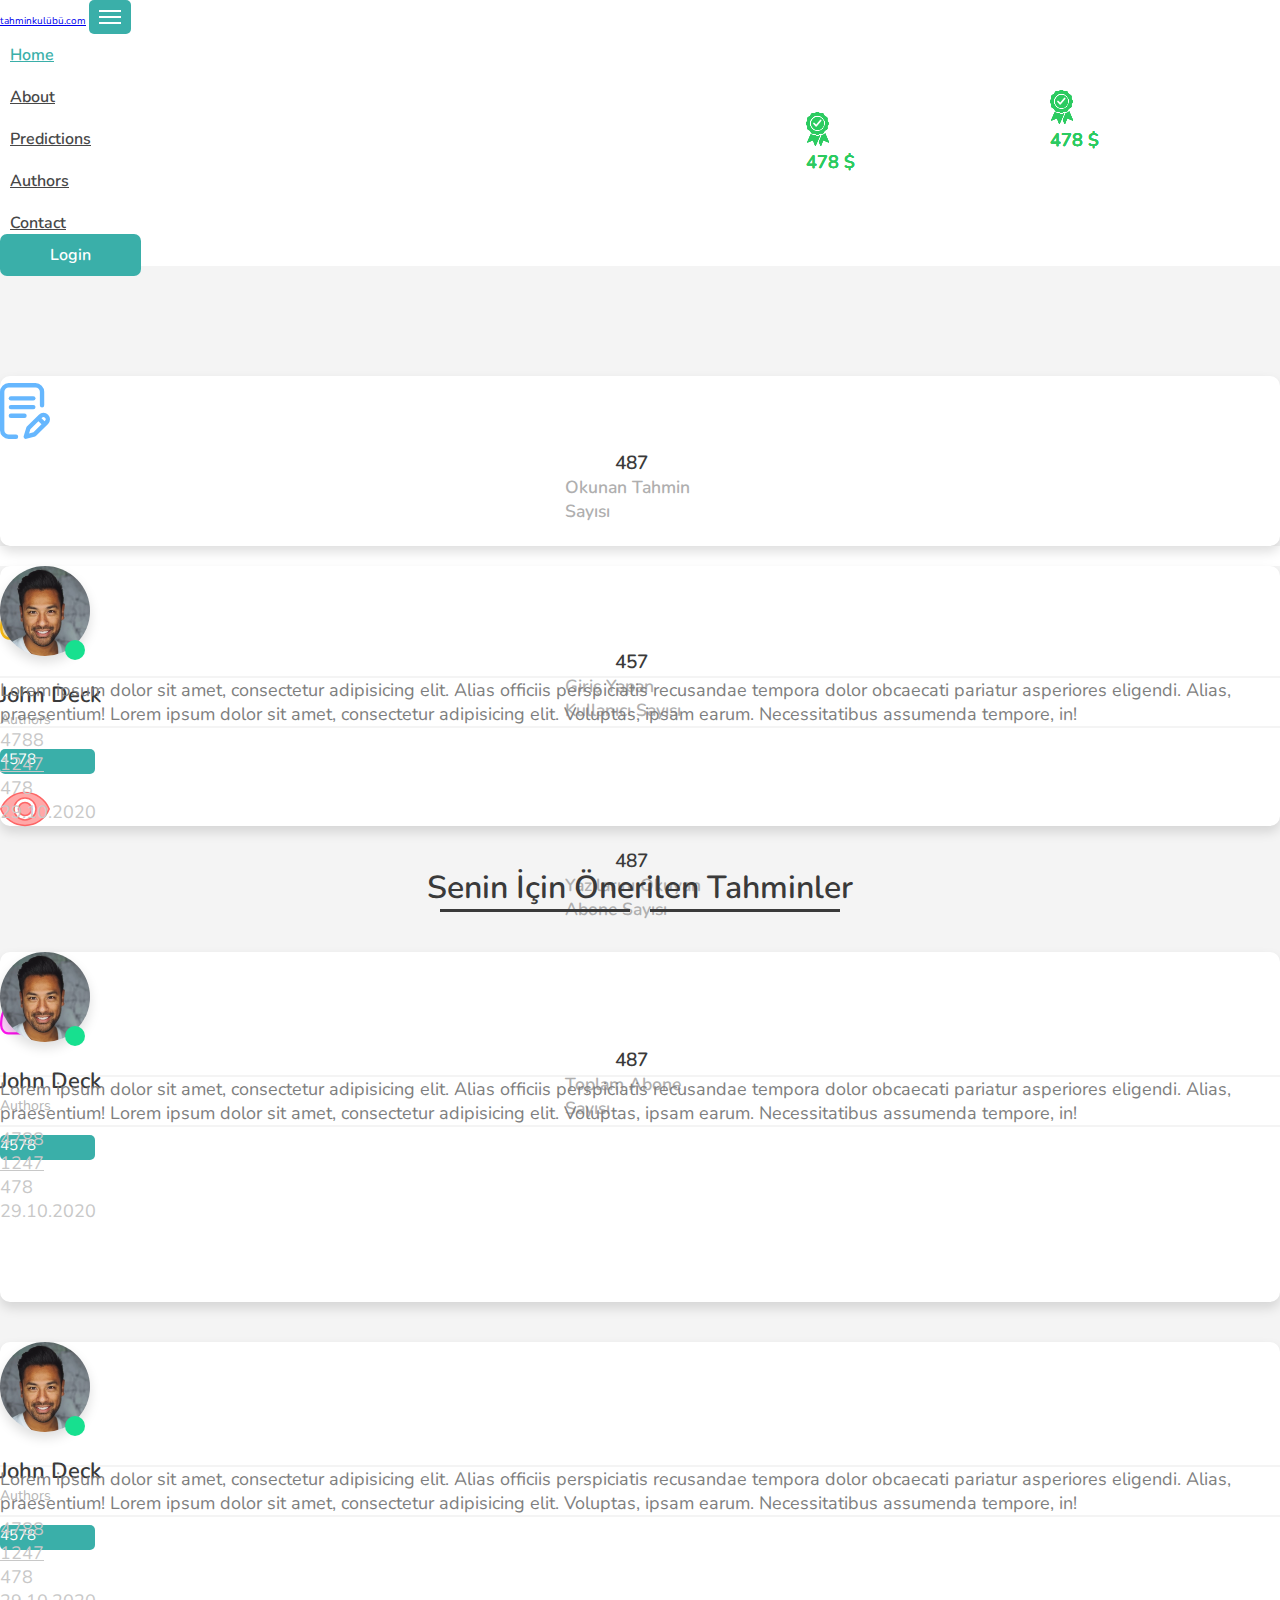
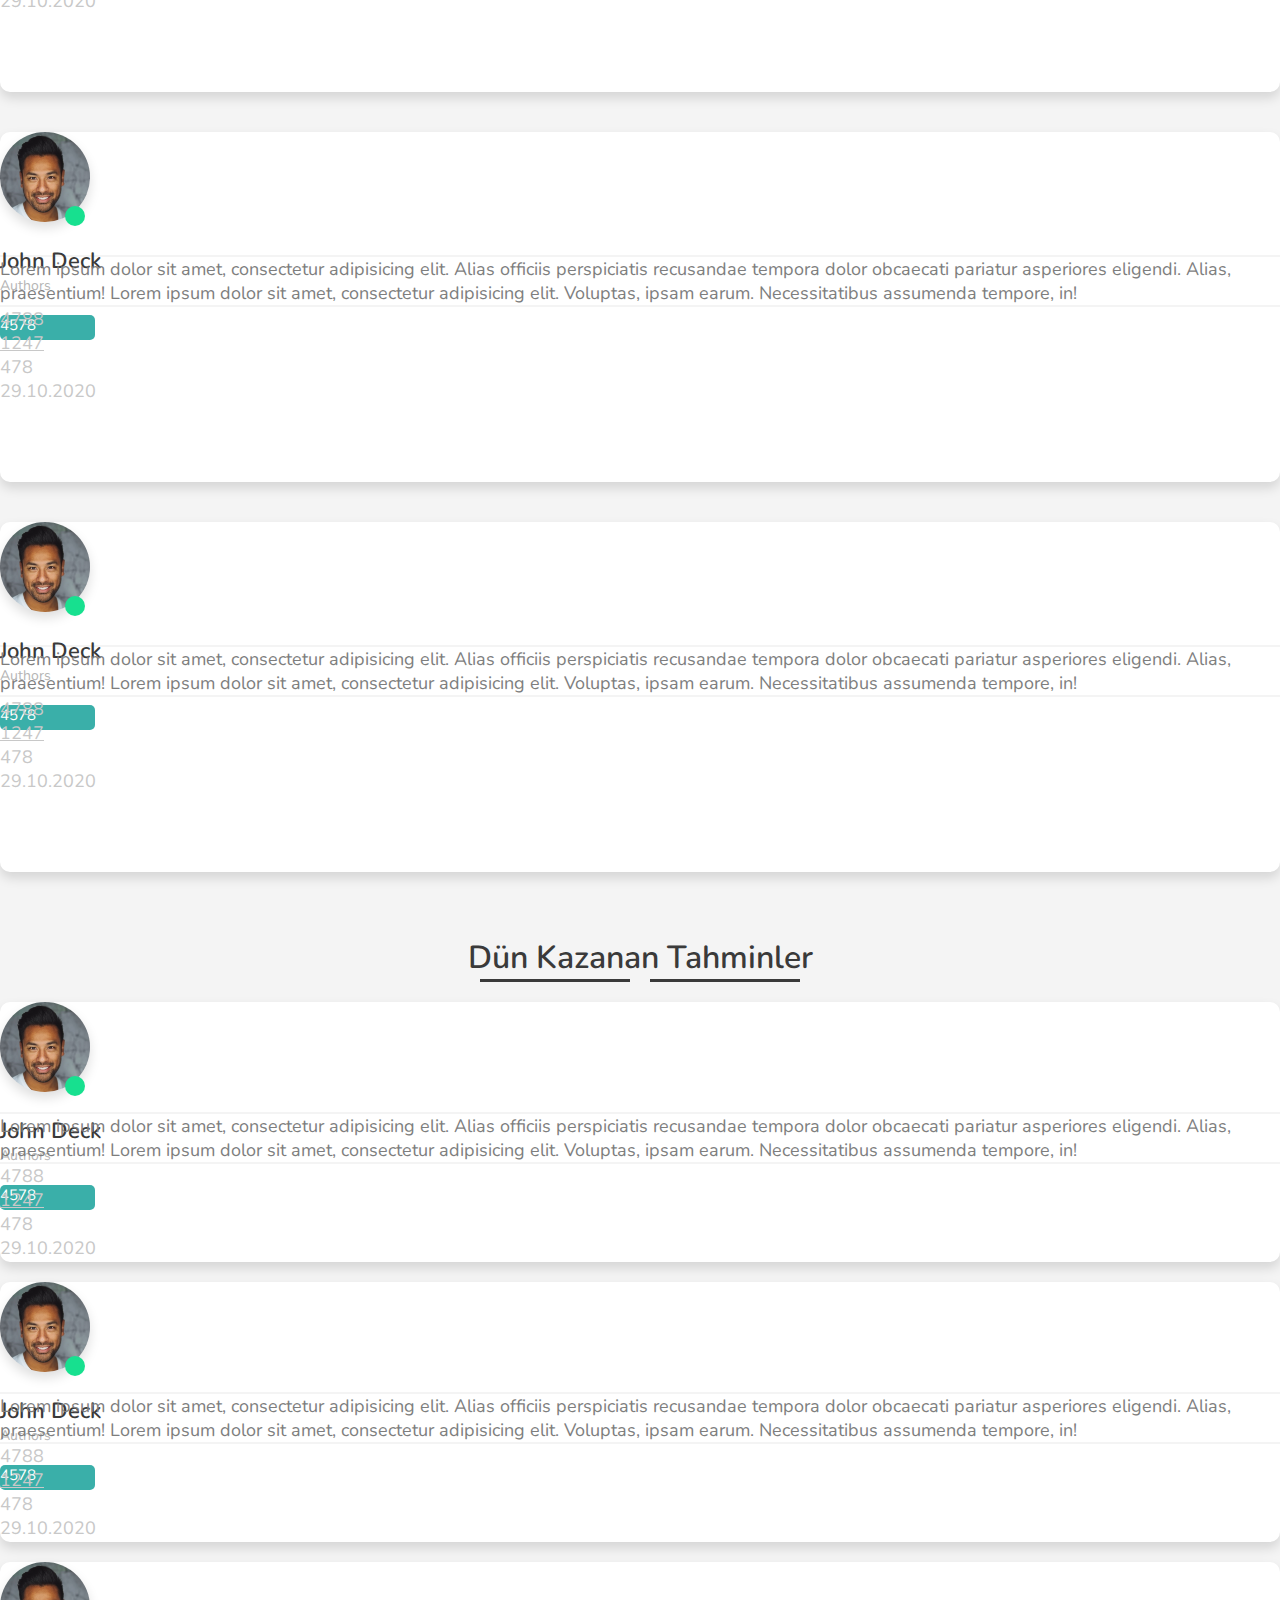
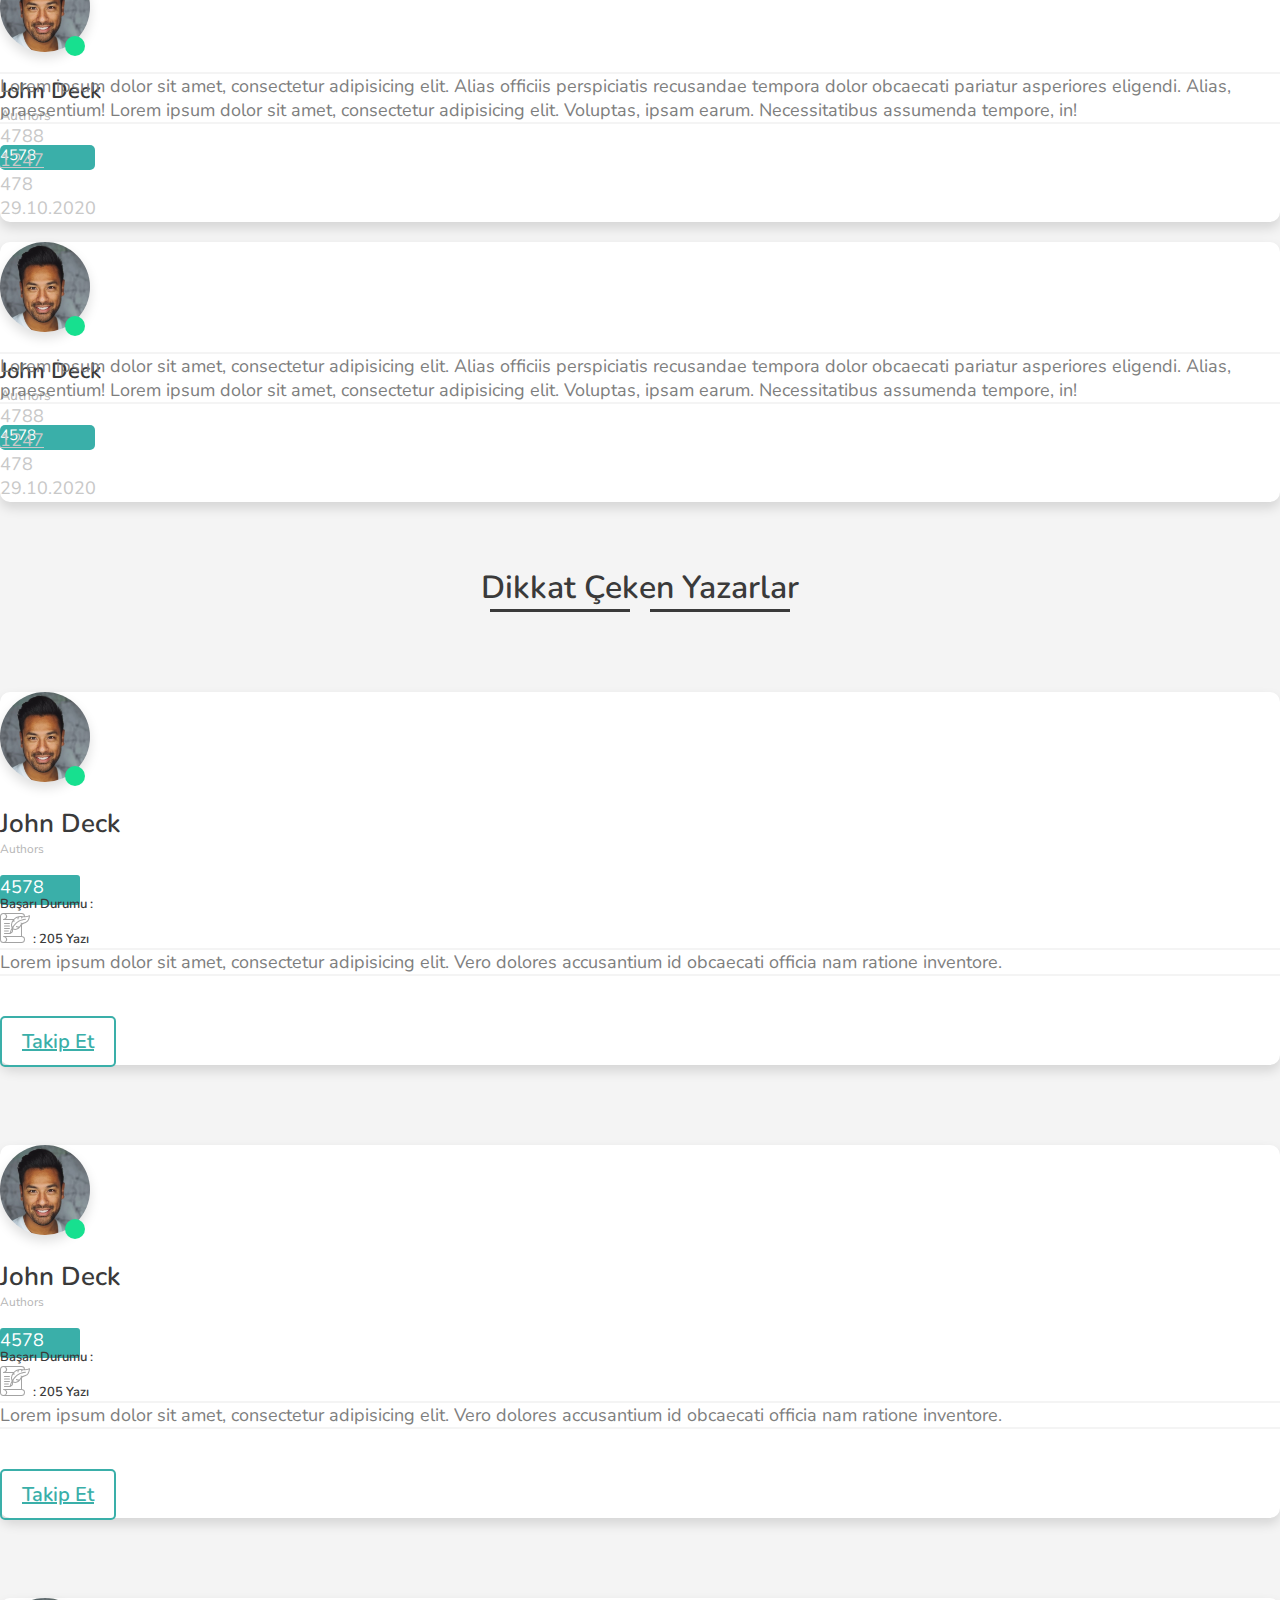
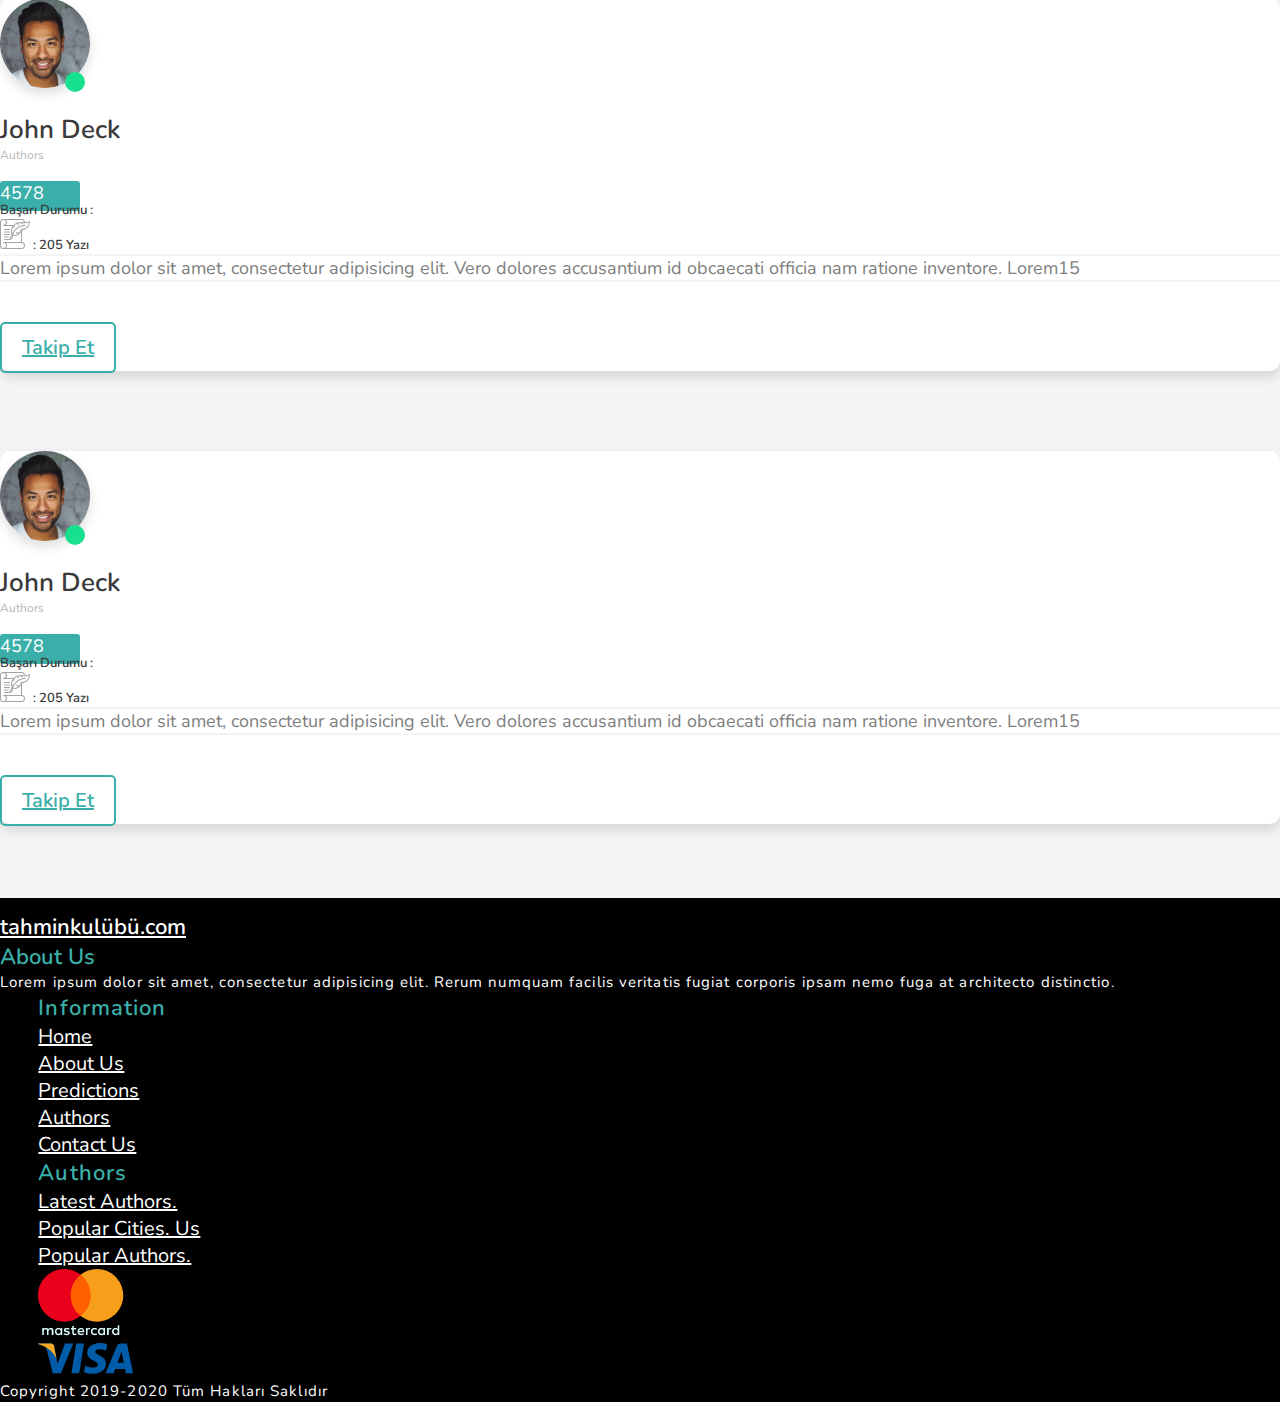
<file: html/banaozel.html>
<!DOCTYPE html>
<html lang="en">

<head>
    <meta charset="UTF-8">
    <title>Tahmin Külübüne Hoşgeldiniz...</title>
    <!--    Mobile Device-->
    <meta name="viewport" content="width=device-width, initial-scale=1, maximum-scale=1, user-scalable=no">

    <!-- Bootstrap CSS -->

    <link rel="stylesheet" href="https://cdn.jsdelivr.net/npm/bootstrap@4.5.3/dist/css/bootstrap.min.css" integrity="sha384-TX8t27EcRE3e/ihU7zmQxVncDAy5uIKz4rEkgIXeMed4M0jlfIDPvg6uqKI2xXr2" crossorigin="anonymous">
    
    <!--Navigation Bar CSS-->
    <link rel="stylesheet" href="../css/navbar.css">
    

    <!--Main CSS-->
    <link rel="stylesheet" href="../css/Bana-Ozel-Css/banaozel.css">
    
      <!--Authors Card CSS-->
    <link rel="stylesheet" href="../css/Bana-Ozel-Css/authors-card.css">
    
    <!--Footer CSS-->
    <link rel="stylesheet" href="../css/footer.css">
    

    <!--Google Fonts-->

    <link href="https://fonts.googleapis.com/css2?family=Nunito:wght@200;300;400;600;700;800&display=swap" rel="stylesheet">

    <!--    Font Awesome-->

    <link rel="stylesheet" href="https://pro.fontawesome.com/releases/v5.10.0/css/all.css" integrity="sha384-AYmEC3Yw5cVb3ZcuHtOA93w35dYTsvhLPVnYs9eStHfGJvOvKxVfELGroGkvsg+p" crossorigin="anonymous" />


</head>


<body>

    <!--Navigation Menu-->
    <nav class="navbar navbar-expand-lg navbar-dark navbar-bg fixed-top bg-light">

        <!--Container-->
        <div class="container">
            <!--Logo-->
            <a class="navbar-brand my-2" href="#">tahminkulübü.com</a>
            <!--Responsive Menu-->
            <button class="navbar-toggler x" type="button" data-toggle="collapse" data-target="#navbars01" aria-controls="navbars01" aria-expanded="false" aria-label="Toggle navigation">
                <span class="icon-bar"></span>
                <span class="icon-bar"></span>
                <span class="icon-bar"></span>
            </button>

            <!--Navigation Menu Item-->

            <div class="collapse navbar-collapse" id="navbars01">

                <ul class="navbar-nav mx-auto my-2">

                    <li class="nav-item "><a class="nav-link mx-4 active" href="#">Home</a></li>

                    <li class="nav-item"><a class="nav-link mx-4" href="#">About</a></li>

                    <li class="nav-item"><a class="nav-link mx-4" href="#">Predictions</a></li>

                    <li class="nav-item"><a class="nav-link mx-4" href="#">Authors</a> </li>

                    <li class="nav-item"><a class="nav-link mx-4" href="#">Contact</a></li>

                </ul>

                <!--Login Button-->
                <ul class="login-button my-4 ml-4">
                    <li><a href="#">Login</a></li>
                </ul>

            </div>

            <!--Navigation Menu Item-->
        </div>
        <!--Container-->
    </nav>

    <section id="analiz">
        <div class="container">
            <div class="row">
                <div class="col-12 col-sm-12 col-md-12 col-lg-12">
                    <div class="analiz d-flex">
                        <div class="tahmin-sayisi w-25 d-flex justify-content-center flex-column">
                            <img src="../img/yazar-sayi.svg" alt="" class="mx-auto">
                            <p class="d-flex justify-content-center mb-0">487</p>
                            <p class="d-flex text-center justify-content-center">Okunan Tahmin <br>
                            Sayısı</p>
                        </div>
                        
                          <div class="tahmin-sayisi w-25 d-flex justify-content-center flex-column">
                            <img src="../img/user-bana.svg" alt="" class="mx-auto">
                            <p class="d-flex justify-content-center mb-0">457</p>
                            <p class="d-flex text-center justify-content-center">Giriş Yapan <br>
                           Kullanıcı Sayısı</p>
                        </div>
                        
                          <div class="tahmin-sayisi w-25 d-flex justify-content-center flex-column">
                            <img src="../img/okunma.svg" alt="" class="mx-auto">
                            <p class="d-flex justify-content-center mb-0">487</p>
                            <p class="d-flex text-center justify-content-center">Yazılarını Okuyan <br>
                            Abone Sayısı</p>
                        </div>
                        
                          <div class="tahmin-sayisi w-25 d-flex justify-content-center flex-column">
                            <img src="../img/user-bana-2.svg" alt="" class="mx-auto">
                            <p class="d-flex justify-content-center mb-0">487</p>
                            <p class="d-flex text-center justify-content-center">Toplam Abone <br>
                            Sayısı</p>
                        </div>
                    </div>
                </div>
            </div>
        </div>
    </section>
    
     <!--Tahmin Favori Text-->
    <section id="tahmin-favori">
        <!--Container-->
        <div class="container">
            <!--Row-->
            <div class="row">

               <!--Last Authors Card-1-->
              <div class="col-12 col-sm-12 col-md-12 col-lg-12">
                 
                  <a href="" class="last-authors-link">  
                   
                       
                       <div class="last-authors-card-bg-2 p-3">
                            <!--FavStar-->
                            <div class="fav-star">
                                 <i class="fas fa-star fa-2x"></i>
                            </div>
                        <!--Card-->
                        <div class="last-authors-card-2">
                      
                                <div class="user-img float-left">
                                 
                                 <div class="award-card-2">
                                  <img src="../img/award.svg" alt="" class="float-left d-inline-block award-2">
                                  <p class="float-left ml-3 mt-1">478 $</p>
                                  </div>
                                   
                                    <img src="../img/face.jpg" alt="" class="user-img-size d-inline-block mr-4">
                                    <div class="online-circle"></div>

                                </div>

                                <!--Message Send Button-->

                                <div class="send-card-button float-right d-inline-block">
                                    <a href="#"><i class="fas fa-paper-plane send-icon"></i></a>
                                    <a href="#"><i class="fas fa-heart heart ml-4 mt-2"></i></a>
                                    

                                </div>

                                <!--Name And Authors-->
                                <h3 class="my-1 last-authors-h3">John Deck</h3>
                                  
                            
                                <small class="d-block last-authors-small">Authors</small>
                                
                                <!--Follower-->
                              
                                <div class="follower-last-authors-text d-inline-block mt-4 float-left">
                                    <i class="fas fa-user p-2 mr-2 ml-1 float-left"></i>
                                    <p class="float-left mt-1">4578 </p>
                                    <a href="#"> <i class="fas fa-plus-circle ml-2 p-2"></i></a>
                                </div>
                                
                                <!--Social Media İcons-->
                                
                                  <div class="social-media-icons mt-3 float-right">
                                    <i class="fab fa-instagram fa-3x"></i>
                                    <i class="fab fa-twitter fa-3x"></i>
                                    <i class="fab fa-facebook-f fa-3x"></i>
                                    <i class="fab fa-google fa-3x"></i>
                                    <i class="fas fa-envelope fa-3x"></i>
                                    <i class="fas fa-sms fa-3x"></i>
                                    
                                </div>
                                
        
                    </div>
                    
                        <div class="card-line-popular-authors"></div>
                        <div class="last-authors-text-paragraph">
                    <p>Lorem ipsum dolor sit amet, consectetur adipisicing elit. Alias officiis perspiciatis recusandae tempora dolor obcaecati pariatur asperiores eligendi. Alias, praesentium! Lorem ipsum dolor sit amet, consectetur adipisicing elit. Voluptas, ipsam earum. Necessitatibus assumenda tempore, in!</p>
                    </div>
                        <div class="card-line-popular-authors mb-2"></div>
                        
                          <!--Authors Card Date Comment Dolar Eyes-->
                    
                        <div class="information-last-authors-text d-flex justify-content-between mt-3">
                        <div class="eyes">
                            <i class="fas fa-eye float-left"></i>
                            <p class="float-left ml-2">4788</p>
                        </div>
                        
                            <div class="comment">
                            <a href="" class="comment-link">
                            <i class="far fa-comment-dots float-left"></i>
                            <p class="float-left ml-2">1247</p>
                            </a>
                        </div>
                        
                         
                         <div class="dollar">
                           <i class="fas fa-dollar-sign float-left"></i>
                            <p class="float-left ml-2">478</p>
                        </div>
                        
                     
                    
                        <div class="date">
                            <i class="far fa-calendar-check float-left"></i>
                            <p class="float-left ml-2">29.10.2020</p>
                        </div>
                        
                     </div>
                     
                    <!--Authors Card Date Comment Dolar Eyes-->
                    
                
                    </div>
                      </a>
                    
                </div>
              <!--Authors Card Date Comment Dolar Eyes-->
    
            </div>
            <!--Row-->
        </div>
        <!--Container-->
    </section>
    
    <!--Senin İçin Önerilen Tahminler-->
    <section id="last-authors-text">
        <!--Container-->
        <div class="container">
            <!--Row-->
            <div class="row">

                <!--Heading-->
                <div class="col-sm-12 popular-authors">
                    <!--Popular Authors Heading Start-->
                    <h3>Senin İçin Önerilen Tahminler</h3>
                    <!--Popular Authors Heading Fnish-->

                    <!--Popular Authors Star And Line Start-->
                    <div class="line">
                        <div class="line-1"></div>
                        <div class="authors-star">
                            <i class="fas fa-star fa-2x"></i>
                        </div>
                        <div class="line-2"></div>
                    </div>
                    <!--Popular Authors Star And Line Fnish-->

                </div>

                <!--Last Authors Card-1-->
              <div class="col-12 col-sm-12 col-md-12 col-lg-6">
                  <a href="" class="last-authors-link">  
                   
                       
                       <div class="last-authors-card-bg p-3">
                        <div class="last-authors-card">
                      
                                <div class="user-img float-left">
                                 
                                 <div class="award-card">
                                  <img src="../img/award.svg" alt="" class="float-left d-inline-block award">
                                  <p class="float-left ml-3 mt-1">478 $</p>
                                  </div>
                                   
                                    <img src="../img/face.jpg" alt="" class="user-img-size d-inline-block mr-4">
                                    <div class="online-circle"></div>

                                </div>

                                <!--Message Send Button-->

                                <div class="send-card-button float-right d-inline-block">
                                    <a href="#"><i class="fas fa-paper-plane send-icon"></i></a>
                                    <a href="#"><i class="fas fa-heart heart ml-4 mt-2"></i></a>
                                    

                                </div>

                                <!--Name And Authors-->
                                <h3 class="my-1 last-authors-h3">John Deck</h3>
                                  
                            
                                <small class="d-block last-authors-small">Authors</small>
                                
                                <!--Follower-->
                              
                                <div class="follower-last-authors-text d-inline-block mt-4 float-left">
                                    <i class="fas fa-user p-2 mr-2 ml-1 float-left"></i>
                                    <p class="float-left mt-1">4578 </p>
                                    <a href="#"> <i class="fas fa-plus-circle ml-2 p-2"></i></a>
                                </div>
                                
                                <!--Social Media İcons-->
                                
                                  <div class="social-media-icons mt-3 float-right">
                                    <i class="fab fa-instagram fa-3x"></i>
                                    <i class="fab fa-twitter fa-3x"></i>
                                    <i class="fab fa-facebook-f fa-3x"></i>
                                    <i class="fab fa-google fa-3x"></i>
                                    <i class="fas fa-envelope fa-3x"></i>
                                    <i class="fas fa-sms fa-3x"></i>
                                    
                                </div>
                                
        
                    </div>
                    
                        <div class="card-line-popular-authors"></div>
                        <div class="last-authors-text-paragraph">
                    <p>Lorem ipsum dolor sit amet, consectetur adipisicing elit. Alias officiis perspiciatis recusandae tempora dolor obcaecati pariatur asperiores eligendi. Alias, praesentium! Lorem ipsum dolor sit amet, consectetur adipisicing elit. Voluptas, ipsam earum. Necessitatibus assumenda tempore, in!</p>
                    </div>
                        <div class="card-line-popular-authors mb-2"></div>
                        
                          <!--Authors Card Date Comment Dolar Eyes-->
                    
                        <div class="information-last-authors-text d-flex justify-content-between mt-3">
                        <div class="eyes">
                            <i class="fas fa-eye float-left"></i>
                            <p class="float-left ml-2">4788</p>
                        </div>
                        
                            <div class="comment">
                            <a href="" class="comment-link">
                            <i class="far fa-comment-dots float-left"></i>
                            <p class="float-left ml-2">1247</p>
                            </a>
                        </div>
                        
                         
                         <div class="dollar">
                           <i class="fas fa-dollar-sign float-left"></i>
                            <p class="float-left ml-2">478</p>
                        </div>
                        
                     
                    
                        <div class="date">
                            <i class="far fa-calendar-check float-left"></i>
                            <p class="float-left ml-2">29.10.2020</p>
                        </div>
                        
                     </div>
                     
                    <!--Authors Card Date Comment Dolar Eyes-->
                    
                
                    </div>
                      </a>
                    
                </div>
                
                
                <!--Last Authors Card-2-->
              <div class="col-12 col-sm-12 col-md-12 col-lg-6">
                  <a href="" class="last-authors-link">  
                   
                       
                       <div class="last-authors-card-bg p-3">
                        <div class="last-authors-card">
                      
                                <div class="user-img float-left">
                                 
                                 <div class="award-card">
                                  <img src="../img/award.svg" alt="" class="float-left d-inline-block award">
                                  <p class="float-left ml-3 mt-1">478 $</p>
                                  </div>
                                   
                                    <img src="../img/face.jpg" alt="" class="user-img-size d-inline-block mr-4">
                                    <div class="online-circle"></div>

                                </div>

                                <!--Message Send Button-->

                                <div class="send-card-button float-right d-inline-block">
                                    <a href="#"><i class="fas fa-paper-plane send-icon"></i></a>
                                    <a href="#"><i class="fas fa-heart heart ml-4 mt-2"></i></a>
                                    

                                </div>

                                <!--Name And Authors-->
                                <h3 class="my-1 last-authors-h3">John Deck</h3>
                                  
                            
                                <small class="d-block last-authors-small">Authors</small>
                                
                                <!--Follower-->
                              
                                <div class="follower-last-authors-text d-inline-block mt-4 float-left">
                                    <i class="fas fa-user p-2 mr-2 ml-1 float-left"></i>
                                    <p class="float-left mt-1">4578 </p>
                                    <a href="#"> <i class="fas fa-plus-circle ml-2 p-2"></i></a>
                                </div>
                                
                                <!--Social Media İcons-->
                                
                                  <div class="social-media-icons mt-3 float-right">
                                    <i class="fab fa-instagram fa-3x"></i>
                                    <i class="fab fa-twitter fa-3x"></i>
                                    <i class="fab fa-facebook-f fa-3x"></i>
                                    <i class="fab fa-google fa-3x"></i>
                                    <i class="fas fa-envelope fa-3x"></i>
                                    <i class="fas fa-sms fa-3x"></i>
                                    
                                </div>
                                
        
                    </div>
                    
                        <div class="card-line-popular-authors"></div>
                        <div class="last-authors-text-paragraph">
                    <p>Lorem ipsum dolor sit amet, consectetur adipisicing elit. Alias officiis perspiciatis recusandae tempora dolor obcaecati pariatur asperiores eligendi. Alias, praesentium! Lorem ipsum dolor sit amet, consectetur adipisicing elit. Voluptas, ipsam earum. Necessitatibus assumenda tempore, in!</p>
                    </div>
                        <div class="card-line-popular-authors mb-2"></div>
                        
                          <!--Authors Card Date Comment Dolar Eyes-->
                    
                        <div class="information-last-authors-text d-flex justify-content-between mt-3">
                        <div class="eyes">
                            <i class="fas fa-eye float-left"></i>
                            <p class="float-left ml-2">4788</p>
                        </div>
                        
                            <div class="comment">
                            <a href="" class="comment-link">
                            <i class="far fa-comment-dots float-left"></i>
                            <p class="float-left ml-2">1247</p>
                            </a>
                        </div>
                        
                         
                         <div class="dollar">
                           <i class="fas fa-dollar-sign float-left"></i>
                            <p class="float-left ml-2">478</p>
                        </div>
                        
                     
                    
                        <div class="date">
                            <i class="far fa-calendar-check float-left"></i>
                            <p class="float-left ml-2">29.10.2020</p>
                        </div>
                        
                     </div>
                     
                    <!--Authors Card Date Comment Dolar Eyes-->
                    
                
                    </div>
                      </a>
                    
                </div>
              
              
                <!--Last Authors Card-3-->
              <div class="col-12 col-sm-12 col-md-12 col-lg-6">
                  <a href="" class="last-authors-link">  
                   
                       
                       <div class="last-authors-card-bg p-3">
                        <div class="last-authors-card">
                      
                                <div class="user-img float-left">
                                 
                                 <div class="award-card">
                                  <img src="../img/award.svg" alt="" class="float-left d-inline-block award">
                                  <p class="float-left ml-3 mt-1">478 $</p>
                                  </div>
                                   
                                    <img src="../img/face.jpg" alt="" class="user-img-size d-inline-block mr-4">
                                    <div class="online-circle"></div>

                                </div>

                                <!--Message Send Button-->

                                <div class="send-card-button float-right d-inline-block">
                                    <a href="#"><i class="fas fa-paper-plane send-icon"></i></a>
                                    <a href="#"><i class="fas fa-heart heart ml-4 mt-2"></i></a>
                                    

                                </div>

                                <!--Name And Authors-->
                                <h3 class="my-1 last-authors-h3">John Deck</h3>
                                  
                            
                                <small class="d-block last-authors-small">Authors</small>
                                
                                <!--Follower-->
                              
                                <div class="follower-last-authors-text d-inline-block mt-4 float-left">
                                    <i class="fas fa-user p-2 mr-2 ml-1 float-left"></i>
                                    <p class="float-left mt-1">4578 </p>
                                    <a href="#"> <i class="fas fa-plus-circle ml-2 p-2"></i></a>
                                </div>
                                
                                <!--Social Media İcons-->
                                
                                  <div class="social-media-icons mt-3 float-right">
                                    <i class="fab fa-instagram fa-3x"></i>
                                    <i class="fab fa-twitter fa-3x"></i>
                                    <i class="fab fa-facebook-f fa-3x"></i>
                                    <i class="fab fa-google fa-3x"></i>
                                    <i class="fas fa-envelope fa-3x"></i>
                                    <i class="fas fa-sms fa-3x"></i>
                                    
                                </div>
                                
        
                    </div>
                    
                        <div class="card-line-popular-authors"></div>
                        <div class="last-authors-text-paragraph">
                    <p>Lorem ipsum dolor sit amet, consectetur adipisicing elit. Alias officiis perspiciatis recusandae tempora dolor obcaecati pariatur asperiores eligendi. Alias, praesentium! Lorem ipsum dolor sit amet, consectetur adipisicing elit. Voluptas, ipsam earum. Necessitatibus assumenda tempore, in!</p>
                    </div>
                        <div class="card-line-popular-authors mb-2"></div>
                        
                          <!--Authors Card Date Comment Dolar Eyes-->
                    
                        <div class="information-last-authors-text d-flex justify-content-between mt-3">
                        <div class="eyes">
                            <i class="fas fa-eye float-left"></i>
                            <p class="float-left ml-2">4788</p>
                        </div>
                        
                            <div class="comment">
                            <a href="" class="comment-link">
                            <i class="far fa-comment-dots float-left"></i>
                            <p class="float-left ml-2">1247</p>
                            </a>
                        </div>
                        
                         
                         <div class="dollar">
                           <i class="fas fa-dollar-sign float-left"></i>
                            <p class="float-left ml-2">478</p>
                        </div>
                        
                     
                    
                        <div class="date">
                            <i class="far fa-calendar-check float-left"></i>
                            <p class="float-left ml-2">29.10.2020</p>
                        </div>
                        
                     </div>
                     
                    <!--Authors Card Date Comment Dolar Eyes-->
                    
                
                    </div>
                      </a>
                    
                </div>
                
                
                
                <!--Last Authors Card-4-->
              <div class="col-12 col-sm-12 col-md-12 col-lg-6">
                  <a href="" class="last-authors-link">  
                   
                       
                       <div class="last-authors-card-bg p-3">
                        <div class="last-authors-card">
                      
                                <div class="user-img float-left">
                                 
                                 <div class="award-card">
                                  <img src="../img/award.svg" alt="" class="float-left d-inline-block award">
                                  <p class="float-left ml-3 mt-1">478 $</p>
                                  </div>
                                   
                                    <img src="../img/face.jpg" alt="" class="user-img-size d-inline-block mr-4">
                                    <div class="online-circle"></div>

                                </div>

                                <!--Message Send Button-->

                                <div class="send-card-button float-right d-inline-block">
                                    <a href="#"><i class="fas fa-paper-plane send-icon"></i></a>
                                    <a href="#"><i class="fas fa-heart heart ml-4 mt-2"></i></a>
                                    

                                </div>

                                <!--Name And Authors-->
                                <h3 class="my-1 last-authors-h3">John Deck</h3>
                                  
                            
                                <small class="d-block last-authors-small">Authors</small>
                                
                                <!--Follower-->
                              
                                <div class="follower-last-authors-text d-inline-block mt-4 float-left">
                                    <i class="fas fa-user p-2 mr-2 ml-1 float-left"></i>
                                    <p class="float-left mt-1">4578 </p>
                                    <a href="#"> <i class="fas fa-plus-circle ml-2 p-2"></i></a>
                                </div>
                                
                                <!--Social Media İcons-->
                                
                                  <div class="social-media-icons mt-3 float-right">
                                    <i class="fab fa-instagram fa-3x"></i>
                                    <i class="fab fa-twitter fa-3x"></i>
                                    <i class="fab fa-facebook-f fa-3x"></i>
                                    <i class="fab fa-google fa-3x"></i>
                                    <i class="fas fa-envelope fa-3x"></i>
                                    <i class="fas fa-sms fa-3x"></i>
                                    
                                </div>
                                
        
                    </div>
                    
                        <div class="card-line-popular-authors"></div>
                        <div class="last-authors-text-paragraph">
                    <p>Lorem ipsum dolor sit amet, consectetur adipisicing elit. Alias officiis perspiciatis recusandae tempora dolor obcaecati pariatur asperiores eligendi. Alias, praesentium! Lorem ipsum dolor sit amet, consectetur adipisicing elit. Voluptas, ipsam earum. Necessitatibus assumenda tempore, in!</p>
                    </div>
                        <div class="card-line-popular-authors mb-2"></div>
                        
                          <!--Authors Card Date Comment Dolar Eyes-->
                    
                        <div class="information-last-authors-text d-flex justify-content-between mt-3">
                        <div class="eyes">
                            <i class="fas fa-eye float-left"></i>
                            <p class="float-left ml-2">4788</p>
                        </div>
                        
                            <div class="comment">
                            <a href="" class="comment-link">
                            <i class="far fa-comment-dots float-left"></i>
                            <p class="float-left ml-2">1247</p>
                            </a>
                        </div>
                        
                         
                         <div class="dollar">
                           <i class="fas fa-dollar-sign float-left"></i>
                            <p class="float-left ml-2">478</p>
                        </div>
                        
                     
                    
                        <div class="date">
                            <i class="far fa-calendar-check float-left"></i>
                            <p class="float-left ml-2">29.10.2020</p>
                        </div>
                        
                     </div>
                     
                    <!--Authors Card Date Comment Dolar Eyes-->
                    
                
                    </div>
                      </a>
                    
                </div>
              
              
            </div>
            <!--Row-->
        </div>
        <!--Container-->
    </section>
    
    <!--Dün Kazanan Tahminler Text-->
    <section id="last-authors-text">
        <!--Container-->
        <div class="container">
            <!--Row-->
            <div class="row">

               <!--Heading-->
              <div class="col-sm-12 popular-authors-2">
                    <!--Popular Authors Heading Start-->
                    <h3>Dün Kazanan Tahminler</h3>
                    <!--Popular Authors Heading Fnish-->

                    <!--Popular Authors Star And Line Start-->
                    <div class="line-5">
                        <div class="line-3"></div>
                        <div class="authors-star-2">
                            <i class="fas fa-star fa-2x"></i>
                        </div>
                        <div class="line-4"></div>
                    </div>
                    <!--Popular Authors Star And Line Fnish-->

                </div>

                <!--Last Authors Card-1-->
              <div class="col-12 col-sm-12 col-md-12 col-lg-12">
                  <a href="" class="last-authors-link">  
                   
                       
                       <div class="last-authors-card-bg-2 p-3">
                        <div class="last-authors-card-2">
                      
                                <div class="user-img float-left">
                                 
                                 <div class="award-card-2">
                                  <img src="../img/award.svg" alt="" class="float-left d-inline-block award-2">
                                  <p class="float-left ml-3 mt-1">478 $</p>
                                  </div>
                                   
                                    <img src="../img/face.jpg" alt="" class="user-img-size d-inline-block mr-4">
                                    <div class="online-circle"></div>

                                </div>

                                <!--Message Send Button-->

                                <div class="send-card-button float-right d-inline-block">
                                    <a href="#"><i class="fas fa-paper-plane send-icon"></i></a>
                                    <a href="#"><i class="fas fa-heart heart ml-4 mt-2"></i></a>
                                    

                                </div>

                                <!--Name And Authors-->
                                <h3 class="my-1 last-authors-h3">John Deck</h3>
                                  
                            
                                <small class="d-block last-authors-small">Authors</small>
                                
                                <!--Follower-->
                              
                                <div class="follower-last-authors-text d-inline-block mt-4 float-left">
                                    <i class="fas fa-user p-2 mr-2 ml-1 float-left"></i>
                                    <p class="float-left mt-1">4578 </p>
                                    <a href="#"> <i class="fas fa-plus-circle ml-2 p-2"></i></a>
                                </div>
                                
                                <!--Social Media İcons-->
                                
                                  <div class="social-media-icons mt-3 float-right">
                                    <i class="fab fa-instagram fa-3x"></i>
                                    <i class="fab fa-twitter fa-3x"></i>
                                    <i class="fab fa-facebook-f fa-3x"></i>
                                    <i class="fab fa-google fa-3x"></i>
                                    <i class="fas fa-envelope fa-3x"></i>
                                    <i class="fas fa-sms fa-3x"></i>
                                    
                                </div>
                                
        
                    </div>
                    
                        <div class="card-line-popular-authors"></div>
                        <div class="last-authors-text-paragraph">
                    <p>Lorem ipsum dolor sit amet, consectetur adipisicing elit. Alias officiis perspiciatis recusandae tempora dolor obcaecati pariatur asperiores eligendi. Alias, praesentium! Lorem ipsum dolor sit amet, consectetur adipisicing elit. Voluptas, ipsam earum. Necessitatibus assumenda tempore, in!</p>
                    </div>
                        <div class="card-line-popular-authors mb-2"></div>
                        
                          <!--Authors Card Date Comment Dolar Eyes-->
                    
                        <div class="information-last-authors-text d-flex justify-content-between mt-3">
                        <div class="eyes">
                            <i class="fas fa-eye float-left"></i>
                            <p class="float-left ml-2">4788</p>
                        </div>
                        
                            <div class="comment">
                            <a href="" class="comment-link">
                            <i class="far fa-comment-dots float-left"></i>
                            <p class="float-left ml-2">1247</p>
                            </a>
                        </div>
                        
                         
                         <div class="dollar">
                           <i class="fas fa-dollar-sign float-left"></i>
                            <p class="float-left ml-2">478</p>
                        </div>
                        
                     
                    
                        <div class="date">
                            <i class="far fa-calendar-check float-left"></i>
                            <p class="float-left ml-2">29.10.2020</p>
                        </div>
                        
                     </div>
                     
                    <!--Authors Card Date Comment Dolar Eyes-->
                    
                
                    </div>
                      </a>
                    
                </div>
                
                <!--Last Authors Card-2-->
              <div class="col-12 col-sm-12 col-md-12 col-lg-12">
                  <a href="" class="last-authors-link">  
                   
                       
                       <div class="last-authors-card-bg-2 p-3">
                        <div class="last-authors-card-2">
                      
                                <div class="user-img float-left">
                                 
                                 <div class="award-card-2">
                                  <img src="../img/award.svg" alt="" class="float-left d-inline-block award-2">
                                  <p class="float-left ml-3 mt-1">478 $</p>
                                  </div>
                                   
                                    <img src="../img/face.jpg" alt="" class="user-img-size d-inline-block mr-4">
                                    <div class="online-circle"></div>

                                </div>

                                <!--Message Send Button-->

                                <div class="send-card-button float-right d-inline-block">
                                    <a href="#"><i class="fas fa-paper-plane send-icon"></i></a>
                                    <a href="#"><i class="fas fa-heart heart ml-4 mt-2"></i></a>
                                    

                                </div>

                                <!--Name And Authors-->
                                <h3 class="my-1 last-authors-h3">John Deck</h3>
                                  
                            
                                <small class="d-block last-authors-small">Authors</small>
                                
                                <!--Follower-->
                              
                                <div class="follower-last-authors-text d-inline-block mt-4 float-left">
                                    <i class="fas fa-user p-2 mr-2 ml-1 float-left"></i>
                                    <p class="float-left mt-1">4578 </p>
                                    <a href="#"> <i class="fas fa-plus-circle ml-2 p-2"></i></a>
                                </div>
                                
                                <!--Social Media İcons-->
                                
                                  <div class="social-media-icons mt-3 float-right">
                                    <i class="fab fa-instagram fa-3x"></i>
                                    <i class="fab fa-twitter fa-3x"></i>
                                    <i class="fab fa-facebook-f fa-3x"></i>
                                    <i class="fab fa-google fa-3x"></i>
                                    <i class="fas fa-envelope fa-3x"></i>
                                    <i class="fas fa-sms fa-3x"></i>
                                    
                                </div>
                                
        
                    </div>
                    
                        <div class="card-line-popular-authors"></div>
                        <div class="last-authors-text-paragraph">
                    <p>Lorem ipsum dolor sit amet, consectetur adipisicing elit. Alias officiis perspiciatis recusandae tempora dolor obcaecati pariatur asperiores eligendi. Alias, praesentium! Lorem ipsum dolor sit amet, consectetur adipisicing elit. Voluptas, ipsam earum. Necessitatibus assumenda tempore, in!</p>
                    </div>
                        <div class="card-line-popular-authors mb-2"></div>
                        
                          <!--Authors Card Date Comment Dolar Eyes-->
                    
                        <div class="information-last-authors-text d-flex justify-content-between mt-3">
                        <div class="eyes">
                            <i class="fas fa-eye float-left"></i>
                            <p class="float-left ml-2">4788</p>
                        </div>
                        
                            <div class="comment">
                            <a href="" class="comment-link">
                            <i class="far fa-comment-dots float-left"></i>
                            <p class="float-left ml-2">1247</p>
                            </a>
                        </div>
                        
                         
                         <div class="dollar">
                           <i class="fas fa-dollar-sign float-left"></i>
                            <p class="float-left ml-2 mb-0">478</p>
                        </div>
                        
                     
                    
                        <div class="date">
                            <i class="far fa-calendar-check float-left"></i>
                            <p class="float-left ml-2">29.10.2020</p>
                        </div>
                        
                     </div>
                     
                    <!--Authors Card Date Comment Dolar Eyes-->
                    
                
                    </div>
                      </a>
                    
                </div>
            
                <!--Last Authors Card-3-->
              <div class="col-12 col-sm-12 col-md-12 col-lg-12">
                  <a href="" class="last-authors-link">  
                   
                       
                       <div class="last-authors-card-bg-2 p-3">
                        <div class="last-authors-card-2">
                      
                                <div class="user-img float-left">
                                 
                                 <div class="award-card-2">
                                  <img src="../img/award.svg" alt="" class="float-left d-inline-block award-2">
                                  <p class="float-left ml-3 mt-1">478 $</p>
                                  </div>
                                   
                                    <img src="../img/face.jpg" alt="" class="user-img-size d-inline-block mr-4">
                                    <div class="online-circle"></div>

                                </div>

                                <!--Message Send Button-->

                                <div class="send-card-button float-right d-inline-block">
                                    <a href="#"><i class="fas fa-paper-plane send-icon"></i></a>
                                    <a href="#"><i class="fas fa-heart heart ml-4 mt-2"></i></a>
                                    

                                </div>

                                <!--Name And Authors-->
                                <h3 class="my-1 last-authors-h3">John Deck</h3>
                                  
                            
                                <small class="d-block last-authors-small">Authors</small>
                                
                                <!--Follower-->
                              
                                <div class="follower-last-authors-text d-inline-block mt-4 float-left">
                                    <i class="fas fa-user p-2 mr-2 ml-1 float-left"></i>
                                    <p class="float-left mt-1">4578 </p>
                                    <a href="#"> <i class="fas fa-plus-circle ml-2 p-2"></i></a>
                                </div>
                                
                                <!--Social Media İcons-->
                                
                                  <div class="social-media-icons mt-3 float-right">
                                    <i class="fab fa-instagram fa-3x"></i>
                                    <i class="fab fa-twitter fa-3x"></i>
                                    <i class="fab fa-facebook-f fa-3x"></i>
                                    <i class="fab fa-google fa-3x"></i>
                                    <i class="fas fa-envelope fa-3x"></i>
                                    <i class="fas fa-sms fa-3x"></i>
                                    
                                </div>
                                
        
                    </div>
                    
                        <div class="card-line-popular-authors"></div>
                        <div class="last-authors-text-paragraph">
                    <p>Lorem ipsum dolor sit amet, consectetur adipisicing elit. Alias officiis perspiciatis recusandae tempora dolor obcaecati pariatur asperiores eligendi. Alias, praesentium! Lorem ipsum dolor sit amet, consectetur adipisicing elit. Voluptas, ipsam earum. Necessitatibus assumenda tempore, in!</p>
                    </div>
                        <div class="card-line-popular-authors mb-2"></div>
                        
                          <!--Authors Card Date Comment Dolar Eyes-->
                    
                        <div class="information-last-authors-text d-flex justify-content-between mt-3">
                        <div class="eyes">
                            <i class="fas fa-eye float-left"></i>
                            <p class="float-left ml-2">4788</p>
                        </div>
                        
                            <div class="comment">
                            <a href="" class="comment-link">
                            <i class="far fa-comment-dots float-left"></i>
                            <p class="float-left ml-2">1247</p>
                            </a>
                        </div>
                        
                         
                         <div class="dollar">
                           <i class="fas fa-dollar-sign float-left"></i>
                            <p class="float-left ml-2">478</p>
                        </div>
                        
                     
                    
                        <div class="date">
                            <i class="far fa-calendar-check float-left"></i>
                            <p class="float-left ml-2">29.10.2020</p>
                        </div>
                        
                     </div>
                     
                    <!--Authors Card Date Comment Dolar Eyes-->
                    
                
                    </div>
                      </a>
                    
                </div>
                
                <!--Last Authors Card-4-->
              <div class="col-12 col-sm-12 col-md-12 col-lg-12">
                  <a href="" class="last-authors-link">  
                   
                       
                       <div class="last-authors-card-bg-2 p-3">
                        <div class="last-authors-card-2">
                      
                                <div class="user-img float-left">
                                 
                                 <div class="award-card-2">
                                  <img src="../img/award.svg" alt="" class="float-left d-inline-block award-2">
                                  <p class="float-left ml-3 mt-1">478 $</p>
                                  </div>
                                   
                                    <img src="../img/face.jpg" alt="" class="user-img-size d-inline-block mr-4">
                                    <div class="online-circle"></div>

                                </div>

                                <!--Message Send Button-->

                                <div class="send-card-button float-right d-inline-block">
                                    <a href="#"><i class="fas fa-paper-plane send-icon"></i></a>
                                    <a href="#"><i class="fas fa-heart heart ml-4 mt-2"></i></a>
                                    

                                </div>

                                <!--Name And Authors-->
                                <h3 class="my-1 last-authors-h3">John Deck</h3>
                                  
                            
                                <small class="d-block last-authors-small">Authors</small>
                                
                                <!--Follower-->
                              
                                <div class="follower-last-authors-text d-inline-block mt-4 float-left">
                                    <i class="fas fa-user p-2 mr-2 ml-1 float-left"></i>
                                    <p class="float-left mt-1">4578 </p>
                                    <a href="#"> <i class="fas fa-plus-circle ml-2 p-2"></i></a>
                                </div>
                                
                                <!--Social Media İcons-->
                                
                                  <div class="social-media-icons mt-3 float-right">
                                    <i class="fab fa-instagram fa-3x"></i>
                                    <i class="fab fa-twitter fa-3x"></i>
                                    <i class="fab fa-facebook-f fa-3x"></i>
                                    <i class="fab fa-google fa-3x"></i>
                                    <i class="fas fa-envelope fa-3x"></i>
                                    <i class="fas fa-sms fa-3x"></i>
                                    
                                </div>
                                
        
                    </div>
                    
                        <div class="card-line-popular-authors"></div>
                        <div class="last-authors-text-paragraph">
                    <p>Lorem ipsum dolor sit amet, consectetur adipisicing elit. Alias officiis perspiciatis recusandae tempora dolor obcaecati pariatur asperiores eligendi. Alias, praesentium! Lorem ipsum dolor sit amet, consectetur adipisicing elit. Voluptas, ipsam earum. Necessitatibus assumenda tempore, in!</p>
                    </div>
                        <div class="card-line-popular-authors mb-2"></div>
                        
                          <!--Authors Card Date Comment Dolar Eyes-->
                    
                        <div class="information-last-authors-text d-flex justify-content-between mt-3">
                        <div class="eyes">
                            <i class="fas fa-eye float-left"></i>
                            <p class="float-left ml-2">4788</p>
                        </div>
                        
                            <div class="comment">
                            <a href="" class="comment-link">
                            <i class="far fa-comment-dots float-left"></i>
                            <p class="float-left ml-2">1247</p>
                            </a>
                        </div>
                        
                         
                         <div class="dollar">
                           <i class="fas fa-dollar-sign float-left"></i>
                            <p class="float-left ml-2">478</p>
                        </div>
                        
                     
                    
                        <div class="date">
                            <i class="far fa-calendar-check float-left"></i>
                            <p class="float-left ml-2">29.10.2020</p>
                        </div>
                        
                     </div>
                     
                    <!--Authors Card Date Comment Dolar Eyes-->
                    
                
                    </div>
                      </a>
                    
                </div>
              
              
            </div>
            <!--Row-->
        </div>
        <!--Container-->
    </section>
    
    <!--Dikkat Çeken Yazarlar-->
    <section id="popular-authors-bg">
        <!--Container-->
        <div class="container">
            <!--Row-->
            <div class="row">
                <!--Heading-->
                <div class="col-sm-12 popular-authors-3">
                    <!--Popular Authors Heading Start-->
                    <h3>Dikkat Çeken Yazarlar</h3>
                    <!--Popular Authors Heading Fnish-->

                    <!--Popular Authors Star And Line Start-->
                    <div class="line-6">
                        <div class="line-7"></div>
                        <div class="authors-star-3">
                            <i class="fas fa-star fa-2x"></i>
                        </div>
                        <div class="line-8"></div>
                    </div>
                    <!--Popular Authors Star And Line Fnish-->

                </div>

                <!--Card-1-->

                <div class="col-lg-6 col-md-12 col-sm-12 col-12 col-xs-12">




                    <div class="card-1 px-3 py-3">

                        <!--User Name-->

                        <a href="#" class="card-1-link">
                            <div class="user-name d-inline-block float-left">

                                <!--User Image-->

                                <div class="user-img float-left">
                                    <img src="../img/face.jpg" alt="" class="user-img-size d-inline-block mr-4">
                                    <div class="online-circle"></div>

                                </div>

                                <!--Message Send Button-->

                                <div class="send-card-button float-right d-inline-block">
                                    <a href="#"><i class="fas fa-paper-plane fa-2x"></i></a>
                                </div>

                                <!--Name And Authors-->
                                <h3 class="my-1">John Deck</h3>
                                <small class="d-block">Authors</small>

                                <!--Follower-->
                                <div class="follower d-inline-block mt-4">
                                    <i class="fas fa-user p-2 mr-2 float-left"></i>
                                    <p class="float-left mt-1">4578 </p>
                                </div>

                                <!--Success-->
                                <h3 class="float-right success">

                                    Başarı Durumu :
                                    <i class="fas fa-star"></i>
                                    <i class="fas fa-star"></i>
                                    <i class="fas fa-star"></i>
                                    <i class="fas fa-star"></i>
                                    <i class="fas fa-star"></i>

                                    <p class="mt-3">
                                        <img src="../img/authors-home-page.svg" alt="" class="responsive-total-text">
                                        : 205 Yazı
                                    </p>

                                </h3>



                                <p class="mt-4 defult-close float-right">
                                    <img src="../img/authors-home-page.svg" alt="" class="responsive-total-text">
                                    205
                                </p>



                                <div class="card-line-popular-authors my-3"></div>

                                <!--Text-->

                                <div class="popular-authors-text">
                                    <p>Lorem ipsum dolor sit amet, consectetur adipisicing elit. Vero dolores accusantium id obcaecati officia nam ratione inventore.</p>
                                </div>

                                <div class="card-line-popular-authors mt-3 mb-2"></div>

                                <!--Social-Media And Follow Button-->

                                <div class="social-media-icons mt-3">
                                    <i class="fab fa-instagram fa-3x"></i>
                                    <i class="fab fa-twitter fa-3x"></i>
                                    <i class="fab fa-facebook-f fa-3x"></i>
                                    <i class="fab fa-google fa-3x"></i>
                                    <i class="fas fa-envelope fa-3x"></i>
                                    <i class="fas fa-sms fa-3x"></i>
                                    <div class="follow-button  float-right">
                                        <a href="#">Takip Et</a>
                                    </div>
                                </div>


                            </div>
                        </a>




                    </div>

                    <!--Card Div Close-->

                </div>

                <!--Card Div Responsive Close-->


                <!--Card-2-->

                <div class="col-lg-6 col-md-12 col-sm-12 col-12 col-xs-12">




                    <div class="card-1 px-3 py-3">

                        <!--User Name-->

                        <a href="#" class="card-1-link">
                            <div class="user-name d-inline-block float-left">

                                <!--User Image-->

                                <div class="user-img float-left">
                                    <img src="../img/face.jpg" alt="" class="user-img-size d-inline-block mr-4">
                                    <div class="online-circle"></div>

                                </div>

                                <!--Message Send Button-->

                                <div class="send-card-button float-right d-inline-block">
                                    <a href="#"><i class="fas fa-paper-plane fa-2x"></i></a>
                                </div>

                                <!--Name And Authors-->
                                <h3 class="my-1">John Deck</h3>
                                <small class="d-block">Authors</small>

                                <!--Follower-->
                                <div class="follower d-inline-block mt-4">
                                    <i class="fas fa-user p-2 mr-2 float-left"></i>
                                    <p class="float-left mt-1">4578 </p>
                                </div>

                                <!--Success-->
                                <h3 class="float-right success">

                                    Başarı Durumu :
                                    <i class="fas fa-star"></i>
                                    <i class="fas fa-star"></i>
                                    <i class="fas fa-star"></i>
                                    <i class="fas fa-star"></i>
                                    <i class="fas fa-star"></i>

                                    <p class="mt-3">
                                        <img src="../img/authors-home-page.svg" alt="" class="responsive-total-text">
                                        : 205 Yazı
                                    </p>

                                </h3>



                                <p class="mt-4 defult-close float-right">
                                    <img src="../img/authors-home-page.svg" alt="" class="responsive-total-text">
                                    205
                                </p>



                                <div class="card-line-popular-authors my-3"></div>

                                <!--Text-->

                                <div class="popular-authors-text">
                                    <p>Lorem ipsum dolor sit amet, consectetur adipisicing elit. Vero dolores accusantium id obcaecati officia nam ratione inventore.</p>
                                </div>

                                <div class="card-line-popular-authors mt-3 mb-2"></div>

                                <!--Social-Media And Follow Button-->

                                <div class="social-media-icons mt-3">
                                    <i class="fab fa-instagram fa-3x"></i>
                                    <i class="fab fa-twitter fa-3x"></i>
                                    <i class="fab fa-facebook-f fa-3x"></i>
                                    <i class="fab fa-google fa-3x"></i>
                                    <i class="fas fa-envelope fa-3x"></i>
                                    <i class="fas fa-sms fa-3x"></i>
                                    <div class="follow-button  float-right">
                                        <a href="#">Takip Et</a>
                                    </div>
                                </div>


                            </div>
                        </a>




                    </div>

                    <!--Card Div Close-->

                </div>

                <!--Card Div Responsive Close-->


                <!--Card-3-->

                <div class="col-lg-6 col-md-12 col-sm-12 col-12 col-xs-12">




                    <div class="card-1 px-3 py-3">

                        <!--User Name-->

                        <a href="#" class="card-1-link">
                            <div class="user-name d-inline-block float-left">

                                <!--User Image-->

                                <div class="user-img float-left">
                                    <img src="../img/face.jpg" alt="" class="user-img-size d-inline-block mr-4">
                                    <div class="online-circle"></div>

                                </div>

                                <!--Message Send Button-->

                                <div class="send-card-button float-right d-inline-block">
                                    <a href="#"><i class="fas fa-paper-plane fa-2x"></i></a>
                                </div>

                                <!--Name And Authors-->
                                <h3 class="my-1">John Deck</h3>
                                <small class="d-block">Authors</small>

                                <!--Follower-->
                                <div class="follower d-inline-block mt-4">
                                    <i class="fas fa-user p-2 mr-2 float-left"></i>
                                    <p class="float-left mt-1">4578 </p>
                                </div>

                                <!--Success-->
                                <h3 class="float-right success">

                                    Başarı Durumu :
                                    <i class="fas fa-star"></i>
                                    <i class="fas fa-star"></i>
                                    <i class="fas fa-star"></i>
                                    <i class="fas fa-star"></i>
                                    <i class="fas fa-star"></i>

                                    <p class="mt-3">
                                        <img src="../img/authors-home-page.svg" alt="" class="responsive-total-text">
                                        : 205 Yazı
                                    </p>

                                </h3>



                                <p class="mt-4 defult-close float-right">
                                    <img src="../img/authors-home-page.svg" alt="" class="responsive-total-text">
                                    205
                                </p>



                                <div class="card-line-popular-authors my-3"></div>

                                <!--Text-->

                                <div class="popular-authors-text">
                                    <p>Lorem ipsum dolor sit amet, consectetur adipisicing elit. Vero dolores accusantium id obcaecati officia nam ratione inventore. Lorem15</p>
                                </div>

                                <div class="card-line-popular-authors mt-3 mb-2"></div>

                                <!--Social-Media And Follow Button-->

                                <div class="social-media-icons mt-3">
                                    <i class="fab fa-instagram fa-3x"></i>
                                    <i class="fab fa-twitter fa-3x"></i>
                                    <i class="fab fa-facebook-f fa-3x"></i>
                                    <i class="fab fa-google fa-3x"></i>
                                    <i class="fas fa-envelope fa-3x"></i>
                                    <i class="fas fa-sms fa-3x"></i>
                                    <div class="follow-button  float-right">
                                        <a href="#">Takip Et</a>
                                    </div>
                                </div>


                            </div>
                        </a>




                    </div>

                    <!--Card Div Close-->

                </div>

                <!--Card Div Responsive Close-->

                <!--Card-4-->

                <div class="col-lg-6 col-md-12 col-sm-12 col-12 col-xs-12">




                    <div class="card-1 px-3 py-3">

                        <!--User Name-->

                        <a href="#" class="card-1-link">
                            <div class="user-name d-inline-block float-left">

                                <!--User Image-->

                                <div class="user-img float-left">
                                    <img src="../img/face.jpg" alt="" class="user-img-size d-inline-block mr-4">
                                    <div class="online-circle"></div>

                                </div>

                                <!--Message Send Button-->

                                <div class="send-card-button float-right d-inline-block">
                                    <a href="#"><i class="fas fa-paper-plane fa-2x"></i></a>
                                </div>

                                <!--Name And Authors-->
                                <h3 class="my-1">John Deck</h3>
                                <small class="d-block">Authors</small>

                                <!--Follower-->
                                <div class="follower d-inline-block mt-4">
                                    <i class="fas fa-user p-2 mr-2 float-left"></i>
                                    <p class="float-left mt-1">4578 </p>
                                </div>

                                <!--Success-->
                                <h3 class="float-right success">

                                    Başarı Durumu :
                                    <i class="fas fa-star"></i>
                                    <i class="fas fa-star"></i>
                                    <i class="fas fa-star"></i>
                                    <i class="fas fa-star"></i>
                                    <i class="fas fa-star"></i>

                                    <p class="mt-3">
                                        <img src="../img/authors-home-page.svg" alt="" class="responsive-total-text">
                                        : 205 Yazı
                                    </p>

                                </h3>



                                <p class="mt-4 defult-close float-right">
                                    <img src="../img/authors-home-page.svg" alt="" class="responsive-total-text">
                                    205
                                </p>



                                <div class="card-line-popular-authors my-3"></div>

                                <!--Text-->

                                <div class="popular-authors-text">
                                    <p>Lorem ipsum dolor sit amet, consectetur adipisicing elit. Vero dolores accusantium id obcaecati officia nam ratione inventore. Lorem15</p>
                                </div>

                                <div class="card-line-popular-authors mt-3 mb-2"></div>

                                <!--Social-Media And Follow Button-->

                                <div class="social-media-icons mt-3">
                                    <i class="fab fa-instagram fa-3x"></i>
                                    <i class="fab fa-twitter fa-3x"></i>
                                    <i class="fab fa-facebook-f fa-3x"></i>
                                    <i class="fab fa-google fa-3x"></i>
                                    <i class="fas fa-envelope fa-3x"></i>
                                    <i class="fas fa-sms fa-3x"></i>
                                    <div class="follow-button  float-right">
                                        <a href="#">Takip Et</a>
                                    </div>
                                </div>


                            </div>
                        </a>




                    </div>

                    <!--Card Div Close-->

                </div>

                <!--Card Div Responsive Close-->

            </div>
            <!--Row-->
        </div>
        <!--Container-->
    </section>
    
    <!--Footer-->
    <footer id="footer">
        <!--Container-->
        <div class="container">s
            <!--Row-->
            <div class="row">
                <!--Logo About Us Text-->
                <div class="col-lg-4 col-md-4 col-sm-12 mt-5 footer-responsive">
                    <a href="#" class="footer-logo">tahminkulübü.com</a>
                    <h3 class="mt-5">About Us</h3>
                    <p class="pr-5">Lorem ipsum dolor sit amet, consectetur adipisicing elit. Rerum numquam facilis veritatis fugiat corporis ipsam nemo fuga at architecto distinctio.</p>
                </div>

                <!--Information-->
                <div class="col-lg-4 col-md-4 col-sm-12 mt-5 mb-5 footer-responsive footer-margin">

                    <h3 class="footer-information">Information</h3>

                    <ul class="mt-5">
                        <li class="mb-2"><a href="#">Home</a></li>
                        <li class="my-2"><a href="#">About Us</a></li>
                        <li class="my-2"><a href="#">Predictions</a></li>
                        <li class="my-2"><a href="#">Authors</a></li>
                        <li class="mt-2"><a href="#">Contact Us</a></li>
                    </ul>



                </div>

                <!--Authors -->

                <div class="col-lg-4 col-md-4 col-sm-12 mt-5 mb-5 footer-responsive footer-margin">

                    <h3 class="footer-information">Authors</h3>

                    <ul class="mt-5">
                        <li class="mb-2"><a href="#">Latest Authors.</a></li>
                        <li class="my-2"><a href="#">Popular Cities. Us</a></li>
                        <li class="my-2"><a href="#">Popular Authors.</a></li>
                        <li class="my-5 mr-4 mb-3"><img src="../img/master.png" alt=""></li>
                        <li class="my-5 mr-4 mb-3"><img src="../img/VISA.png" alt=""></li>

                    </ul>

                </div>

                <!--Copyright-->
                <div class="col-sm-12 col-md-12 col-lg-12">
                    <div class="copyright text-center d-flex justify-content-center">
                        <i class="far fa-copyright fa-2x mx-3"></i>
                        <p>Copyright 2019-2020 Tüm Hakları Saklıdır</p>
                    </div>
                </div>
            </div>
            <!--Row-->
        </div>
        <!--Container-->
    </footer>
    
    
    


    <!--Script-->

    <script src="https://code.jquery.com/jquery-3.5.1.slim.min.js" integrity="sha384-DfXdz2htPH0lsSSs5nCTpuj/zy4C+OGpamoFVy38MVBnE+IbbVYUew+OrCXaRkfj" crossorigin="anonymous"></script>
    <script src="https://cdn.jsdelivr.net/npm/bootstrap@4.5.3/dist/js/bootstrap.bundle.min.js" integrity="sha384-ho+j7jyWK8fNQe+A12Hb8AhRq26LrZ/JpcUGGOn+Y7RsweNrtN/tE3MoK7ZeZDyx" crossorigin="anonymous"></script>

    <script src="../js/script.js"></script>

</body></html>
</file>
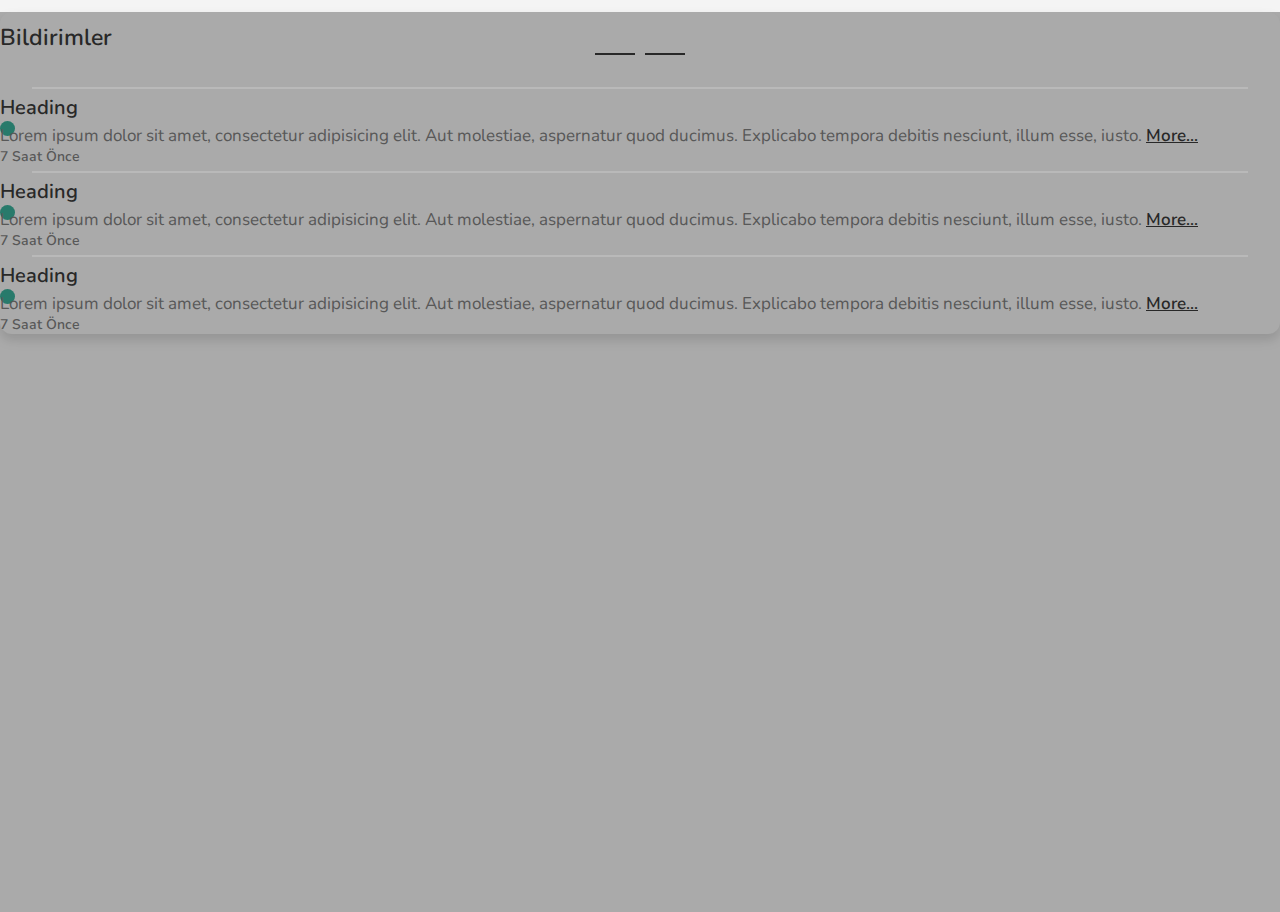
<file: html/bildirim.html>
<!DOCTYPE html>
<html lang="en">

<head>
    <meta charset="UTF-8">
    <title>Arama Sayfası</title>
    <!--    Mobile Device-->
    <meta name="viewport" content="width=device-width, initial-scale=1, maximum-scale=1, user-scalable=no">
    <!-- Bootstrap CSS -->
    <link rel="stylesheet" href="https://cdn.jsdelivr.net/npm/bootstrap@4.5.3/dist/css/bootstrap.min.css " integrity="sha384-TX8t27EcRE3e/ihU7zmQxVncDAy5uIKz4rEkgIXeMed4M0jlfIDPvg6uqKI2xXr2" crossorigin="anonymous">
    <!--Navbar Css-->
    <link rel="stylesheet" href="../css/bildirim.css">
    <!--    Google Fonts-->
    <link href="https://fonts.googleapis.com/css2?family=Nunito:wght@200;300;400;600;700;800&display=swap" rel="stylesheet">
    <!--    Font Awesome-->
    <link rel="stylesheet" href="https://pro.fontawesome.com/releases/v5.10.0/css/all.css" integrity="sha384-AYmEC3Yw5cVb3ZcuHtOA93w35dYTsvhLPVnYs9eStHfGJvOvKxVfELGroGkvsg+p" crossorigin="anonymous" /> </head>

<body>
    <section id="takip"></section>
    <section>
        <div class="container">
            <div class="row">
                <div class="col-12 col-sm-12 col-md-12 col-lg-5 ml-auto">
                    <div class="background">
                        <div class="bildirim-heading">
                            <h3 class="text-center">Bildirimler</h3>
                            <div class="line">
                                <div class="line-1"></div>
                                <div class="authors-star"> <i class="fas fa-star fa-2x"></i> </div>
                                <div class="line-2"></div>
                            </div>
                        </div>
                        <div class="ayirici-line"></div>
                        <div class="bildirim-1 p-3">
                            <div class="heading d-flex align-items-center">
                                <h3 class="d-inline-block float-left">Heading</h3>
                                <div class="circle float-left ml-2"></div>
                            </div>
                            <p class="w-100">Lorem ipsum dolor sit amet, consectetur adipisicing elit. Aut molestiae, aspernatur quod ducimus. Explicabo tempora debitis nesciunt, illum esse, iusto. <span><a href="#">More...</a></span></p>
                            <h6 class="text-right mb-0">7 Saat Önce</h6> </div>
                        <div class="ayirici-line"></div>
                        <div class="bildirim-1 p-3">
                            <div class="heading d-flex align-items-center">
                                <h3 class="d-inline-block float-left">Heading</h3>
                                <div class="circle float-left ml-2"></div>
                            </div>
                            <p class="w-100">Lorem ipsum dolor sit amet, consectetur adipisicing elit. Aut molestiae, aspernatur quod ducimus. Explicabo tempora debitis nesciunt, illum esse, iusto. <span><a href="#">More...</a></span></p>
                            <h6 class="text-right mb-0">7 Saat Önce</h6> </div>
                        <div class="ayirici-line"></div>
                        <div class="bildirim-1 p-3">
                            <div class="heading d-flex align-items-center">
                                <h3 class="d-inline-block float-left">Heading</h3>
                                <div class="circle float-left ml-2"></div>
                            </div>
                            <p class="w-100">Lorem ipsum dolor sit amet, consectetur adipisicing elit. Aut molestiae, aspernatur quod ducimus. Explicabo tempora debitis nesciunt, illum esse, iusto. <span><a href="#">More...</a></span></p>
                            <h6 class="text-right mb-0">7 Saat Önce</h6> </div>
                    </div>
                </div>
            </div>
        </div>
    </section>
    <!--Script-->
    <script src="https://code.jquery.com/jquery-3.5.1.slim.min.js" integrity="sha384-DfXdz2htPH0lsSSs5nCTpuj/zy4C+OGpamoFVy38MVBnE+IbbVYUew+OrCXaRkfj" crossorigin="anonymous"></script>
    <script src="https://cdn.jsdelivr.net/npm/bootstrap@4.5.3/dist/js/bootstrap.bundle.min.js" integrity="sha384-ho+j7jyWK8fNQe+A12Hb8AhRq26LrZ/JpcUGGOn+Y7RsweNrtN/tE3MoK7ZeZDyx" crossorigin="anonymous"></script>
    <script src="../js/script.js"></script>
</body>

</html>
</file>
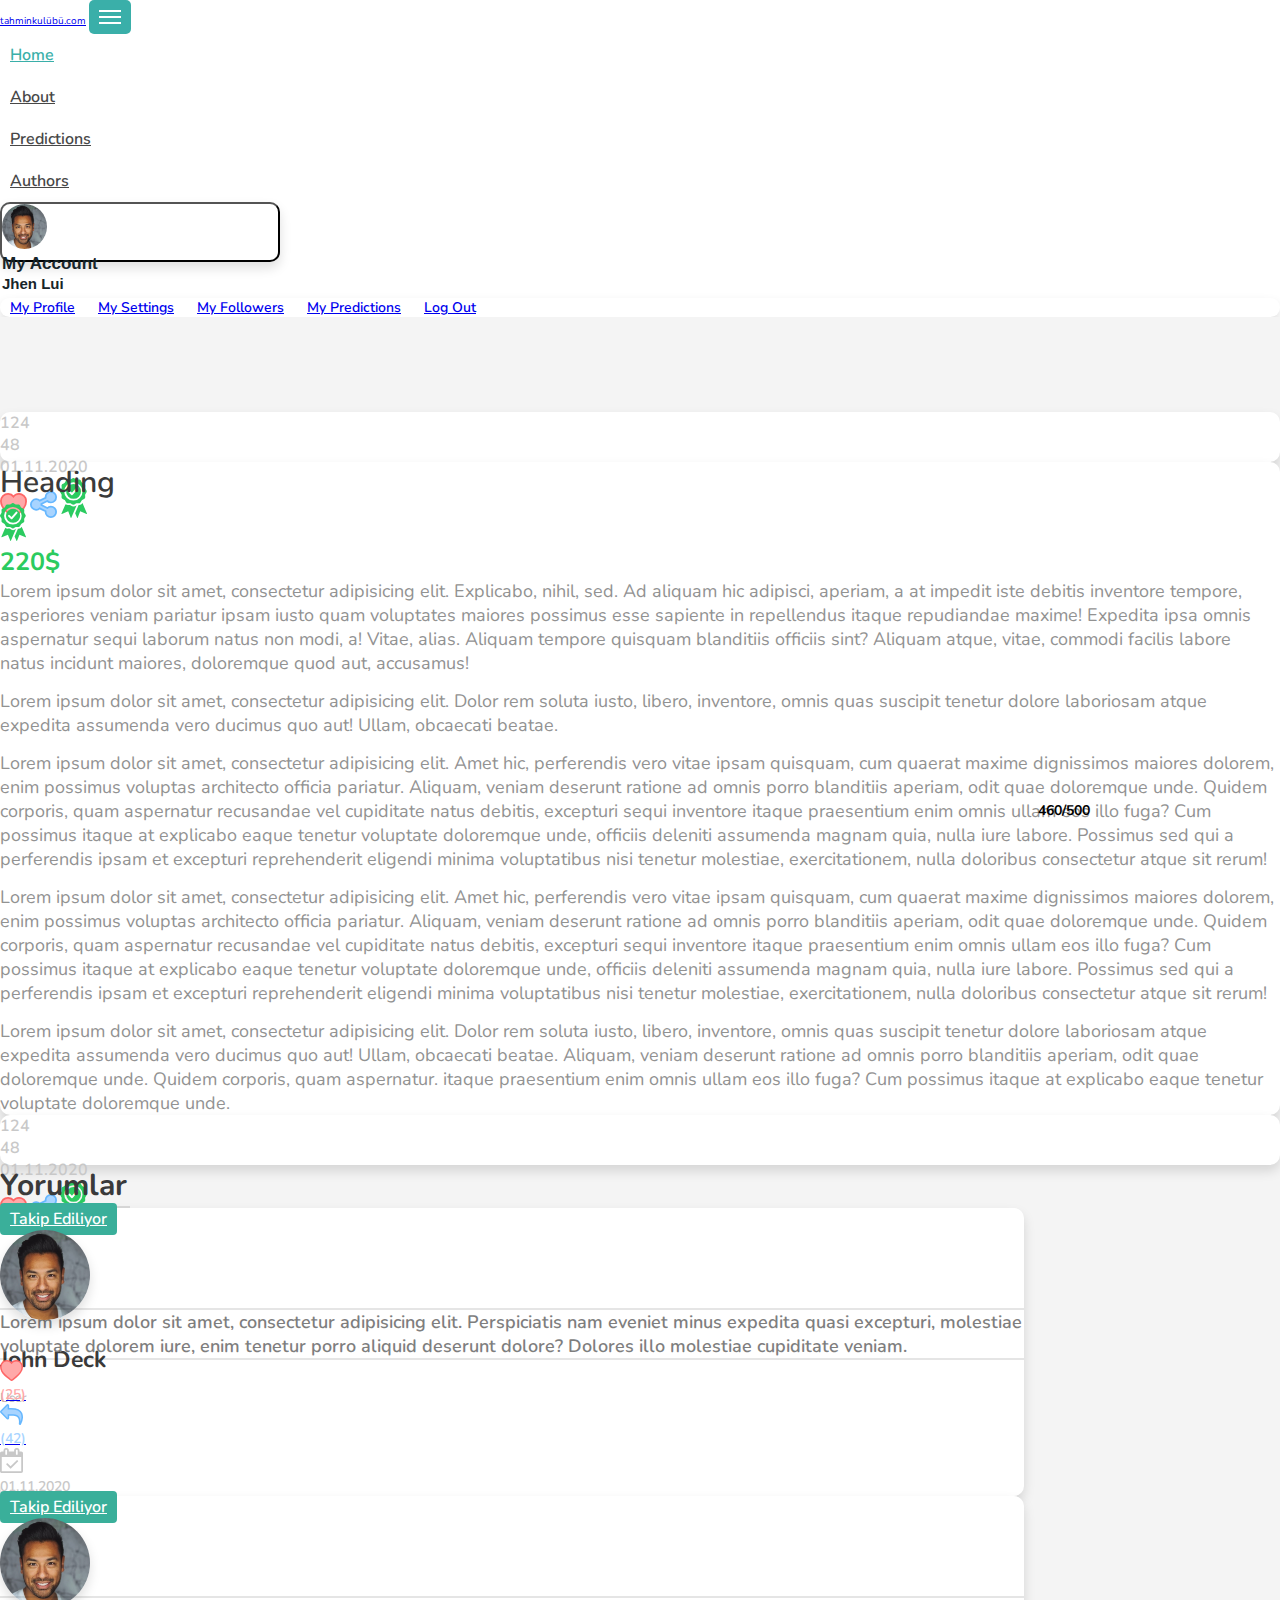
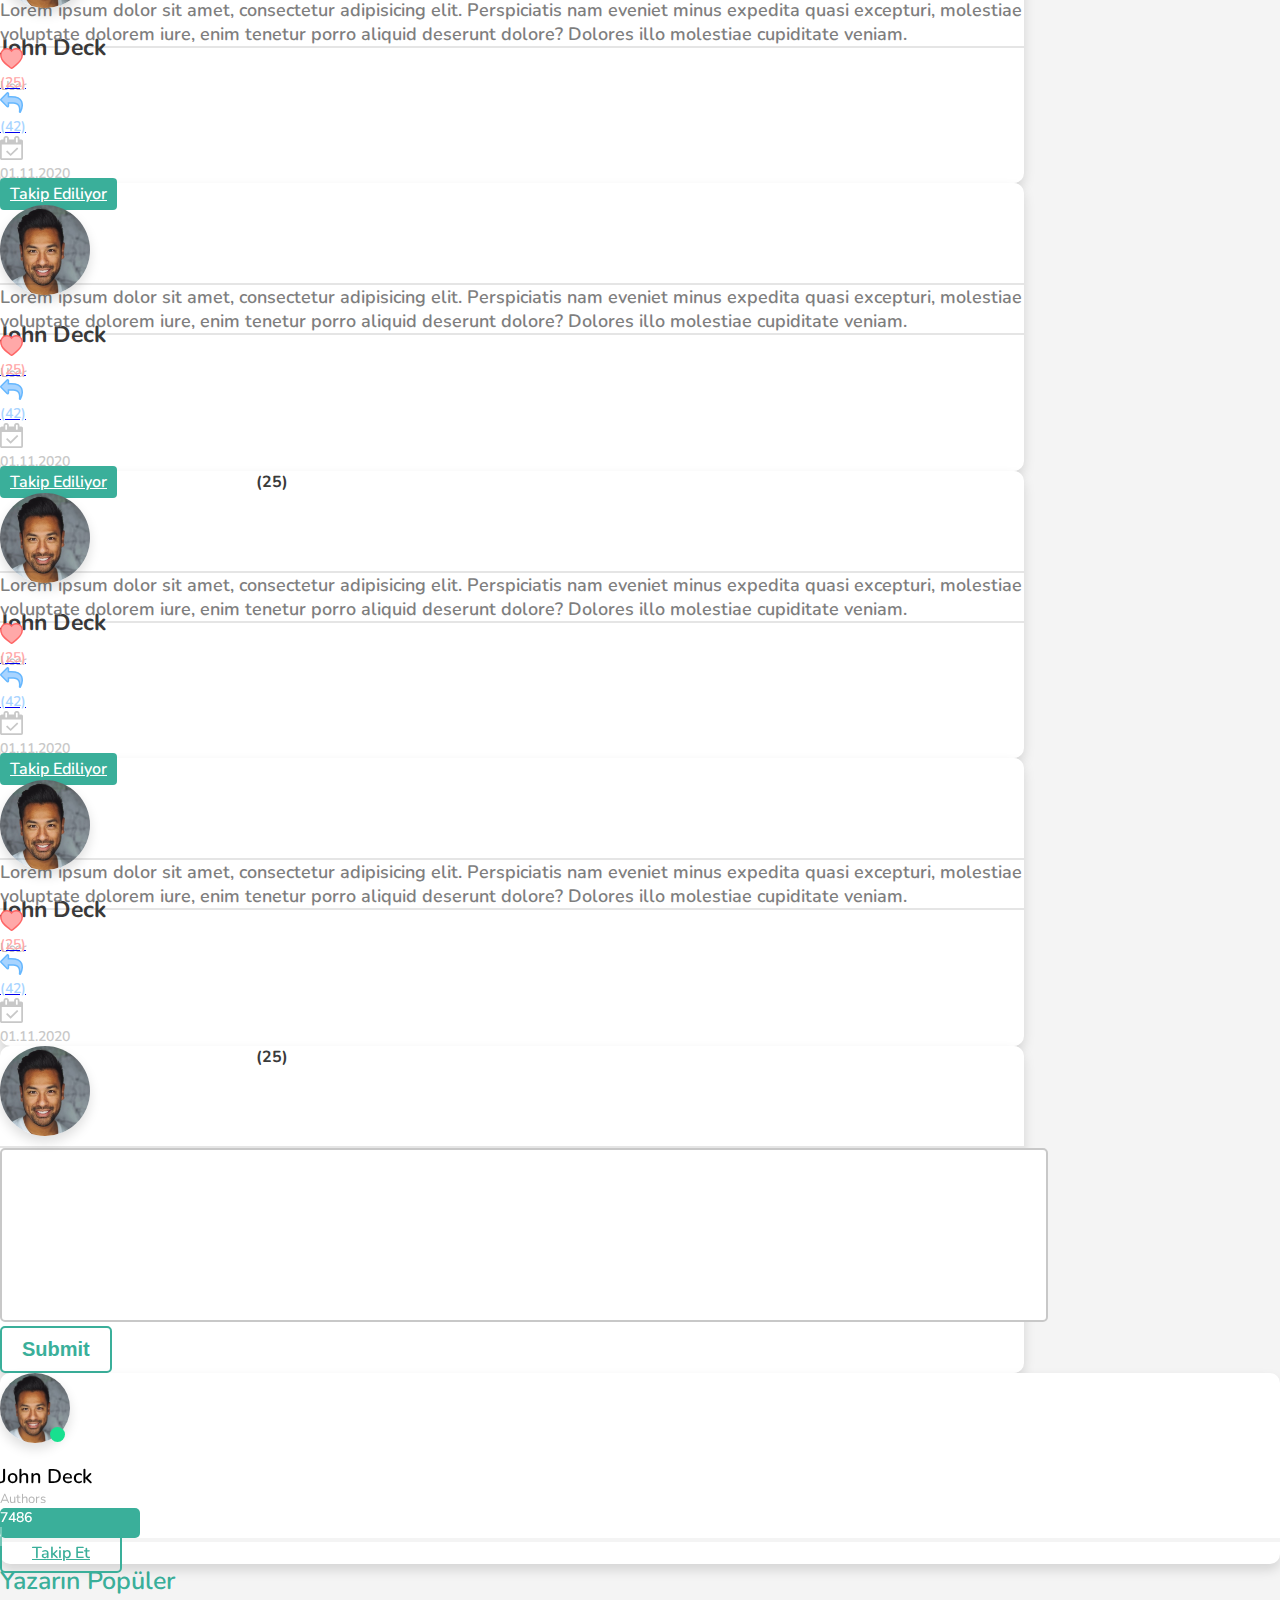
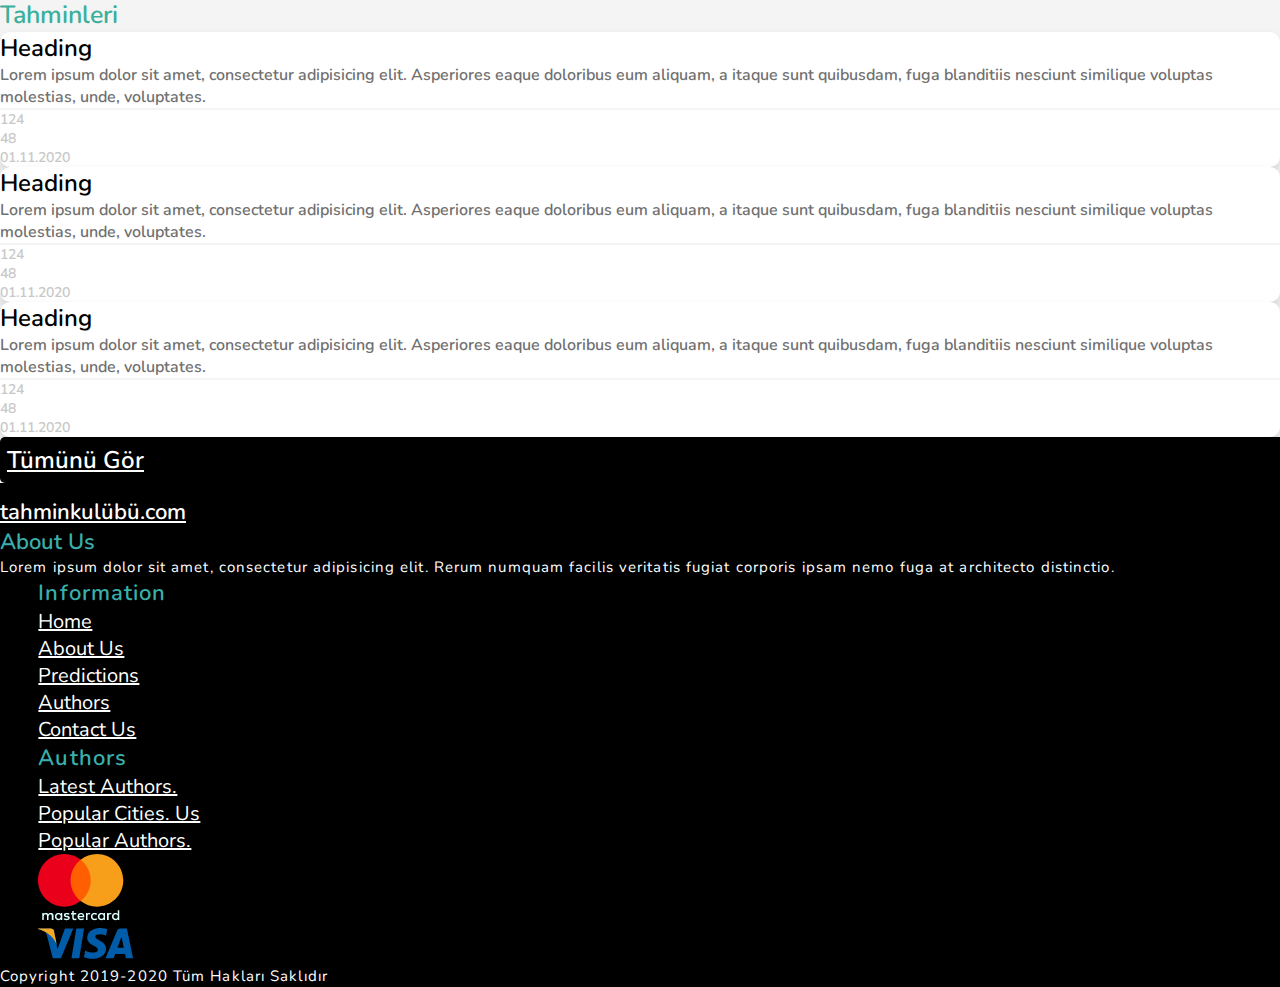
<file: html/detail-page.html>
<!DOCTYPE html>
<html lang="en">

<head>
    <meta charset="UTF-8">
    <title>Arama Sayfası</title>
    <!--    Mobile Device-->
    <meta name="viewport" content="width=device-width, initial-scale=1, maximum-scale=1, user-scalable=no">

    <!-- Bootstrap CSS -->

    <link rel="stylesheet" href="https://cdn.jsdelivr.net/npm/bootstrap@4.5.3/dist/css/bootstrap.min.css" integrity="sha384-TX8t27EcRE3e/ihU7zmQxVncDAy5uIKz4rEkgIXeMed4M0jlfIDPvg6uqKI2xXr2" crossorigin="anonymous">

    <!--Navbar Css-->
    <link rel="stylesheet" href="../css/navbar.css">

    <!--Search Page CSS-->
    <link rel="stylesheet" href="../css/Detail-Page-Css/detail-page.css">
    
    <!--Detail Page Profile Card-->
    <link rel="stylesheet" href="../css/Detail-Page-Css/detail-page-profile-card.css">
    
    <!--Detail Page Authors Popular Text-->
    <link rel="stylesheet" href="../css/Detail-Page-Css/detail-page-authors-popular-text.css">
    
    <!--Detail Page Comment Card-->
    <link rel="stylesheet" href="../css/Detail-Page-Css/detail-page-comment-card.css">

    <!--Footer CSS-->
    <link rel="stylesheet" href="../css/footer.css">

    <!--    Google Fonts-->

    <link href="https://fonts.googleapis.com/css2?family=Nunito:wght@200;300;400;600;700;800&display=swap" rel="stylesheet">

    <!--    Font Awesome-->

    <link rel="stylesheet" href="https://pro.fontawesome.com/releases/v5.10.0/css/all.css" integrity="sha384-AYmEC3Yw5cVb3ZcuHtOA93w35dYTsvhLPVnYs9eStHfGJvOvKxVfELGroGkvsg+p" crossorigin="anonymous" />


</head>


<body>

    <!--Navigation Bar-->
    <nav class="navbar navbar-expand-lg navbar-dark navbar-bg fixed-top bg-light">
        <!--Container-->
        <div class="container">
            <!--Logo-->
            <a class="navbar-brand my-2" href="#">tahminkulübü.com</a>
            <!--Responsive Menu-->
            <button class="navbar-toggler x" type="button" data-toggle="collapse" data-target="#navbars01" aria-controls="navbars01" aria-expanded="false" aria-label="Toggle navigation">
                <span class="icon-bar"></span>
                <span class="icon-bar"></span>
                <span class="icon-bar"></span>
            </button>

            <!--Navigation Menu Item-->

            <div class="collapse navbar-collapse" id="navbars01">

                <ul class="navbar-nav mx-auto my-2">

                    <li class="nav-item "><a class="nav-link mx-4 active" href="#">Home</a></li>

                    <li class="nav-item"><a class="nav-link mx-4" href="#">About</a></li>

                    <li class="nav-item"><a class="nav-link mx-4" href="#">Predictions</a></li>

                    <li class="nav-item"><a class="nav-link mx-4" href="#">Authors</a> </li>



                </ul>

                <!--Dropdown Menu Account-->
                <div class="dropdown d-flex">

                    <div class="account-icons float-right">
                        <a href="#"><i class="fas fa-bell mt-4 mr-3"></i></a>
                        <a href="#"><i class="fas fa-comment-alt"></i></a>
                    </div>
                    <button class="btn dropdown-toggle" type="button" id="dropdownMenuButton" data-toggle="dropdown" aria-haspopup="true" aria-expanded="false">

                        <!--Dropdown Image-->

                        <div class="account-img float-left p-2">
                            <img src="../img/face.jpg" alt="">
                        </div>

                        <!--Dropdown Account Text-->
                        <p class="d-inline-block mt-2">My Account
                            <br>

                            <span class="float-left">Jhen Lui </span>
                        </p>

                    </button>

                    <!--Dropdown Menu-->

                    <div class="dropdown-menu" aria-labelledby="dropdownMenuButton">
                        <a class="dropdown-item" href="#">My Profile</a>
                        <a class="dropdown-item" href="#">My Settings</a>
                        <a class="dropdown-item" href="#">My Followers</a>
                        <a class="dropdown-item" href="#">My Predictions</a>
                        <a class="dropdown-item" href="#">Log Out</a>
                    </div>


                </div>

                <!--Dropdown Menu Account-->

            </div>

            <!--Navigation Menu Item-->
        </div>
        <!--Container-->
    </nav>
    <!--Navigation Bar-->
    
    <!--Detail-Page-->
    <section id="detail-page-inside">
        <!--Container-->
        <div class="container">
            <!--Row-->
            <div class="row">   
                <!--Text Paragraph Layout-->
                <div class="col-12 col-sm-12 col-md-12 col-lg-9">
                    <!--Data-->
                    <div class="data d-flex w-100">
                       <!--Data-Left-Inside-->
                       <div class="data-w-size d-flex align-items-center">
                        <!--Eyes-->
                        <div class="heading-eyes d-inline-block ml-3">
                            <i class="fas fa-eye float-left"></i>
                            <p class="ml-2 float-left mb-0">124</p>
                        </div>
                        <!--Comment-->
                        <div class="heading-comment d-inline-block ml-4">
                            <i class="fas fa-comment-dots float-left"></i>
                            <p class="ml-2 float-left mb-0">48</p>
                        </div>
                        <!--Calendar-->
                        <div class="heading-date d-inline-block ml-4">
                             <i class="far fa-calendar-check float-left"></i>
                             <p class="ml-2 float-left mb-0">01.11.2020</p>
                        </div>  
                        <!--Calendar-->
                         </div> 
                       <!--Data-Left-Inside-->
                        
                       <!--Data-Right-Inside-->
                       <div class="data-right d-flex data-w-size-25 justify-content-start flex-row-reverse">
                            <img src="../img/heart.svg" alt="" class="mx-4 active">
                            <img src="../img/share.svg" alt="" class="ml-4">
                            <img src="../img/award.svg" alt="">
                  
                        </div>
                       <!--Data-Right-Inside-->
                    </div>
                    <!--Data-->
                    <!--Heading - Paragraph-->
                    <div class="authors-text my-4 p-3">
                        <!--Heading-->
                        <div class="heading mt-4 ml-3 d-flex">
                       <h3 class="d-inline-block">Heading</h3>
                       <img src="../img/award.svg" alt="" class="ml-4">
                       <p class="d-inline-block mb-0 ml-2">220$</p>
                       </div>
                        <!--Heading-->
                        
                        <!--Paragraph-->
                        <div class="paragraph mt-4 px-3">
                           <p>Lorem ipsum dolor sit amet, consectetur adipisicing elit. Explicabo, nihil, sed. Ad aliquam hic adipisci, aperiam, a at impedit iste debitis inventore tempore, asperiores veniam pariatur ipsam iusto quam voluptates maiores possimus esse sapiente in repellendus itaque repudiandae maxime! Expedita ipsa omnis aspernatur sequi laborum natus non modi, a! Vitae, alias. Aliquam tempore quisquam blanditiis officiis sint? Aliquam atque, vitae, commodi facilis labore natus incidunt maiores, doloremque quod aut, accusamus!</p>
                           
                           <br>
                        
                           
                           <p>Lorem ipsum dolor sit amet, consectetur adipisicing elit. Dolor rem soluta iusto, libero, inventore, omnis quas suscipit tenetur dolore laboriosam atque expedita assumenda vero ducimus quo aut! Ullam, obcaecati beatae.</p>
                           
                            <br>
                           
                           <p>Lorem ipsum dolor sit amet, consectetur adipisicing elit. Amet hic, perferendis vero vitae ipsam quisquam, cum quaerat maxime dignissimos maiores dolorem, enim possimus voluptas architecto officia pariatur. Aliquam, veniam deserunt ratione ad omnis porro blanditiis aperiam, odit quae doloremque unde. Quidem corporis, quam aspernatur recusandae vel cupiditate natus debitis, excepturi sequi inventore itaque praesentium enim omnis ullam eos illo fuga? Cum possimus itaque at explicabo eaque tenetur voluptate doloremque unde, officiis deleniti assumenda magnam quia, nulla iure labore. Possimus sed qui a perferendis ipsam et excepturi reprehenderit eligendi minima voluptatibus nisi tenetur molestiae, exercitationem, nulla doloribus consectetur atque sit rerum!</p>
                           
                            <br>
                           
                           <p>Lorem ipsum dolor sit amet, consectetur adipisicing elit. Amet hic, perferendis vero vitae ipsam quisquam, cum quaerat maxime dignissimos maiores dolorem, enim possimus voluptas architecto officia pariatur. Aliquam, veniam deserunt ratione ad omnis porro blanditiis aperiam, odit quae doloremque unde. Quidem corporis, quam aspernatur recusandae vel cupiditate natus debitis, excepturi sequi inventore itaque praesentium enim omnis ullam eos illo fuga? Cum possimus itaque at explicabo eaque tenetur voluptate doloremque unde, officiis deleniti assumenda magnam quia, nulla iure labore. Possimus sed qui a perferendis ipsam et excepturi reprehenderit eligendi minima voluptatibus nisi tenetur molestiae, exercitationem, nulla doloribus consectetur atque sit rerum!</p>
                            <br>
                        
                           
                           <p>Lorem ipsum dolor sit amet, consectetur adipisicing elit. Dolor rem soluta iusto, libero, inventore, omnis quas suscipit tenetur dolore laboriosam atque expedita assumenda vero ducimus quo aut! Ullam, obcaecati beatae.  Aliquam, veniam deserunt ratione ad omnis porro blanditiis aperiam, odit quae doloremque unde. Quidem corporis, quam aspernatur. itaque praesentium enim omnis ullam eos illo fuga? Cum possimus itaque at explicabo eaque tenetur voluptate doloremque unde.</p>
                       </div>
                        <!--Paragraph-->
                       
                    </div>
                    <!--Heading - Paragraph-->
                     <!--Data-->
                    <div class="data d-flex w-100">
                       <!--Data-Left-Inside-->
                       <div class="data-w-size d-flex align-items-center">
                        <!--Eyes-->
                        <div class="heading-eyes d-inline-block ml-3">
                            <i class="fas fa-eye float-left"></i>
                            <p class="ml-2 float-left mb-0">124</p>
                        </div>
                        <!--Comment-->
                        <div class="heading-comment d-inline-block ml-3">
                            <i class="fas fa-comment-dots float-left"></i>
                            <p class="ml-2 float-left mb-0">48</p>
                        </div>
                        <!--Calendar-->
                        <div class="heading-date d-inline-block ml-3">
                             <i class="far fa-calendar-check float-left"></i>
                             <p class="ml-2 float-left mb-0">01.11.2020</p>
                        </div>  
                        <!--Calendar-->
                         </div> 
                       <!--Data-Left-Inside-->
                        
                       <!--Data-Right-Inside-->
                       <div class="data-right d-flex data-w-size-25 justify-content-start flex-row-reverse">
                            <img src="../img/heart.svg" alt="" class="mx-4">
                            <img src="../img/share.svg" alt="" class="ml-4">
                            <img src="../img/award.svg" alt="">
                  
                        </div>
                       <!--Data-Right-Inside-->
                    </div>
                    <!--Data-->
                    <!--User Comment Heading-->
                    <div class="user-comment-heading my-5">
                         <h3>Yorumlar</h3>
                         <div class="comment-line"></div>
                    </div>
                    <!--User Comment Card-->
                    <div class="w-100">
                    <div class="user-comment-card p-3 my-3">
                    <!--User Comment Header-->
                    <div class="user-comment-header">
                       
                        <!--Followed Button-->
                        <div class="followed-button float-right">
                            <a href="#">Takip Ediliyor</a>
                        </div>
                        <!--User Comment IMG-->
                        <div class="user-comment-img d-flex float-left">
                        <img src="../img/face.jpg" alt="">
                        <div class="comment-card-online-circle"></div>
                        </div>
                        <!--User Comment Name And User-->
                        <div class="comment-name d-inline-block">
                        <h3 class="d-inline-block">John Deck</h3> <br>
                        <small class="d-block">User</small>
                        </div>
                        <!--Comment Social Media İcons-->
                        <div class="comment-social-media d-flex justify-content-between mb-0">
                                    <i class="fab fa-instagram"></i>
                                    <i class="fab fa-twitter "></i>
                                    <i class="fab fa-facebook-f "></i>
                                    <i class="fab fa-google "></i>
                                    <i class="fas fa-envelope"></i>
                                    <i class="fas fa-sms"></i> 
                        </div>
                        <!--Line-->
                        </div>    
                    <!--Line-->
                    <div class="first-line my-3"></div>
                    <!--Comment-->
                    <div class="comment-text">
                        <p>Lorem ipsum dolor sit amet, consectetur adipisicing elit. Perspiciatis nam eveniet minus expedita quasi excepturi, molestiae voluptate dolorem iure, enim tenetur porro aliquid deserunt dolore? Dolores illo molestiae cupiditate veniam.</p>
                    </div>
                    <!--Line-->
                    <div class="first-line my-3"></div>
                    <!--Comment Footer Like Answer Date-->
                    <div class="comment-footer d-flex">
                       <div class="d-flex w-100 justify-content-between">
                           
                            <!--Like-->
                            <div class="like d-flex ">
                               <a href="#" class="d-flex align-items-center">
                                <img src="../img/heart.svg" alt="">
                                <p class="mb-0 ml-3">(25)</p>
                                </a>
                            </div>
                            
                              <!--Answer-->
                            <div class="answer d-flex">
                               <a href="#" class="d-flex align-items-center">
                                <img src="../img/answer.svg" alt="">
                                <p class="mb-0 ml-3">(42)</p>
                                </a>
                            </div>
                            
                            
                              <!--Date-->
                            <div class="date d-flex align-items-center">
                               <img src="../img/date.svg" alt="">
                               <p class="mb-0 ml-3">01.11.2020</p> 
                            </div>
                            
                            
                         
                        </div>
                    </div>
                    <!--Comment Footer Like Answer Date-->
                    
                 
                    </div>
            
                    </div>
                    <!--User Comment Card 2-->
                    <div class="w-100">
                    <div class="user-comment-card float-right p-3 my-3">
                    <!--User Comment Header-->
                    <div class="user-comment-header">
                       
                        <!--Followed Button-->
                        <div class="followed-button float-right">
                            <a href="#">Takip Ediliyor</a>
                        </div>
                        <!--User Comment IMG-->
                        <div class="user-comment-img d-flex float-left">
                        <img src="../img/face.jpg" alt="">
                        <div class="comment-card-online-circle"></div>
                        </div>
                        <!--User Comment Name And User-->
                        <div class="comment-name d-inline-block">
                        <h3 class="d-inline-block">John Deck</h3> <br>
                        <small class="d-block">User</small>
                        </div>
                        <!--Comment Social Media İcons-->
                        <div class="comment-social-media d-flex justify-content-between mb-0">
                                    <i class="fab fa-instagram"></i>
                                    <i class="fab fa-twitter "></i>
                                    <i class="fab fa-facebook-f "></i>
                                    <i class="fab fa-google "></i>
                                    <i class="fas fa-envelope"></i>
                                    <i class="fas fa-sms"></i> 
                        </div>
                        <!--Line-->
                        </div>    
                    <!--Line-->
                    <div class="first-line my-3"></div>
                    <!--Comment-->
                    <div class="comment-text">
                        <p>Lorem ipsum dolor sit amet, consectetur adipisicing elit. Perspiciatis nam eveniet minus expedita quasi excepturi, molestiae voluptate dolorem iure, enim tenetur porro aliquid deserunt dolore? Dolores illo molestiae cupiditate veniam.</p>
                    </div>
                    <!--Line-->
                    <div class="first-line my-3"></div>
                    <!--Comment Footer Like Answer Date-->
                    <div class="comment-footer d-flex">
                       <div class="d-flex w-100 justify-content-between">
                           
                            <!--Like-->
                            <div class="like d-flex ">
                               <a href="#" class="d-flex align-items-center">
                                <img src="../img/heart.svg" alt="">
                                <p class="mb-0 ml-3">(25)</p>
                                </a>
                            </div>
                            
                              <!--Answer-->
                            <div class="answer d-flex">
                               <a href="#" class="d-flex align-items-center">
                                <img src="../img/answer.svg" alt="">
                                <p class="mb-0 ml-3">(42)</p>
                                </a>
                            </div>
                            
                            
                              <!--Date-->
                            <div class="date d-flex align-items-center">
                               <img src="../img/date.svg" alt="">
                               <p class="mb-0 ml-3">01.11.2020</p> 
                            </div>
                            
                            
                         
                        </div>
                    </div>
                    <!--Comment Footer Like Answer Date-->
                    
                 
                    </div>
            
                    </div>
                    <!--User Comment Card 3-->
                    <div class="w-100">
                    <div class="user-comment-card p-3 my-3 float-right">
                    <!--User Comment Header-->
                    <div class="user-comment-header">
                       
                        <!--Followed Button-->
                        <div class="followed-button float-right">
                            <a href="#">Takip Ediliyor</a>
                        </div>
                        <!--User Comment IMG-->
                        <div class="user-comment-img d-flex float-left">
                        <img src="../img/face.jpg" alt="">
                        <div class="comment-card-online-circle"></div>
                        </div>
                        <!--User Comment Name And User-->
                        <div class="comment-name d-inline-block">
                        <h3 class="d-inline-block">John Deck</h3> <br>
                        <small class="d-block">User</small>
                        </div>
                        <!--Comment Social Media İcons-->
                        <div class="comment-social-media d-flex justify-content-between mb-0">
                                    <i class="fab fa-instagram"></i>
                                    <i class="fab fa-twitter "></i>
                                    <i class="fab fa-facebook-f "></i>
                                    <i class="fab fa-google "></i>
                                    <i class="fas fa-envelope"></i>
                                    <i class="fas fa-sms"></i> 
                        </div>
                        <!--Line-->
                        </div>    
                    <!--Line-->
                    <div class="first-line my-3"></div>
                    <!--Comment-->
                    <div class="comment-text">
                        <p>Lorem ipsum dolor sit amet, consectetur adipisicing elit. Perspiciatis nam eveniet minus expedita quasi excepturi, molestiae voluptate dolorem iure, enim tenetur porro aliquid deserunt dolore? Dolores illo molestiae cupiditate veniam.</p>
                    </div>
                    <!--Line-->
                    <div class="first-line my-3"></div>
                    <!--Comment Footer Like Answer Date-->
                    <div class="comment-footer d-flex">
                       <div class="d-flex w-100 justify-content-between">
                           
                            <!--Like-->
                            <div class="like d-flex ">
                               <a href="#" class="d-flex align-items-center">
                                <img src="../img/heart.svg" alt="">
                                <p class="mb-0 ml-3">(25)</p>
                                </a>
                            </div>
                            
                              <!--Answer-->
                            <div class="answer d-flex">
                               <a href="#" class="d-flex align-items-center">
                                <img src="../img/answer.svg" alt="">
                                <p class="mb-0 ml-3">(42)</p>
                                </a>
                            </div>
                            
                            
                              <!--Date-->
                            <div class="date d-flex align-items-center">
                               <img src="../img/date.svg" alt="">
                               <p class="mb-0 ml-3">01.11.2020</p> 
                            </div>
                            
                            
                         
                        </div>
                    </div>
                    <!--Comment Footer Like Answer Date-->
                    
                 
                    </div>
                    <!--Comment More-->
                    <a href="#" class="">
                   
                    <div class="comment-more d-flex justify-content-center align-items-center my-3">
                     
                        <i class="fas fa-arrow-circle-down d-flex"></i>
                        <p class="mb-0 ml-2">(25)</p>
                        
                    </div>
                    </a>
                    
                    </div>
                     <!--User Comment Card 4-->
                    <div class="w-100">
                    <div class="user-comment-card float-left p-3 my-3">
                    <!--User Comment Header-->
                    <div class="user-comment-header">
                       
                        <!--Followed Button-->
                        <div class="followed-button float-right">
                            <a href="#">Takip Ediliyor</a>
                        </div>
                        <!--User Comment IMG-->
                        <div class="user-comment-img d-flex float-left">
                        <img src="../img/face.jpg" alt="">
                        <div class="comment-card-online-circle"></div>
                        </div>
                        <!--User Comment Name And User-->
                        <div class="comment-name d-inline-block">
                        <h3 class="d-inline-block">John Deck</h3> <br>
                        <small class="d-block">User</small>
                        </div>
                        <!--Comment Social Media İcons-->
                        <div class="comment-social-media d-flex justify-content-between mb-0">
                                    <i class="fab fa-instagram"></i>
                                    <i class="fab fa-twitter "></i>
                                    <i class="fab fa-facebook-f "></i>
                                    <i class="fab fa-google "></i>
                                    <i class="fas fa-envelope"></i>
                                    <i class="fas fa-sms"></i> 
                        </div>
                        <!--Line-->
                        </div>    
                    <!--Line-->
                    <div class="first-line my-3"></div>
                    <!--Comment-->
                    <div class="comment-text">
                        <p>Lorem ipsum dolor sit amet, consectetur adipisicing elit. Perspiciatis nam eveniet minus expedita quasi excepturi, molestiae voluptate dolorem iure, enim tenetur porro aliquid deserunt dolore? Dolores illo molestiae cupiditate veniam.</p>
                    </div>
                    <!--Line-->
                    <div class="first-line my-3"></div>
                    <!--Comment Footer Like Answer Date-->
                    <div class="comment-footer d-flex">
                       <div class="d-flex w-100 justify-content-between">
                           
                            <!--Like-->
                            <div class="like d-flex ">
                               <a href="#" class="d-flex align-items-center">
                                <img src="../img/heart.svg" alt="">
                                <p class="mb-0 ml-3">(25)</p>
                                </a>
                            </div>
                            
                              <!--Answer-->
                            <div class="answer d-flex">
                               <a href="#" class="d-flex align-items-center">
                                <img src="../img/answer.svg" alt="">
                                <p class="mb-0 ml-3">(42)</p>
                                </a>
                            </div>
                            
                            
                              <!--Date-->
                            <div class="date d-flex align-items-center">
                               <img src="../img/date.svg" alt="">
                               <p class="mb-0 ml-3">01.11.2020</p> 
                            </div>
                            
                            
                         
                        </div>
                    </div>
                    <!--Comment Footer Like Answer Date-->
                    
                 
                    </div>
            
                    </div>
                     <!--User Comment Card 5-->
                    <div class="w-100">
                    <div class="user-comment-card p-3 my-3 float-right">
                    <!--User Comment Header-->
                    <div class="user-comment-header">
                       
                        <!--Followed Button-->
                        <div class="followed-button float-right">
                            <a href="#">Takip Ediliyor</a>
                        </div>
                        <!--User Comment IMG-->
                        <div class="user-comment-img d-flex float-left">
                        <img src="../img/face.jpg" alt="">
                        <div class="comment-card-online-circle"></div>
                        </div>
                        <!--User Comment Name And User-->
                        <div class="comment-name d-inline-block">
                        <h3 class="d-inline-block">John Deck</h3> <br>
                        <small class="d-block">User</small>
                        </div>
                        <!--Comment Social Media İcons-->
                        <div class="comment-social-media d-flex justify-content-between mb-0">
                                    <i class="fab fa-instagram"></i>
                                    <i class="fab fa-twitter "></i>
                                    <i class="fab fa-facebook-f "></i>
                                    <i class="fab fa-google "></i>
                                    <i class="fas fa-envelope"></i>
                                    <i class="fas fa-sms"></i> 
                        </div>
                        <!--Line-->
                        </div>    
                    <!--Line-->
                    <div class="first-line my-3"></div>
                    <!--Comment-->
                    <div class="comment-text">
                        <p>Lorem ipsum dolor sit amet, consectetur adipisicing elit. Perspiciatis nam eveniet minus expedita quasi excepturi, molestiae voluptate dolorem iure, enim tenetur porro aliquid deserunt dolore? Dolores illo molestiae cupiditate veniam.</p>
                    </div>
                    <!--Line-->
                    <div class="first-line my-3"></div>
                    <!--Comment Footer Like Answer Date-->
                    <div class="comment-footer d-flex">
                       <div class="d-flex w-100 justify-content-between">
                           
                            <!--Like-->
                            <div class="like d-flex ">
                               <a href="#" class="d-flex align-items-center">
                                <img src="../img/heart.svg" alt="">
                                <p class="mb-0 ml-3">(25)</p>
                                </a>
                            </div>
                            
                              <!--Answer-->
                            <div class="answer d-flex">
                               <a href="#" class="d-flex align-items-center">
                                <img src="../img/answer.svg" alt="">
                                <p class="mb-0 ml-3">(42)</p>
                                </a>
                            </div>
                            
                            
                              <!--Date-->
                            <div class="date d-flex align-items-center">
                               <img src="../img/date.svg" alt="">
                               <p class="mb-0 ml-3">01.11.2020</p> 
                            </div>
                            
                            
                         
                        </div>
                    </div>
                    <!--Comment Footer Like Answer Date-->
                    
                 
                    </div>
                    <!--Comment More-->
                    <a href="#" class="">
                   
                    <div class="comment-more d-flex justify-content-center align-items-center my-3">
                     
                        <i class="fas fa-arrow-circle-down d-flex"></i>
                        <p class="mb-0 ml-2">(25)</p>
                        
                    </div>
                    </a>
                    
                    </div>
                    <!--User Comment Card 6 Comment Input-->
                    <div class="w-100 mb-5">
                    <div class="user-comment-card p-3 my-3 float-left">
                    <!--User Comment Header-->
                    <div class="user-comment-header">
                        <!--User Comment IMG-->
                        <div class="user-comment-img d-flex float-left">
                        <img src="../img/face.jpg" alt="">
                        <div class="comment-card-online-circle"></div>
                        </div>
                        <!--User Comment Name And User-->
                        <div class="comment-name d-inline-block">
                        <h3 class="d-inline-block">John Deck</h3> <br>
                        <small class="d-block">User</small>
                        </div>
                        <!--Comment Social Media İcons-->
                        <div class="comment-social-media d-flex justify-content-between mt-4">
                                    <i class="fab fa-instagram"></i>
                                    <i class="fab fa-twitter "></i>
                                    <i class="fab fa-facebook-f "></i>
                                    <i class="fab fa-google "></i>
                                    <i class="fas fa-envelope"></i>
                                    <i class="fas fa-sms"></i> 
                        </div>
                        <!--Line-->
                        </div>    
                    <!--Line-->
                    <div class="first-line my-3"></div>
                    <!--Comment Input-->
                    <div class="comment-textarea">
                    <p class="my-3 mx-3">460/500</p>
                    <textarea name="comment" id="Comment" cols="0" rows="0" placeholder="Lütfen Yorum Yapınız."> 
                    </textarea>
                    <input type="submit" class="float-right">
                    </div>
                    <!--Comment Input-->
                
                
                    
                    
                 
                    </div>
                    </div>
                    
            
                </div>
                
                
                <!--Profile Card Layout-->
                <div class="col-12 col-sm-12 col-md-12 col-lg-3">
                    <!--Profile Card-->
                    <div class="detail-page-profile-card p-3">
                      

                        <!--Profile Card Image-->
                        <div class="profile-card-img float-left">
                            <img src="../img/face.jpg" alt="">
                            <div class="profile-card-online-circle"></div>
                        </div>
                        <!--Profile Card User Name-->
                        <div class="user-name float-left">
                            <h3 class="ml-3">John Deck</h3>
                            <small class="ml-3">Authors</small>
                            <!--Follower + Total Text-->
                            <div class="follower ml-3 p-2 mb-3 d-flex align-items-center">
                                <!--Follow-->
                               <div class="follow d-flex">
                                    <i class="fas fa-user float-left"></i>
                                    <p class="mb-0 ml-1 float-right">7486</p>
                                </div>
                                <!--Line-->
                                <div class="follower-line mx-2"></div>
                                <!--Cloud-->
                                <div class="total-text d-flex ml-">
                                    <i class="fas fa-cloud float-left"></i>
                                    <p class="mb-0 ml-1 float-right">7486</p>
                                </div>
                            </div>
                            <!--Follower + Total Text-->
                        </div>
                        <!--Line-->
                        <div class="profile-line d-flex"></div>
                        <!--Profile Social Media-->
                        <div class="detail-page-profile-social-media w-100 d-flex justify-content-between my-3">
                                    <i class="fab fa-instagram"></i>
                                    <i class="fab fa-twitter "></i>
                                    <i class="fab fa-facebook-f "></i>
                                    <i class="fab fa-google "></i>
                                    <i class="fas fa-envelope"></i>
                                    <i class="fas fa-sms"></i> 
                        </div>
                        <!--Line-->
                        <div class="profile-line d-flex"></div>
                        <!--Follow Me Button-->
                        <div class="follow-button d-flex w-100 mt-3 mb-0 justify-content-center">
                            <a href="#">Takip Et</a>
                        </div>
                        
                        
                       
                    </div>
                    <!--Profile Card-->
                    
                    <!--Authors Heading-->
                    <div class="authors-heading my-4 text-center">
                        <h3>Yazarın Popüler <br> Tahminleri</h3>
                    </div>
                    <!--Authors Heading-->
                    
                    <!--Authors Popular Text-->
                    <div class="authors-popular-text p-3 mt-5">
                        <div class="star">
                           <div class="star-up d-flex justify-content-center align-items-center">
                            <i class="fas fa-star"></i>
                            <i class="fas fa-star fa-2x"></i>
                            <i class="fas fa-star"></i>
                            </div>
                        </div>
                        <h4>Heading</h4>
                        <p>Lorem ipsum dolor sit amet, consectetur adipisicing elit. Asperiores eaque doloribus eum aliquam, a itaque sunt quibusdam, fuga blanditiis nesciunt similique voluptas molestias, unde, voluptates.</p>
                        <!--Line-->
                       <div class="profile-line d-flex"></div>
                       <!--Authors Popular Text Data-->
                       <div class="authors-popular-text-data my-2">
                            <div class="mt-1 d-flex align-items-center justify-content-between w-100">
                        <!--Eyes-->
                        <div class="heading-eyes-heading d-inline-block">
                            <i class="fas fa-eye float-left"></i>
                            <p class="ml-2 float-left mb-0">124</p>
                        </div>
                        <!--Comment-->
                        <div class="heading-comment-heading d-inline-block">
                            <i class="fas fa-comment-dots float-left"></i>
                            <p class="ml-2 float-left mb-0">48</p>
                        </div>
                        <!--Calendar-->
                        <div class="heading-date-heading d-inline-block">
                             <i class="far fa-calendar-check float-left"></i>
                             <p class="ml-2 float-left mb-0">01.11.2020</p>
                        </div>  
                        <!--Calendar-->
                         </div> 
                            
                        </div>
                        
                        
                        
                        
                    </div>
                    <!--Authors Popular Text-->
                    
                    <!--Authors Popular Text 2-->
                    <div class="authors-popular-text p-3 mt-5">
                        <div class="star">
                           <div class="star-up d-flex justify-content-center align-items-center">
                            <i class="fas fa-star"></i>
                            <i class="fas fa-star fa-2x"></i>
                            <i class="fas fa-star"></i>
                            </div>
                        </div>
                        <h4>Heading</h4>
                        <p>Lorem ipsum dolor sit amet, consectetur adipisicing elit. Asperiores eaque doloribus eum aliquam, a itaque sunt quibusdam, fuga blanditiis nesciunt similique voluptas molestias, unde, voluptates.</p>
                        <!--Line-->
                       <div class="profile-line d-flex"></div>
                       <!--Authors Popular Text Data-->
                       <div class="authors-popular-text-data my-2">
                            <div class="mt-1 d-flex align-items-center justify-content-between w-100">
                        <!--Eyes-->
                        <div class="heading-eyes-heading d-inline-block">
                            <i class="fas fa-eye float-left"></i>
                            <p class="ml-2 float-left mb-0">124</p>
                        </div>
                        <!--Comment-->
                        <div class="heading-comment-heading d-inline-block">
                            <i class="fas fa-comment-dots float-left"></i>
                            <p class="ml-2 float-left mb-0">48</p>
                        </div>
                        <!--Calendar-->
                        <div class="heading-date-heading d-inline-block">
                             <i class="far fa-calendar-check float-left"></i>
                             <p class="ml-2 float-left mb-0">01.11.2020</p>
                        </div>  
                        <!--Calendar-->
                         </div> 
                            
                        </div>
                        
                        
                        
                        
                    </div>
                    <!--Authors Popular Text 2-->
                    
                     <!--Authors Popular Text 3-->
                    <div class="authors-popular-text p-3 mt-5">
                        <div class="star">
                           <div class="star-up d-flex justify-content-center align-items-center">
                            <i class="fas fa-star"></i>
                            <i class="fas fa-star fa-2x"></i>
                            <i class="fas fa-star"></i>
                            </div>
                        </div>
                        <h4>Heading</h4>
                        <p>Lorem ipsum dolor sit amet, consectetur adipisicing elit. Asperiores eaque doloribus eum aliquam, a itaque sunt quibusdam, fuga blanditiis nesciunt similique voluptas molestias, unde, voluptates.</p>
                        <!--Line-->
                       <div class="profile-line d-flex"></div>
                       <!--Authors Popular Text Data-->
                       <div class="authors-popular-text-data my-2">
                            <div class="mt-1 d-flex align-items-center justify-content-between w-100">
                        <!--Eyes-->
                        <div class="heading-eyes-heading d-inline-block">
                            <i class="fas fa-eye float-left"></i>
                            <p class="ml-2 float-left mb-0">124</p>
                        </div>
                        <!--Comment-->
                        <div class="heading-comment-heading d-inline-block">
                            <i class="fas fa-comment-dots float-left"></i>
                            <p class="ml-2 float-left mb-0">48</p>
                        </div>
                        <!--Calendar-->
                        <div class="heading-date-heading d-inline-block">
                             <i class="far fa-calendar-check float-left"></i>
                             <p class="ml-2 float-left mb-0">01.11.2020</p>
                        </div>  
                        <!--Calendar-->
                         </div> 
                            
                        </div>
                        
                        
                        
                        
                    </div>
                    <!--Authors Popular Text 3-->
                    
                    <!--More Button-->
                    <div class="more-button my-4 text-center">
                        <a href="#">Tümünü Gör</a>
                    </div>
                   
                    
                    
                    
                </div>
            </div>
        </div>
    </section>

   

   
    <!--Footer-->
    <footer id="footer">
        <!--Container-->
        <div class="container">s
            <!--Row-->
            <div class="row">
                <!--Logo About Us Text-->
                <div class="col-lg-4 col-md-4 col-sm-12 mt-5 footer-responsive">
                    <a href="#" class="footer-logo">tahminkulübü.com</a>
                    <h3 class="mt-5">About Us</h3>
                    <p class="pr-5">Lorem ipsum dolor sit amet, consectetur adipisicing elit. Rerum numquam facilis veritatis fugiat corporis ipsam nemo fuga at architecto distinctio.</p>
                </div>

                <!--Information-->
                <div class="col-lg-4 col-md-4 col-sm-12 mt-5 mb-5 footer-responsive footer-margin">

                    <h3 class="footer-information">Information</h3>

                    <ul class="mt-5">
                        <li class="mb-2"><a href="#">Home</a></li>
                        <li class="my-2"><a href="#">About Us</a></li>
                        <li class="my-2"><a href="#">Predictions</a></li>
                        <li class="my-2"><a href="#">Authors</a></li>
                        <li class="mt-2"><a href="#">Contact Us</a></li>
                    </ul>



                </div>

                <!--Authors -->

                <div class="col-lg-4- col-md-4 col-sm-12 mt-5 mb-5 footer-responsive footer-margin">

                    <h3 class="footer-information">Authors</h3>

                    <ul class="mt-5">
                        <li class="mb-2"><a href="#">Latest Authors.</a></li>
                        <li class="my-2"><a href="#">Popular Cities. Us</a></li>
                        <li class="my-2"><a href="#">Popular Authors.</a></li>
                        <li class="my-5 mr-4 mb-3"><img src="../img/master.png" alt=""></li>
                        <li class="my-5 mr-4 mb-3 "><img src="../img/VISA.png" alt=""></li>

                    </ul>

                </div>

                <!--Copyright-->
                <div class="col-sm-12 col-md-12 col-lg-12">
                    <div class="copyright text-center d-flex justify-content-center">
                        <i class="far fa-copyright fa-2x mx-3"></i>
                        <p>Copyright 2019-2020 Tüm Hakları Saklıdır</p>
                    </div>
                </div>
            </div>
            <!--Row-->
        </div>
        <!--Container-->
    </footer>
    <!--Footer-->


    <!--Script-->

    <script src="https://code.jquery.com/jquery-3.5.1.slim.min.js" integrity="sha384-DfXdz2htPH0lsSSs5nCTpuj/zy4C+OGpamoFVy38MVBnE+IbbVYUew+OrCXaRkfj" crossorigin="anonymous"></script>
    <script src="https://cdn.jsdelivr.net/npm/bootstrap@4.5.3/dist/js/bootstrap.bundle.min.js" integrity="sha384-ho+j7jyWK8fNQe+A12Hb8AhRq26LrZ/JpcUGGOn+Y7RsweNrtN/tE3MoK7ZeZDyx" crossorigin="anonymous"></script>

    <script src="../js/script.js"></script>

</body></html>
</file>
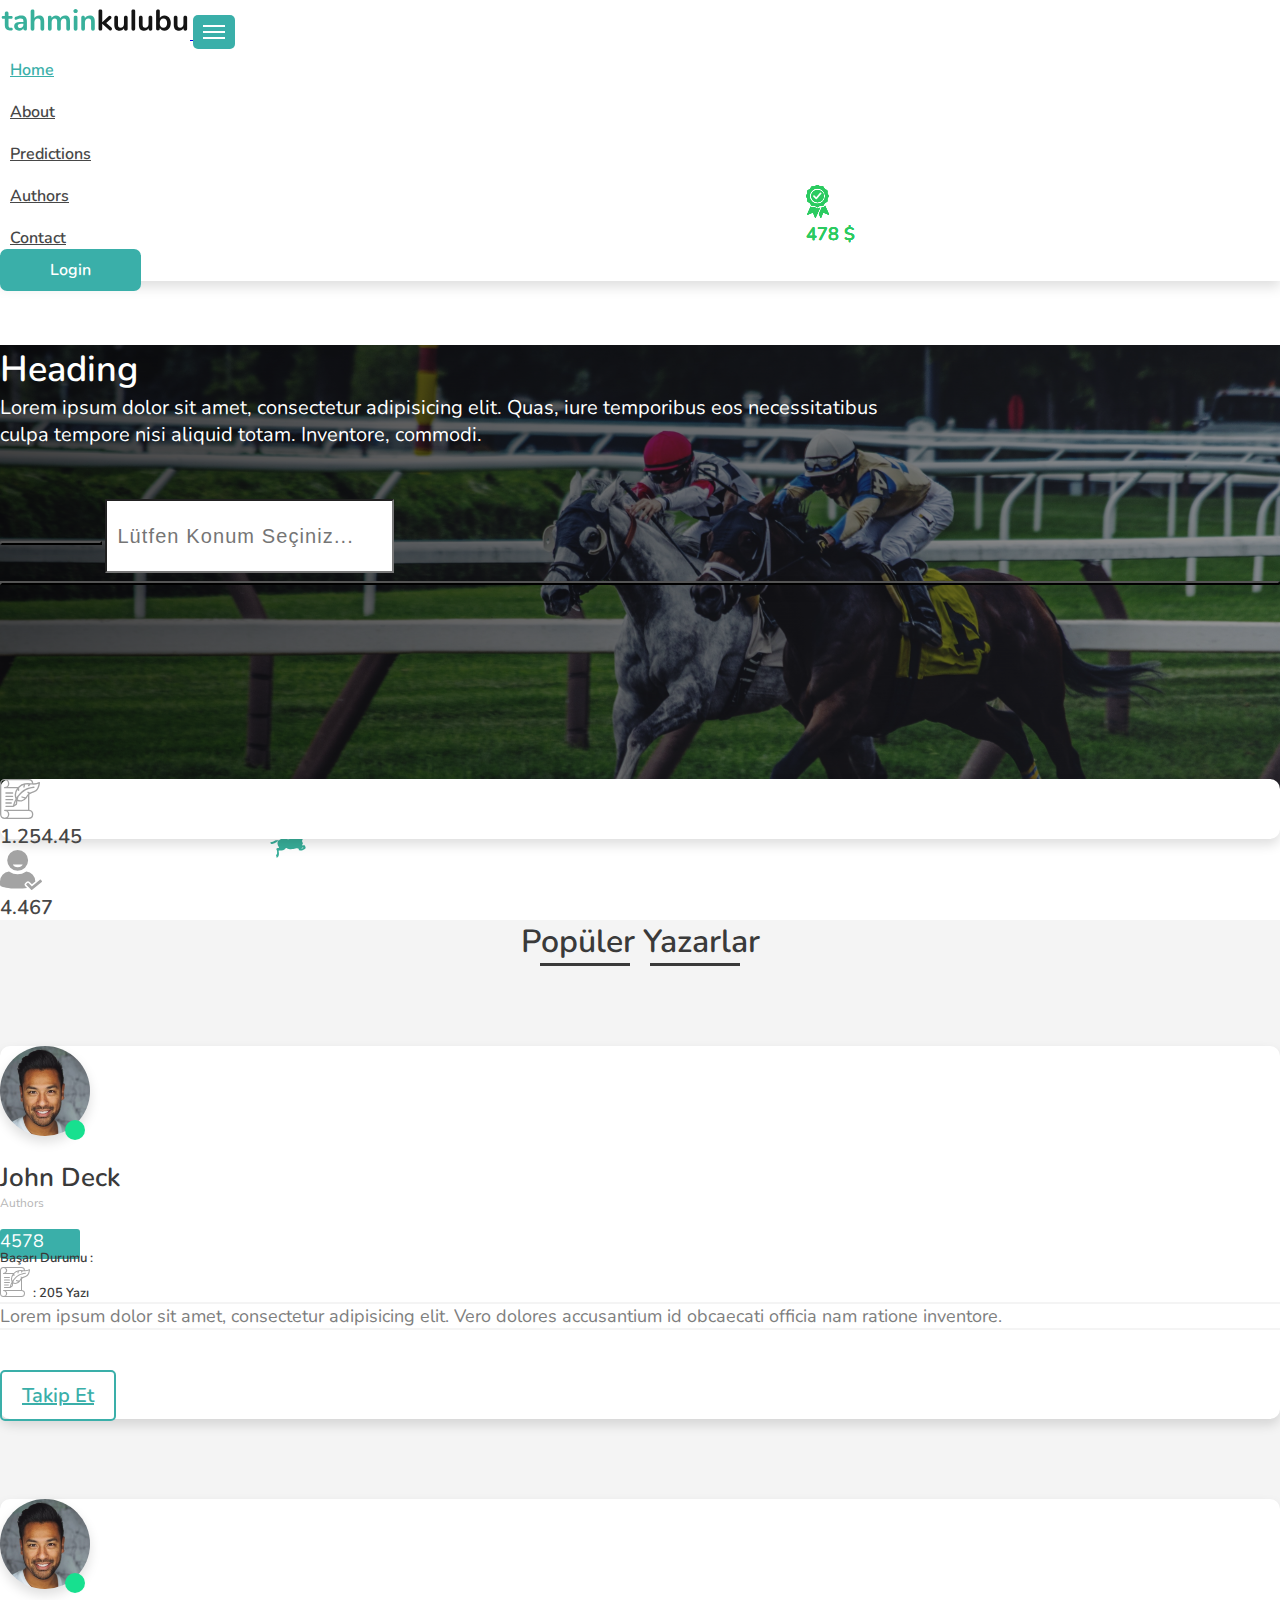
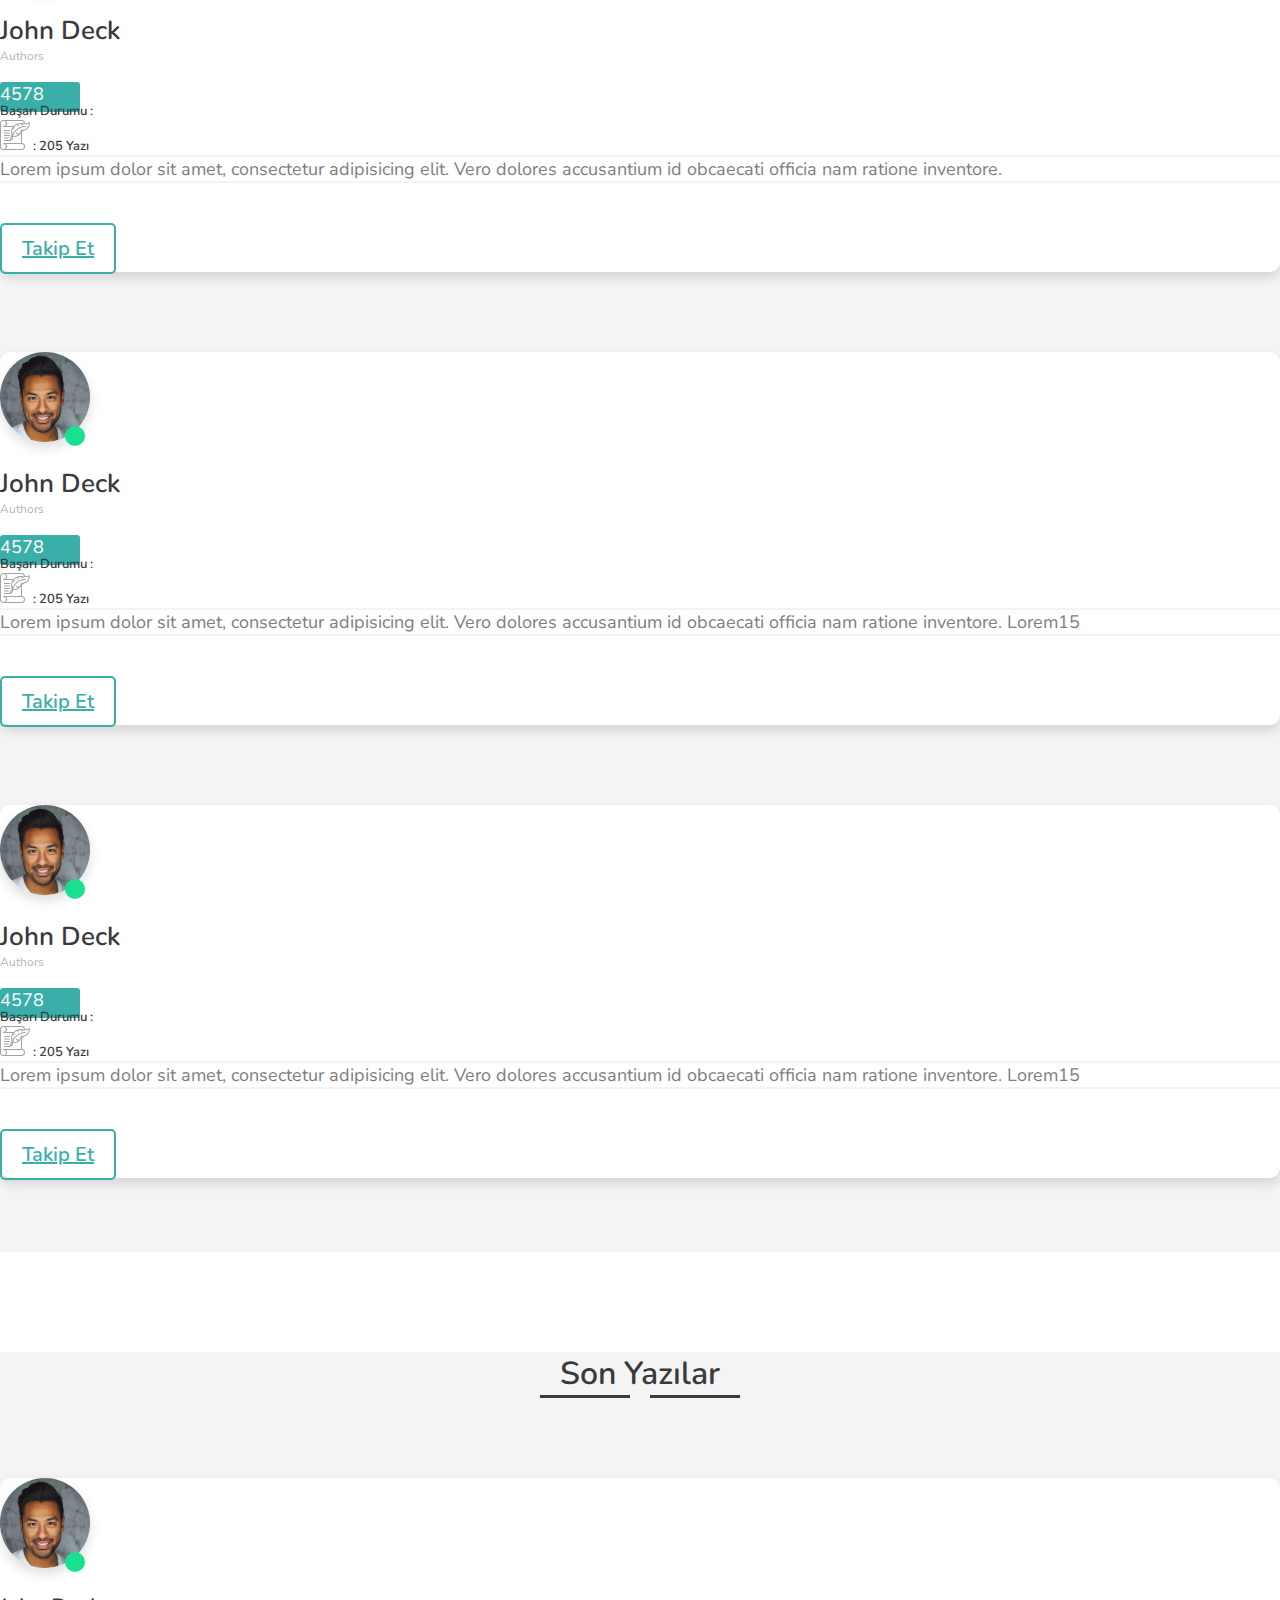
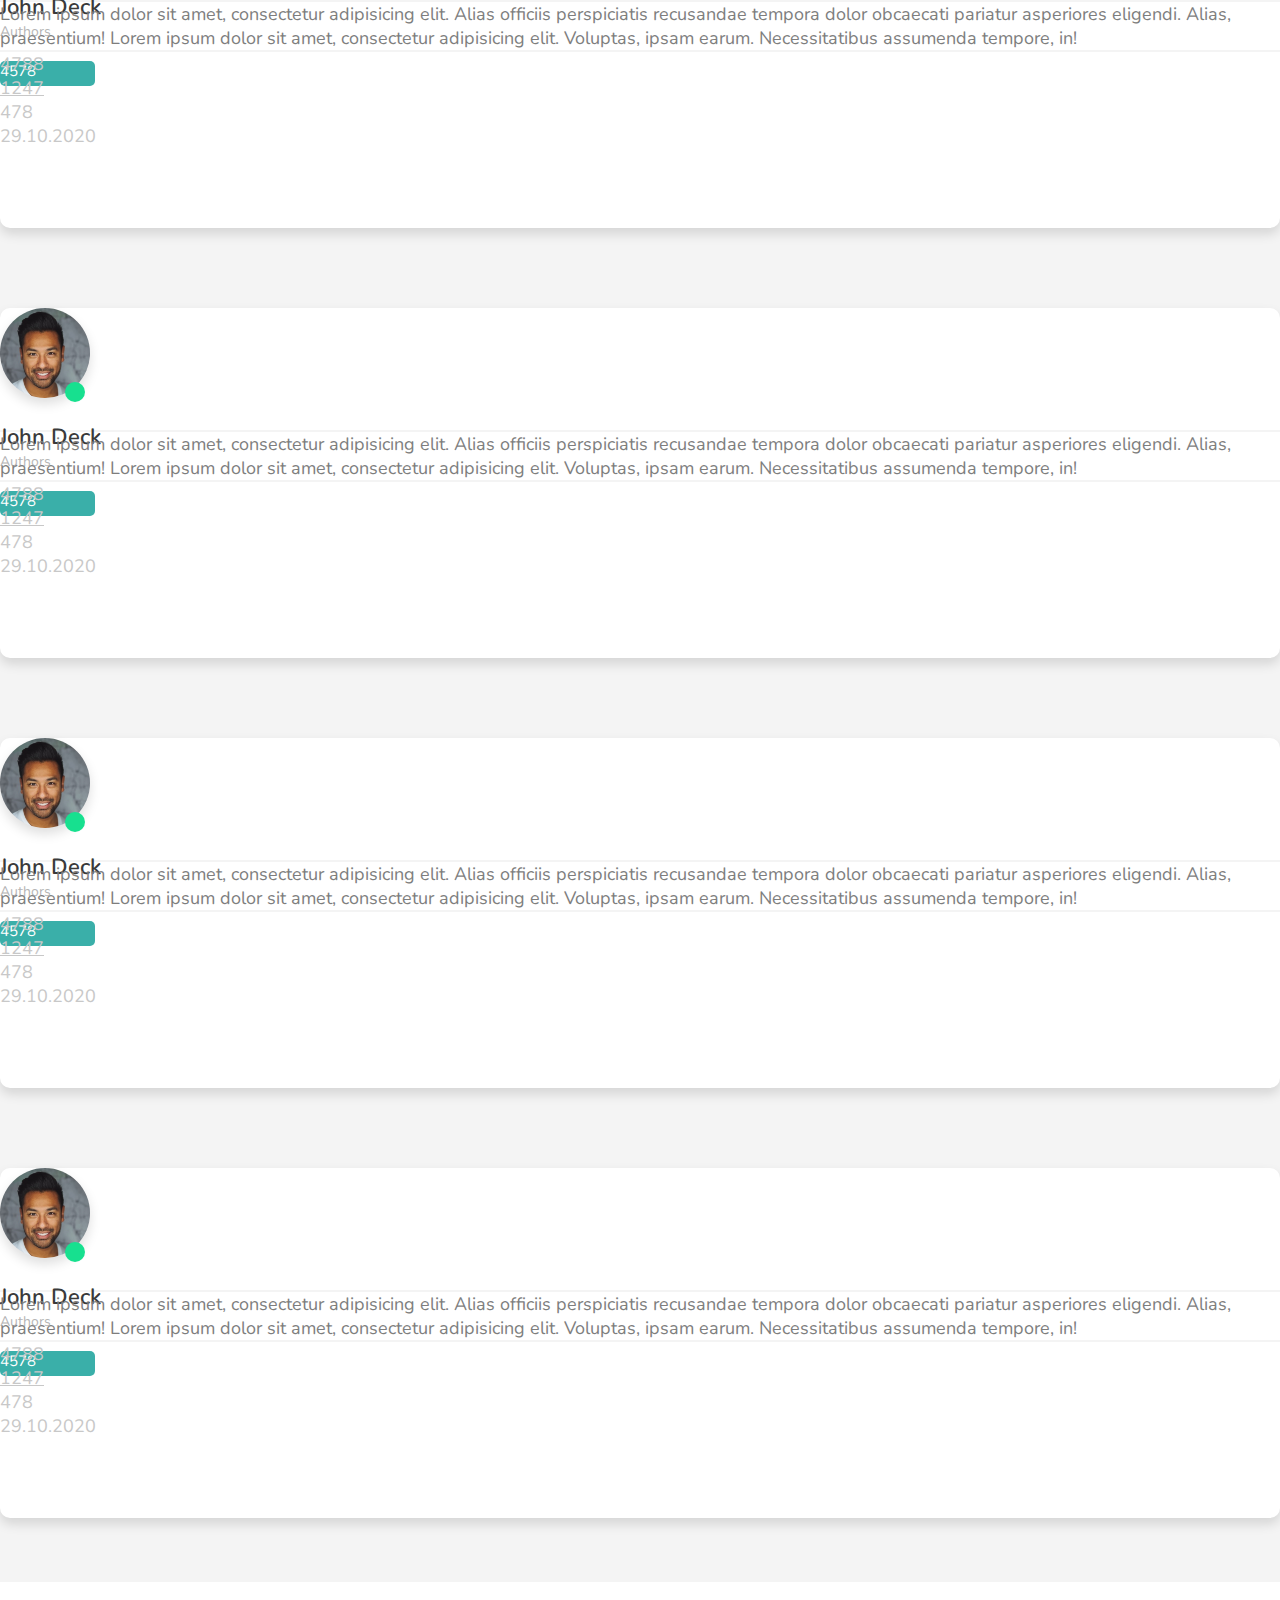
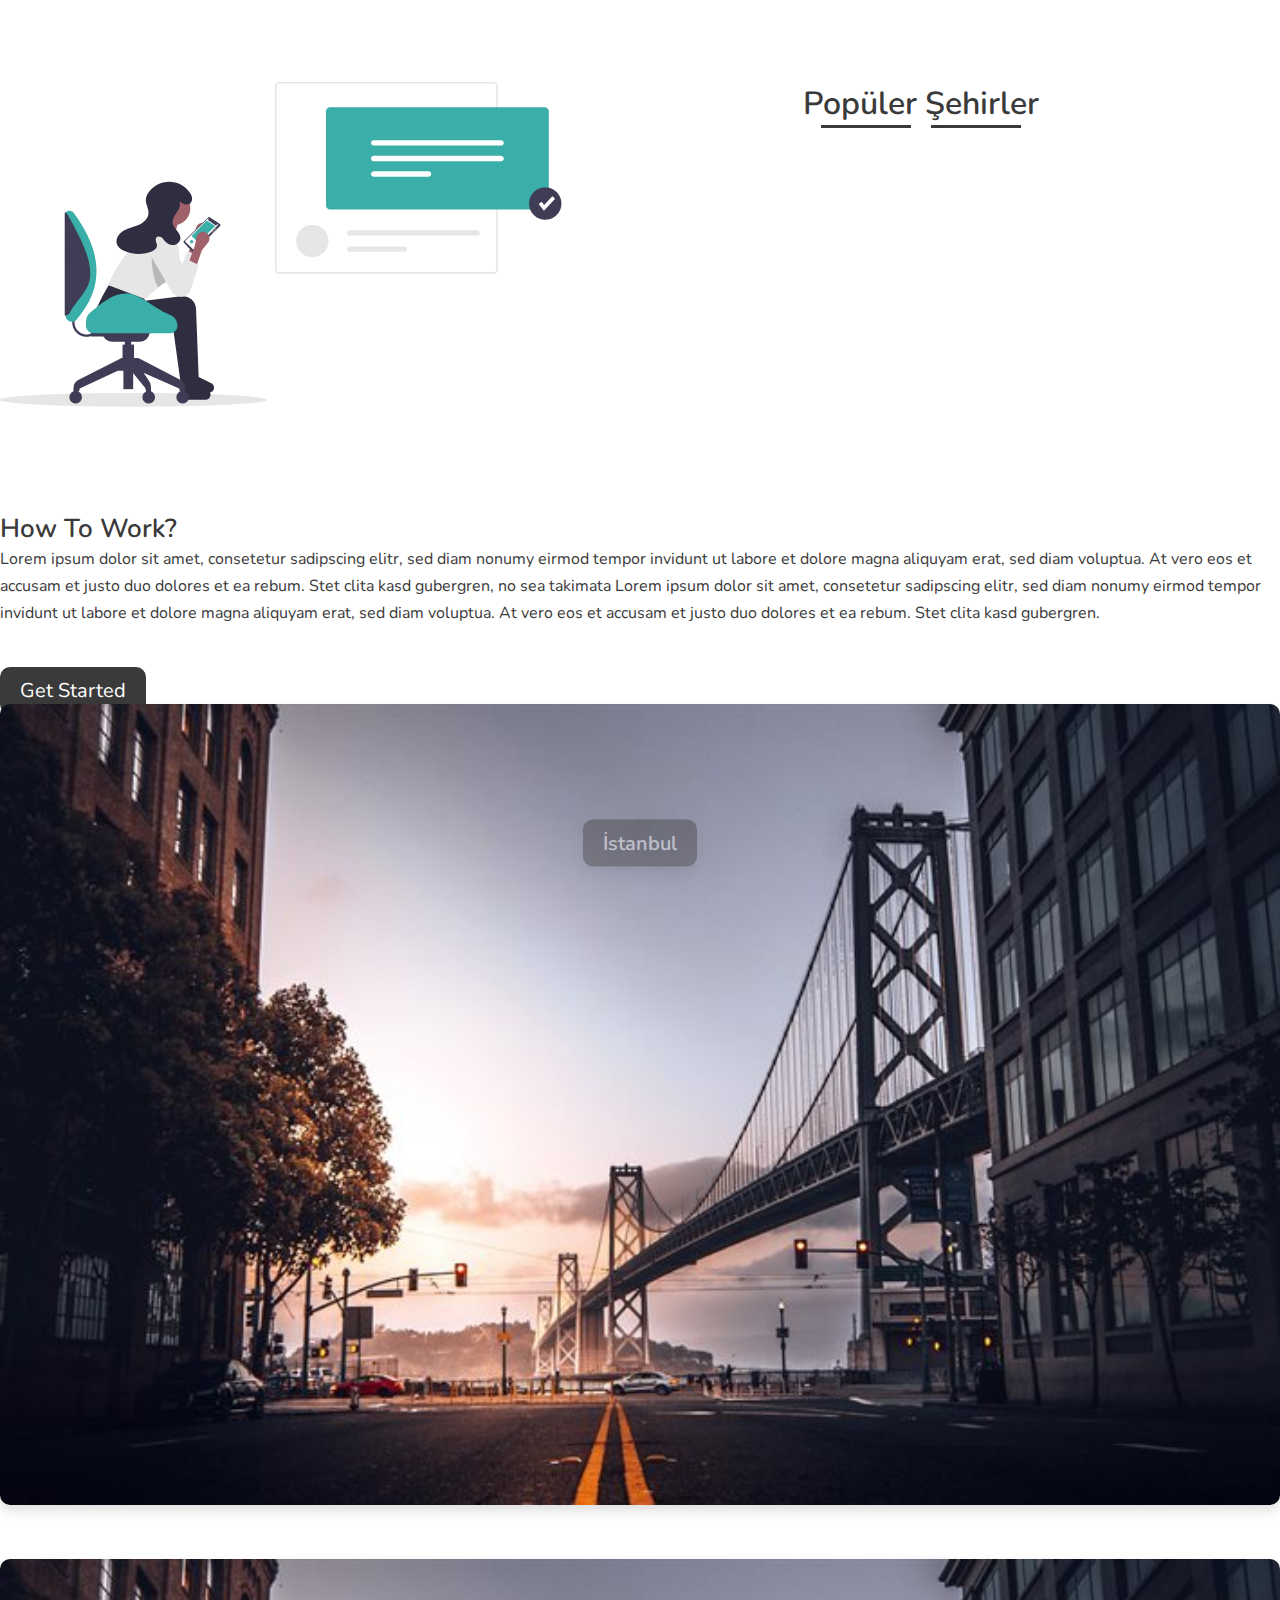
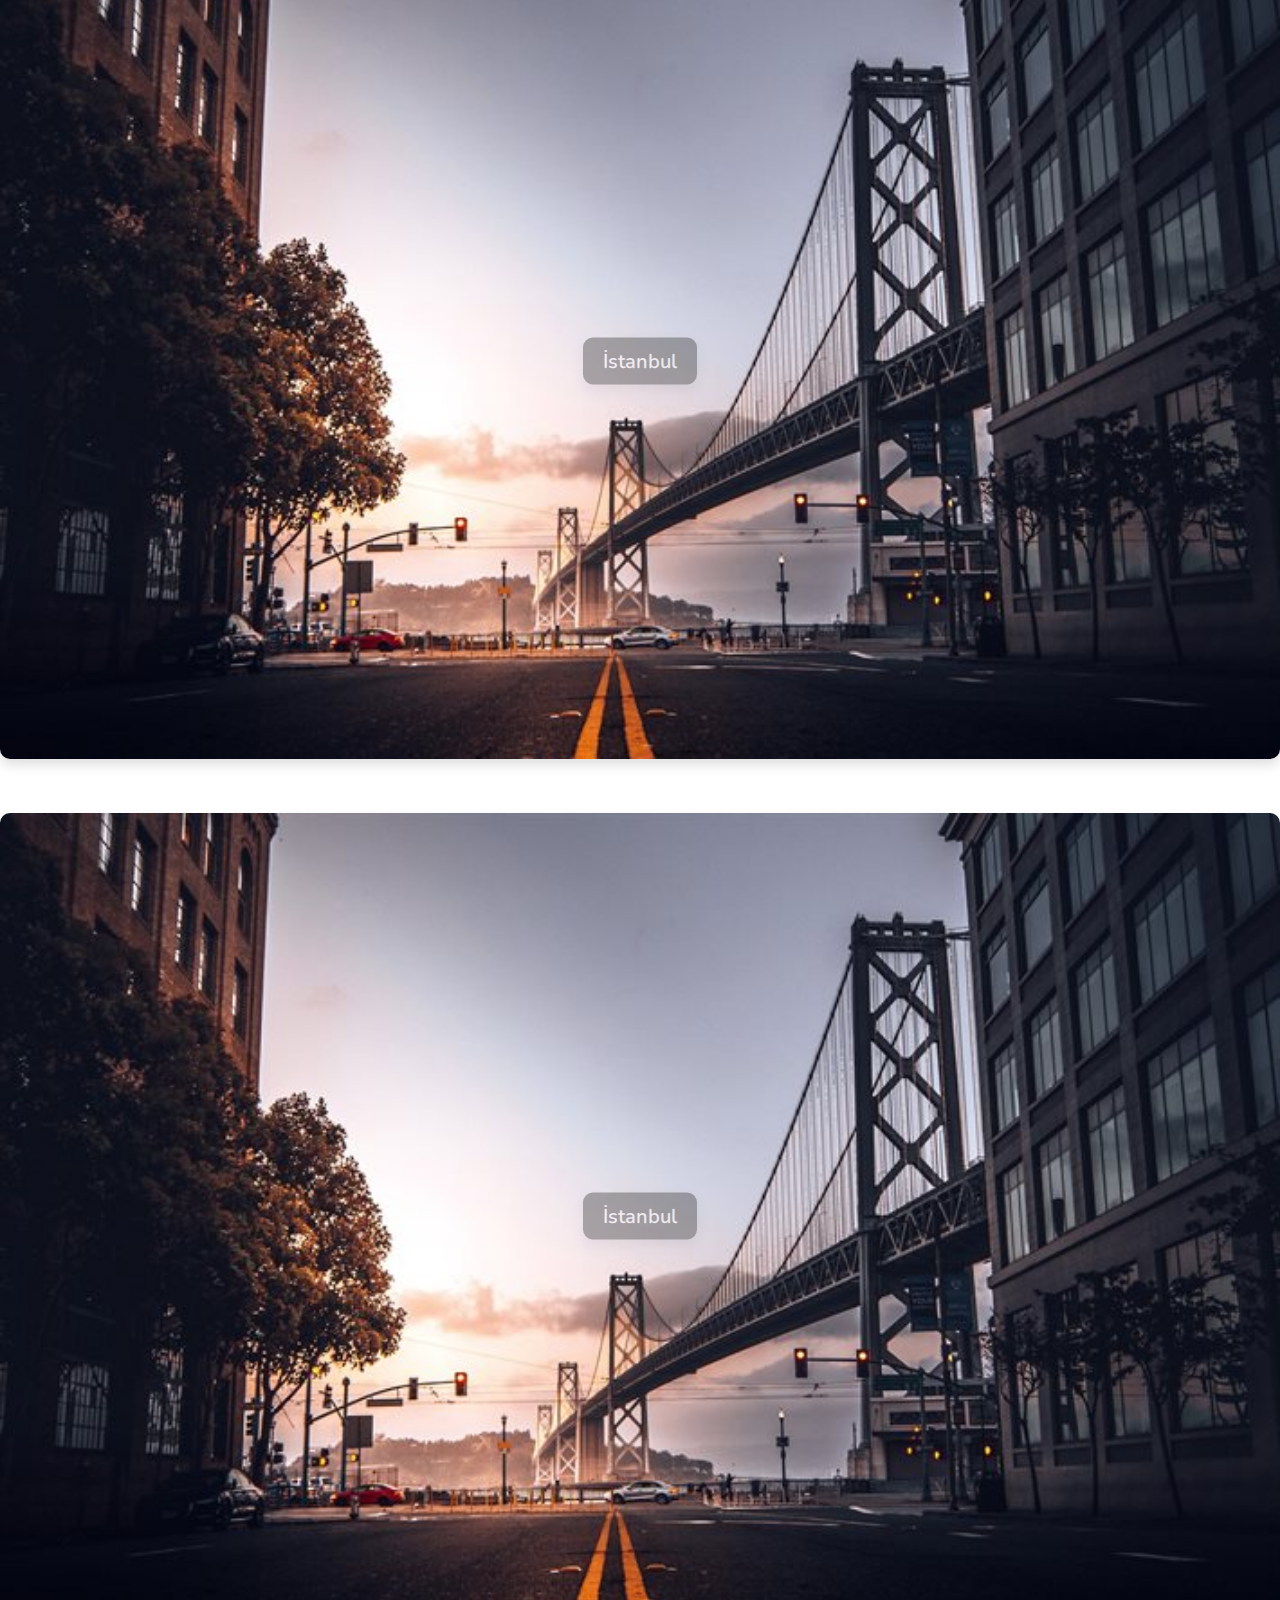
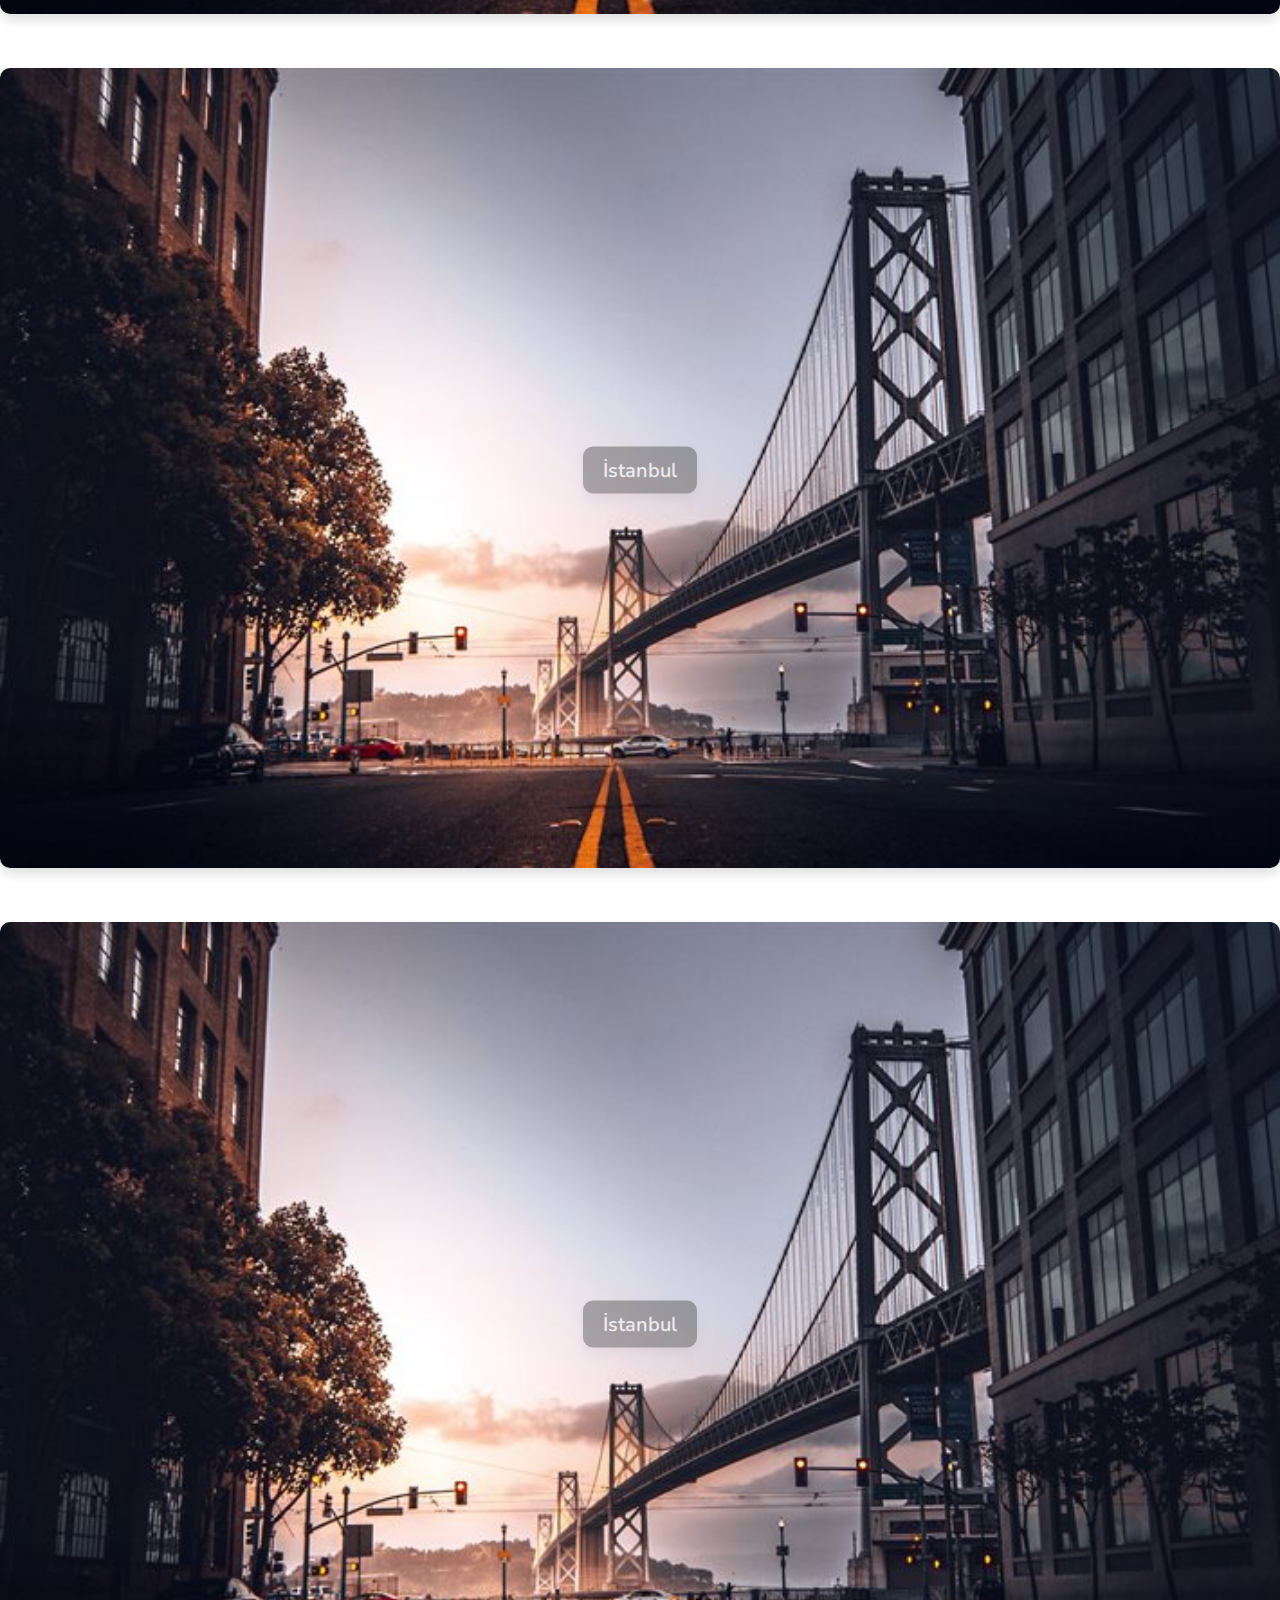
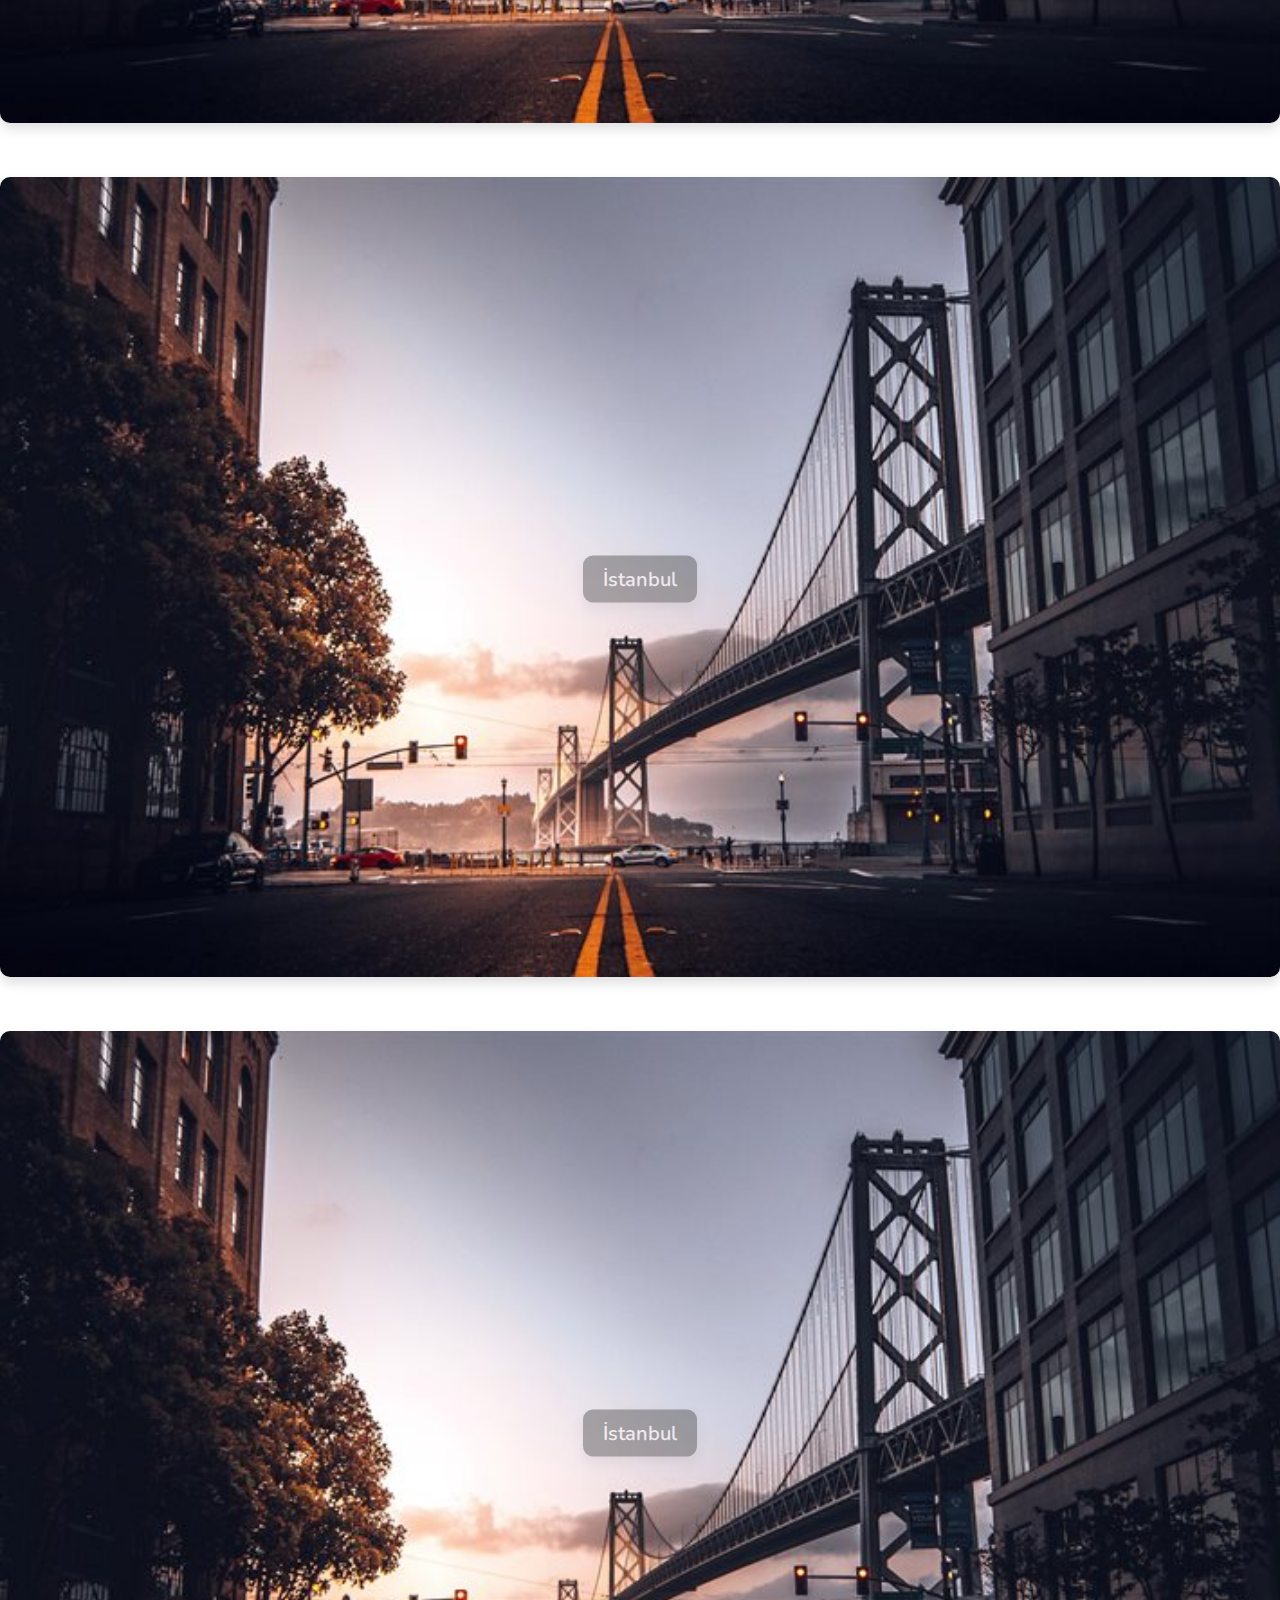
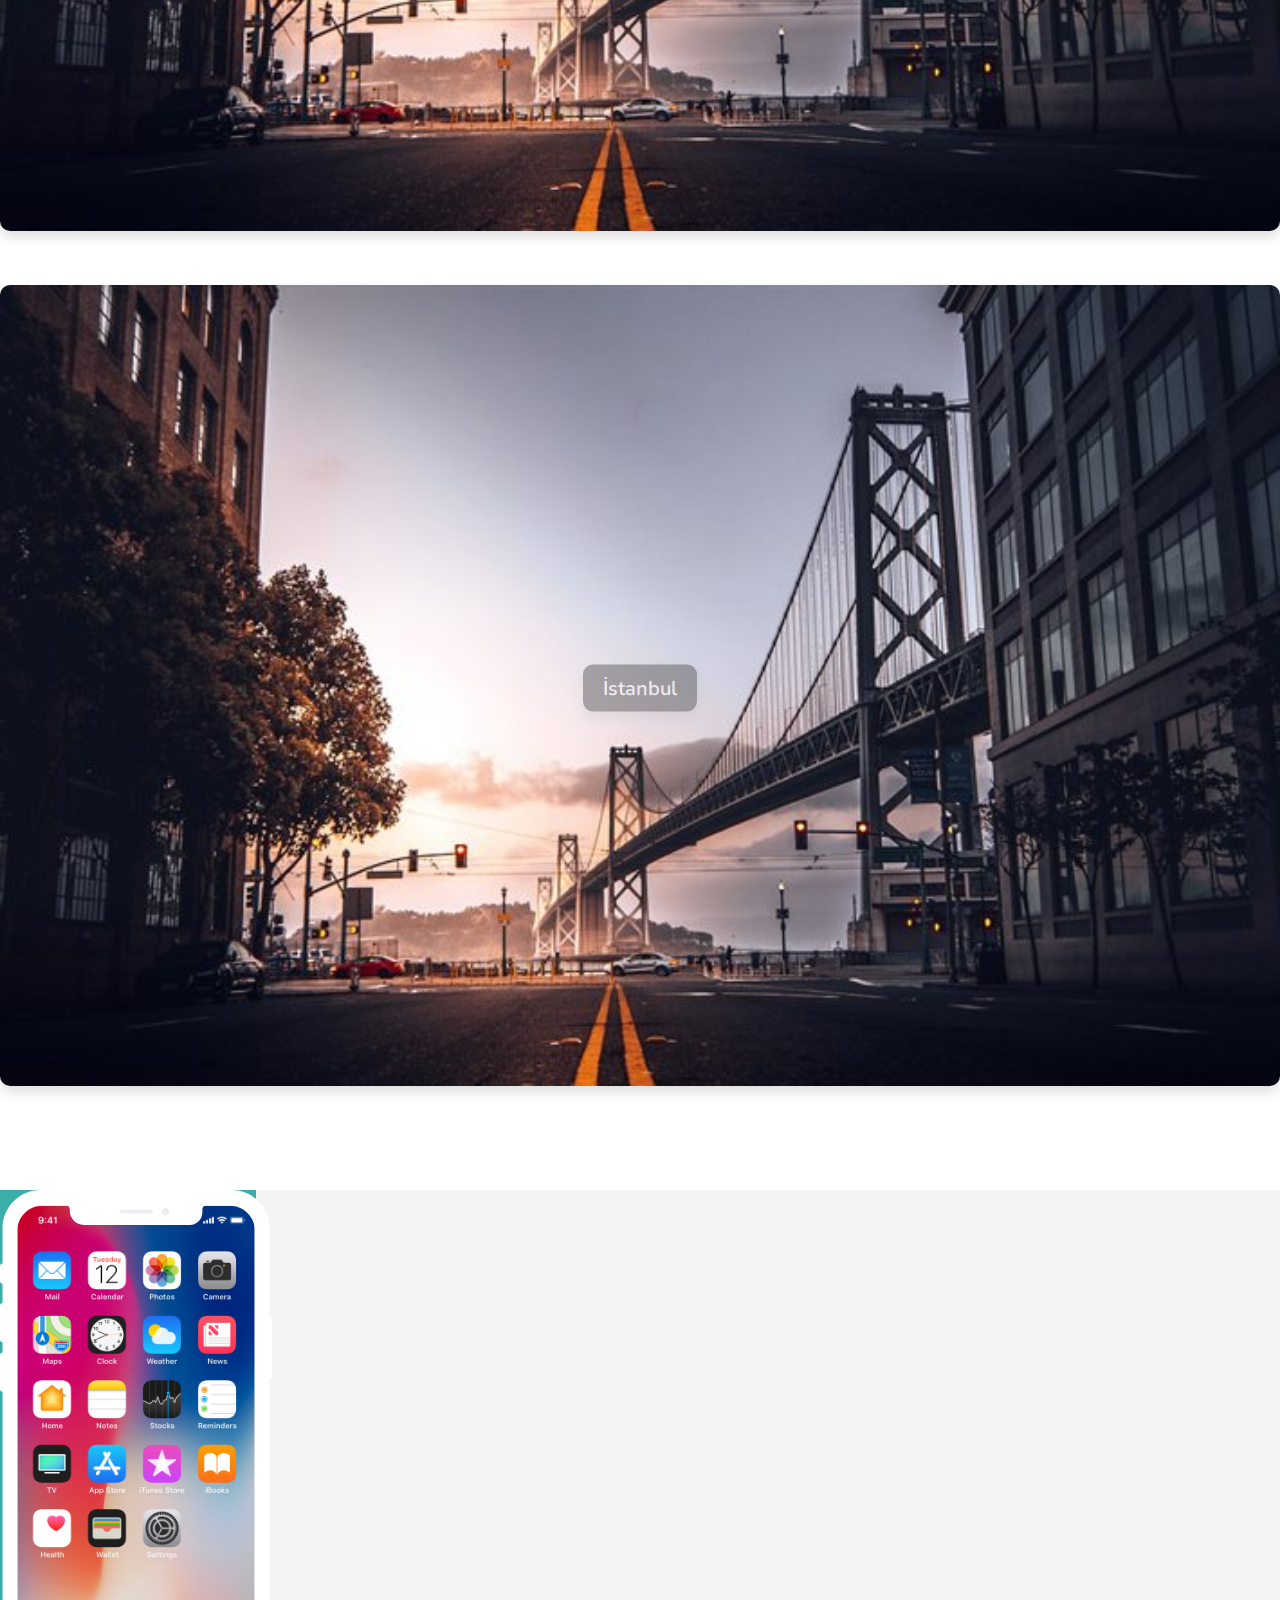
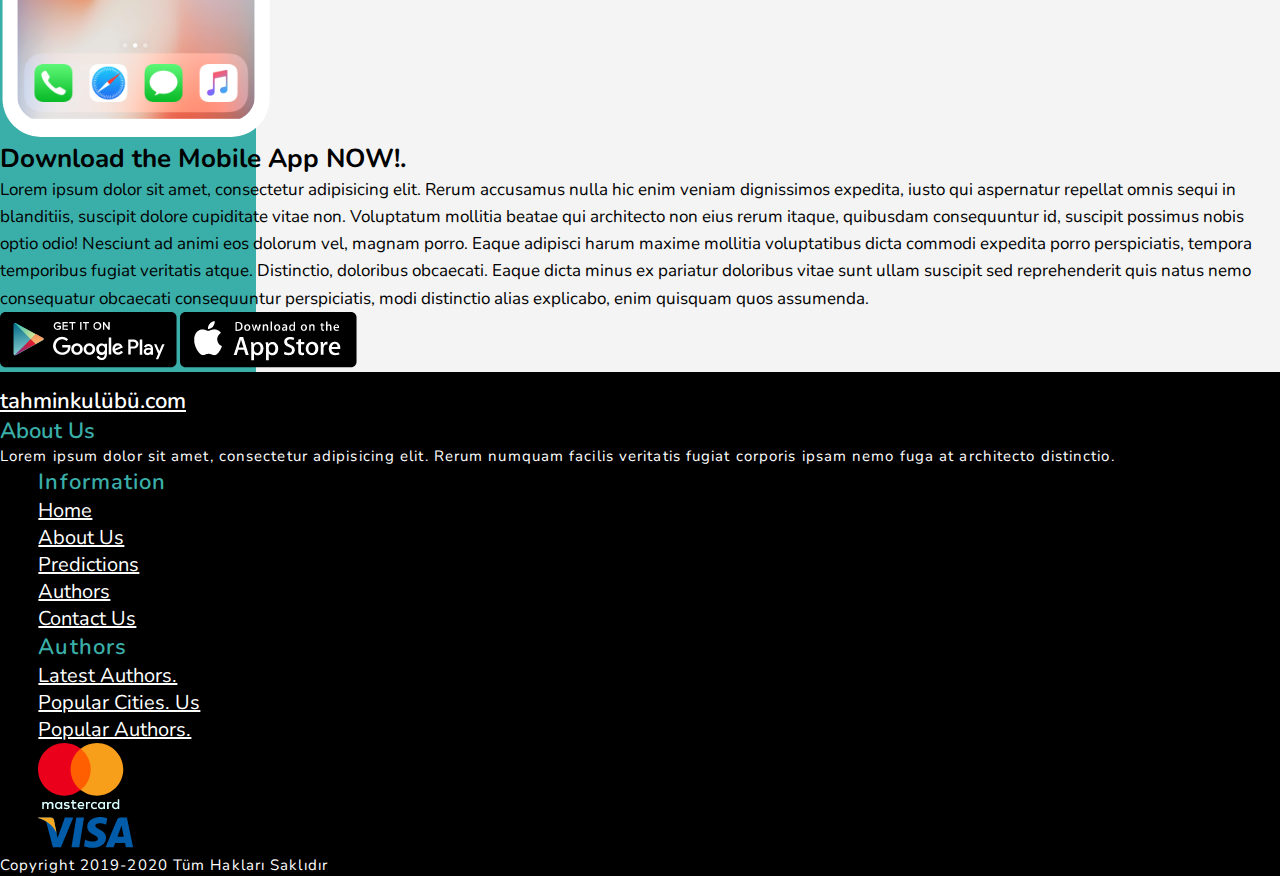
<file: html/home-page.html>
<!DOCTYPE html>
<html lang="en">

<head>
    <meta charset="UTF-8">
    <title>Tahmin Külübüne Hoşgeldiniz...</title>
    <!--    Mobile Device-->
    <meta name="viewport" content="width=device-width, initial-scale=1, maximum-scale=1, user-scalable=no">

    <!-- Bootstrap CSS -->

    <link rel="stylesheet" href="https://cdn.jsdelivr.net/npm/bootstrap@4.5.3/dist/css/bootstrap.min.css" integrity="sha384-TX8t27EcRE3e/ihU7zmQxVncDAy5uIKz4rEkgIXeMed4M0jlfIDPvg6uqKI2xXr2" crossorigin="anonymous">
    
    <!--Navigation Bar CSS-->
    <link rel="stylesheet" href="../css/navbar.css">
    

    <!--Main CSS-->
    <link rel="stylesheet" href="../css/home-page.css">
    
    
    <!--Footer CSS-->
    <link rel="stylesheet" href="../css/footer.css">
    

    <!--Google Fonts-->

    <link href="https://fonts.googleapis.com/css2?family=Nunito:wght@200;300;400;600;700;800&display=swap" rel="stylesheet">

    <!--    Font Awesome-->

    <link rel="stylesheet" href="https://pro.fontawesome.com/releases/v5.10.0/css/all.css" integrity="sha384-AYmEC3Yw5cVb3ZcuHtOA93w35dYTsvhLPVnYs9eStHfGJvOvKxVfELGroGkvsg+p" crossorigin="anonymous" />


</head>


<body>

    <!--Navigation Menu-->
    <nav class="navbar navbar-expand-lg navbar-dark navbar-bg fixed-top bg-light">

        <!--Container-->
        <div class="container">
            <!--Logo-->
            <a class="navbar-brand mt-2" href="#">
            <img src="../img/logo3.svg" alt="">
            </a>
                <div class="horse d-inline-block">
               <img src="../img/horse-icon.svg" alt="">
               </div>
            <!--Responsive Menu-->
            <button class="navbar-toggler x" type="button" data-toggle="collapse" data-target="#navbars01" aria-controls="navbars01" aria-expanded="false" aria-label="Toggle navigation">
                <span class="icon-bar"></span>
                <span class="icon-bar"></span>
                <span class="icon-bar"></span>
            </button>

            <!--Navigation Menu Item-->

            <div class="collapse navbar-collapse" id="navbars01">

                <ul class="navbar-nav mx-auto my-2">

                    <li class="nav-item "><a class="nav-link mx-4 active" href="#">Home</a></li>

                    <li class="nav-item"><a class="nav-link mx-4" href="#">About</a></li>

                    <li class="nav-item"><a class="nav-link mx-4" href="#">Predictions</a></li>

                    <li class="nav-item"><a class="nav-link mx-4" href="#">Authors</a> </li>

                    <li class="nav-item"><a class="nav-link mx-4" href="#">Contact</a></li>

                </ul>

                <!--Login Button-->
                <ul class="login-button my-4 ml-4">
                    <li><a href="#">Login</a></li>
                </ul>

            </div>

            <!--Navigation Menu Item-->
        </div>
        <!--Container-->
    </nav>

    <!--Header-->
    <header id="header" class="header">
        <!--Container-->
        <div class="container">

            <!--Home Page Heading Start-->
            <div class="row">
                <!--Heading-->
                <div class="col-sm-12">
                    <div class="heading">
                        <h1>Heading</h1>
                        <p class="headercomment">Lorem ipsum dolor sit amet, consectetur adipisicing elit. Quas, iure temporibus eos necessitatibus culpa tempore nisi aliquid totam. Inventore, commodi.</p>

                    </div>
                </div>


                <!--Home Page Search-->

                <div class="col-sm-12">
                    <!--Search-->
                    <form action="">

                        <div class="input-group justify-content-center">
                            <!--Location Icon-->

                            <button class="btn btn-default location" type="submit">
                                <i class="fas fa-map-marker-alt fa-2x"></i>
                            </button>

                            <!--Search-->

                            <input type="text" class="form-control" placeholder="Lütfen Konum Seçiniz..." name="search">

                            <div class="input-group-btn">
                                <!--Search Icon-->
                                <button class="btn btn-default home-page-search" type="submit">
                                    <i class="fas fa-search fa-2x"></i>
                                </button>
                            </div>
                        </div>

                    </form>

                </div>

                <!--Home Page Search-->

                <!--Veri-->

                <div class="col-sm-12 d-flex justify-content-center align-items-end">

                    <div class="veri">

                        <img src="../img/authors-home-page.svg" alt="" class="float-left ml-3 py-3 px-3">
                        <p class="py-4 px-2 float-left">1.254.45</p>

                        <img src="../img/authors-user.svg" alt="" class="float-left ml-5 py-3 px-3">
                        <p class=" float-left mr-3 py-4 px-2">4.467</p>

                    </div>

                </div>

                <!--Veri-->


            </div>

            <!--Row-->

            <!--Home Page Heading Fnish-->

        </div>
        <!--Container-->

    </header>

    <!--Popular Authors-->
    <section id="popular-authors-bg">
        <!--Container-->
        <div class="container">
            <!--Row-->
            <div class="row">
                <!--Heading-->
                <div class="col-sm-12 popular-authors">
                    <!--Popular Authors Heading Start-->
                    <h3>Popüler Yazarlar</h3>
                    <!--Popular Authors Heading Fnish-->

                    <!--Popular Authors Star And Line Start-->
                    <div class="line">
                        <div class="line-1"></div>
                        <div class="authors-star">
                            <i class="fas fa-star fa-2x"></i>
                        </div>
                        <div class="line-2"></div>
                    </div>
                    <!--Popular Authors Star And Line Fnish-->

                </div>

                <!--Card-1-->

                <div class="col-lg-6 col-md-12 col-sm-12 col-12 col-xs-12">




                    <div class="card-1 px-3 py-3">

                        <!--User Name-->

                        <a href="#" class="card-1-link">
                            <div class="user-name d-inline-block float-left">

                                <!--User Image-->

                                <div class="user-img float-left">
                                    <img src="../img/face.jpg" alt="" class="user-img-size d-inline-block mr-4">
                                    <div class="online-circle"></div>

                                </div>

                                <!--Message Send Button-->

                                <div class="send-card-button float-right d-inline-block">
                                    <a href="#"><i class="fas fa-paper-plane fa-2x"></i></a>
                                </div>

                                <!--Name And Authors-->
                                <h3 class="my-1">John Deck</h3>
                                <small class="d-block">Authors</small>

                                <!--Follower-->
                                <div class="follower d-inline-block mt-4">
                                    <i class="fas fa-user p-2 mr-2 float-left"></i>
                                    <p class="float-left mt-1">4578 </p>
                                </div>

                                <!--Success-->
                                <h3 class="float-right success">

                                    Başarı Durumu :
                                    <i class="fas fa-star"></i>
                                    <i class="fas fa-star"></i>
                                    <i class="fas fa-star"></i>
                                    <i class="fas fa-star"></i>
                                    <i class="fas fa-star"></i>

                                    <p class="mt-3">
                                        <img src="../img/authors-home-page.svg" alt="" class="responsive-total-text">
                                        : 205 Yazı
                                    </p>

                                </h3>



                                <p class="mt-4 defult-close float-right">
                                    <img src="../img/authors-home-page.svg" alt="" class="responsive-total-text">
                                    205
                                </p>



                                <div class="card-line-popular-authors my-3"></div>

                                <!--Text-->

                                <div class="popular-authors-text">
                                    <p>Lorem ipsum dolor sit amet, consectetur adipisicing elit. Vero dolores accusantium id obcaecati officia nam ratione inventore.</p>
                                </div>

                                <div class="card-line-popular-authors mt-3 mb-2"></div>

                                <!--Social-Media And Follow Button-->

                                <div class="social-media-icons mt-3">
                                    <i class="fab fa-instagram fa-3x"></i>
                                    <i class="fab fa-twitter fa-3x"></i>
                                    <i class="fab fa-facebook-f fa-3x"></i>
                                    <i class="fab fa-google fa-3x"></i>
                                    <i class="fas fa-envelope fa-3x"></i>
                                    <i class="fas fa-sms fa-3x"></i>
                                    <div class="follow-button  float-right">
                                        <a href="#">Takip Et</a>
                                    </div>
                                </div>


                            </div>
                        </a>




                    </div>

                    <!--Card Div Close-->

                </div>

                <!--Card Div Responsive Close-->


                <!--Card-2-->

                <div class="col-lg-6 col-md-12 col-sm-12 col-12 col-xs-12">




                    <div class="card-1 px-3 py-3">

                        <!--User Name-->

                        <a href="#" class="card-1-link">
                            <div class="user-name d-inline-block float-left">

                                <!--User Image-->

                                <div class="user-img float-left">
                                    <img src="../img/face.jpg" alt="" class="user-img-size d-inline-block mr-4">
                                    <div class="online-circle"></div>

                                </div>

                                <!--Message Send Button-->

                                <div class="send-card-button float-right d-inline-block">
                                    <a href="#"><i class="fas fa-paper-plane fa-2x"></i></a>
                                </div>

                                <!--Name And Authors-->
                                <h3 class="my-1">John Deck</h3>
                                <small class="d-block">Authors</small>

                                <!--Follower-->
                                <div class="follower d-inline-block mt-4">
                                    <i class="fas fa-user p-2 mr-2 float-left"></i>
                                    <p class="float-left mt-1">4578 </p>
                                </div>

                                <!--Success-->
                                <h3 class="float-right success">

                                    Başarı Durumu :
                                    <i class="fas fa-star"></i>
                                    <i class="fas fa-star"></i>
                                    <i class="fas fa-star"></i>
                                    <i class="fas fa-star"></i>
                                    <i class="fas fa-star"></i>

                                    <p class="mt-3">
                                        <img src="../img/authors-home-page.svg" alt="" class="responsive-total-text">
                                        : 205 Yazı
                                    </p>

                                </h3>



                                <p class="mt-4 defult-close float-right">
                                    <img src="../img/authors-home-page.svg" alt="" class="responsive-total-text">
                                    205
                                </p>



                                <div class="card-line-popular-authors my-3"></div>

                                <!--Text-->

                                <div class="popular-authors-text">
                                    <p>Lorem ipsum dolor sit amet, consectetur adipisicing elit. Vero dolores accusantium id obcaecati officia nam ratione inventore.</p>
                                </div>

                                <div class="card-line-popular-authors mt-3 mb-2"></div>

                                <!--Social-Media And Follow Button-->

                                <div class="social-media-icons mt-3">
                                    <i class="fab fa-instagram fa-3x"></i>
                                    <i class="fab fa-twitter fa-3x"></i>
                                    <i class="fab fa-facebook-f fa-3x"></i>
                                    <i class="fab fa-google fa-3x"></i>
                                    <i class="fas fa-envelope fa-3x"></i>
                                    <i class="fas fa-sms fa-3x"></i>
                                    <div class="follow-button  float-right">
                                        <a href="#">Takip Et</a>
                                    </div>
                                </div>


                            </div>
                        </a>




                    </div>

                    <!--Card Div Close-->

                </div>

                <!--Card Div Responsive Close-->


                <!--Card-3-->

                <div class="col-lg-6 col-md-12 col-sm-12 col-12 col-xs-12">




                    <div class="card-1 px-3 py-3">

                        <!--User Name-->

                        <a href="#" class="card-1-link">
                            <div class="user-name d-inline-block float-left">

                                <!--User Image-->

                                <div class="user-img float-left">
                                    <img src="../img/face.jpg" alt="" class="user-img-size d-inline-block mr-4">
                                    <div class="online-circle"></div>

                                </div>

                                <!--Message Send Button-->

                                <div class="send-card-button float-right d-inline-block">
                                    <a href="#"><i class="fas fa-paper-plane fa-2x"></i></a>
                                </div>

                                <!--Name And Authors-->
                                <h3 class="my-1">John Deck</h3>
                                <small class="d-block">Authors</small>

                                <!--Follower-->
                                <div class="follower d-inline-block mt-4">
                                    <i class="fas fa-user p-2 mr-2 float-left"></i>
                                    <p class="float-left mt-1">4578 </p>
                                </div>

                                <!--Success-->
                                <h3 class="float-right success">

                                    Başarı Durumu :
                                    <i class="fas fa-star"></i>
                                    <i class="fas fa-star"></i>
                                    <i class="fas fa-star"></i>
                                    <i class="fas fa-star"></i>
                                    <i class="fas fa-star"></i>

                                    <p class="mt-3">
                                        <img src="../img/authors-home-page.svg" alt="" class="responsive-total-text">
                                        : 205 Yazı
                                    </p>

                                </h3>



                                <p class="mt-4 defult-close float-right">
                                    <img src="../img/authors-home-page.svg" alt="" class="responsive-total-text">
                                    205
                                </p>



                                <div class="card-line-popular-authors my-3"></div>

                                <!--Text-->

                                <div class="popular-authors-text">
                                    <p>Lorem ipsum dolor sit amet, consectetur adipisicing elit. Vero dolores accusantium id obcaecati officia nam ratione inventore. Lorem15</p>
                                </div>

                                <div class="card-line-popular-authors mt-3 mb-2"></div>

                                <!--Social-Media And Follow Button-->

                                <div class="social-media-icons mt-3">
                                    <i class="fab fa-instagram fa-3x"></i>
                                    <i class="fab fa-twitter fa-3x"></i>
                                    <i class="fab fa-facebook-f fa-3x"></i>
                                    <i class="fab fa-google fa-3x"></i>
                                    <i class="fas fa-envelope fa-3x"></i>
                                    <i class="fas fa-sms fa-3x"></i>
                                    <div class="follow-button  float-right">
                                        <a href="#">Takip Et</a>
                                    </div>
                                </div>


                            </div>
                        </a>




                    </div>

                    <!--Card Div Close-->

                </div>

                <!--Card Div Responsive Close-->

                <!--Card-4-->

                <div class="col-lg-6 col-md-12 col-sm-12 col-12 col-xs-12">




                    <div class="card-1 px-3 py-3">

                        <!--User Name-->

                        <a href="#" class="card-1-link">
                            <div class="user-name d-inline-block float-left">

                                <!--User Image-->

                                <div class="user-img float-left">
                                    <img src="../img/face.jpg" alt="" class="user-img-size d-inline-block mr-4">
                                    <div class="online-circle"></div>

                                </div>

                                <!--Message Send Button-->

                                <div class="send-card-button float-right d-inline-block">
                                    <a href="#"><i class="fas fa-paper-plane fa-2x"></i></a>
                                </div>

                                <!--Name And Authors-->
                                <h3 class="my-1">John Deck</h3>
                                <small class="d-block">Authors</small>

                                <!--Follower-->
                                <div class="follower d-inline-block mt-4">
                                    <i class="fas fa-user p-2 mr-2 float-left"></i>
                                    <p class="float-left mt-1">4578 </p>
                                </div>

                                <!--Success-->
                                <h3 class="float-right success">

                                    Başarı Durumu :
                                    <i class="fas fa-star"></i>
                                    <i class="fas fa-star"></i>
                                    <i class="fas fa-star"></i>
                                    <i class="fas fa-star"></i>
                                    <i class="fas fa-star"></i>

                                    <p class="mt-3">
                                        <img src="../img/authors-home-page.svg" alt="" class="responsive-total-text">
                                        : 205 Yazı
                                    </p>

                                </h3>



                                <p class="mt-4 defult-close float-right">
                                    <img src="../img/authors-home-page.svg" alt="" class="responsive-total-text">
                                    205
                                </p>



                                <div class="card-line-popular-authors my-3"></div>

                                <!--Text-->

                                <div class="popular-authors-text">
                                    <p>Lorem ipsum dolor sit amet, consectetur adipisicing elit. Vero dolores accusantium id obcaecati officia nam ratione inventore. Lorem15</p>
                                </div>

                                <div class="card-line-popular-authors mt-3 mb-2"></div>

                                <!--Social-Media And Follow Button-->

                                <div class="social-media-icons mt-3">
                                    <i class="fab fa-instagram fa-3x"></i>
                                    <i class="fab fa-twitter fa-3x"></i>
                                    <i class="fab fa-facebook-f fa-3x"></i>
                                    <i class="fab fa-google fa-3x"></i>
                                    <i class="fas fa-envelope fa-3x"></i>
                                    <i class="fas fa-sms fa-3x"></i>
                                    <div class="follow-button  float-right">
                                        <a href="#">Takip Et</a>
                                    </div>
                                </div>


                            </div>
                        </a>




                    </div>

                    <!--Card Div Close-->

                </div>

                <!--Card Div Responsive Close-->







            </div>
            <!--Row-->
        </div>
        <!--Container-->
    </section>
    
    <!--Last Authors Text-->
    <section id="last-authors-text">
        <!--Container-->
        <div class="container">
            <!--Row-->
            <div class="row">

                <!--Heading-->
                <div class="col-sm-12 popular-authors">
                    <!--Popular Authors Heading Start-->
                    <h3>Son Yazılar</h3>
                    <!--Popular Authors Heading Fnish-->

                    <!--Popular Authors Star And Line Start-->
                    <div class="line">
                        <div class="line-1"></div>
                        <div class="authors-star">
                            <i class="fas fa-star fa-2x"></i>
                        </div>
                        <div class="line-2"></div>
                    </div>
                    <!--Popular Authors Star And Line Fnish-->

                </div>

                <!--Last Authors Card-1-->
              <div class="col-12 col-sm-12 col-md-12 col-lg-6">
                  <a href="" class="last-authors-link">  
                   
                       
                       <div class="last-authors-card-bg p-3">
                        <div class="last-authors-card">
                      
                                <div class="user-img float-left">
                                 
                                 <div class="award-card">
                                  <img src="../img/award.svg" alt="" class="float-left d-inline-block award">
                                  <p class="float-left ml-3 mt-1">478 $</p>
                                  </div>
                                   
                                    <img src="../img/face.jpg" alt="" class="user-img-size d-inline-block mr-4">
                                    <div class="online-circle"></div>

                                </div>

                                <!--Message Send Button-->

                                <div class="send-card-button float-right d-inline-block">
                                    <a href="#"><i class="fas fa-paper-plane send-icon"></i></a>
                                    <a href="#"><i class="fas fa-heart heart ml-4 mt-2"></i></a>
                                    

                                </div>

                                <!--Name And Authors-->
                                <h3 class="my-1 last-authors-h3">John Deck</h3>
                                  
                            
                                <small class="d-block last-authors-small">Authors</small>
                                
                                <!--Follower-->
                              
                                <div class="follower-last-authors-text d-inline-block mt-4 float-left">
                                    <i class="fas fa-user p-2 mr-2 ml-1 float-left"></i>
                                    <p class="float-left mt-1">4578 </p>
                                    <a href="#"> <i class="fas fa-plus-circle ml-2 p-2"></i></a>
                                </div>
                                
                                <!--Social Media İcons-->
                                
                                  <div class="social-media-icons mt-3 float-right">
                                    <i class="fab fa-instagram fa-3x"></i>
                                    <i class="fab fa-twitter fa-3x"></i>
                                    <i class="fab fa-facebook-f fa-3x"></i>
                                    <i class="fab fa-google fa-3x"></i>
                                    <i class="fas fa-envelope fa-3x"></i>
                                    <i class="fas fa-sms fa-3x"></i>
                                    
                                </div>
                                
        
                    </div>
                    
                        <div class="card-line-popular-authors"></div>
                        <div class="last-authors-text-paragraph">
                    <p>Lorem ipsum dolor sit amet, consectetur adipisicing elit. Alias officiis perspiciatis recusandae tempora dolor obcaecati pariatur asperiores eligendi. Alias, praesentium! Lorem ipsum dolor sit amet, consectetur adipisicing elit. Voluptas, ipsam earum. Necessitatibus assumenda tempore, in!</p>
                    </div>
                        <div class="card-line-popular-authors mb-2"></div>
                        
                          <!--Authors Card Date Comment Dolar Eyes-->
                    
                        <div class="information-last-authors-text d-flex justify-content-between mt-3">
                        <div class="eyes">
                            <i class="fas fa-eye float-left"></i>
                            <p class="float-left ml-2">4788</p>
                        </div>
                        
                            <div class="comment">
                            <a href="" class="comment-link">
                            <i class="far fa-comment-dots float-left"></i>
                            <p class="float-left ml-2">1247</p>
                            </a>
                        </div>
                        
                         
                         <div class="dollar">
                           <i class="fas fa-dollar-sign float-left"></i>
                            <p class="float-left ml-2">478</p>
                        </div>
                        
                     
                    
                        <div class="date">
                            <i class="far fa-calendar-check float-left"></i>
                            <p class="float-left ml-2">29.10.2020</p>
                        </div>
                        
                     </div>
                     
                    <!--Authors Card Date Comment Dolar Eyes-->
                    
                
                    </div>
                      </a>
                    
                </div>
                
                
                <!--Last Authors Card-2-->
              <div class="col-12 col-sm-12 col-md-12 col-lg-6">
                  <a href="" class="last-authors-link">  
                   
                       
                       <div class="last-authors-card-bg p-3">
                        <div class="last-authors-card">
                      
                                <div class="user-img float-left">
                                 
                                 <div class="award-card">
                                  <img src="../img/award.svg" alt="" class="float-left d-inline-block award">
                                  <p class="float-left ml-3 mt-1">478 $</p>
                                  </div>
                                   
                                    <img src="../img/face.jpg" alt="" class="user-img-size d-inline-block mr-4">
                                    <div class="online-circle"></div>

                                </div>

                                <!--Message Send Button-->

                                <div class="send-card-button float-right d-inline-block">
                                    <a href="#"><i class="fas fa-paper-plane send-icon"></i></a>
                                    <a href="#"><i class="fas fa-heart heart ml-4 mt-2"></i></a>
                                    

                                </div>

                                <!--Name And Authors-->
                                <h3 class="my-1 last-authors-h3">John Deck</h3>
                                  
                            
                                <small class="d-block last-authors-small">Authors</small>
                                
                                <!--Follower-->
                              
                                <div class="follower-last-authors-text d-inline-block mt-4 float-left">
                                    <i class="fas fa-user p-2 mr-2 ml-1 float-left"></i>
                                    <p class="float-left mt-1">4578 </p>
                                    <a href="#"> <i class="fas fa-plus-circle ml-2 p-2"></i></a>
                                </div>
                                
                                <!--Social Media İcons-->
                                
                                  <div class="social-media-icons mt-3 float-right">
                                    <i class="fab fa-instagram fa-3x"></i>
                                    <i class="fab fa-twitter fa-3x"></i>
                                    <i class="fab fa-facebook-f fa-3x"></i>
                                    <i class="fab fa-google fa-3x"></i>
                                    <i class="fas fa-envelope fa-3x"></i>
                                    <i class="fas fa-sms fa-3x"></i>
                                    
                                </div>
                                
        
                    </div>
                    
                        <div class="card-line-popular-authors"></div>
                        <div class="last-authors-text-paragraph">
                    <p>Lorem ipsum dolor sit amet, consectetur adipisicing elit. Alias officiis perspiciatis recusandae tempora dolor obcaecati pariatur asperiores eligendi. Alias, praesentium! Lorem ipsum dolor sit amet, consectetur adipisicing elit. Voluptas, ipsam earum. Necessitatibus assumenda tempore, in!</p>
                    </div>
                        <div class="card-line-popular-authors mb-2"></div>
                        
                          <!--Authors Card Date Comment Dolar Eyes-->
                    
                        <div class="information-last-authors-text d-flex justify-content-between mt-3">
                        <div class="eyes">
                            <i class="fas fa-eye float-left"></i>
                            <p class="float-left ml-2">4788</p>
                        </div>
                        
                            <div class="comment">
                            <a href="" class="comment-link">
                            <i class="far fa-comment-dots float-left"></i>
                            <p class="float-left ml-2">1247</p>
                            </a>
                        </div>
                        
                         
                         <div class="dollar">
                           <i class="fas fa-dollar-sign float-left"></i>
                            <p class="float-left ml-2">478</p>
                        </div>
                        
                     
                    
                        <div class="date">
                            <i class="far fa-calendar-check float-left"></i>
                            <p class="float-left ml-2">29.10.2020</p>
                        </div>
                        
                     </div>
                     
                    <!--Authors Card Date Comment Dolar Eyes-->
                    
                
                    </div>
                      </a>
                    
                </div>
              
              
                <!--Last Authors Card-3-->
              <div class="col-12 col-sm-12 col-md-12 col-lg-6">
                  <a href="" class="last-authors-link">  
                   
                       
                       <div class="last-authors-card-bg p-3">
                        <div class="last-authors-card">
                      
                                <div class="user-img float-left">
                                 
                                 <div class="award-card">
                                  <img src="../img/award.svg" alt="" class="float-left d-inline-block award">
                                  <p class="float-left ml-3 mt-1">478 $</p>
                                  </div>
                                   
                                    <img src="../img/face.jpg" alt="" class="user-img-size d-inline-block mr-4">
                                    <div class="online-circle"></div>

                                </div>

                                <!--Message Send Button-->

                                <div class="send-card-button float-right d-inline-block">
                                    <a href="#"><i class="fas fa-paper-plane send-icon"></i></a>
                                    <a href="#"><i class="fas fa-heart heart ml-4 mt-2"></i></a>
                                    

                                </div>

                                <!--Name And Authors-->
                                <h3 class="my-1 last-authors-h3">John Deck</h3>
                                  
                            
                                <small class="d-block last-authors-small">Authors</small>
                                
                                <!--Follower-->
                              
                                <div class="follower-last-authors-text d-inline-block mt-4 float-left">
                                    <i class="fas fa-user p-2 mr-2 ml-1 float-left"></i>
                                    <p class="float-left mt-1">4578 </p>
                                    <a href="#"> <i class="fas fa-plus-circle ml-2 p-2"></i></a>
                                </div>
                                
                                <!--Social Media İcons-->
                                
                                  <div class="social-media-icons mt-3 float-right">
                                    <i class="fab fa-instagram fa-3x"></i>
                                    <i class="fab fa-twitter fa-3x"></i>
                                    <i class="fab fa-facebook-f fa-3x"></i>
                                    <i class="fab fa-google fa-3x"></i>
                                    <i class="fas fa-envelope fa-3x"></i>
                                    <i class="fas fa-sms fa-3x"></i>
                                    
                                </div>
                                
        
                    </div>
                    
                        <div class="card-line-popular-authors"></div>
                        <div class="last-authors-text-paragraph">
                    <p>Lorem ipsum dolor sit amet, consectetur adipisicing elit. Alias officiis perspiciatis recusandae tempora dolor obcaecati pariatur asperiores eligendi. Alias, praesentium! Lorem ipsum dolor sit amet, consectetur adipisicing elit. Voluptas, ipsam earum. Necessitatibus assumenda tempore, in!</p>
                    </div>
                        <div class="card-line-popular-authors mb-2"></div>
                        
                          <!--Authors Card Date Comment Dolar Eyes-->
                    
                        <div class="information-last-authors-text d-flex justify-content-between mt-3">
                        <div class="eyes">
                            <i class="fas fa-eye float-left"></i>
                            <p class="float-left ml-2">4788</p>
                        </div>
                        
                            <div class="comment">
                            <a href="" class="comment-link">
                            <i class="far fa-comment-dots float-left"></i>
                            <p class="float-left ml-2">1247</p>
                            </a>
                        </div>
                        
                         
                         <div class="dollar">
                           <i class="fas fa-dollar-sign float-left"></i>
                            <p class="float-left ml-2">478</p>
                        </div>
                        
                     
                    
                        <div class="date">
                            <i class="far fa-calendar-check float-left"></i>
                            <p class="float-left ml-2">29.10.2020</p>
                        </div>
                        
                     </div>
                     
                    <!--Authors Card Date Comment Dolar Eyes-->
                    
                
                    </div>
                      </a>
                    
                </div>
                
                
                
                <!--Last Authors Card-4-->
              <div class="col-12 col-sm-12 col-md-12 col-lg-6">
                  <a href="" class="last-authors-link">  
                   
                       
                       <div class="last-authors-card-bg p-3">
                        <div class="last-authors-card">
                      
                                <div class="user-img float-left">
                                 
                                 <div class="award-card">
                                  <img src="../img/award.svg" alt="" class="float-left d-inline-block award">
                                  <p class="float-left ml-3 mt-1">478 $</p>
                                  </div>
                                   
                                    <img src="../img/face.jpg" alt="" class="user-img-size d-inline-block mr-4">
                                    <div class="online-circle"></div>

                                </div>

                                <!--Message Send Button-->

                                <div class="send-card-button float-right d-inline-block">
                                    <a href="#"><i class="fas fa-paper-plane send-icon"></i></a>
                                    <a href="#"><i class="fas fa-heart heart ml-4 mt-2"></i></a>
                                    

                                </div>

                                <!--Name And Authors-->
                                <h3 class="my-1 last-authors-h3">John Deck</h3>
                                  
                            
                                <small class="d-block last-authors-small">Authors</small>
                                
                                <!--Follower-->
                              
                                <div class="follower-last-authors-text d-inline-block mt-4 float-left">
                                    <i class="fas fa-user p-2 mr-2 ml-1 float-left"></i>
                                    <p class="float-left mt-1">4578 </p>
                                    <a href="#"> <i class="fas fa-plus-circle ml-2 p-2"></i></a>
                                </div>
                                
                                <!--Social Media İcons-->
                                
                                  <div class="social-media-icons mt-3 float-right">
                                    <i class="fab fa-instagram fa-3x"></i>
                                    <i class="fab fa-twitter fa-3x"></i>
                                    <i class="fab fa-facebook-f fa-3x"></i>
                                    <i class="fab fa-google fa-3x"></i>
                                    <i class="fas fa-envelope fa-3x"></i>
                                    <i class="fas fa-sms fa-3x"></i>
                                    
                                </div>
                                
        
                    </div>
                    
                        <div class="card-line-popular-authors"></div>
                        <div class="last-authors-text-paragraph">
                    <p>Lorem ipsum dolor sit amet, consectetur adipisicing elit. Alias officiis perspiciatis recusandae tempora dolor obcaecati pariatur asperiores eligendi. Alias, praesentium! Lorem ipsum dolor sit amet, consectetur adipisicing elit. Voluptas, ipsam earum. Necessitatibus assumenda tempore, in!</p>
                    </div>
                        <div class="card-line-popular-authors mb-2"></div>
                        
                          <!--Authors Card Date Comment Dolar Eyes-->
                    
                        <div class="information-last-authors-text d-flex justify-content-between mt-3">
                        <div class="eyes">
                            <i class="fas fa-eye float-left"></i>
                            <p class="float-left ml-2">4788</p>
                        </div>
                        
                            <div class="comment">
                            <a href="" class="comment-link">
                            <i class="far fa-comment-dots float-left"></i>
                            <p class="float-left ml-2">1247</p>
                            </a>
                        </div>
                        
                         
                         <div class="dollar">
                           <i class="fas fa-dollar-sign float-left"></i>
                            <p class="float-left ml-2">478</p>
                        </div>
                        
                     
                    
                        <div class="date">
                            <i class="far fa-calendar-check float-left"></i>
                            <p class="float-left ml-2">29.10.2020</p>
                        </div>
                        
                     </div>
                     
                    <!--Authors Card Date Comment Dolar Eyes-->
                    
                
                    </div>
                      </a>
                    
                </div>
              
              
            </div>
            <!--Row-->
        </div>
        <!--Container-->
    </section>

    <!--How To Work-->
    <section id="howtowork">
        <!--Container-->
        <div class="container">
            <!--Row-->
            <div class="row">
                <!--Image-->
                <div class="col-sm-6 howtowork-image">
                    <img src="../img/Illustrator.png" alt="">
                </div>
                <!--Text-->
                <div class="col-sm-6 col-md-12 col-12 col-lg-6 howtowork-heading-text">
                    <h3>How To Work?</h3>
                    <p>Lorem ipsum dolor sit amet, consetetur sadipscing elitr, sed diam nonumy eirmod tempor invidunt ut labore et dolore magna aliquyam erat, sed diam voluptua. At vero eos et accusam et justo duo dolores et ea rebum. Stet clita kasd gubergren, no sea takimata Lorem ipsum dolor sit amet, consetetur sadipscing elitr, sed diam nonumy eirmod tempor invidunt ut labore et dolore magna aliquyam erat, sed diam voluptua. At vero eos et accusam et justo duo dolores et ea rebum. Stet clita kasd gubergren. </p>
                    <a href="#">Get Started</a>
                </div>
                <!--Text-->
            </div>
            <!--Row-->
        </div>
        <!--Container-->
    </section>

    <!-- Popular City-->
    <section id="popular-city">
        <!--Container-->
        <div class="container">
            <div class="row">
                <!--Row-->
                <div class="col-sm-12 popular-authors">
                    <!--Popular Authors Heading Start-->
                    <h3>Popüler Şehirler</h3>
                    <!--Popular Authors Heading Fnish-->

                    <!--Popular Authors Star And Line Start-->
                    <div class="line">
                        <div class="line-1"></div>
                        <div class="authors-star">
                            <i class="fas fa-star fa-2x"></i>
                        </div>
                        <div class="line-2"></div>
                    </div>
                    <!--Popular Authors Star And Line Fnish-->



                </div>

                <!--Image-->


                <div class="col-6 col-xs-6 col-sm-6 col-md-3 col-lg-3 mt-5">
                    <div class="img-box">
                        <p class="city-background">İstanbul</p>
                        <img src="../img/kayseri.jpg" alt="">
                    </div>
                </div>

                <div class="col-6 col-xs-6 col-sm-6 col-md-3 col-lg-3 mt-5">
                    <div class="img-box">
                        <p class="city-background">İstanbul</p>
                        <img src="../img/kayseri.jpg" alt="">
                    </div>
                </div>

                <div class="col-6 col-xs-6 col-sm-6 col-md-3 col-lg-3 mt-5">
                    <div class="img-box">

                        <p class="city-background">İstanbul</p>

                        <img src="../img/kayseri.jpg" alt="">
                    </div>
                </div>

                <div class="col-6 col-xs-6 col-sm-6 col-md-3 col-lg-3 mt-5">
                    <div class="img-box">
                        <p class="city-background">İstanbul</p>
                        <img src="../img/kayseri.jpg" alt="">
                    </div>
                </div>

                <div class="col-6 col-xs-6 col-sm-6 col-md-3 col-lg-3 mt-5">
                    <div class="img-box">
                        <p class="city-background">İstanbul</p>
                        <img src="../img/kayseri.jpg" alt="">
                    </div>
                </div>

                <div class="col-6 col-xs-6 col-sm-6 col-md-3 col-lg-3 mt-5">
                    <div class="img-box">
                        <p class="city-background">İstanbul</p>
                        <img src="../img/kayseri.jpg" alt="">
                    </div>
                </div>

                <div class="col-6 col-xs-6 col-sm-6 col-md-3 col-lg-3 mt-5">
                    <div class="img-box">
                        <p class="city-background">İstanbul</p>
                        <img src="../img/kayseri.jpg" alt="">
                    </div>
                </div>

                <div class="col-6 col-xs-6 col-sm-6 col-md-3 col-lg-3 mt-5">
                    <div class="img-box">
                        <p class="city-background">İstanbul</p>
                        <img src="../img/kayseri.jpg" alt="">
                    </div>
                </div>

            </div>
            <!--Row-->
        </div>
        <!--Container-->
    </section>

    <!--Mobile App-->
    <section id="mobile-app">
        <!--Container-->
        <div class="container">
            <!--Row-->
            <div class="row">
                <!--Phone Image-->
                <div class="col-sm-12 col-md-6 col-lg-4">
                    <div class="phone-img">
                        <img src="../img/white-mockup.png" alt="" class=" my-5">
                    </div>
                </div>
                <!--Mobile App Text-->
                <div class="col-12 col-sm-12 col-md-6 col-lg-8 my-5">
                    <div class="mobile-app-heading">
                        <h3 class="mb-5">Download the Mobile App NOW!.</h3>
                        <p class="mb-5">Lorem ipsum dolor sit amet, consectetur adipisicing elit. Rerum accusamus nulla hic enim veniam dignissimos expedita, iusto qui aspernatur repellat omnis sequi in blanditiis, suscipit dolore cupiditate vitae non. Voluptatum mollitia beatae qui architecto non eius rerum itaque, quibusdam consequuntur id, suscipit possimus nobis optio odio! Nesciunt ad animi eos dolorum vel, magnam porro. Eaque adipisci harum maxime mollitia voluptatibus dicta commodi expedita porro perspiciatis, tempora temporibus fugiat veritatis atque. Distinctio, doloribus obcaecati. Eaque dicta minus ex pariatur doloribus vitae sunt ullam suscipit sed reprehenderit quis natus nemo consequatur obcaecati consequuntur perspiciatis, modi distinctio alias explicabo, enim quisquam quos assumenda.</p>
                        <a href="#"> <img src="../img/google-play-badge.png" alt="" class="mr-4 mt-3"></a>
                        <a href=""> <img src="../img/app-store-badge.png" alt="" class="mt-3"></a>
                    </div>
                </div>
                <!--Mobile App Text-->
            </div>
            <!--Row-->
        </div>
        <!--Container-->
    </section>

    <!--    Footer-->
    <footer id="footer">
        <!--Container-->
        <div class="container">s
            <!--Row-->
            <div class="row">
                <!--Logo About Us Text-->
                <div class="col-lg-4 col-md-4 col-sm-12 mt-5 footer-responsive">
                    <a href="#" class="footer-logo">tahminkulübü.com</a>
                    <h3 class="mt-5">About Us</h3>
                    <p class="pr-5">Lorem ipsum dolor sit amet, consectetur adipisicing elit. Rerum numquam facilis veritatis fugiat corporis ipsam nemo fuga at architecto distinctio.</p>
                </div>

                <!--Information-->
                <div class="col-lg-4 col-md-4 col-sm-12 mt-5 mb-5 footer-responsive footer-margin">

                    <h3 class="footer-information">Information</h3>

                    <ul class="mt-5">
                        <li class="mb-2"><a href="#">Home</a></li>
                        <li class="my-2"><a href="#">About Us</a></li>
                        <li class="my-2"><a href="#">Predictions</a></li>
                        <li class="my-2"><a href="#">Authors</a></li>
                        <li class="mt-2"><a href="#">Contact Us</a></li>
                    </ul>



                </div>

                <!--Authors -->

                <div class="col-lg-4- col-md-4 col-sm-12 mt-5 mb-5 footer-responsive footer-margin">

                    <h3 class="footer-information">Authors</h3>

                    <ul class="mt-5">
                        <li class="mb-2"><a href="#">Latest Authors.</a></li>
                        <li class="my-2"><a href="#">Popular Cities. Us</a></li>
                        <li class="my-2"><a href="#">Popular Authors.</a></li>
                        <li class="my-5 mr-4 mb-3"><img src="../img/master.png" alt=""></li>
                        <li class="my-5 mr-4 mb-3"><img src="../img/VISA.png" alt=""></li>

                    </ul>

                </div>

                <!--Copyright-->
                <div class="col-sm-12 col-md-12 col-lg-12">
                    <div class="copyright text-center d-flex justify-content-center">
                        <i class="far fa-copyright fa-2x mx-3"></i>
                        <p>Copyright 2019-2020 Tüm Hakları Saklıdır</p>
                    </div>
                </div>
            </div>
            <!--Row-->
        </div>
        <!--Container-->
    </footer>
    
    
    


    <!--Script-->

    <script src="https://code.jquery.com/jquery-3.5.1.slim.min.js" integrity="sha384-DfXdz2htPH0lsSSs5nCTpuj/zy4C+OGpamoFVy38MVBnE+IbbVYUew+OrCXaRkfj" crossorigin="anonymous"></script>
    <script src="https://cdn.jsdelivr.net/npm/bootstrap@4.5.3/dist/js/bootstrap.bundle.min.js" integrity="sha384-ho+j7jyWK8fNQe+A12Hb8AhRq26LrZ/JpcUGGOn+Y7RsweNrtN/tE3MoK7ZeZDyx" crossorigin="anonymous"></script>

    <script src="../js/script.js"></script>

</body></html>
</file>
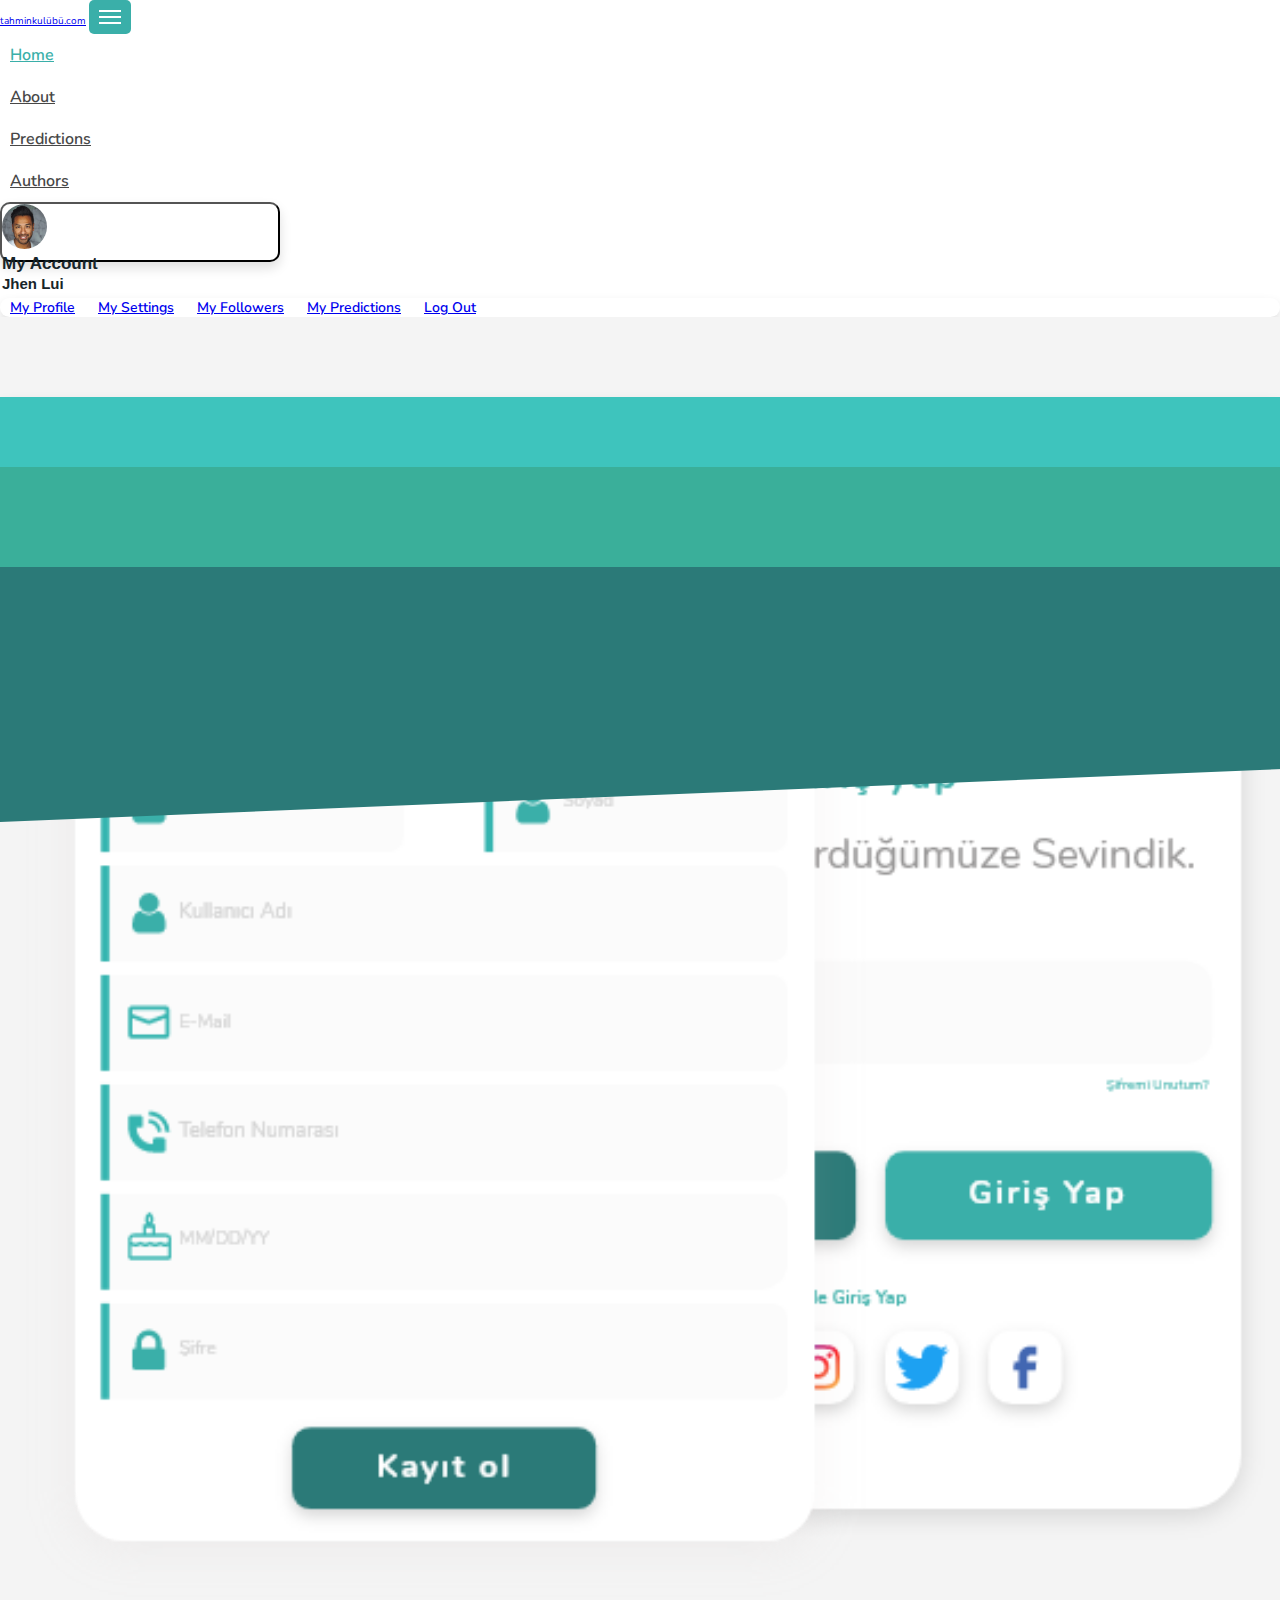
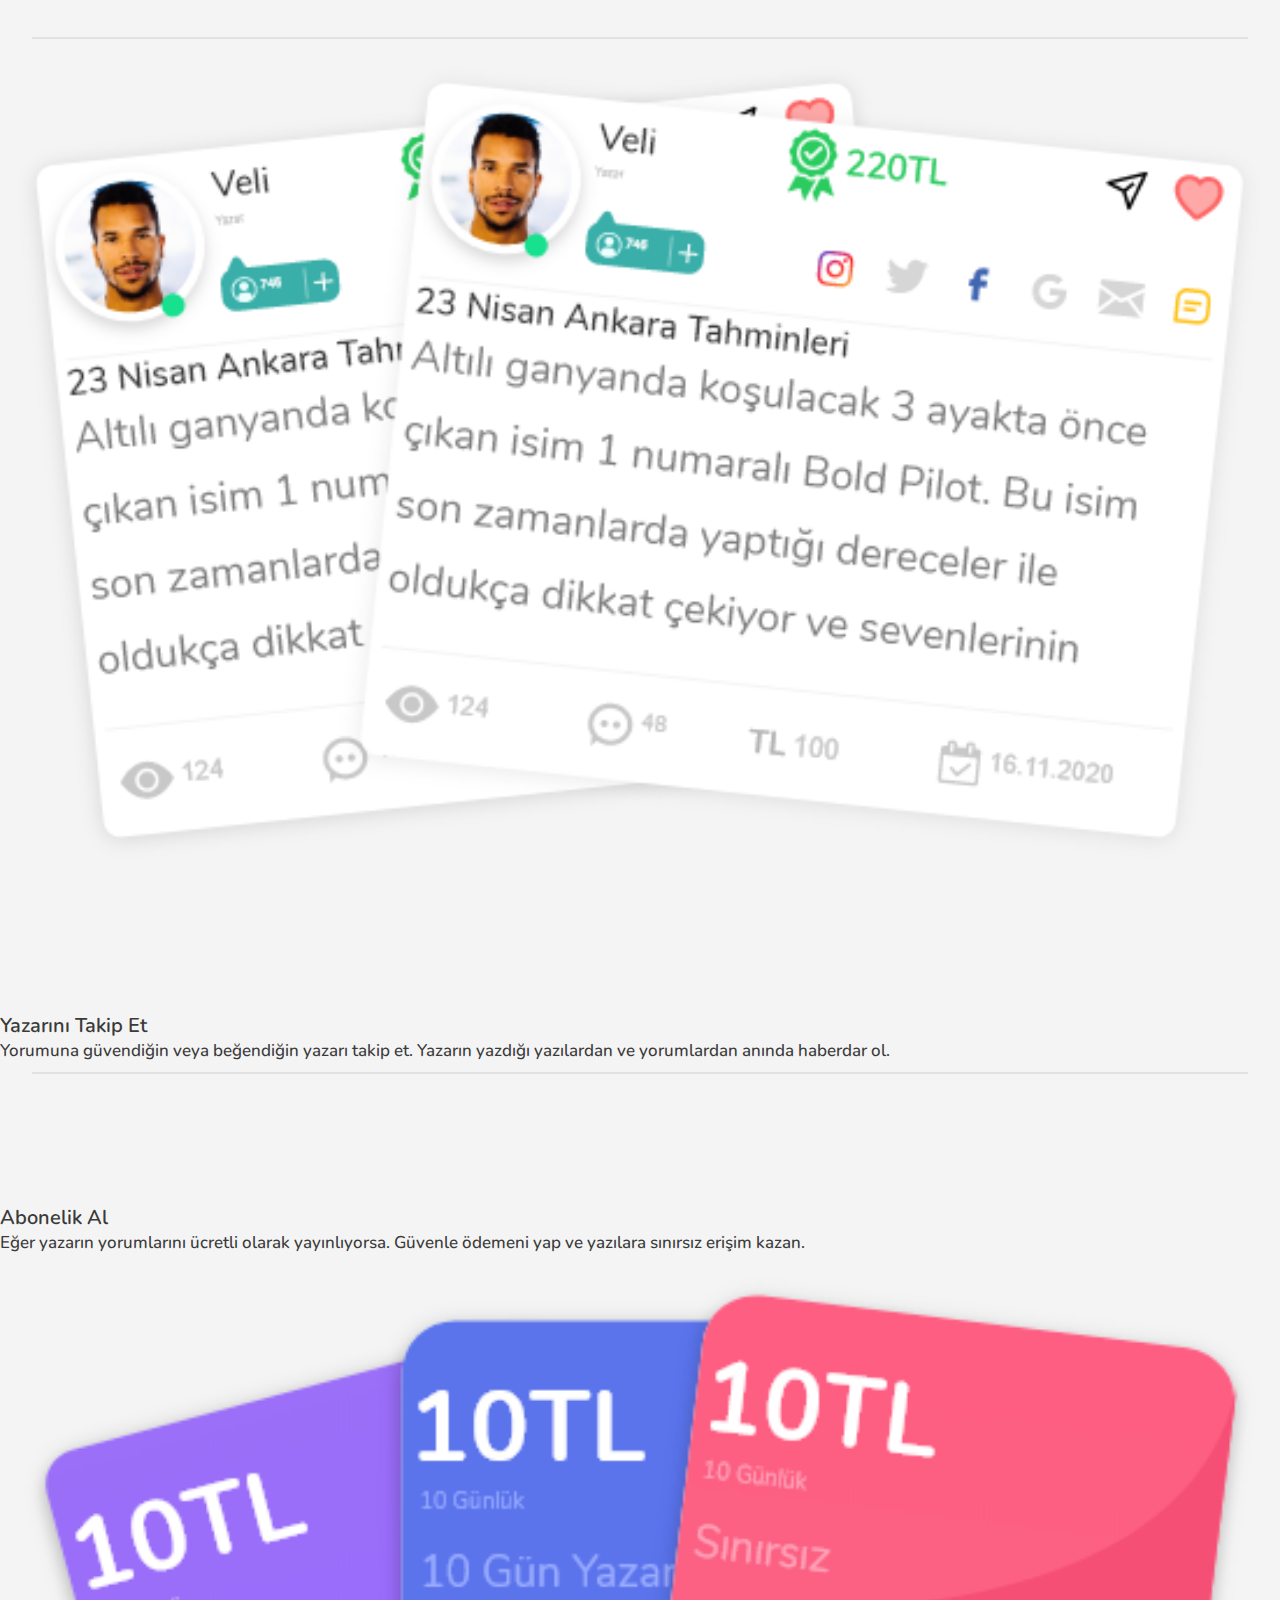
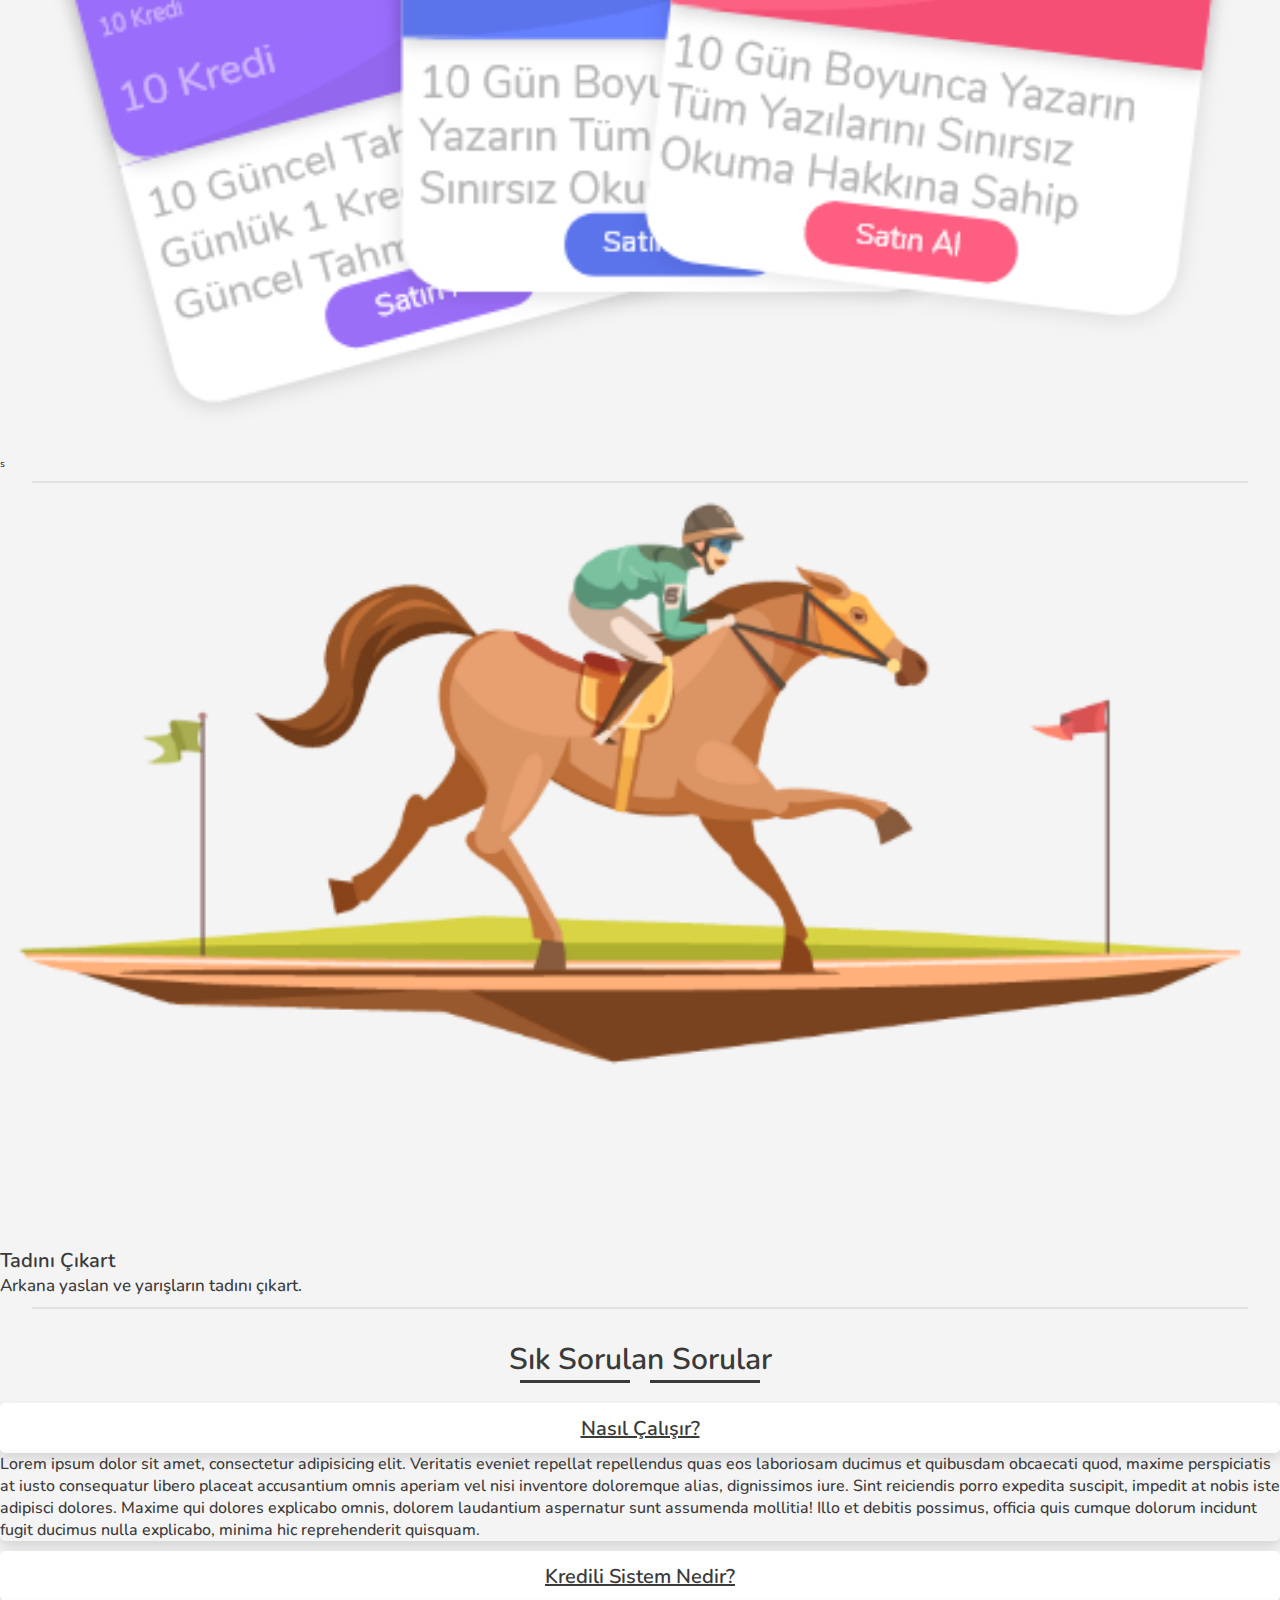
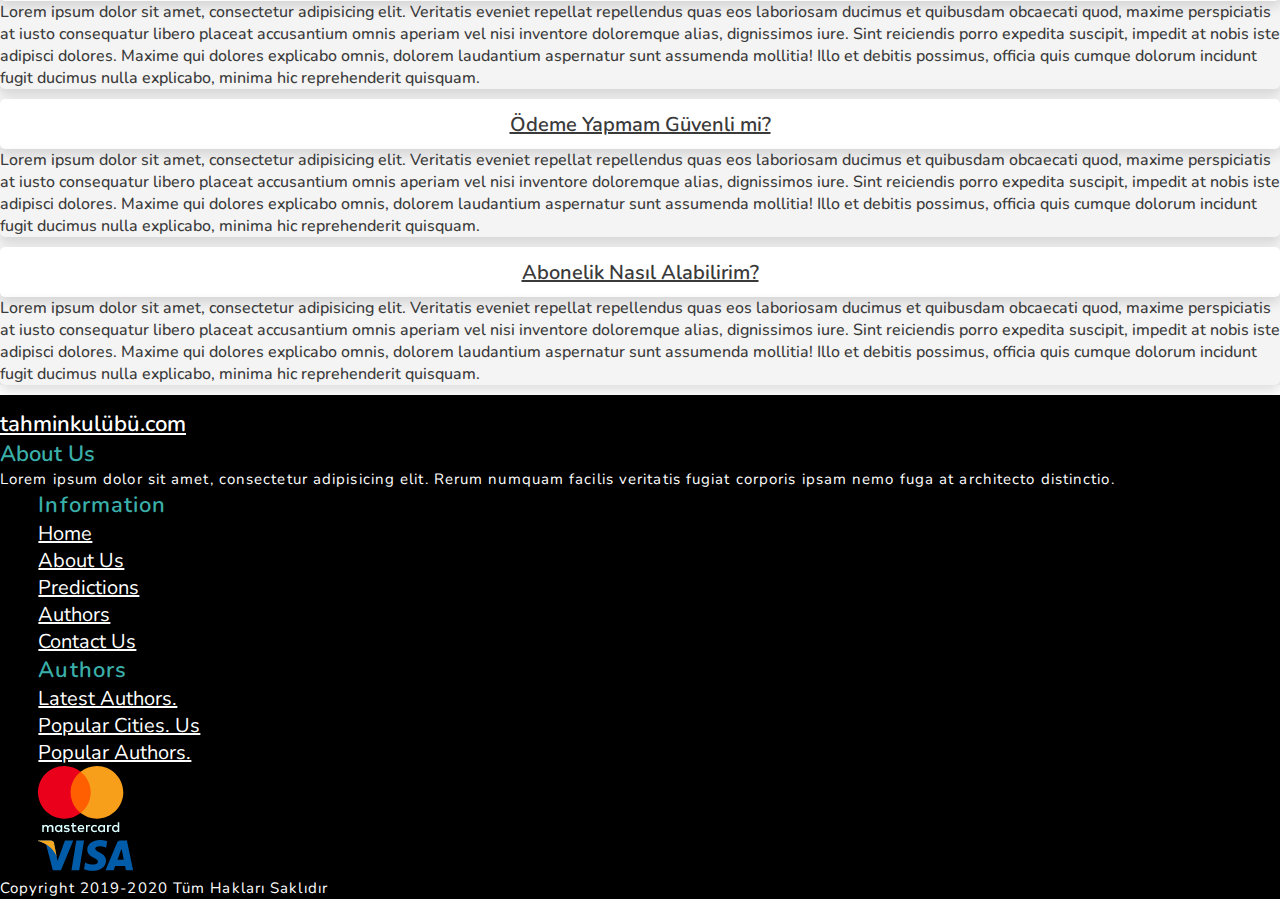
<file: html/howtowork.html>
<!DOCTYPE html>
<html lang="en">

<head>
    <meta charset="UTF-8">
    <title>Yeni Tahmin</title>
    <!--    Mobile Device-->
    <meta name="viewport" content="width=device-width, initial-scale=1, maximum-scale=1, user-scalable=no">

    <!-- Bootstrap CSS -->

    <link rel="stylesheet" href="https://cdn.jsdelivr.net/npm/bootstrap@4.5.3/dist/css/bootstrap.min.css" integrity="sha384-TX8t27EcRE3e/ihU7zmQxVncDAy5uIKz4rEkgIXeMed4M0jlfIDPvg6uqKI2xXr2" crossorigin="anonymous">

    <!--Navbar Css-->
    <link rel="stylesheet" href="../css/navbar.css">

    <!--Search Page CSS-->
    <link rel="stylesheet" href="../css/howtowork.css">

    <!--Card CSS-->
    <link rel="stylesheet" href="../css/card.css">

    <!--Footer CSS-->
    <link rel="stylesheet" href="../css/footer.css">

    <!--    Google Fonts-->

    <link href="https://fonts.googleapis.com/css2?family=Nunito:wght@200;300;400;600;700;800&display=swap" rel="stylesheet">

    <!--    Font Awesome-->

    <link rel="stylesheet" href="https://pro.fontawesome.com/releases/v5.10.0/css/all.css" integrity="sha384-AYmEC3Yw5cVb3ZcuHtOA93w35dYTsvhLPVnYs9eStHfGJvOvKxVfELGroGkvsg+p" crossorigin="anonymous" />


</head>

<body>

    <!--Navigation Bar-->
    <nav class="navbar navbar-expand-lg navbar-dark navbar-bg fixed-top bg-light">
        <!--Container-->
        <div class="container">
            <!--Logo-->
            <a class="navbar-brand my-2" href="#">tahminkulübü.com</a>
            <!--Responsive Menu-->
            <button class="navbar-toggler x" type="button" data-toggle="collapse" data-target="#navbars01" aria-controls="navbars01" aria-expanded="false" aria-label="Toggle navigation">
                <span class="icon-bar"></span>
                <span class="icon-bar"></span>
                <span class="icon-bar"></span>
            </button>

            <!--Navigation Menu Item-->

            <div class="collapse navbar-collapse" id="navbars01">

                <ul class="navbar-nav mx-auto my-2">

                    <li class="nav-item "><a class="nav-link mx-4 active" href="#">Home</a></li>

                    <li class="nav-item"><a class="nav-link mx-4" href="#">About</a></li>

                    <li class="nav-item"><a class="nav-link mx-4" href="#">Predictions</a></li>

                    <li class="nav-item"><a class="nav-link mx-4" href="#">Authors</a> </li>



                </ul>

                <!--Dropdown Menu Account-->
                <div class="dropdown d-flex">

                    <div class="account-icons float-right">
                        <a href="#"><i class="fas fa-bell mt-4 mr-3"></i></a>
                        <a href="#"><i class="fas fa-comment-alt"></i></a>
                    </div>
                    <button class="btn dropdown-toggle" type="button" id="dropdownMenuButton" data-toggle="dropdown" aria-haspopup="true" aria-expanded="false">

                        <!--Dropdown Image-->

                        <div class="account-img float-left p-2">
                            <img src="../img/face.jpg" alt="">
                        </div>

                        <!--Dropdown Account Text-->
                        <p class="d-inline-block mt-2">My Account
                            <br>

                            <span class="float-left">Jhen Lui </span>
                        </p>

                    </button>

                    <!--Dropdown Menu-->

                    <div class="dropdown-menu" aria-labelledby="dropdownMenuButton">
                        <a class="dropdown-item" href="#">My Profile</a>
                        <a class="dropdown-item" href="#">My Settings</a>
                        <a class="dropdown-item" href="#">My Followers</a>
                        <a class="dropdown-item" href="#">My Predictions</a>
                        <a class="dropdown-item" href="#">Log Out</a>
                    </div>


                </div>

                <!--Dropdown Menu Account-->

            </div>

            <!--Navigation Menu Item-->
        </div>
        <!--Container-->
    </nav>
    <!--Navigation Bar-->

    <!--How To Work-->
    <section>
        <div class="bg1"></div>
        <div class="bg2"></div>
        <div class="bg3"></div>
        <!--Container-->
        <div class="container">
            <!--Row-->
            <div class="row">
                <!--Nasıl Çalışır-->
                <div class="col-12 col-sm-12 col-md-12 col-lg-12 mt-3" style="z-index: 9;">
                    <div class="howtowork">
                        <h3>Nasıl Çalışır</h3>
                    </div>
                </div>
                <!--Üye Ol-->
                <div class="col-12 col-sm-12 col-md-6 col-lg-6 float-left register">
                    <!--Register Text-->
                    <div class="register-heading float-left">
                        <h3 class="d-inline-block">Üye Ol</h3>
                        <p class="mb-0">
                            tahminkulubu.com'a ücretsiz bir şekilde üye ol ve fırsatları yakala.
                        </p>
                    </div>
                </div>
                <!--Üye Ol Image-->
                <div class="col-12 col-sm-12 col-md-6 col-lg-6 float-right register mt-4">
                    <!--Image-->
                    <div class="img float-right">
                        <img src="../img/howtowork-login.png" alt="">
                    </div>
                </div>
                <div class="line-bg"></div>
                <!--Yazarı Takip Et Image-->
                <div class="col-12 col-sm-12 col-md-6 col-lg-6 float-left mt-4">
                    <!--Image-->
                    <div class="img float-left mb-5">
                        <img src="../img/howtowors-authors.png" alt="">
                    </div>
                </div>
                <!--Yazarı Takip Et-->
                <div class="col-12 col-sm-12 col-md-6 col-lg-6 float-left">
                    <!--Register Text-->
                    <div class="authors-heading float-left">
                        <h3 class="d-inline-block">Yazarını Takip Et</h3>
                        <p class="mb-0">
                            Yorumuna güvendiğin veya beğendiğin yazarı takip et. Yazarın yazdığı yazılardan ve yorumlardan anında haberdar ol.
                        </p>
                    </div>
                </div>
                <div class="line-bg"></div>
                <!--Abonelik-->
                <div class="col-12 col-sm-12 col-md-6 col-lg-6 float-left register">
                    <!--Register Text-->
                    <div class="authors-heading float-left">
                        <h3 class="d-inline-block">Abonelik Al</h3>
                        <p class="mb-0">
                            Eğer yazarın yorumlarını ücretli olarak yayınlıyorsa. Güvenle ödemeni yap ve yazılara sınırsız erişim kazan.
                        </p>
                    </div>
                </div>
                <!--Abonelik Image-->
                <div class="col-12 col-sm-12 col-md-6 col-lg-6 float-right register mt-4">
                    <!--Image-->
                    <div class="img float-right">
                        <img src="../img/abone.png" alt="">
                    </div>
                </div>
                s
                <div class="line-bg"></div>
                <!--Tadını Çıkart Image-->
                <div class="col-12 col-sm-12 col-md-6 col-lg-6 float-left">
                    <!--Image-->
                    <div class="img float-left">
                        <img src="../img/horse.png" alt="">
                    </div>
                </div>
                <!--Tadını Çıkart-->
                <div class="col-12 col-sm-12 col-md-6 col-lg-6 float-left">
                    <!--Tadını Çıkart Text-->
                    <div class="authors-heading float-left">
                        <h3 class="d-inline-block">Tadını Çıkart</h3>
                        <p class="mb-2">
                            Arkana yaslan ve yarışların tadını çıkart.
                        </p>
                    </div>
                </div>
                <div class="line-bg"></div>
                <!--Tadını Çıkart-->
                <!--Sık Sorulan Sorular Heading-->
                <div class="col-sm-12 popular-authors">
                    <!--Popular Authors Heading Start-->
                    <h3>Sık Sorulan Sorular</h3>
                    <!--Popular Authors Heading Fnish-->

                    <!--Popular Authors Star And Line Start-->
                    <div class="line">
                        <div class="line-1"></div>
                        <div class="authors-star">
                            <i class="fas fa-star fa-2x"></i>
                        </div>
                        <div class="line-2"></div>
                    </div>
                    <!--Popular Authors Star And Line Fnish-->

                </div>
                <!--Acordion-->
                <div class="col-12 col-sm-12 col-md-12 col-lg-12">
                    <!--Acordion-1-->
                    <div class="acordion1">
                        <p>
                            <a class="btn acordion-1-button" data-toggle="collapse" href="#collapseExample" role="button" aria-expanded="false" aria-controls="collapseExample">
                            Nasıl Çalışır?
                          </a>

                        </p>

                        <div class="collapse" id="collapseExample">
                            <div class="card card-body">
                                Lorem ipsum dolor sit amet, consectetur adipisicing elit. Veritatis eveniet repellat repellendus quas eos laboriosam ducimus et quibusdam obcaecati quod, maxime perspiciatis at iusto consequatur libero placeat accusantium omnis aperiam vel nisi inventore doloremque alias, dignissimos iure. Sint reiciendis porro expedita suscipit, impedit at nobis iste adipisci dolores. Maxime qui dolores explicabo omnis, dolorem laudantium aspernatur sunt assumenda mollitia! Illo et debitis possimus, officia quis cumque dolorum incidunt fugit ducimus nulla explicabo, minima hic reprehenderit quisquam.
                            </div>
                        </div>
                    </div>
                    <!--Acordion-1-->
                </div>
                <!--Acordion-2-->
                <div class="col-12 col-sm-12 col-md-12 col-lg-12">
                    <!--Acordion-1-->
                    <div class="acordion1">
                        <p>
                            <a class="btn acordion-1-button" data-toggle="collapse" href="#acordionExample-2" role="button" aria-expanded="false" aria-controls="acordionExample-2">
                            Kredili Sistem Nedir?
                          </a>

                        </p>

                        <div class="collapse" id="acordionExample-2">
                            <div class="card card-body">
                                Lorem ipsum dolor sit amet, consectetur adipisicing elit. Veritatis eveniet repellat repellendus quas eos laboriosam ducimus et quibusdam obcaecati quod, maxime perspiciatis at iusto consequatur libero placeat accusantium omnis aperiam vel nisi inventore doloremque alias, dignissimos iure. Sint reiciendis porro expedita suscipit, impedit at nobis iste adipisci dolores. Maxime qui dolores explicabo omnis, dolorem laudantium aspernatur sunt assumenda mollitia! Illo et debitis possimus, officia quis cumque dolorum incidunt fugit ducimus nulla explicabo, minima hic reprehenderit quisquam.
                            </div>
                        </div>
                    </div>
                    <!--Acordion-1-->
                </div>
                <!--Acordion-3-->
                <div class="col-12 col-sm-12 col-md-12 col-lg-12">
                    <!--Acordion-1-->
                    <div class="acordion1">
                        <p>
                            <a class="btn acordion-1-button" data-toggle="collapse" href="#acordionExample-3" role="button" aria-expanded="false" aria-controls="acordionExample-3">
                            Ödeme Yapmam Güvenli mi?
                          </a>

                        </p>

                        <div class="collapse" id="acordionExample-3">
                            <div class="card card-body">
                                Lorem ipsum dolor sit amet, consectetur adipisicing elit. Veritatis eveniet repellat repellendus quas eos laboriosam ducimus et quibusdam obcaecati quod, maxime perspiciatis at iusto consequatur libero placeat accusantium omnis aperiam vel nisi inventore doloremque alias, dignissimos iure. Sint reiciendis porro expedita suscipit, impedit at nobis iste adipisci dolores. Maxime qui dolores explicabo omnis, dolorem laudantium aspernatur sunt assumenda mollitia! Illo et debitis possimus, officia quis cumque dolorum incidunt fugit ducimus nulla explicabo, minima hic reprehenderit quisquam.
                            </div>
                        </div>
                    </div>
                    <!--Acordion-1-->
                </div>
                <!--Acordion-4-->
                <div class="col-12 col-sm-12 col-md-12 col-lg-12">
                    <!--Acordion-1-->
                    <div class="acordion1">
                        <p>
                            <a class="btn acordion-1-button" data-toggle="collapse" href="#acordionExample-4" role="button" aria-expanded="false" aria-controls="acordionExample-4">
                            Abonelik Nasıl Alabilirim?
                          </a>

                        </p>

                        <div class="collapse" id="acordionExample-4">
                            <div class="card card-body">
                                Lorem ipsum dolor sit amet, consectetur adipisicing elit. Veritatis eveniet repellat repellendus quas eos laboriosam ducimus et quibusdam obcaecati quod, maxime perspiciatis at iusto consequatur libero placeat accusantium omnis aperiam vel nisi inventore doloremque alias, dignissimos iure. Sint reiciendis porro expedita suscipit, impedit at nobis iste adipisci dolores. Maxime qui dolores explicabo omnis, dolorem laudantium aspernatur sunt assumenda mollitia! Illo et debitis possimus, officia quis cumque dolorum incidunt fugit ducimus nulla explicabo, minima hic reprehenderit quisquam.
                            </div>
                        </div>
                    </div>
                    <!--Acordion-1-->
                </div>
                <!--Acordion-4-->

            </div>
            <!--Row-->
        </div>
        <!--Container-->

    </section>






    <!--Footer-->
    <footer id="footer">
        <!--Container-->
        <div class="container">s
            <!--Row-->
            <div class="row">
                <!--Logo About Us Text-->
                <div class="col-lg-4 col-md-4 col-sm-12 mt-5 footer-responsive">
                    <a href="#" class="footer-logo">tahminkulübü.com</a>
                    <h3 class="mt-5">About Us</h3>
                    <p class="pr-5">Lorem ipsum dolor sit amet, consectetur adipisicing elit. Rerum numquam facilis veritatis fugiat corporis ipsam nemo fuga at architecto distinctio.</p>
                </div>

                <!--Information-->
                <div class="col-lg-4 col-md-4 col-sm-12 mt-5 mb-5 footer-responsive footer-margin">

                    <h3 class="footer-information">Information</h3>

                    <ul class="mt-5">
                        <li class="mb-2"><a href="#">Home</a></li>
                        <li class="my-2"><a href="#">About Us</a></li>
                        <li class="my-2"><a href="#">Predictions</a></li>
                        <li class="my-2"><a href="#">Authors</a></li>
                        <li class="mt-2"><a href="#">Contact Us</a></li>
                    </ul>



                </div>

                <!--Authors -->

                <div class="col-lg-4- col-md-4 col-sm-12 mt-5 mb-5 footer-responsive footer-margin">

                    <h3 class="footer-information">Authors</h3>

                    <ul class="mt-5">
                        <li class="mb-2"><a href="#">Latest Authors.</a></li>
                        <li class="my-2"><a href="#">Popular Cities. Us</a></li>
                        <li class="my-2"><a href="#">Popular Authors.</a></li>
                        <li class="my-5 mr-4 mb-3"><img src="../img/master.png" alt=""></li>
                        <li class="my-5 mr-4 mb-3"><img src="../img/VISA.png" alt=""></li>

                    </ul>

                </div>

                <!--Copyright-->
                <div class="col-sm-12 col-md-12 col-lg-12">
                    <div class="copyright text-center d-flex justify-content-center">
                        <i class="far fa-copyright fa-2x mx-3"></i>
                        <p>Copyright 2019-2020 Tüm Hakları Saklıdır</p>
                    </div>
                </div>
            </div>
            <!--Row-->
        </div>
        <!--Container-->
    </footer>
    <!--Footer-->


    <!--Script-->

    <script src="https://code.jquery.com/jquery-3.5.1.slim.min.js" integrity="sha384-DfXdz2htPH0lsSSs5nCTpuj/zy4C+OGpamoFVy38MVBnE+IbbVYUew+OrCXaRkfj" crossorigin="anonymous"></script>
    <script src="https://cdn.jsdelivr.net/npm/bootstrap@4.5.3/dist/js/bootstrap.bundle.min.js" integrity="sha384-ho+j7jyWK8fNQe+A12Hb8AhRq26LrZ/JpcUGGOn+Y7RsweNrtN/tE3MoK7ZeZDyx" crossorigin="anonymous"></script>

    <script src="../js/script.js"></script>

</body>

</html>
</file>
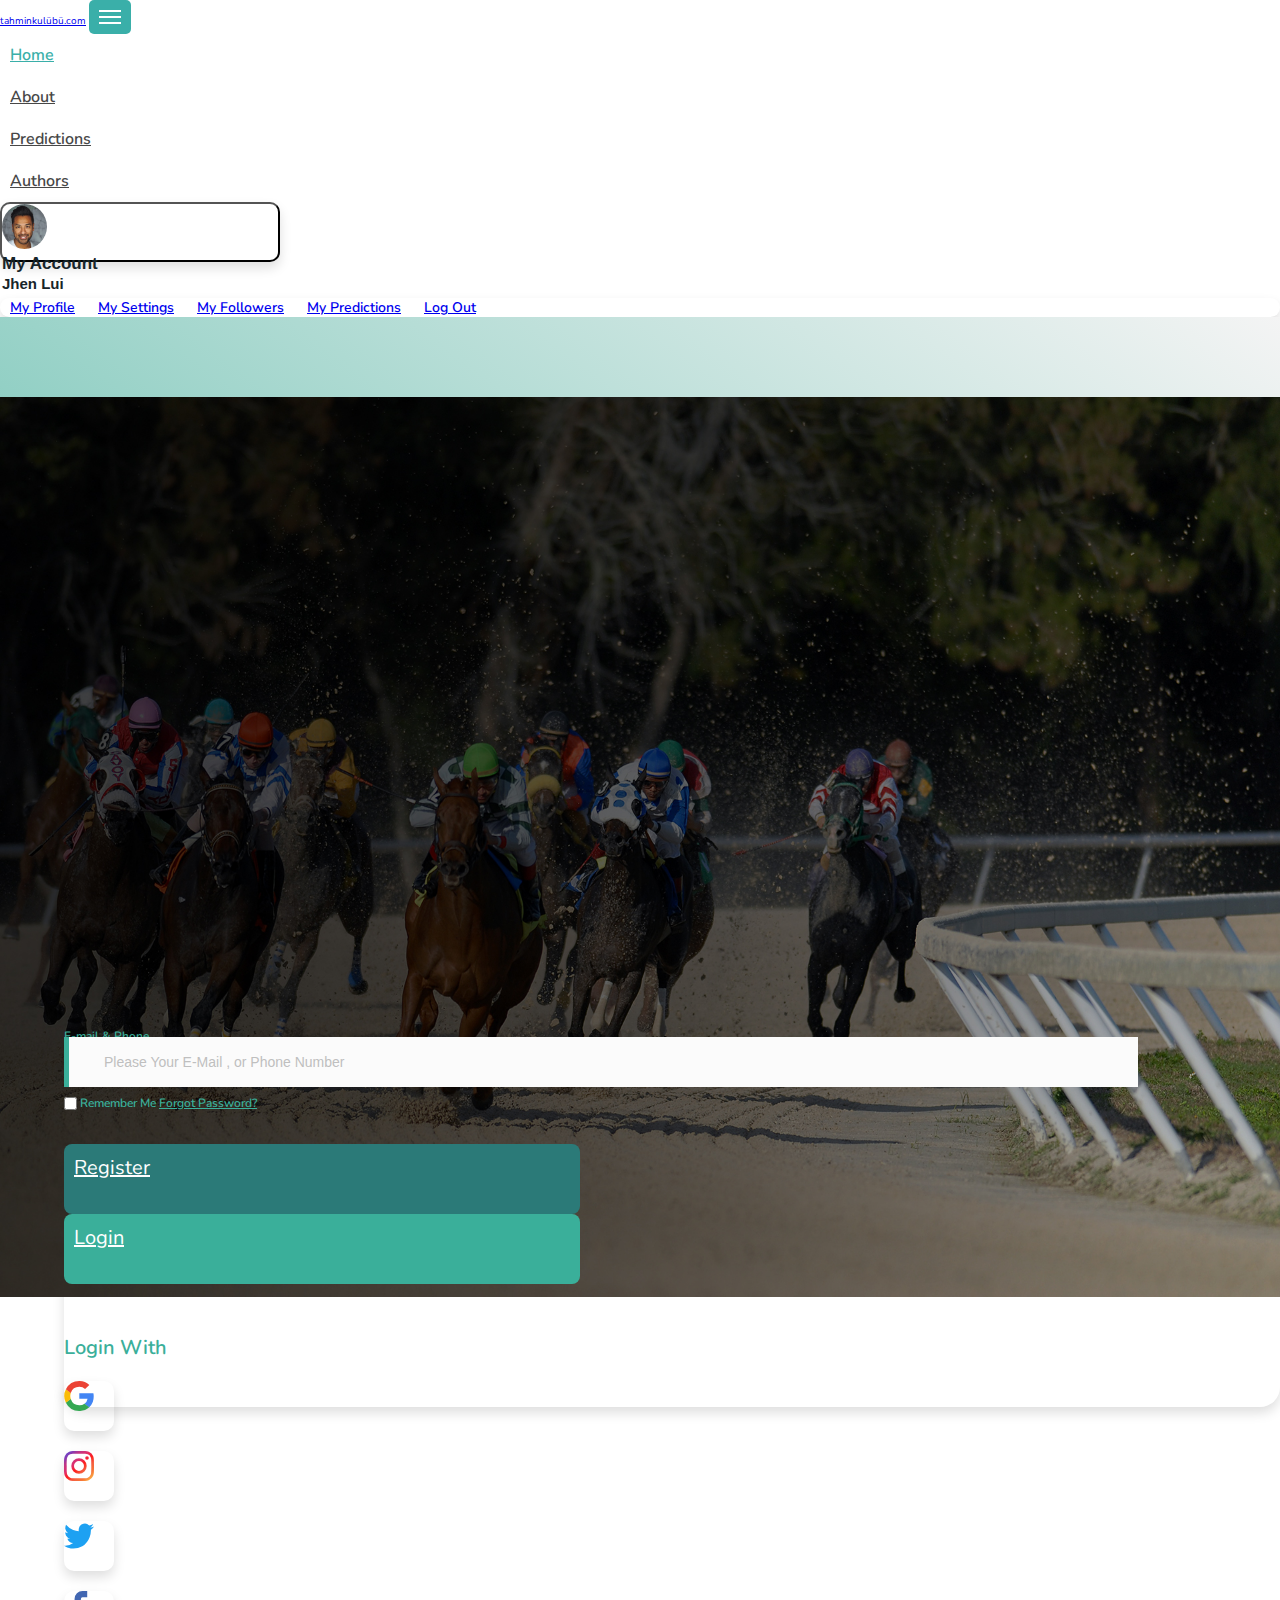
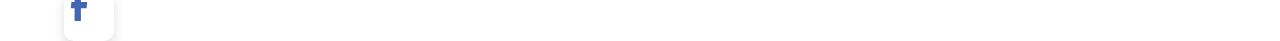
<file: html/login-page.html>
<!DOCTYPE html>
<html lang="en">

<head>
    <meta charset="UTF-8">
    <title>Arama Sayfası</title>
    <!--    Mobile Device-->
    <meta name="viewport" content="width=device-width, initial-scale=1, maximum-scale=1, user-scalable=no">

    <!-- Bootstrap CSS -->

    <link rel="stylesheet" href="https://cdn.jsdelivr.net/npm/bootstrap@4.5.3/dist/css/bootstrap.min.css" integrity="sha384-TX8t27EcRE3e/ihU7zmQxVncDAy5uIKz4rEkgIXeMed4M0jlfIDPvg6uqKI2xXr2" crossorigin="anonymous">
    
     <!--Navbar Css-->
    <link rel="stylesheet" href="../css/navbar.css">

    <!--Search Page CSS-->
    <link rel="stylesheet" href="../css/Login-Page-Css/login-register.css">
    
    <!--Input Style Css-->
    <link rel="stylesheet" href="../css/Login-Page-Css/input.css">
    
    <!--Footer CSS-->
    <link rel="stylesheet" href="../css/footer.css">

    <!--    Google Fonts-->

    <link href="https://fonts.googleapis.com/css2?family=Nunito:wght@200;300;400;600;700;800&display=swap" rel="stylesheet">

    <!--    Font Awesome-->

    <link rel="stylesheet" href="https://pro.fontawesome.com/releases/v5.10.0/css/all.css" integrity="sha384-AYmEC3Yw5cVb3ZcuHtOA93w35dYTsvhLPVnYs9eStHfGJvOvKxVfELGroGkvsg+p" crossorigin="anonymous" />
    
</head>

<body>

    <!--Navigation Bar-->
    <nav class="navbar navbar-expand-lg navbar-dark navbar-bg fixed-top bg-light">
        <!--Container-->
        <div class="container">
            <!--Logo-->
            <a class="navbar-brand my-2" href="#">tahminkulübü.com</a>
            <!--Responsive Menu-->
            <button class="navbar-toggler x" type="button" data-toggle="collapse" data-target="#navbars01" aria-controls="navbars01" aria-expanded="false" aria-label="Toggle navigation">
                <span class="icon-bar"></span>
                <span class="icon-bar"></span>
                <span class="icon-bar"></span>
            </button>

            <!--Navigation Menu Item-->

            <div class="collapse navbar-collapse" id="navbars01">

                <ul class="navbar-nav mx-auto my-2">

                    <li class="nav-item "><a class="nav-link mx-4 active" href="#">Home</a></li>

                    <li class="nav-item"><a class="nav-link mx-4" href="#">About</a></li>

                    <li class="nav-item"><a class="nav-link mx-4" href="#">Predictions</a></li>

                    <li class="nav-item"><a class="nav-link mx-4" href="#">Authors</a> </li>



                </ul>

                <!--Dropdown Menu Account-->
                <div class="dropdown d-flex">

                    <div class="account-icons float-right">
                        <a href="#"><i class="fas fa-bell mt-4 mr-3"></i></a>
                        <a href="#"><i class="fas fa-comment-alt"></i></a>
                    </div>
                    <button class="btn dropdown-toggle" type="button" id="dropdownMenuButton" data-toggle="dropdown" aria-haspopup="true" aria-expanded="false">

                        <!--Dropdown Image-->

                        <div class="account-img float-left p-2">
                            <img src="../img/face.jpg" alt="">
                        </div>

                        <!--Dropdown Account Text-->
                        <p class="d-inline-block mt-2">My Account
                            <br>

                            <span class="float-left">Jhen Lui </span>
                        </p>

                    </button>

                    <!--Dropdown Menu-->

                    <div class="dropdown-menu" aria-labelledby="dropdownMenuButton">
                        <a class="dropdown-item" href="#">My Profile</a>
                        <a class="dropdown-item" href="#">My Settings</a>
                        <a class="dropdown-item" href="#">My Followers</a>
                        <a class="dropdown-item" href="#">My Predictions</a>
                        <a class="dropdown-item" href="#">Log Out</a>
                    </div>


                </div>

                <!--Dropdown Menu Account-->

            </div>

            <!--Navigation Menu Item-->
        </div>
        <!--Container-->
    </nav>
    <!--Navigation Bar-->
    
    <!--Login Page-->
    <section class="login-page gradient">
       <!--Background Image-->
       <div class="background">
           <img src="../img/login.jpg" alt="">
       </div>
        <!--Container-->
        <div class="container">
            <!--Row-->
            <div class="row">
                <!--İmage Screen Layout-->
                <div class="col-12 col-sm-12 col-md-12 col-lg-6 responsive-close">
                <!--Left Heading - Text-->
                   <div class="login-heading-left">
                    <h1>Heading</h1>
                    <p>Lorem ipsum dolor sit amet, consectetur adipisicing elit. Nemo quas sit, voluptas eligendi. Fuga repellat ipsam tenetur. Repellat, odio?</p>
                    <div class="d-flex align-items-center">
                        <div class="circle d-inline-block float-left"></div>
                        <p class="mb-0 float-left ml-3">Lorem ipsum dolor sit amet.</p>
                    </div>
                    
                      <div class="d-flex align-items-center mt-2">
                        <div class="circle d-inline-block float-left"></div>
                        <p class="mb-0 float-left ml-3">Lorem ipsum dolor sit amet.</p>
                    </div>
                    
                      <div class="d-flex align-items-center mt-2">
                        <div class="circle d-inline-block float-left"></div>
                        <p class="mb-0 float-left ml-3">Lorem ipsum dolor sit amet.</p>
                    </div>
                    </div>
                        <!--Search-->
                    <form action="" class="search-form">
                            <div class="input-group justify-content-start">
                                 <!--Search-->
                                <input type="text" class="form-control" placeholder="Tahmin Ara.." name="search">
                            <!--Search Button-->
                            <div class="input-group-btn">
                                <!--Search Icon-->
                                <button class="btn btn-default home-page-search" type="submit">
                                    <i class="fas fa-search fa-2x"></i>
                                </button>
                            </div>
                             <!--Search Button Fnish-->
                            
                            
                           </div>

                    </form>
                    
                    
                </div>
   
                <!--Login Section-->
                <div class="col-12 col-sm-12 col-md-12 col-lg-6 d-flex">
                    <!--Login Account-->
                    <div class="login-account ">
                        <!--Login Heading-->
                        <div class="login-heading text-center">
                            <h3>Login Account</h3>
                        </div>
                         <!--Login Comment-->
                        <div class="login-comment text-center">
                            <p class="mb-0">We Are Nice To See You Again.</p>
                            <p class="mb-0 mt-2">Don't You Have An Account? <a href="#">Register Now</a></p>
                        </div>
                        
                        <!--Login User Input-->
                      <form action="" class="mx-auto">
                         <!--Login Input User-->
                         <div class="form-group mb-0">
                           <label for="" class="d-flex">E-mail & Phone</label>
                            <!--User Icon-->
                            <div class="background-line d-inline-block">
                                <i class="fas fa-user"></i>
                            </div>
                            <!--Input-->
                            <input type="e-mail" id="inputEmail" class="login" placeholder="Please Your E-Mail , or Phone Number" required autofocus>
                            <!--Checkbox-->
                            <input type="checkbox" class="checkbox" id="checkbox-1">
                            <label for="checkbox-1" class="mb-0"> Remember Me</label>
                            <a href="#" class="float-right">Forgot Password?</a>
                            <!--Checkbox Fnish-->
                        </div>
                        
             
                        
                        <!--Register Button-->
                         <div class="register-button text-center float-left">
                             <a href="#">Register</a>
                         </div>
                         <!--Register Button-->
                         <!--Login Button-->
                         <div class="login-button text-center float-right">
                             <a href="#">Login</a>
                         </div>
                         <!--Login Button-->
                         <!--With Login-->
                         <div class="with-login">
                        <!--With Heading-->
                            <h4 class="text-center">Login With</h4>
                            <!--Social Media Input-->
                            <div class="social-media-box d-flex justify-content-center">
                            <!--Google-->
                            <div class="login-box d-flex justify-content-center align-items-center mx-3">
                              <a href="#">  <img src="../img/login-google.svg" alt=""></a>
                            </div>
                            <!--Instagram-->
                              <div class="login-box d-flex justify-content-center align-items-center mx-3">
                              <a href="#">  <img src="../img/instagram.svg" alt=""></a>
                            </div>
                            <!--Twitter -->
                            <div class="login-box d-flex justify-content-center align-items-center mx-3">
                              <a href="#">  <img src="../img/twitter.svg" alt=""></a>
                            </div>
                            <!--Facebook-->
                              <div class="login-box d-flex justify-content-center align-items-center mx-3">
                              <a href="#">  <img src="../img/facebook.svg" alt=""></a>
                            </div>
                            <!--Facebook-->
                
                            </div>
                            <!--Social Media Input-->
                            
                        </div>
                         <!--With Login-->
                      
                  
                      </form>
                      <!--Login Input User Fnish-->
                      
                    </div>
                    <!--Login Account-->
                </div>
                <!--Login Section-->
                
            </div>
            <!--Row-->
        </div>
        <!--Container-->
        
    </section>
    <!--Login Page-->
    
    
    
    <!--Script-->

    <script src="https://code.jquery.com/jquery-3.5.1.slim.min.js" integrity="sha384-DfXdz2htPH0lsSSs5nCTpuj/zy4C+OGpamoFVy38MVBnE+IbbVYUew+OrCXaRkfj" crossorigin="anonymous"></script>
    <script src="https://cdn.jsdelivr.net/npm/bootstrap@4.5.3/dist/js/bootstrap.bundle.min.js" integrity="sha384-ho+j7jyWK8fNQe+A12Hb8AhRq26LrZ/JpcUGGOn+Y7RsweNrtN/tE3MoK7ZeZDyx" crossorigin="anonymous"></script>

    <script src="../js/script.js"></script>

</body></html>
</file>
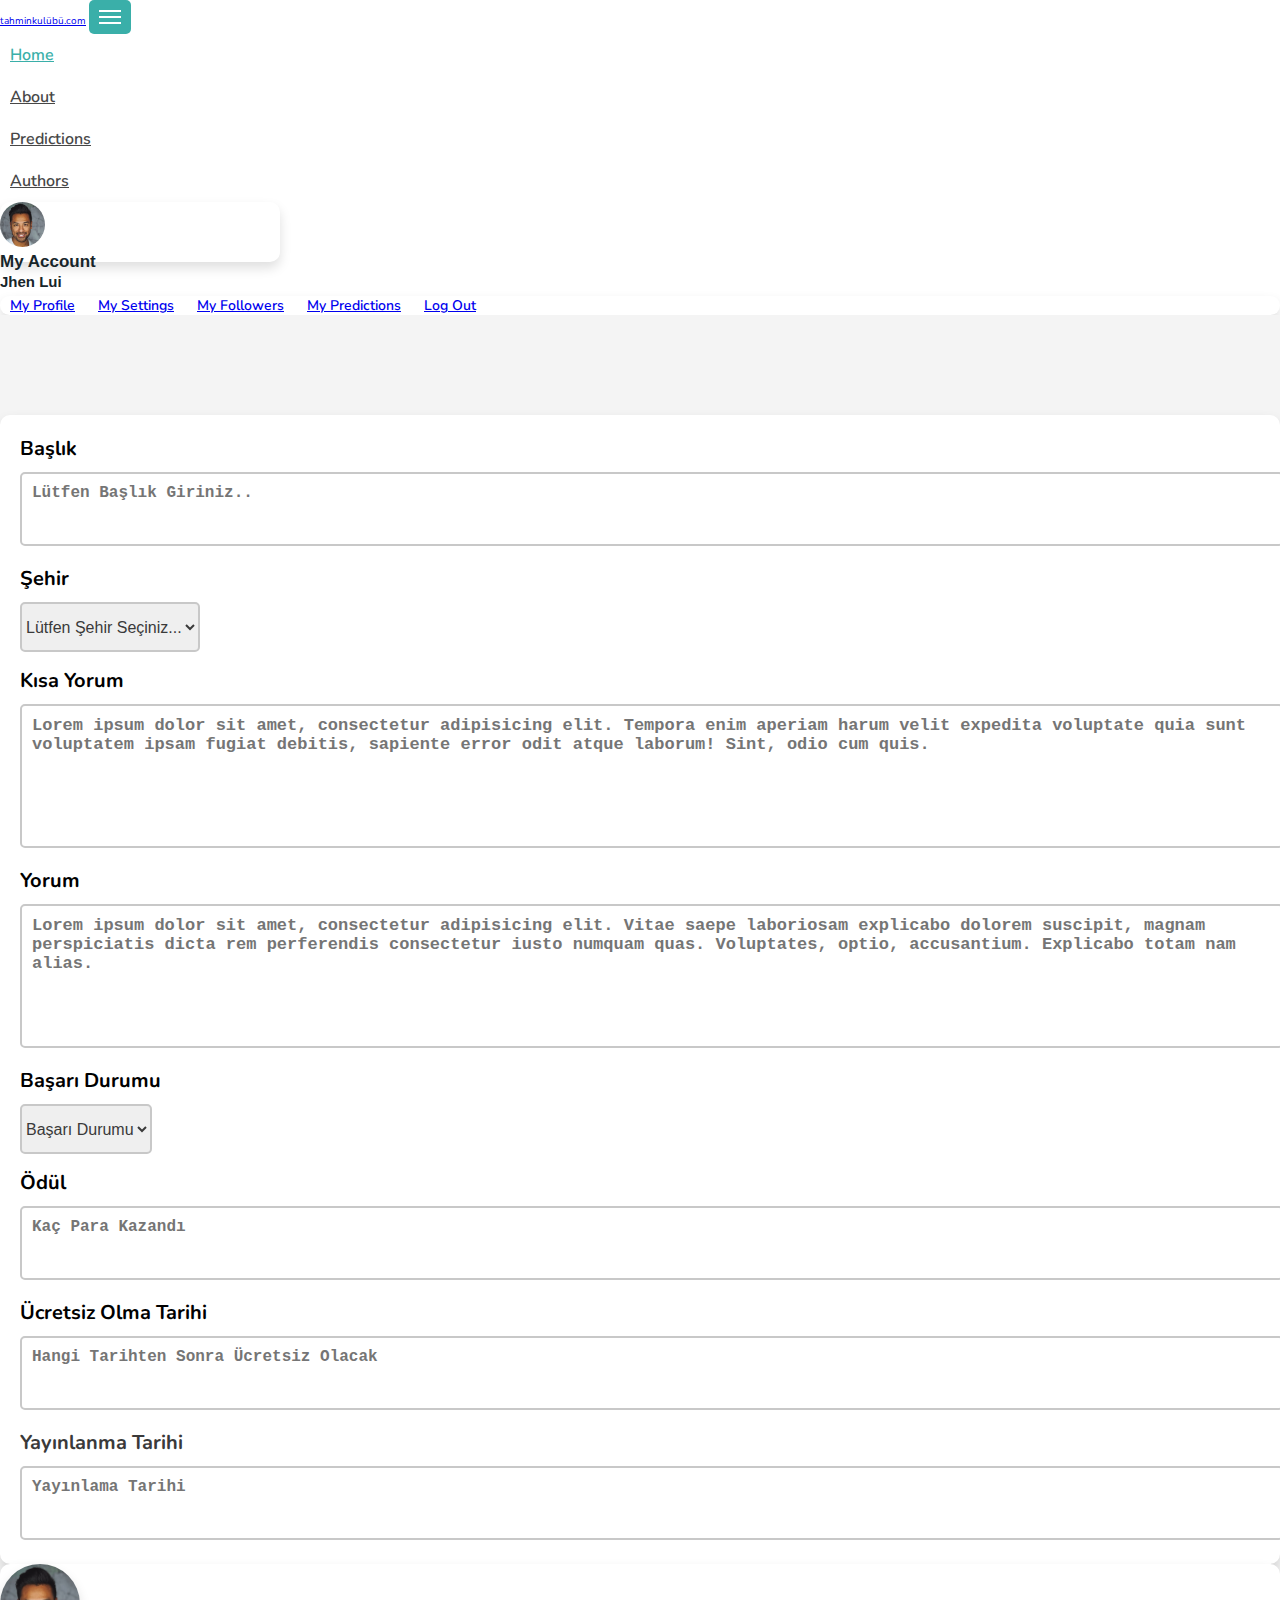
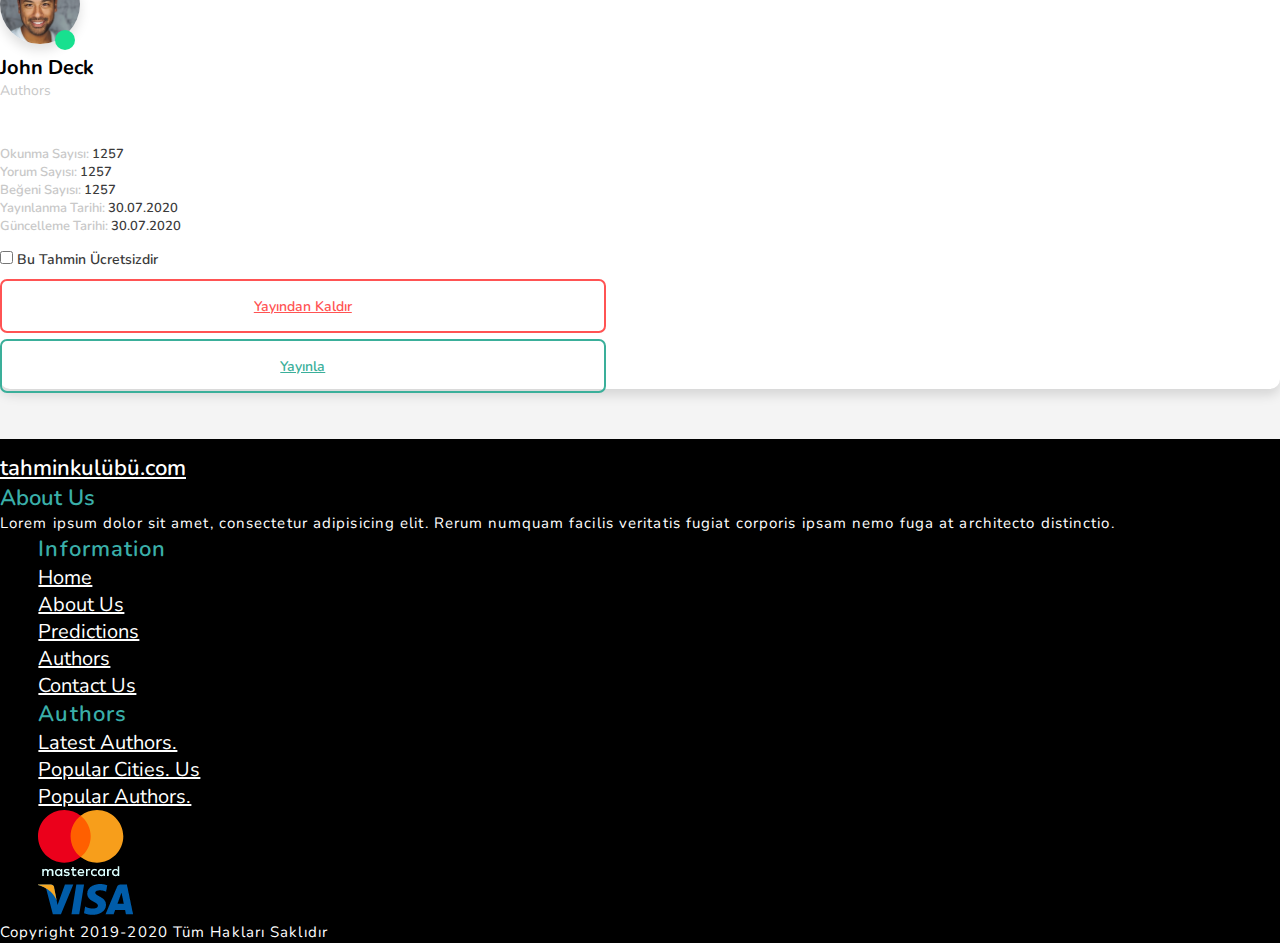
<file: html/new-guess.html>
<!DOCTYPE html>
<html lang="en">

<head>
    <meta charset="UTF-8">
    <title>Yeni Tahmin</title>
    <!--    Mobile Device-->
    <meta name="viewport" content="width=device-width, initial-scale=1, maximum-scale=1, user-scalable=no">

    <!-- Bootstrap CSS -->

    <link rel="stylesheet" href="https://cdn.jsdelivr.net/npm/bootstrap@4.5.3/dist/css/bootstrap.min.css" integrity="sha384-TX8t27EcRE3e/ihU7zmQxVncDAy5uIKz4rEkgIXeMed4M0jlfIDPvg6uqKI2xXr2" crossorigin="anonymous">

    <!--Navbar Css-->
    <link rel="stylesheet" href="../css/navbar.css">

    <!--Search Page CSS-->
    <link rel="stylesheet" href="../css/newguess.css">

    <!--Card CSS-->
    <link rel="stylesheet" href="../css/card.css">

    <!--Footer CSS-->
    <link rel="stylesheet" href="../css/footer.css">

    <!--    Google Fonts-->

    <link href="https://fonts.googleapis.com/css2?family=Nunito:wght@200;300;400;600;700;800&display=swap" rel="stylesheet">

    <!--    Font Awesome-->

    <link rel="stylesheet" href="https://pro.fontawesome.com/releases/v5.10.0/css/all.css" integrity="sha384-AYmEC3Yw5cVb3ZcuHtOA93w35dYTsvhLPVnYs9eStHfGJvOvKxVfELGroGkvsg+p" crossorigin="anonymous" />


</head>

<body>

    <!--Navigation Bar-->
    <nav class="navbar navbar-expand-lg navbar-dark navbar-bg fixed-top bg-light">
        <!--Container-->
        <div class="container">
            <!--Logo-->
            <a class="navbar-brand my-2" href="#">tahminkulübü.com</a>
            <!--Responsive Menu-->
            <button class="navbar-toggler x" type="button" data-toggle="collapse" data-target="#navbars01" aria-controls="navbars01" aria-expanded="false" aria-label="Toggle navigation">
                <span class="icon-bar"></span>
                <span class="icon-bar"></span>
                <span class="icon-bar"></span>
            </button>

            <!--Navigation Menu Item-->

            <div class="collapse navbar-collapse" id="navbars01">

                <ul class="navbar-nav mx-auto my-2">

                    <li class="nav-item "><a class="nav-link mx-4 active" href="#">Home</a></li>

                    <li class="nav-item"><a class="nav-link mx-4" href="#">About</a></li>

                    <li class="nav-item"><a class="nav-link mx-4" href="#">Predictions</a></li>

                    <li class="nav-item"><a class="nav-link mx-4" href="#">Authors</a> </li>



                </ul>

                <!--Dropdown Menu Account-->
                <div class="dropdown d-flex">

                    <div class="account-icons float-right">
                        <a href="#"><i class="fas fa-bell mt-4 mr-3"></i></a>
                        <a href="#"><i class="fas fa-comment-alt"></i></a>
                    </div>
                    <button class="btn dropdown-toggle" type="button" id="dropdownMenuButton" data-toggle="dropdown" aria-haspopup="true" aria-expanded="false">

                        <!--Dropdown Image-->

                        <div class="account-img float-left p-2">
                            <img src="../img/face.jpg" alt="">
                        </div>

                        <!--Dropdown Account Text-->
                        <p class="d-inline-block mt-2">My Account
                            <br>

                            <span class="float-left">Jhen Lui </span>
                        </p>

                    </button>

                    <!--Dropdown Menu-->

                    <div class="dropdown-menu" aria-labelledby="dropdownMenuButton">
                        <a class="dropdown-item" href="#">My Profile</a>
                        <a class="dropdown-item" href="#">My Settings</a>
                        <a class="dropdown-item" href="#">My Followers</a>
                        <a class="dropdown-item" href="#">My Predictions</a>
                        <a class="dropdown-item" href="#">Log Out</a>
                    </div>


                </div>

                <!--Dropdown Menu Account-->

            </div>

            <!--Navigation Menu Item-->
        </div>
        <!--Container-->
    </nav>
    <!--Navigation Bar-->

    <!--BroadCast Section-->
    <section id="broadcast">
        <!--Container-->
        <div class="container">
            <!--Row-->
            <div class="row">
                <!--New Broadcast Section-->
                <div class="col-12 col-sm-12 col-md-12 col-lg-9">
                    <!--Broadcast-->
                    <div class="new-broadcast">
                        <!--Heading-->
                        <div class="heading">
                            <h3>Başlık

                                <!--Tooltip-->
                                <button type="button" class="" data-toggle="tooltip" data-placement="right" title="Lorem ipsum dolor sit amet, consectetur adipisicing elit">
                                    <i class="fas fa-question-circle"></i>
                                </button>
                                <!--Tooltip-->

                            </h3>
                            <div class="head-brd">

                                <textarea name="" id="" cols="" rows="" placeholder="Lütfen Başlık Giriniz.."></textarea>
                            </div>

                        </div>
                        <!--City-->
                        <div class="city">
                            <h4>Şehir
                                <!--Tooltip-->
                                <button type="button" class="" data-toggle="tooltip" data-placement="right" title="Lorem ipsum dolor sit amet, consectetur adipisicing elit">
                                    <i class="fas fa-question-circle"></i>
                                </button>
                                <!--Tooltip-->

                            </h4>
                            <div class="input-group mb-3">
                                <select class="custom-select" id="inputGroupSelect02">
                                    <option selected>Lütfen Şehir Seçiniz...</option>
                                    <option value="1">İstanbul</option>
                                    <option value="2">Kocaeli</option>
                                    <option value="3">İzmir</option>
                                </select>

                            </div>
                        </div>
                        <!--Comment Short-->
                        <div class="short-comment">
                            <h4>Kısa Yorum
                                <!--Tooltip-->
                                <button type="button" class="" data-toggle="tooltip" data-placement="right" title="Lorem ipsum dolor sit amet, consectetur adipisicing elit">
                                    <i class="fas fa-question-circle"></i>
                                </button>
                                <!--Tooltip-->
                            </h4>
                            <div class="comment-brd">

                                <textarea name="" id="" cols="" rows="" placeholder="Lorem ipsum dolor sit amet, consectetur adipisicing elit. Tempora enim aperiam harum velit expedita voluptate quia sunt voluptatem ipsam fugiat debitis, sapiente error odit atque laborum! Sint, odio cum quis."></textarea>
                            </div>
                        </div>
                        <!--Original Comment-->
                        <div class="original-comment">
                            <h4>Yorum
                                <!--Tooltip-->
                                <button type="button" class="" data-toggle="tooltip" data-placement="right" title="Lorem ipsum dolor sit amet, consectetur adipisicing elit">
                                    <i class="fas fa-question-circle"></i>
                                </button>
                                <!--Tooltip-->
                            </h4>
                            <div class="comment-brd">

                                <textarea name="" id="" cols="" rows="" placeholder="Lorem ipsum dolor sit amet, consectetur adipisicing elit. Vitae saepe laboriosam explicabo dolorem suscipit, magnam perspiciatis dicta rem perferendis consectetur iusto numquam quas. Voluptates, optio, accusantium. Explicabo totam nam alias."></textarea>

                            </div>
                        </div>
                        <!--Success Now-->
                        <div class="success-now">
                            <h4>Başarı Durumu
                                <!--Tooltip-->
                                <button type="button" class="" data-toggle="tooltip" data-placement="right" title="Lorem ipsum dolor sit amet, consectetur adipisicing elit">
                                    <i class="fas fa-question-circle"></i>
                                </button>
                                <!--Tooltip-->
                            </h4>
                            <div class="input-group mb-3">
                                <select class="custom-select" id="inputGroupSelect02">
                                    <option selected>Başarı Durumu</option>
                                    <option value="1">One</option>
                                    <option value="2">Two</option>
                                    <option value="3">Three</option>
                                </select>

                            </div>
                        </div>
                        <!--Award-->
                        <div class="award-guess">
                            <h4>Ödül
                                <!--Tooltip-->
                                <button type="button" class="" data-toggle="tooltip" data-placement="right" title="Lorem ipsum dolor sit amet, consectetur adipisicing elit">
                                    <i class="fas fa-question-circle"></i>
                                </button>
                                <!--Tooltip-->
                            </h4>
                            <div class="head-brd">


                                <textarea name="" id="" cols="" rows="" placeholder="Kaç Para Kazandı"></textarea>

                            </div>
                        </div>
                        <!--Free-->
                        <div class="free">
                            <h4>Ücretsiz Olma Tarihi
                                <!--Tooltip-->
                                <button type="button" class="" data-toggle="tooltip" data-placement="right" title="Lorem ipsum dolor sit amet, consectetur adipisicing elit">
                                    <i class="fas fa-question-circle"></i>
                                </button>
                                <!--Tooltip-->
                            </h4>
                            <div class="head-brd">

                                <textarea name="" id="" cols="" rows="" placeholder="Hangi Tarihten Sonra Ücretsiz Olacak"></textarea>

                            </div>
                        </div>
                        <!--Date-->
                        <div class="date">
                            <h4>Yayınlanma Tarihi
                                <!--Tooltip-->
                                <button type="button" class="" data-toggle="tooltip" data-placement="right" title="Lorem ipsum dolor sit amet, consectetur adipisicing elit">
                                    <i class="fas fa-question-circle"></i>
                                </button>
                                <!--Tooltip-->
                            </h4>
                            <div class="head-brd">

                                <textarea name="" id="" cols="" rows="" placeholder="Yayınlama Tarihi"></textarea>

                            </div>
                        </div>
                        <!--Date-->

                    </div>
                    <!--Broadcast-->
                </div>
                <!--New Broadcast Section-->

                <!--AuthorsCard Layout-->
                <div class="col-12 col-sm-12 col-md-12 col-lg-3">
                    <!--Authors Card-->
                    <div class="inf-broadcast float-right">
                        <!--Profile Card-->
                        <div class="detail-page-profile-card p-3">
                            <!--Profile Card Image-->
                            <div class="profile-card-img float-left mr-3">
                                <img src="../img/face.jpg" alt="">
                                <div class="profile-card-online-circle"></div>
                            </div>
                            <!--Profile Card User Name-->
                            <div class="user-name">
                                <h3 class="ml-5">John Deck</h3>
                                <small>Authors</small>
                            </div>
                            <!--Line-->
                            <div class="profile-line d-flex"></div>
                            <!--Text Info-->
                            <div class="profile-log">
                                <p>Okunma Sayısı: <span> 1257</span></p>
                                <p>Yorum Sayısı: <span> 1257</span></p>
                                <p>Beğeni Sayısı: <span> 1257</span></p>
                                <p>Yayınlanma Tarihi: <span>30.07.2020</span></p>
                                <p>Güncelleme Tarihi: <span>30.07.2020</span> </p>
                            </div>
                            <!--Free Info-->
                            <div class="input-checkbox">
                                <input type="checkbox">
                                <label class="form-check-label">Bu Tahmin Ücretsizdir</label>
                            </div>
                            <!--Button-->
                            <div class="button float-left">
                                <a href="#">Yayından Kaldır </a>
                            </div>
                            <!--Button-->
                            <div class="button-2 float-right">
                                <a href="#">Yayınla</a>
                            </div>
                        </div>
                        <!--Profile Card-->
                    </div>
                    <!--Authors Card-->
                </div>
                <!--AuthorsCard Layout-->
            </div>
            <!--Row-->
        </div>
        <!--Container-->

    </section>
    <!--BroadCast Section-->


    <!--Footer-->
    <footer id="footer">
        <!--Container-->
        <div class="container">s
            <!--Row-->
            <div class="row">
                <!--Logo About Us Text-->
                <div class="col-lg-4 col-md-4 col-sm-12 mt-5 footer-responsive">
                    <a href="#" class="footer-logo">tahminkulübü.com</a>
                    <h3 class="mt-5">About Us</h3>
                    <p class="pr-5">Lorem ipsum dolor sit amet, consectetur adipisicing elit. Rerum numquam facilis veritatis fugiat corporis ipsam nemo fuga at architecto distinctio.</p>
                </div>

                <!--Information-->
                <div class="col-lg-4 col-md-4 col-sm-12 mt-5 mb-5 footer-responsive footer-margin">

                    <h3 class="footer-information">Information</h3>

                    <ul class="mt-5">
                        <li class="mb-2"><a href="#">Home</a></li>
                        <li class="my-2"><a href="#">About Us</a></li>
                        <li class="my-2"><a href="#">Predictions</a></li>
                        <li class="my-2"><a href="#">Authors</a></li>
                        <li class="mt-2"><a href="#">Contact Us</a></li>
                    </ul>



                </div>

                <!--Authors -->

                <div class="col-lg-4- col-md-4 col-sm-12 mt-5 mb-5 footer-responsive footer-margin">

                    <h3 class="footer-information">Authors</h3>

                    <ul class="mt-5">
                        <li class="mb-2"><a href="#">Latest Authors.</a></li>
                        <li class="my-2"><a href="#">Popular Cities. Us</a></li>
                        <li class="my-2"><a href="#">Popular Authors.</a></li>
                        <li class="my-5 mr-4 mb-3"><img src="../img/master.png" alt=""></li>
                        <li class="my-5 mr-4 mb-3"><img src="../img/VISA.png" alt=""></li>

                    </ul>

                </div>

                <!--Copyright-->
                <div class="col-sm-12 col-md-12 col-lg-12">
                    <div class="copyright text-center d-flex justify-content-center">
                        <i class="far fa-copyright fa-2x mx-3"></i>
                        <p>Copyright 2019-2020 Tüm Hakları Saklıdır</p>
                    </div>
                </div>
            </div>
            <!--Row-->
        </div>
        <!--Container-->
    </footer>
    <!--Footer-->


    <!--Script-->

    <script src="https://code.jquery.com/jquery-3.5.1.slim.min.js" integrity="sha384-DfXdz2htPH0lsSSs5nCTpuj/zy4C+OGpamoFVy38MVBnE+IbbVYUew+OrCXaRkfj" crossorigin="anonymous"></script>
    <script src="https://cdn.jsdelivr.net/npm/bootstrap@4.5.3/dist/js/bootstrap.bundle.min.js" integrity="sha384-ho+j7jyWK8fNQe+A12Hb8AhRq26LrZ/JpcUGGOn+Y7RsweNrtN/tE3MoK7ZeZDyx" crossorigin="anonymous"></script>

    <script src="../js/script.js"></script>

</body></html>
</file>
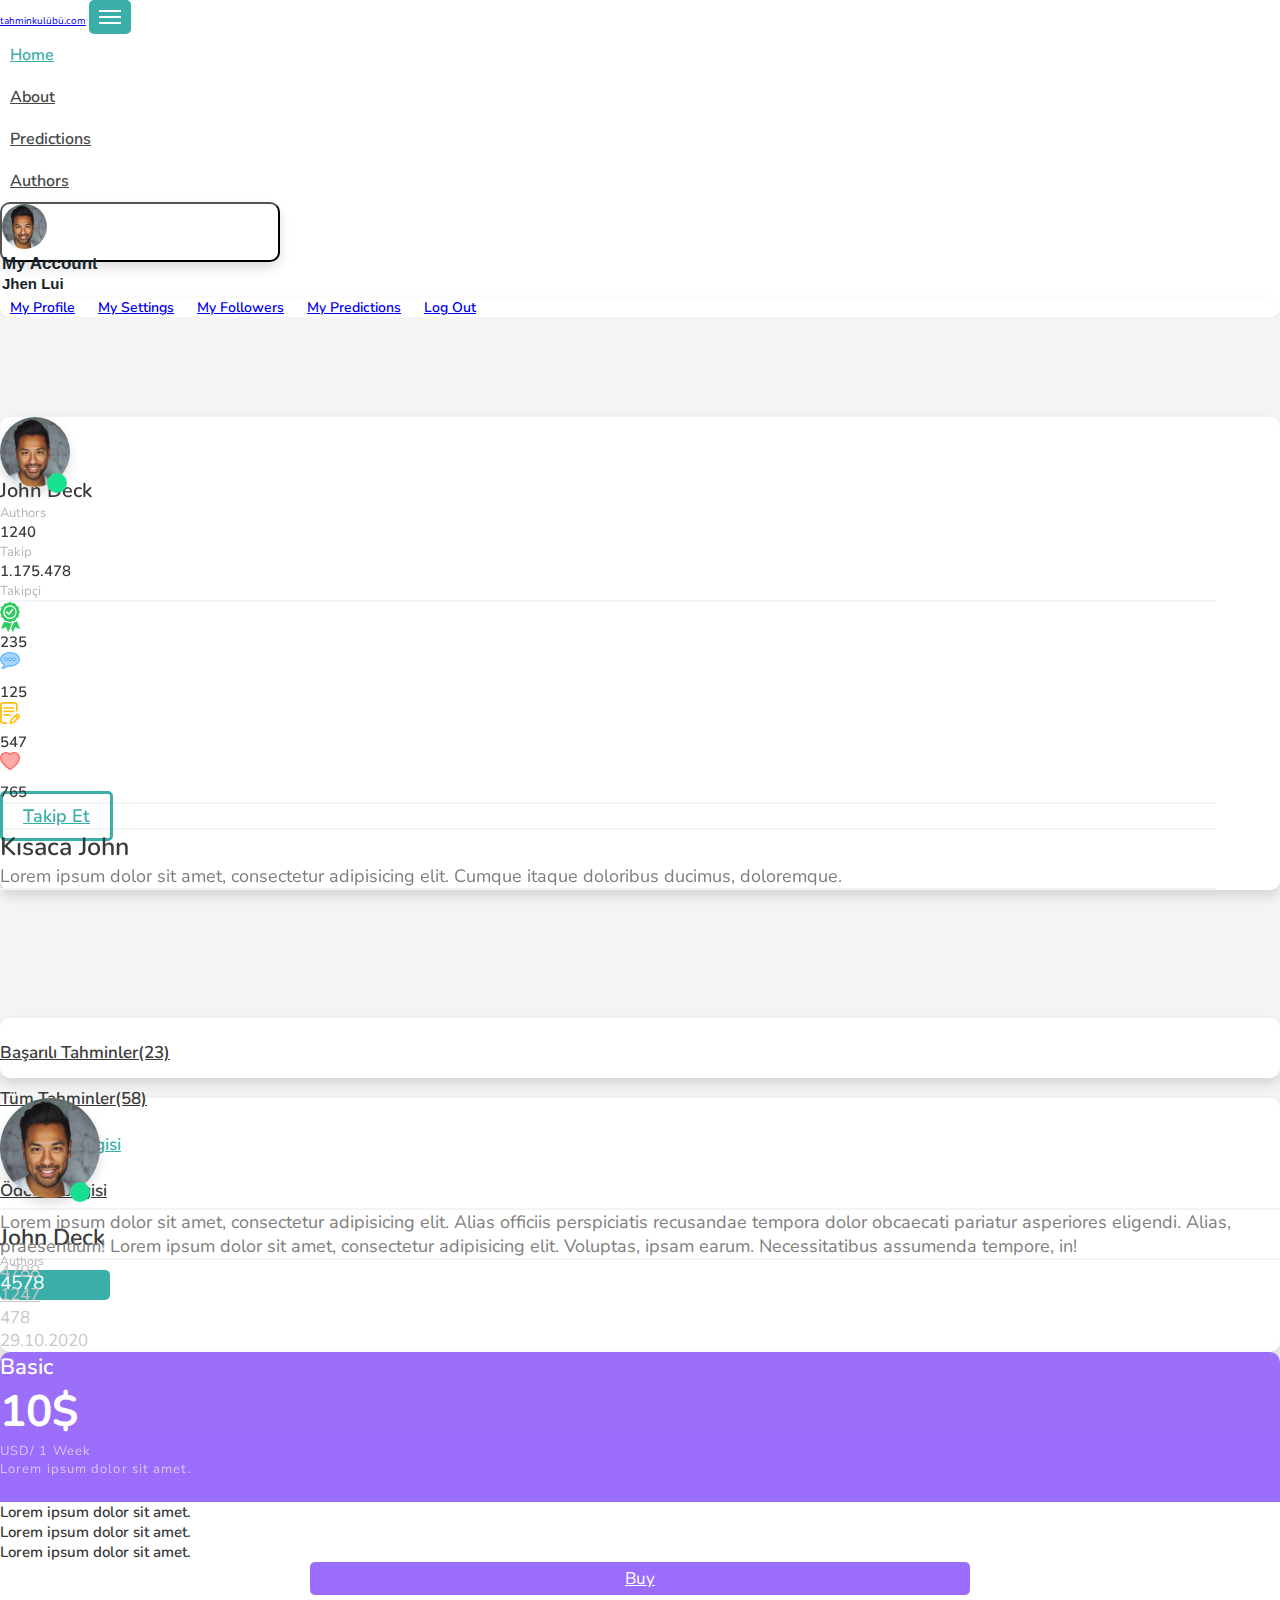
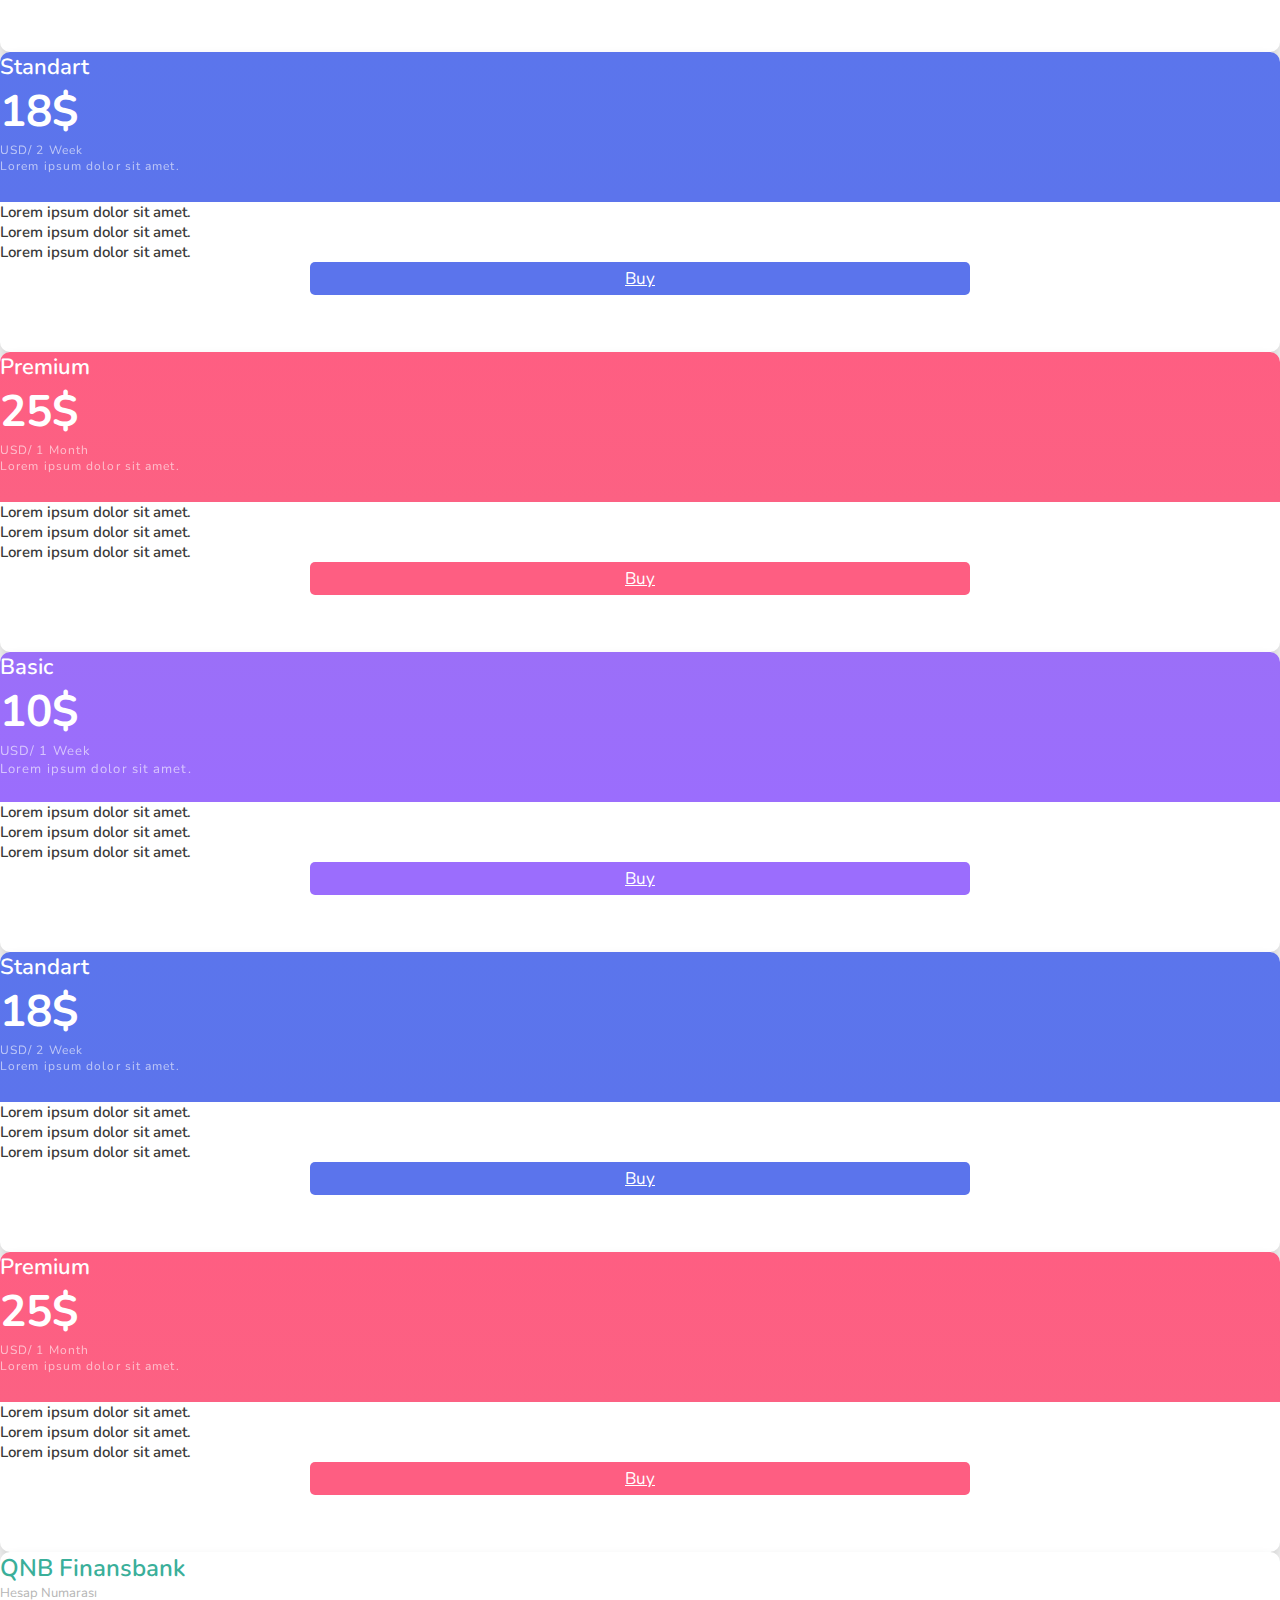
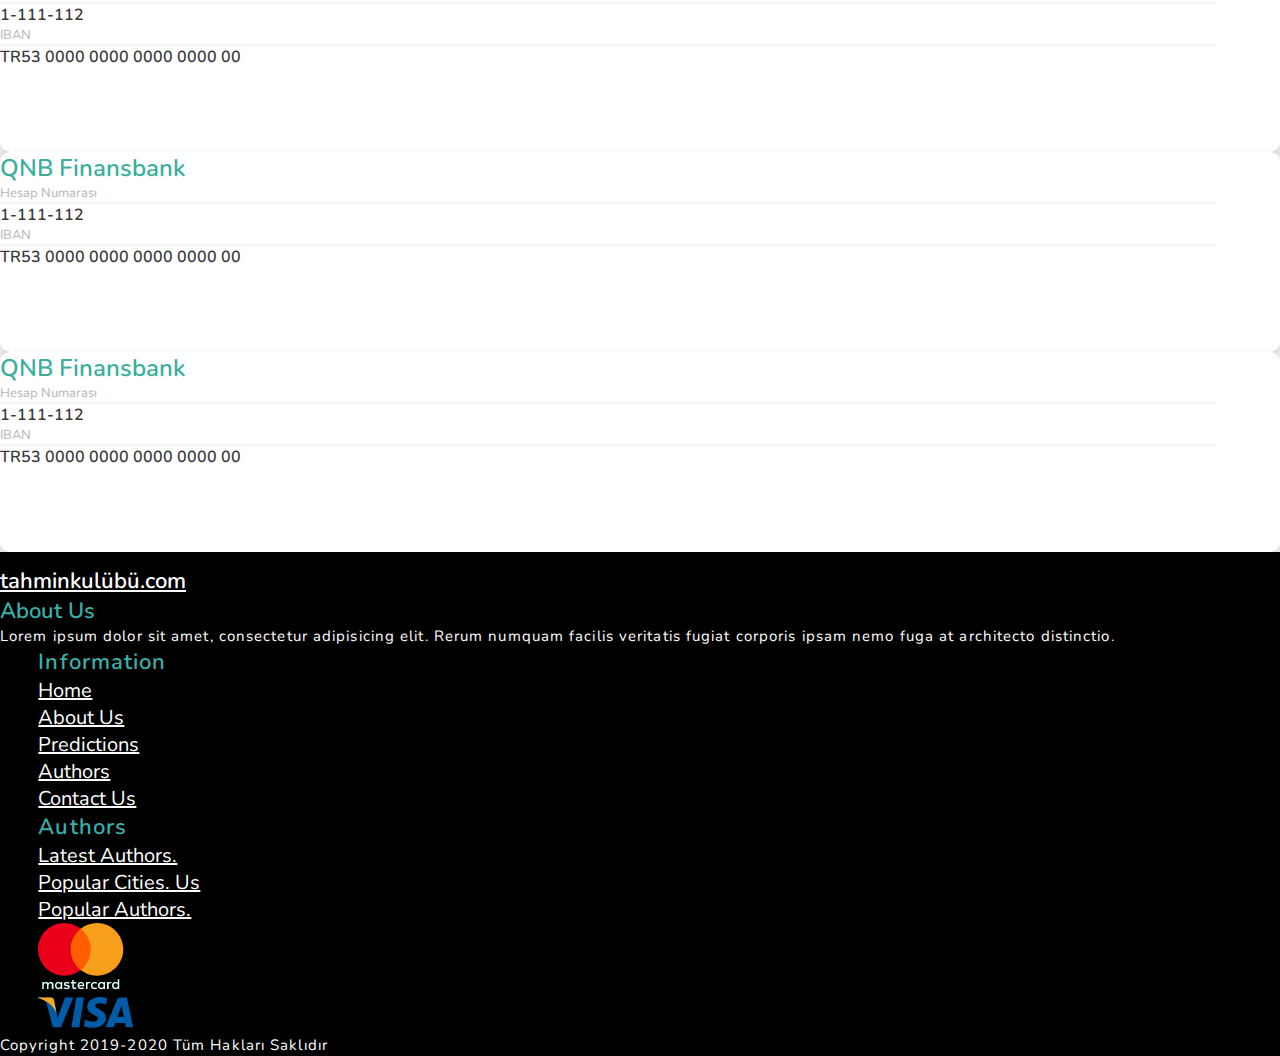
<file: html/PublicProfile.html>
<!DOCTYPE html>
<html lang="en">

<head>
    <meta charset="UTF-8">
    <title>Arama Sayfası</title>
    <!--    Mobile Device-->
    <meta name="viewport" content="width=device-width, initial-scale=1, maximum-scale=1, user-scalable=no">

    <!-- Bootstrap CSS -->

    <link rel="stylesheet" href="https://cdn.jsdelivr.net/npm/bootstrap@4.5.3/dist/css/bootstrap.min.css" integrity="sha384-TX8t27EcRE3e/ihU7zmQxVncDAy5uIKz4rEkgIXeMed4M0jlfIDPvg6uqKI2xXr2" crossorigin="anonymous">

    <!--Navbar Css-->
    <link rel="stylesheet" href="../css/navbar.css">

    <!--Search Page CSS-->
    <link rel="stylesheet" href="../css/Public-Profile-Css/public-profile.css">
    
    <!--Public Profile Card Css-->
    <link rel="stylesheet" href="../css/Public-Profile-Css/public-profile-card.css">
    
    <!--Public Profile Subscire Css (Basic)-->
    <link rel="stylesheet" href="../css/Public-Profile-Css/public-profile-basic.css">
    
    <!--Public Profile Subscire Css (Standart)-->
    <link rel="stylesheet" href="../css/Public-Profile-Css/public-profile-standart.css">
    
    <!--Public Profile Subscire Css (Premium)-->
    <link rel="stylesheet" href="../css/Public-Profile-Css/public-profile-premium.css">

    <!--Public Profile Bank Card-->
    <link rel="stylesheet" href="../css/Public-Profile-Css/public-profile-bank-card.css">
   
    <!--Card CSS-->
    <link rel="stylesheet" href="../css/card.css">

    <!--Footer CSS-->
    <link rel="stylesheet" href="../css/footer.css">

    <!--    Google Fonts-->

    <link href="https://fonts.googleapis.com/css2?family=Nunito:wght@200;300;400;600;700;800&display=swap" rel="stylesheet">

    <!--    Font Awesome-->

    <link rel="stylesheet" href="https://pro.fontawesome.com/releases/v5.10.0/css/all.css" integrity="sha384-AYmEC3Yw5cVb3ZcuHtOA93w35dYTsvhLPVnYs9eStHfGJvOvKxVfELGroGkvsg+p" crossorigin="anonymous" />


</head>


<body>

    <!--Navigation Bar-->
    <nav class="navbar navbar-expand-lg navbar-dark navbar-bg fixed-top bg-light">
        <!--Container-->
        <div class="container">
            <!--Logo-->
            <a class="navbar-brand my-2" href="#">tahminkulübü.com</a>
            <!--Responsive Menu-->
            <button class="navbar-toggler x" type="button" data-toggle="collapse" data-target="#navbars01" aria-controls="navbars01" aria-expanded="false" aria-label="Toggle navigation">
                <span class="icon-bar"></span>
                <span class="icon-bar"></span>
                <span class="icon-bar"></span>
            </button>

            <!--Navigation Menu Item-->

            <div class="collapse navbar-collapse" id="navbars01">

                <ul class="navbar-nav mx-auto my-2">

                    <li class="nav-item "><a class="nav-link mx-4 active" href="#">Home</a></li>

                    <li class="nav-item"><a class="nav-link mx-4" href="#">About</a></li>

                    <li class="nav-item"><a class="nav-link mx-4" href="#">Predictions</a></li>

                    <li class="nav-item"><a class="nav-link mx-4" href="#">Authors</a> </li>



                </ul>

                <!--Dropdown Menu Account-->
                <div class="dropdown d-flex">

                    <div class="account-icons float-right">
                        <a href="#"><i class="fas fa-bell mt-4 mr-3"></i></a>
                        <a href="#"><i class="fas fa-comment-alt"></i></a>
                    </div>
                    <button class="btn dropdown-toggle" type="button" id="dropdownMenuButton" data-toggle="dropdown" aria-haspopup="true" aria-expanded="false">

                        <!--Dropdown Image-->

                        <div class="account-img float-left p-2">
                            <img src="../img/face.jpg" alt="">
                        </div>

                        <!--Dropdown Account Text-->
                        <p class="d-inline-block mt-2">My Account
                            <br>

                            <span class="float-left">Jhen Lui </span>
                        </p>

                    </button>

                    <!--Dropdown Menu-->

                    <div class="dropdown-menu" aria-labelledby="dropdownMenuButton">
                        <a class="dropdown-item" href="#">My Profile</a>
                        <a class="dropdown-item" href="#">My Settings</a>
                        <a class="dropdown-item" href="#">My Followers</a>
                        <a class="dropdown-item" href="#">My Predictions</a>
                        <a class="dropdown-item" href="#">Log Out</a>
                    </div>


                </div>

                <!--Dropdown Menu Account-->

            </div>

            <!--Navigation Menu Item-->
        </div>
        <!--Container-->
    </nav>
    <!--Navigation Bar-->

    <!-- User Profile Card-->
    <section id="user-profile-card">

        <!--Container-->
        <div class="container">
            <!--Row-->
            <div class="row">
                <!--User Card Profile-->
                <div class="col-12 col-sm-12 col-md-4 col-lg-3">
                    <!--User Card Profile Inside-->
                    <div class="user-profile-card p-3">
                        <!--Profile Card-->
                        <div class="img-heading-sendmessage">
                            <!--User Card Profile Image -->
                            <div class="user-profile-card-img d-inline-block float-left">
                                <img src="../img/face.jpg" alt="">
                                <div class="user-profile-card-online-circle"></div>
                            </div>
                            <!--User Card Profile Name And Surname-->
                            <div class="name-surname-authors float-left ml-3 d-inline-block">
                                <a href="#"><i class="fas fa-paper-plane fa-2x float-right"></i></a>
                                <h3 class="user-profile-card-h3">John Deck</h3>
                                <small>Authors</small>
                            </div>
                            <!--User Card Profile Follow and Follower-->
                            <div class="follow-follower d-inline-block">
                                <div class="follow float-left">
                                    <p class="ml-3 mt-3">1240</p>
                                    <small class="ml-3">Takip</small>
                                </div>

                                <!--Follower-->

                                <div class="follower float-left">
                                    <p class="ml-5 mt-3">1.175.478</p>
                                    <small class="ml-5">Takipçi</small>
                                </div>

                            </div>
                            <!--User-Card-Profile-Line-->
                            <div class="user-card-profile-line mt-2"></div>
                            <!--User-Profile-Card-Award-Comment-->
                            <div class="award-comment my-4 d-flex justify-content-between align-items-start">

                                <div class="award-inside d-flex align-items-center order-0">
                                    <img src="../img/award.svg" alt="">
                                    <p class="d-inline-block ml-2 mb-0">235</p>
                                </div>

                                <div class="award-inside d-flex align-items-center order-1">
                                    <img src="../img/comment.svg" alt="" class="mt-1">
                                    <p class="d-inline-block ml-2 mb-0">125</p>
                                </div>

                                <div class="award-inside d-flex align-items-center order-2">
                                    <img src="../img/writing.svg" alt="">
                                    <p class="d-inline-block ml-2 mb-0">547</p>
                                </div>

                                <div class="award-inside d-flex align-items-center order-3">
                                    <img src="../img/heart.svg" alt="" class="mt-1">
                                    <p class="d-inline-block ml-2 mb-0 ">765</p>
                                </div>

                            </div>
                            <!--User-Card-Profile-Line-->
                            <div class="user-card-profile-line"></div>
                            <!--Follow Button-->
                            <div class="follow-button d-flex mt-3 justify-content-center">
                                <a href="#">Takip Et</a>
                            </div>
                            <!--User-Card-Profile-Line-->
                            <div class="user-card-profile-line mt-3"></div>
                            <!--Short Biography-->
                            <div class="biography mt-3">
                                <h2>Kısaca John</h2>
                                <p>Lorem ipsum dolor sit amet, consectetur adipisicing elit. Cumque itaque doloribus ducimus, doloremque. </p>
                            </div>
                            <!--User-Card-Profile-Line-->
                            <div class="user-card-profile-line mt-3"></div>
                            <!--User Card Social Media Icons-->
                            <div class="user-card-social-media-icons mt-4 w-100 d-flex justify-content-between">
                                <i class="fab fa-instagram"></i>
                                <i class="fab fa-twitter "></i>
                                <i class="fab fa-facebook-f "></i>
                                <i class="fab fa-google "></i>
                                <i class="fas fa-envelope"></i>
                                <i class="fas fa-sms"></i>

                            </div>
                        </div>
                        <!--Profile Card-->
                    </div>
                    <!--User Card Profile Inside-->
                </div>

                <!--Authors Text Card , Basic Standart Premium Card , Bank Card-->
                <div class="col-12 col-sm-12 col-md-8 col-lg-9  d-inline-block">

                    <!--Text Filter-->
                    <div class="text-filtering d-flex justify-content-between align-items-center">
                        <a href="#">
                            <p class="mb-0">

                                Başarılı Tahminler(23)
                            </p>
                        </a>

                        <a href="#">
                            <p class="mb-0">

                                Tüm Tahminler(58)
                            </p>
                        </a>

                        <a href="#" class="active">
                            <p class="mb-0">

                                Abonelik Bilgisi
                            </p>
                        </a>

                        <a href="#">
                            <p class="mb-0">

                                Ödeme Bilgisi
                            </p>
                        </a>


                    </div>

                    <!--Authors Card Link-->
                    <a href="" class="last-authors-link">
                        <!--Authors Text Card-->
                        <div class="last-authors-card-bg p-3 mb-5">
                            <!--Authors Card Header-->
                            <div class="last-authors-card">
                                <!--Authors Text Card Image-->
                                <div class="user-img float-left">


                                    <img src="../img/face.jpg" alt="" class="user-img-size d-inline-block mr-4">
                                    <div class="online-circle"></div>

                                </div>
                                <!--Message Send Button-->
                                <div class="send-card-button float-right d-inline-block">
                                    <a href="#" class="send-icon"><i class="fas fa-paper-plane send-icon"></i></a>
                                    <a href="#"><i class="fas fa-heart active-heart heart ml-4 mt-2"></i></a>
                                </div>
                                <!--Name And Authors-->
                                <h3 class="my-1 last-authors-h3">John Deck</h3>
                                <small class="d-block last-authors-small">Authors</small>
                                <!--Follower-->
                                <div class="follower-last-authors-text d-inline-block mt-4 float-left">
                                    <i class="fas fa-user p-2 mr-2 ml-1 float-left"></i>
                                    <p class="float-left mt-1">4578 </p>
                                    <a href="#"> <i class="fas fa-plus-circle ml-2 p-2"></i></a>
                                </div>
                                <!--Social Media İcons-->
                                <div class="social-media-icons mt-4 float-right">
                                    <i class="fab fa-instagram"></i>
                                    <i class="fab fa-twitter "></i>
                                    <i class="fab fa-facebook-f "></i>
                                    <i class="fab fa-google "></i>
                                    <i class="fas fa-envelope"></i>
                                    <i class="fas fa-sms"></i>
                                </div>
                                <!--Authors Card Header-->
                            </div>
                            <!--Authors Text Card Line-->
                            <div class="card-line-popular-authors"></div>
                            <!--Authors Text Card Lorem Paragraph-->
                            <div class="last-authors-text-paragraph">
                                <p class="my-3">Lorem ipsum dolor sit amet, consectetur adipisicing elit. Alias officiis perspiciatis recusandae tempora dolor obcaecati pariatur asperiores eligendi. Alias, praesentium! Lorem ipsum dolor sit amet, consectetur adipisicing elit. Voluptas, ipsam earum. Necessitatibus assumenda tempore, in!</p>
                            </div>
                            <!--Authors Text Card Line-->
                            <div class="card-line-popular-authors mb-2"></div>
                            <!--Authors Card Date Comment Dolar Eyes-->
                            <div class="information-last-authors-text d-flex justify-content-between mt-3">
                                <!--Eyes-->
                                <div class="eyes">
                                    <i class="fas fa-eye float-left"></i>
                                    <p class="float-left ml-2">4788</p>
                                </div>
                                <!--Comment-->
                                <div class="comment">
                                    <a href="" class="comment-link">
                                        <i class="far fa-comment-dots float-left"></i>
                                        <p class="float-left ml-2">1247</p>
                                    </a>
                                </div>
                                <!--Dollar-->
                                <div class="dollar">
                                    <i class="fas fa-dollar-sign float-left"></i>
                                    <p class="float-left ml-2">478</p>
                                </div>
                                <!--Date-->
                                <div class="date">
                                    <i class="far fa-calendar-check float-left"></i>
                                    <p class="float-left ml-2">29.10.2020</p>
                                </div>
                            </div>
                            <!--Authors Card Date Comment Dolar Eyes-->

                        </div>
                        <!--Authors Text Card-->
                    </a>

                    <!--Subscriber Card's And Bank -->
                    <div class="row">
                        <!--Basic-Layout-->
                        <div class="col-12 col-sm-12 col-md-6 col-lg-4">
                            <!--Basic Subscriber-->
                            <div class="basic mb-5">
                                <!--Basic-Step-Color-->
                                <div class="basic-step-color py-2 px-3">
                                    <h6 class="d-flex justify-content-end m-0 p-0">Basic</h6>
                                    <h2>10$</h2>
                                    <p>USD/ 1 Week</p>
                                    <p>Lorem ipsum dolor sit amet.</p>
                                </div>
                                <!--Basic-Step-Color-->
                                <div class="explanation py-2 px-3 mt-2">
                                    <p>Lorem ipsum dolor sit amet.</p>
                                    <p>Lorem ipsum dolor sit amet.</p>
                                    <p>Lorem ipsum dolor sit amet.</p>
                                    <div class="buy">
                                        <a href="#">Buy</a>
                                    </div>
                                </div>

                            </div>
                            <!--Basic Subscriber-->
                        </div>
                        <!--Basic-Layout-->

                        <!--Standart-Layout-->
                        <div class="col-12 col-sm-12 col-md-6 col-lg-4">
                            <!--Standart Subscriber-->
                            <div class="standart mb-5">
                                <!--Standart-Step-Color-->
                                <div class="standart-step-color py-2 px-3">
                                    <h6 class="d-flex justify-content-end m-0 p-0">Standart</h6>
                                    <h2>18$</h2>
                                    <p>USD/ 2 Week</p>
                                    <p>Lorem ipsum dolor sit amet.</p>
                                </div>
                                <!--Standart-Step-Color-->

                                <div class="standart-explanation py-2 px-3 mt-2">
                                    <p>Lorem ipsum dolor sit amet.</p>
                                    <p>Lorem ipsum dolor sit amet.</p>
                                    <p>Lorem ipsum dolor sit amet.</p>
                                    <div class="buy">
                                        <a href="#">Buy</a>
                                    </div>
                                </div>

                            </div>
                            <!--Standart Subscriber-->
                        </div>
                        <!--Standart-Layout-->

                        <!--Premium-Layout-->
                        <div class="col-12 col-sm-12 col-md-6 col-lg-4">
                            <!--Premium Subscriber-->
                            <div class="premium mb-5">
                                <!--Premium-Step-Color-->
                                <div class="premium-step-color py-2 px-3">
                                    <h6 class="d-flex justify-content-end m-0 p-0">Premium</h6>
                                    <h2>25$</h2>
                                    <p>USD/ 1 Month</p>
                                    <p>Lorem ipsum dolor sit amet.</p>
                                </div>
                                <!--Premium-Step-Color-->

                                <div class="premium-explanation py-2 px-3 mt-2">
                                    <p>Lorem ipsum dolor sit amet.</p>
                                    <p>Lorem ipsum dolor sit amet.</p>
                                    <p>Lorem ipsum dolor sit amet.</p>
                                    <div class="buy">
                                        <a href="#">Buy</a>
                                    </div>
                                </div>

                            </div>
                            <!--Premium Subscriber-->
                        </div>
                        <!--Premium-Layout-->

                        <!--Basic-Layout-->
                        <div class="col-12 col-sm-12 col-md-6 col-lg-4">
                            <!--Basic Subscriber-->
                            <div class="basic mb-5">
                                <!--Basic-Step-Color-->
                                <div class="basic-step-color py-2 px-3">
                                    <h6 class="d-flex justify-content-end m-0 p-0">Basic</h6>
                                    <h2>10$</h2>
                                    <p>USD/ 1 Week</p>
                                    <p>Lorem ipsum dolor sit amet.</p>
                                </div>
                                <!--Basic-Step-Color-->
                                <div class="explanation py-2 px-3 mt-2">
                                    <p>Lorem ipsum dolor sit amet.</p>
                                    <p>Lorem ipsum dolor sit amet.</p>
                                    <p>Lorem ipsum dolor sit amet.</p>
                                    <div class="buy">
                                        <a href="#">Buy</a>
                                    </div>
                                </div>

                            </div>
                            <!--Basic Subscriber-->
                        </div>
                        <!--Basic-Layout-->

                        <!--Standart-Layout-->
                        <div class="col-12 col-sm-12 col-md-6 col-lg-4">
                            <!--Standart Subscriber-->
                            <div class="standart mb-5">
                                <!--Standart-Step-Color-->
                                <div class="standart-step-color py-2 px-3">
                                    <h6 class="d-flex justify-content-end m-0 p-0">Standart</h6>
                                    <h2>18$</h2>
                                    <p>USD/ 2 Week</p>
                                    <p>Lorem ipsum dolor sit amet.</p>
                                </div>
                                <!--Standart-Step-Color-->

                                <div class="standart-explanation py-2 px-3 mt-2">
                                    <p>Lorem ipsum dolor sit amet.</p>
                                    <p>Lorem ipsum dolor sit amet.</p>
                                    <p>Lorem ipsum dolor sit amet.</p>
                                    <div class="buy">
                                        <a href="#">Buy</a>
                                    </div>
                                </div>

                            </div>
                            <!--Standart Subscriber-->
                        </div>
                        <!--Standart-Layout-->

                        <!--Premium-Layout-->
                        <div class="col-12 col-sm-12 col-md-6 col-lg-4">
                            <!--Premium Subscriber-->
                            <div class="premium mb-5">
                                <!--Premium-Step-Color-->
                                <div class="premium-step-color py-2 px-3">
                                    <h6 class="d-flex justify-content-end m-0 p-0">Premium</h6>
                                    <h2>25$</h2>
                                    <p>USD/ 1 Month</p>
                                    <p>Lorem ipsum dolor sit amet.</p>
                                </div>
                                <!--Premium-Step-Color-->

                                <div class="premium-explanation py-2 px-3 mt-2">
                                    <p>Lorem ipsum dolor sit amet.</p>
                                    <p>Lorem ipsum dolor sit amet.</p>
                                    <p>Lorem ipsum dolor sit amet.</p>
                                    <div class="buy">
                                        <a href="#">Buy</a>
                                    </div>
                                </div>

                            </div>
                            <!--Premium Subscriber-->
                        </div>
                        <!--Premium-Layout-->

                        <!--Bank Layout-->
                        <div class="col-12 col-sm-12 col-md-6 col-lg-4">
                            <!--Bank Card-->
                            <div class="bank-card mb-5 py-4 px-2 d-flex">
                                <!--Bank Center-->
                                <div class="information-bank d-flex flex-column justify-content-center">
                                    <!--Bank Name-->
                                    <h2 class="bank-color mb-4">QNB Finansbank</h2>
                                    <!--Account Number-->
                                    <div class="mt-2">
                                        <small class="mt-2">Hesap Numarası</small>
                                        <div class="user-card-profile-line"></div>
                                        <p class="mt-2 mb-0">1-111-112</p>
                                    </div>
                                    <!--IBAN-->
                                    <div class="mt-3">
                                        <small class="mt-3">IBAN</small>
                                        <div class="user-card-profile-line"></div>
                                        <p class="mt-2 mb-0">TR53 0000 0000 0000 0000 00</p>
                                    </div>

                                </div>
                                <!--Bank Center-->

                            </div>
                            <!--Bank Card-->
                        </div>
                        <!--Bank Layout-->

                        <!--Bank Layout 2 -->
                        <div class="col-12 col-sm-12 col-md-6 col-lg-4">
                            <!--Bank Card-->
                            <div class="bank-card mb-5 py-4 px-2 d-flex">
                                <!--Bank Center-->
                                <div class="information-bank d-flex flex-column justify-content-center">
                                    <!--Bank Name-->
                                    <h2 class="bank-color mb-4">QNB Finansbank</h2>
                                    <!--Account Number-->
                                    <div class="mt-2">
                                        <small class="mt-2">Hesap Numarası</small>
                                        <div class="user-card-profile-line"></div>
                                        <p class="mt-2 mb-0">1-111-112</p>
                                    </div>
                                    <!--IBAN-->
                                    <div class="mt-3">
                                        <small class="mt-3">IBAN</small>
                                        <div class="user-card-profile-line"></div>
                                        <p class="mt-2 mb-0">TR53 0000 0000 0000 0000 00</p>
                                    </div>

                                </div>
                                <!--Bank Center-->

                            </div>
                            <!--Bank Card-->
                        </div>
                        <!--Bank Layout 2-->

                        <!--Bank Layout 3 -->
                        <div class="col-12 col-sm-12 col-md-6 col-lg-4">
                            <!--Bank Card-->
                            <div class="bank-card mb-5 py-4 px-2 d-flex">
                                <!--Bank Center-->
                                <div class="information-bank d-flex flex-column justify-content-center">
                                    <!--Bank Name-->
                                    <h2 class="bank-color mb-4">QNB Finansbank</h2>
                                    <!--Account Number-->
                                    <div class="mt-2">
                                        <small class="mt-2">Hesap Numarası</small>
                                        <div class="user-card-profile-line"></div>
                                        <p class="mt-2 mb-0">1-111-112</p>
                                    </div>
                                    <!--IBAN-->
                                    <div class="mt-3">
                                        <small class="mt-3">IBAN</small>
                                        <div class="user-card-profile-line"></div>
                                        <p class="mt-2 mb-0">TR53 0000 0000 0000 0000 00</p>
                                    </div>

                                </div>
                                <!--Bank Center-->

                            </div>
                            <!--Bank Card-->
                        </div>
                        <!--Bank Layout 3-->

                    </div>
                    <!--Subscriber Card's And Bank -->

                </div>
                <!--Authors Text Card , Basic Standart Premium Card , Bank Card-->

            </div>
            <!--Row-->
        </div>
        <!--Container-->
    </section>
    <!-- User Profile Card-->
    
    <!--Footer-->
    <footer id="footer">
        <!--Container-->
        <div class="container">s
            <!--Row-->
            <div class="row">
                <!--Logo About Us Text-->
                <div class="col-lg-4 col-md-4 col-sm-12 mt-5 footer-responsive">
                    <a href="#" class="footer-logo">tahminkulübü.com</a>
                    <h3 class="mt-5">About Us</h3>
                    <p class="pr-5">Lorem ipsum dolor sit amet, consectetur adipisicing elit. Rerum numquam facilis veritatis fugiat corporis ipsam nemo fuga at architecto distinctio.</p>
                </div>

                <!--Information-->
                <div class="col-lg-4 col-md-4 col-sm-12 mt-5 mb-5 footer-responsive footer-margin">

                    <h3 class="footer-information">Information</h3>

                    <ul class="mt-5">
                        <li class="mb-2"><a href="#">Home</a></li>
                        <li class="my-2"><a href="#">About Us</a></li>
                        <li class="my-2"><a href="#">Predictions</a></li>
                        <li class="my-2"><a href="#">Authors</a></li>
                        <li class="mt-2"><a href="#">Contact Us</a></li>
                    </ul>



                </div>

                <!--Authors -->

                <div class="col-lg-4- col-md-4 col-sm-12 mt-5 mb-5 footer-responsive footer-margin">

                    <h3 class="footer-information">Authors</h3>

                    <ul class="mt-5">
                        <li class="mb-2"><a href="#">Latest Authors.</a></li>
                        <li class="my-2"><a href="#">Popular Cities. Us</a></li>
                        <li class="my-2"><a href="#">Popular Authors.</a></li>
                        <li class="my-5 mr-4 mb-3"><img src="../img/master.png" alt=""></li>
                        <li class="my-5 mr-4 mb-3"><img src="../img/VISA.png" alt=""></li>

                    </ul>

                </div>

                <!--Copyright-->
                <div class="col-sm-12 col-md-12 col-lg-12">
                    <div class="copyright text-center d-flex justify-content-center">
                        <i class="far fa-copyright fa-2x mx-3"></i>
                        <p>Copyright 2019-2020 Tüm Hakları Saklıdır</p>
                    </div>
                </div>
            </div>
            <!--Row-->
        </div>
        <!--Container-->
    </footer>
    <!--Footer-->


    <!--Script-->

    <script src="https://code.jquery.com/jquery-3.5.1.slim.min.js" integrity="sha384-DfXdz2htPH0lsSSs5nCTpuj/zy4C+OGpamoFVy38MVBnE+IbbVYUew+OrCXaRkfj" crossorigin="anonymous"></script>
    <script src="https://cdn.jsdelivr.net/npm/bootstrap@4.5.3/dist/js/bootstrap.bundle.min.js" integrity="sha384-ho+j7jyWK8fNQe+A12Hb8AhRq26LrZ/JpcUGGOn+Y7RsweNrtN/tE3MoK7ZeZDyx" crossorigin="anonymous"></script>

    <script src="../js/script.js"></script>

</body></html>
</file>
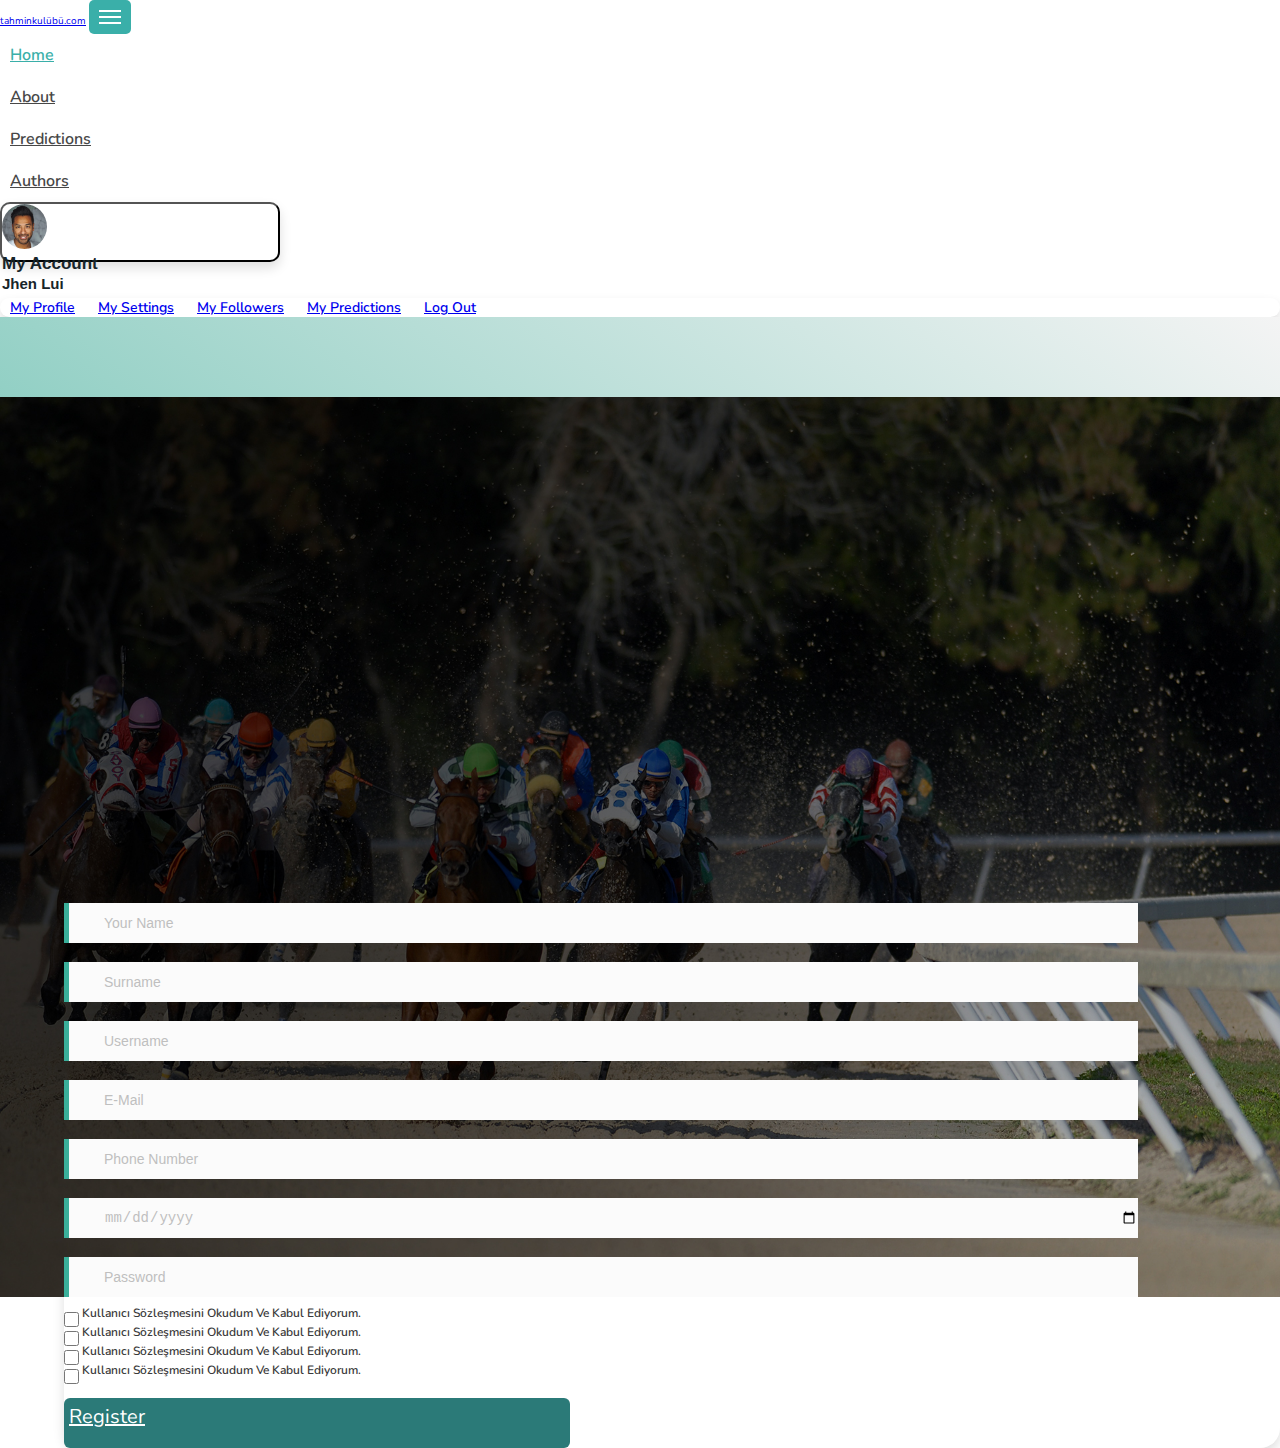
<file: html/register-page.html>
<!DOCTYPE html>
<html lang="en">

<head>
    <meta charset="UTF-8">
    <title>Arama Sayfası</title>
    <!--    Mobile Device-->
    <meta name="viewport" content="width=device-width, initial-scale=1, maximum-scale=1, user-scalable=no">

    <!-- Bootstrap CSS -->

    <link rel="stylesheet" href="https://cdn.jsdelivr.net/npm/bootstrap@4.5.3/dist/css/bootstrap.min.css" integrity="sha384-TX8t27EcRE3e/ihU7zmQxVncDAy5uIKz4rEkgIXeMed4M0jlfIDPvg6uqKI2xXr2" crossorigin="anonymous">

    <!--Navbar Css-->
    <link rel="stylesheet" href="../css/navbar.css">

    <!--Search Page CSS-->
    <link rel="stylesheet" href="../css/Register-Page-Css/register.css">

    <!--Input Style Css-->
    <link rel="stylesheet" href="../css/Register-Page-Css/input.css">

    <!--Footer CSS-->
    <link rel="stylesheet" href="../css/footer.css">

    <!--    Google Fonts-->

    <link href="https://fonts.googleapis.com/css2?family=Nunito:wght@200;300;400;600;700;800&display=swap" rel="stylesheet">

    <!--    Font Awesome-->

    <link rel="stylesheet" href="https://pro.fontawesome.com/releases/v5.10.0/css/all.css" integrity="sha384-AYmEC3Yw5cVb3ZcuHtOA93w35dYTsvhLPVnYs9eStHfGJvOvKxVfELGroGkvsg+p" crossorigin="anonymous" />

</head>

<body>

    <!--Navigation Bar-->
    <nav class="navbar navbar-expand-lg navbar-dark navbar-bg fixed-top bg-light">
        <!--Container-->
        <div class="container">
            <!--Logo-->
            <a class="navbar-brand my-2" href="#">tahminkulübü.com</a>
            <!--Responsive Menu-->
            <button class="navbar-toggler x" type="button" data-toggle="collapse" data-target="#navbars01" aria-controls="navbars01" aria-expanded="false" aria-label="Toggle navigation">
                <span class="icon-bar"></span>
                <span class="icon-bar"></span>
                <span class="icon-bar"></span>
            </button>

            <!--Navigation Menu Item-->

            <div class="collapse navbar-collapse" id="navbars01">

                <ul class="navbar-nav mx-auto my-2">

                    <li class="nav-item "><a class="nav-link mx-4 active" href="#">Home</a></li>

                    <li class="nav-item"><a class="nav-link mx-4" href="#">About</a></li>

                    <li class="nav-item"><a class="nav-link mx-4" href="#">Predictions</a></li>

                    <li class="nav-item"><a class="nav-link mx-4" href="#">Authors</a> </li>



                </ul>

                <!--Dropdown Menu Account-->
                <div class="dropdown d-flex">

                    <div class="account-icons float-right">
                        <a href="#"><i class="fas fa-bell mt-4 mr-3"></i></a>
                        <a href="#"><i class="fas fa-comment-alt"></i></a>
                    </div>
                    <button class="btn dropdown-toggle" type="button" id="dropdownMenuButton" data-toggle="dropdown" aria-haspopup="true" aria-expanded="false">

                        <!--Dropdown Image-->

                        <div class="account-img float-left p-2">
                            <img src="../img/face.jpg" alt="">
                        </div>

                        <!--Dropdown Account Text-->
                        <p class="d-inline-block mt-2">My Account
                            <br>

                            <span class="float-left">Jhen Lui </span>
                        </p>

                    </button>

                    <!--Dropdown Menu-->

                    <div class="dropdown-menu" aria-labelledby="dropdownMenuButton">
                        <a class="dropdown-item" href="#">My Profile</a>
                        <a class="dropdown-item" href="#">My Settings</a>
                        <a class="dropdown-item" href="#">My Followers</a>
                        <a class="dropdown-item" href="#">My Predictions</a>
                        <a class="dropdown-item" href="#">Log Out</a>
                    </div>


                </div>

                <!--Dropdown Menu Account-->

            </div>

            <!--Navigation Menu Item-->
        </div>
        <!--Container-->
    </nav>
    <!--Navigation Bar-->

    <!--Login Page-->
    <section class="register-page gradient">
        <!--Background Image-->
        <div class="background">
            <img src="../img/login.jpg" alt="">
        </div>
        <!--Container-->
        <div class="container">
            <!--Row-->
            <div class="row">
                <!--İmage Screen Layout-->
                <div class="col-12 col-sm-12 col-md-12 col-lg-6 responsive-close">
                    <!--Left Heading - Text-->
                    <div class="login-heading-left">
                        <h1>Heading</h1>
                        <p>Lorem ipsum dolor sit amet, consectetur adipisicing elit. Nemo quas sit, voluptas eligendi. Fuga repellat ipsam tenetur. Repellat, odio?</p>
                        <div class="d-flex align-items-center">
                            <div class="circle d-inline-block float-left"></div>
                            <p class="mb-0 float-left ml-3">Lorem ipsum dolor sit amet.</p>
                        </div>

                        <div class="d-flex align-items-center mt-2">
                            <div class="circle d-inline-block float-left"></div>
                            <p class="mb-0 float-left ml-3">Lorem ipsum dolor sit amet.</p>
                        </div>

                        <div class="d-flex align-items-center mt-2">
                            <div class="circle d-inline-block float-left"></div>
                            <p class="mb-0 float-left ml-3">Lorem ipsum dolor sit amet.</p>
                        </div>
                    </div>
                    <!--Search-->
                    <form action="" class="search-form">
                        <div class="input-group justify-content-start">
                            <!--Search-->
                            <input type="text" class="form-control" placeholder="Tahmin Ara.." name="search">
                            <!--Search Button-->
                            <div class="input-group-btn">
                                <!--Search Icon-->
                                <button class="btn btn-default home-page-search" type="submit">
                                    <i class="fas fa-search fa-2x"></i>
                                </button>
                            </div>
                            <!--Search Button Fnish-->


                        </div>

                    </form>


                </div>

                <!--Login Section-->
                <div class="col-12 col-sm-12 col-md-12 col-lg-6 d-flex">
                    <!--Login Account-->
                    <div class="register-account ">
                        <!--Login Heading-->
                        <div class="register-heading text-center">
                            <h3>Register Now</h3>
                        </div>
                        <!--Login Comment-->
                        <div class="register-comment text-center">
                            <p class="mb-0">It's time to win.</p>
                        </div>

                        <!--Login User Input-->
                        <form action="" class="mx-auto">
                            <!--Name-->
                            <div class="form-group mb-2 w-50 d-inline-block">
                                <label for="" class="d-flex">Name</label>
                                <!--User Icon-->
                                <div class="background-line d-inline-block">
                                    <i class="fas fa-user"></i>
                                </div>
                                <!--Input-->
                                <input type="text" id="name" class="login" placeholder="Your Name" required autofocus>

                            </div>
                            <!--Surname-->
                            <div class="form-group mb-2 w-50 float-right">
                                <label for="" class="d-flex">Surname</label>
                                <!--User Icon-->
                                <div class="background-line d-inline-block">
                                    <i class="fas fa-user"></i>
                                </div>
                                <!--Input-->
                                <input type="text" id="surname" class="login" placeholder="Surname" required autofocus>

                            </div>
                            <!--Username-->
                            <div class="form-group mb-2 w-50 d-inline-block">
                                <label for="" class="d-flex">Username</label>
                                <!--User Icon-->
                                <div class="background-line d-inline-block">
                                    <i class="fas fa-user"></i>
                                </div>
                                <!--Input-->
                                <input type="text" id="userName" class="login" placeholder="Username" required autofocus>

                            </div>
                            <!--Email-->
                            <div class="form-group mb-2 w-50 float-right">
                                <label for="" class="d-flex">E-Mail</label>
                                <!--User Icon-->
                                <div class="background-line d-inline-block">
                                    <i class="fas fa-envelope"></i>
                                </div>
                                <!--Input-->
                                <input type="e-mail" id="inputEmail" class="login" placeholder="E-Mail" required autofocus>

                            </div>
                            <!--Phone Number-->
                            <div class="form-group mb-2 d-inline-block w-50">
                                <label for="" class="d-flex">Phone</label>
                                <!--Phone Number-->
                                <div class="background-line d-inline-block">
                                    <i class="fas fa-phone-square-alt"></i>
                                </div>
                                <!--Input-->
                                <input type="tel" id="phone" class="login" placeholder="Phone Number" required autofocus>

                            </div>
                            <!--Birthday-->
                            <div class="form-group mb-2 w-50 float-right">
                                <label for="" class="d-flex">Birthday</label>
                                <!--Phone Number-->
                                <div class="background-line d-inline-block">
                                    <i class="fas fa-birthday-cake"></i>
                                </div>
                                <!--Input-->
                                <input type="date" id="birthday" name="birthday" class="login" placeholder="Birthday MM/DD/YYYY" required autofocus>

                            </div>
                            <!--Password-->
                            <div class="form-group mb-0">
                                <label for="" class="d-flex">Password</label>
                                <!--Phone Number-->
                                <div class="background-line d-inline-block">
                                    <i class="fas fa-lock"></i>
                                </div>
                                <!--Input-->
                                <input type="password" id="password" class="login" placeholder="Password" required autofocus>

                            </div>

                            <div class="checkbox">
                                <div class="checkbox1 d-flex justify-content-center">
                                    <input type="checkbox" class="">
                                    <label for="" class="mb-0 ml-3 mt-3">Kullanıcı Sözleşmesini Okudum Ve Kabul Ediyorum.</label>
                                </div>

                                <div class="checkbox1 d-flex justify-content-center">
                                    <input type="checkbox" class="">
                                    <label for="" class="mb-0 ml-3 mt-3">Kullanıcı Sözleşmesini Okudum Ve Kabul Ediyorum.</label>
                                </div>

                                <div class="checkbox1 d-flex justify-content-center">
                                    <input type="checkbox" class="">
                                    <label for="" class="mb-0 ml-3 mt-3">Kullanıcı Sözleşmesini Okudum Ve Kabul Ediyorum.</label>
                                </div>

                                <div class="checkbox1 d-flex justify-content-center">
                                    <input type="checkbox" class="">
                                    <label for="" class="mb-0 ml-3 mt-3">Kullanıcı Sözleşmesini Okudum Ve Kabul Ediyorum.</label>
                                </div>
                            </div>

                            <!--Register Button-->

                            <div class="register d-flex justify-content-center">
                                <div class="register-button text-center">
                                    <a href="#">Register</a>
                                </div>
                            </div>

                        </form>
                        <!--Login Input User Fnish-->
                    </div>
                    <!--Login Account-->







                </div>
                <!--Login Section-->



            </div>
            <!--Row-->
        </div>
        <!--Container-->

    </section>
    <!--Login Page-->

    <!--Script-->

    <script src="https://code.jquery.com/jquery-3.5.1.slim.min.js" integrity="sha384-DfXdz2htPH0lsSSs5nCTpuj/zy4C+OGpamoFVy38MVBnE+IbbVYUew+OrCXaRkfj" crossorigin="anonymous"></script>
    <script src="https://cdn.jsdelivr.net/npm/bootstrap@4.5.3/dist/js/bootstrap.bundle.min.js" integrity="sha384-ho+j7jyWK8fNQe+A12Hb8AhRq26LrZ/JpcUGGOn+Y7RsweNrtN/tE3MoK7ZeZDyx" crossorigin="anonymous"></script>

    <script src="../js/script.js"></script>

</body></html>
</file>
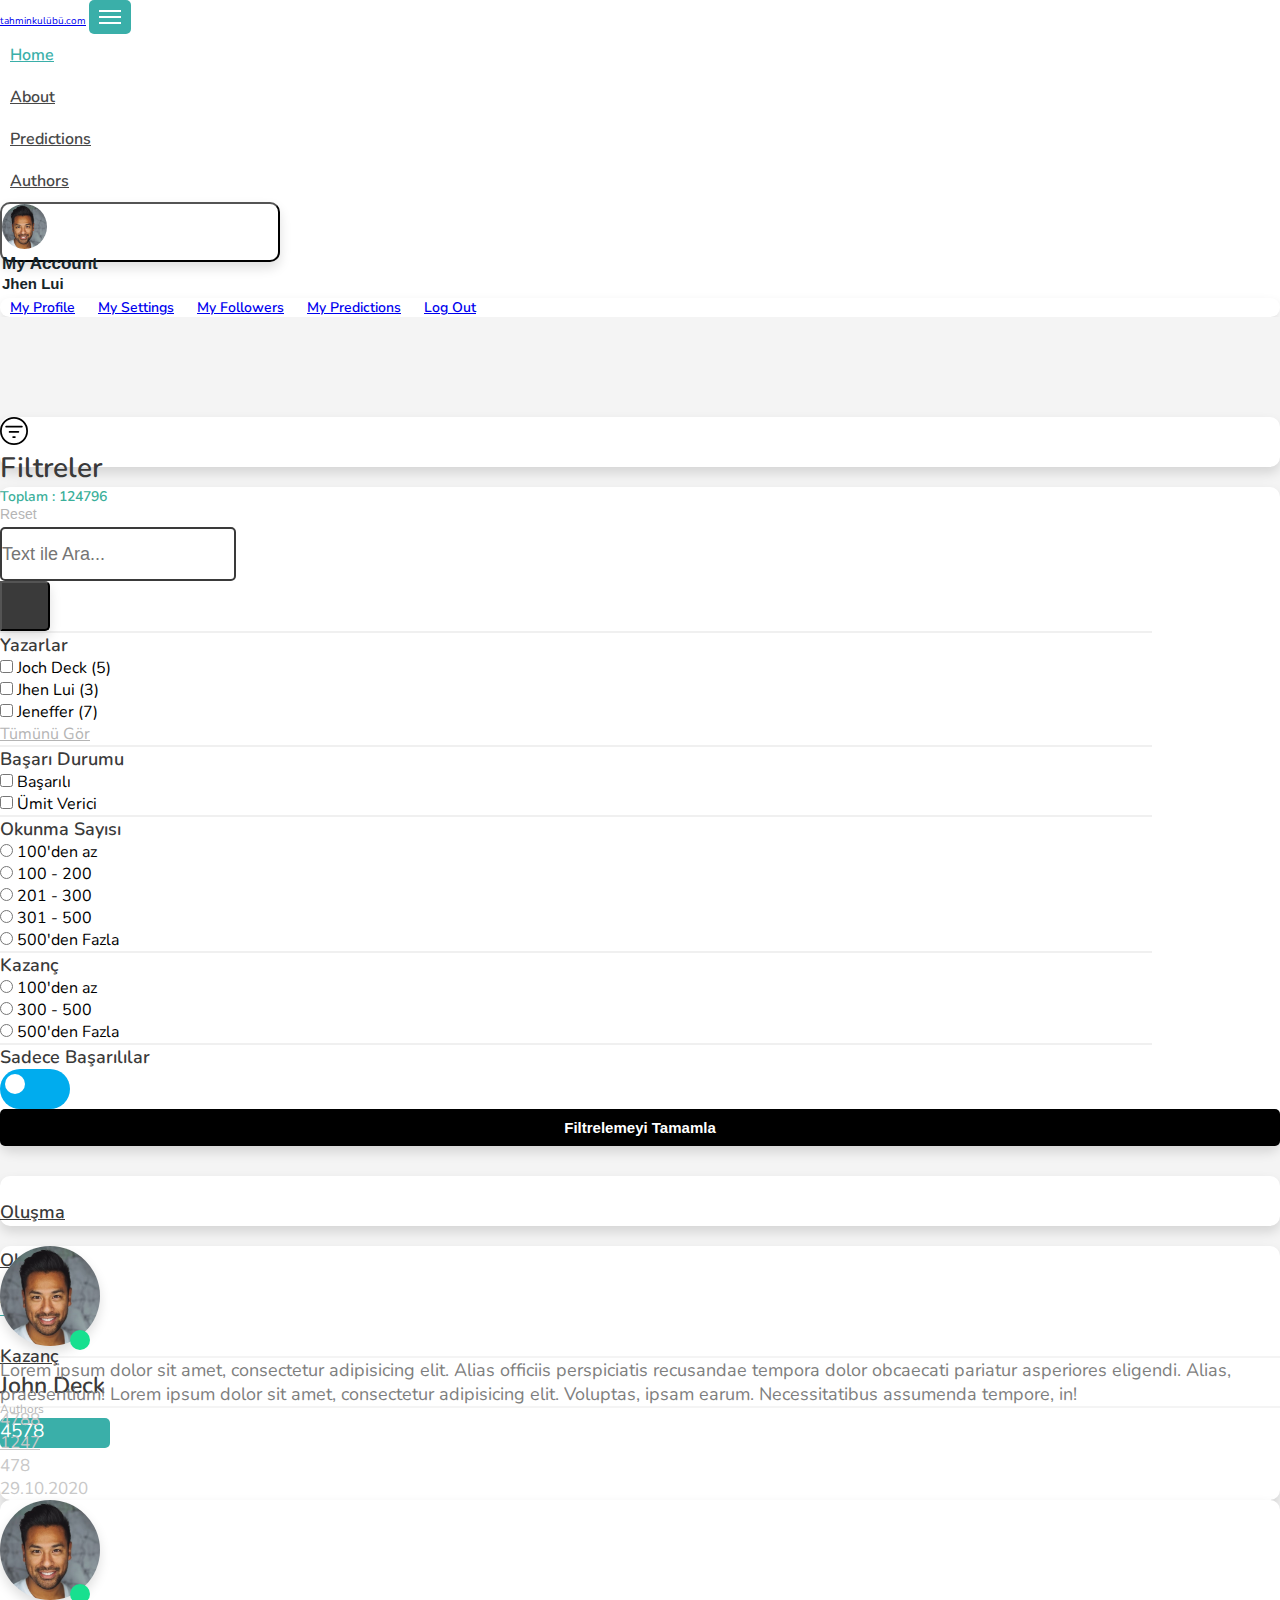
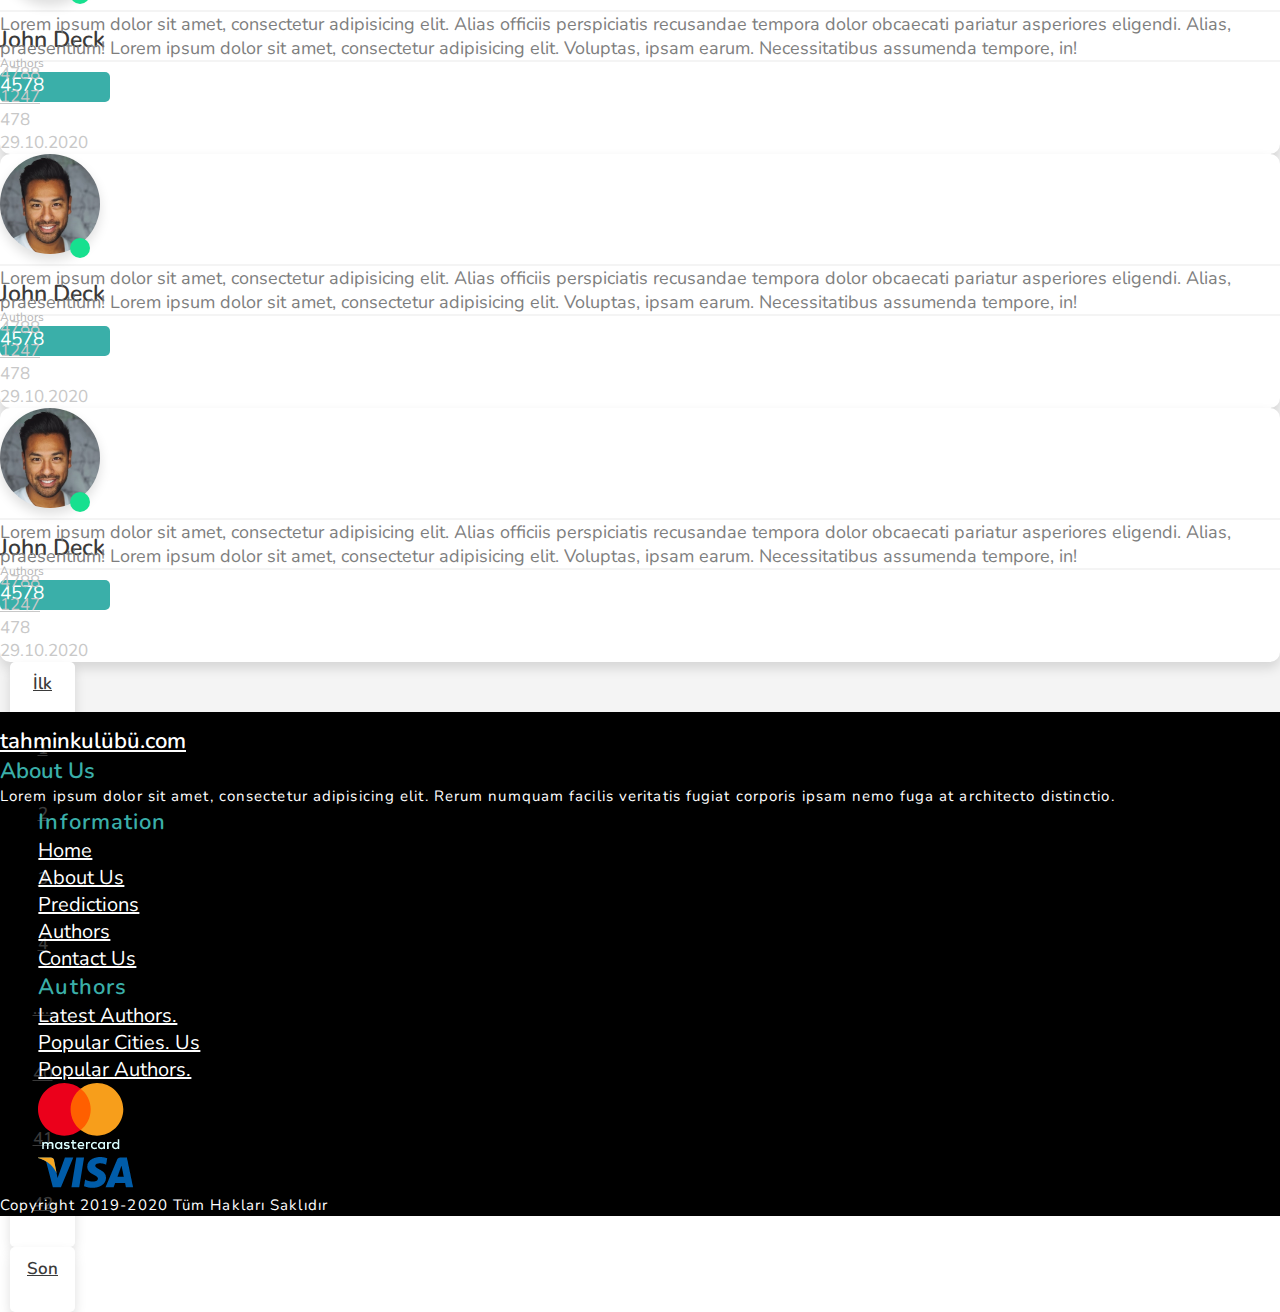
<file: html/search-page.html>
<!DOCTYPE html>
<html lang="en">

<head>
    <meta charset="UTF-8">
    <title>Arama Sayfası</title>
    <!--    Mobile Device-->
    <meta name="viewport" content="width=device-width, initial-scale=1, maximum-scale=1, user-scalable=no">

    <!-- Bootstrap CSS -->

    <link rel="stylesheet" href="https://cdn.jsdelivr.net/npm/bootstrap@4.5.3/dist/css/bootstrap.min.css" integrity="sha384-TX8t27EcRE3e/ihU7zmQxVncDAy5uIKz4rEkgIXeMed4M0jlfIDPvg6uqKI2xXr2" crossorigin="anonymous">
    
     <!--Navbar Css-->
    <link rel="stylesheet" href="../css/navbar.css">

    <!--Search Page CSS-->
    <link rel="stylesheet" href="../css/search-page.css">
    
     <!--Card CSS-->
    <link rel="stylesheet" href="../css/card.css">
    
    <!--Footer CSS-->
    <link rel="stylesheet" href="../css/footer.css">

    <!--    Google Fonts-->

    <link href="https://fonts.googleapis.com/css2?family=Nunito:wght@200;300;400;600;700;800&display=swap" rel="stylesheet">

    <!--    Font Awesome-->

    <link rel="stylesheet" href="https://pro.fontawesome.com/releases/v5.10.0/css/all.css" integrity="sha384-AYmEC3Yw5cVb3ZcuHtOA93w35dYTsvhLPVnYs9eStHfGJvOvKxVfELGroGkvsg+p" crossorigin="anonymous" />


</head>

<body>

    <!--Navigation Bar-->
    <nav class="navbar navbar-expand-lg navbar-dark navbar-bg fixed-top bg-light">
        <!--Container-->
        <div class="container">
            <!--Logo-->
            <a class="navbar-brand my-2" href="#">tahminkulübü.com</a>
            <!--Responsive Menu-->
            <button class="navbar-toggler x" type="button" data-toggle="collapse" data-target="#navbars01" aria-controls="navbars01" aria-expanded="false" aria-label="Toggle navigation">
                <span class="icon-bar"></span>
                <span class="icon-bar"></span>
                <span class="icon-bar"></span>
            </button>

            <!--Navigation Menu Item-->

            <div class="collapse navbar-collapse" id="navbars01">

                <ul class="navbar-nav mx-auto my-2">

                    <li class="nav-item "><a class="nav-link mx-4 active" href="#">Home</a></li>

                    <li class="nav-item"><a class="nav-link mx-4" href="#">About</a></li>

                    <li class="nav-item"><a class="nav-link mx-4" href="#">Predictions</a></li>

                    <li class="nav-item"><a class="nav-link mx-4" href="#">Authors</a> </li>



                </ul>

                <!--Dropdown Menu Account-->
                <div class="dropdown d-flex">

                    <div class="account-icons float-right">
                        <a href="#"><i class="fas fa-bell mt-4 mr-3"></i></a>
                        <a href="#"><i class="fas fa-comment-alt"></i></a>
                    </div>
                    <button class="btn dropdown-toggle" type="button" id="dropdownMenuButton" data-toggle="dropdown" aria-haspopup="true" aria-expanded="false">

                        <!--Dropdown Image-->

                        <div class="account-img float-left p-2">
                            <img src="../img/face.jpg" alt="">
                        </div>

                        <!--Dropdown Account Text-->
                        <p class="d-inline-block mt-2">My Account
                            <br>

                            <span class="float-left">Jhen Lui </span>
                        </p>

                    </button>

                    <!--Dropdown Menu-->

                    <div class="dropdown-menu" aria-labelledby="dropdownMenuButton">
                        <a class="dropdown-item" href="#">My Profile</a>
                        <a class="dropdown-item" href="#">My Settings</a>
                        <a class="dropdown-item" href="#">My Followers</a>
                        <a class="dropdown-item" href="#">My Predictions</a>
                        <a class="dropdown-item" href="#">Log Out</a>
                    </div>


                </div>

                <!--Dropdown Menu Account-->

            </div>

            <!--Navigation Menu Item-->
        </div>
        <!--Container-->
    </nav>
    <!--Navigation Bar-->
    
    <!--Filter-->
    <section id="filter">
        <div class="container">
            <div class="row">
               
                <!--Filter-->
                <div class="col-12 col-sm-12 col-md-5 col-lg-3">
                    <!--Filtreler Buton-->
                    <div class="filter-button d-flex justify-content-center align-items-center">
                        <img src="../img/filter.svg" alt="">
                        <p class="pl-3 pt-3">Filtreler</p>

                    </div>
                    <!--Filtreler Buton-->

                    <div class="search-filter">

                        <!--Toplam - Reset-->
                        <div class="toplam p-3 d-block">
                            <p class="float-left">Toplam : 124796</p>
                            <input type="reset" value="Reset" class="float-right">
                        </div>
                        <!--Toplam - Reset-->


                        <!--Text ile Ara-->
                        <div class="input-search">

                            <form action="">

                                <div class="input-group justify-content-center">

                                    <!--Search-->

                                    <input type="text" class="form-control" placeholder="Text ile Ara..." name="search">
                                    <!--Search Icon-->

                                    <div class="input-group-btn">
                                        <button class="btn btn-default" type="submit">
                                            <i class="fas fa-search"></i>
                                        </button>
                                    </div>

                                </div>

                            </form>

                            <div class="line mt-3 mx-auto"></div>



                        </div>
                        <!--Text ile Ara-->

                        <!--Checkbox Authors-->
                        <div class="authors-checkbox p-3">
                            <div class="authors-heading">
                                Yazarlar
                            </div>

                            <div class="checkbox-group ml-5">

                                <div class="input-checkbox">
                                    <input type="checkbox">
                                    <label class="form-check-label">Joch Deck (5)</label>
                                </div>

                                <div class="input-checkbox">
                                    <input type="checkbox">
                                    <label class="form-check-label">Jhen Lui (3)</label>
                                </div>

                                <div class="input-checkbox">
                                    <input type="checkbox">
                                    <label class="form-check-label">Jeneffer (7)</label>
                                </div>

                            </div>

                            <div class="more ml-5 mt-2">
                                <a href="#">Tümünü Gör</a>
                            </div>


                            <div class="line mt-3 mx-auto"></div>
                        </div>
                        <!--Checkbox Authors-->

                        <!--Checkbox Success-->
                        <div class="authors-checkbox p-3">
                            <div class="authors-heading">
                                Başarı Durumu
                            </div>

                            <div class="checkbox-group ml-5">

                                <div class="input-checkbox">
                                    <input type="checkbox">
                                    <label class="form-check-label">Başarılı</label>
                                </div>

                                <div class="input-checkbox">
                                    <input type="checkbox">
                                    <label class="form-check-label">Ümit Verici</label>
                                </div>

                            </div>

                            <div class="line mt-3 mx-auto"></div>
                        </div>
                        <!--Checkbox Success-->


                        <!--Radio Reading-->
                        <div class="authors-checkbox p-3">
                            <div class="authors-heading">
                                Okunma Sayısı
                            </div>

                            <div class="checkbox-group ml-5">

                                <div class="input-radio">
                                    <input type="radio" name="number">
                                    <label class="form-check-label">100'den az</label>
                                </div>

                                <div class="input-radio">
                                    <input type="radio" name="number">
                                    <label class="form-check-label">100 - 200</label>
                                </div>

                                <div class="input-radio">
                                    <input type="radio" name="number">
                                    <label class="form-check-label">201 - 300</label>
                                </div>

                                <div class="input-radio">
                                    <input type="radio" name="number">
                                    <label class="form-check-label">301 - 500</label>
                                </div>

                                <div class="input-radio">
                                    <input type="radio" name="number">
                                    <label class="form-check-label">500'den Fazla</label>
                                </div>

                            </div>

                            <div class="line mt-3 mx-auto"></div>
                        </div>
                        <!--Radio Reading-->


                        <!--Radio Reading-->
                        <div class="authors-checkbox p-3">
                            <div class="authors-heading">
                                Kazanç
                            </div>

                            <div class="checkbox-group ml-5">

                                <div class="input-radio">
                                    <input type="radio" name="number">
                                    <label class="form-check-label">100'den az</label>
                                </div>

                                <div class="input-radio">
                                    <input type="radio" name="number">
                                    <label class="form-check-label">300 - 500</label>
                                </div>

                                <div class="input-radio">
                                    <input type="radio" name="number">
                                    <label class="form-check-label">500'den Fazla</label>
                                </div>

                            </div>

                            <div class="line mt-3 mx-auto"></div>
                        </div>
                        <!--Radio Reading-->

                        <!--Just Success-->
                        <div class="authors-checkbox p-3">
                            <div class="authors-heading d-inline-block ">
                                Sadece Başarılılar
                            </div>

                            <div class="success-button float-right" onclick="this.classList.toggle('active')">
                                <div class="circle">

                                </div>
                            </div>



                        </div>
                        <!--Just Success-->

                        <!--Filter-Okay-->
                        <div class="filter-okay d-flex justify-content-center p-3">
                            <input type="submit" value="Filtrelemeyi Tamamla">
                        </div>
                        <!--Filter-Okay-->

                    </div>

                </div>
                 <!--Filter-->
                
                    
                        
                 <!--User Card-1-->
                 <div class="col-12 col-sm-12 col-md-7 col-lg-9 d-inline-block ">
                         
                           <!--Text Filter-->
                           <div class="text-filtering d-flex justify-content-between">
                                <a href="#">
                                <p> 
                                <i class="fas fa-arrow-circle-down"></i>
                                Oluşma
                                </p>
                                </a>
                                
                                <a href="#">
                                <p>
                                <i class="fas fa-arrow-circle-up"></i>
                                Okunma 
                                </p>
                                </a>
                                
                                <a href="#"  class="active">
                                <p>
                                <i class="fas fa-comment-dots"></i>
                                Yorum 
                                </p>
                                </a>
                                
                                <a href="#">
                                <p>
                                <i class="fas fa-dollar-sign"></i>
                                Kazanç 
                                </p>
                                </a>
                                
                                
                            </div>
                          <!--Text Filter-->
                          
                            <!--User Card-->
                           
                            <a href="" class="last-authors-link">  
                   
                       
                         <div class="last-authors-card-bg p-3 mb-5">
                       
                    <div class="last-authors-card">
                      
                                <div class="user-img float-left">
                               
                                   
                                <img src="../img/face.jpg" alt="" class="user-img-size d-inline-block mr-4">
                                 <div class="online-circle"></div>

                                </div>

                                <!--Message Send Button-->

                                <div class="send-card-button float-right d-inline-block">
                                    <a href="#" class="send-icon"><i class="fas fa-paper-plane send-icon"></i></a>
                                    <a href="#"><i class="fas fa-heart heart ml-4 mt-2"></i></a>
                                    

                                </div>

                                <!--Name And Authors-->
                                <h3 class="my-1 last-authors-h3">John Deck</h3>
                        
                                <small class="d-block last-authors-small">Authors</small>
                                
                                <!--Follower-->
                              
                                <div class="follower-last-authors-text d-inline-block mt-4 float-left">
                                    <i class="fas fa-user p-2 mr-2 ml-1 float-left"></i>
                                    <p class="float-left mt-1">4578 </p>
                                    <a href="#"> <i class="fas fa-plus-circle ml-2 p-2"></i></a>
                                </div>
                                
                                <!--Social Media İcons-->
                                
                                  <div class="social-media-icons mt-4 float-right">
                                    <i class="fab fa-instagram"></i>
                                    <i class="fab fa-twitter "></i>
                                    <i class="fab fa-facebook-f "></i>
                                    <i class="fab fa-google "></i>
                                    <i class="fas fa-envelope"></i>
                                    <i class="fas fa-sms"></i>
                                    
                                </div>
                                
        
                        </div>
                        
                    <div class="card-line-popular-authors"></div>
                        
                    <div class="last-authors-text-paragraph">
                    <p class="my-3">Lorem ipsum dolor sit amet, consectetur adipisicing elit. Alias officiis perspiciatis recusandae tempora dolor obcaecati pariatur asperiores eligendi. Alias, praesentium! Lorem ipsum dolor sit amet, consectetur adipisicing elit. Voluptas, ipsam earum. Necessitatibus assumenda tempore, in!</p>
                    </div>
                    
                    <div class="card-line-popular-authors mb-2"></div>
                        
                     <!--Authors Card Date Comment Dolar Eyes-->
                    
                    <div class="information-last-authors-text d-flex justify-content-between mt-3">
                        <div class="eyes">
                            <i class="fas fa-eye float-left"></i>
                            <p class="float-left ml-2">4788</p>
                        </div>
                        
                            <div class="comment">
                            <a href="" class="comment-link">
                            <i class="far fa-comment-dots float-left"></i>
                            <p class="float-left ml-2">1247</p>
                            </a>
                        </div>
                        
                         
                         <div class="dollar">
                           <i class="fas fa-dollar-sign float-left"></i>
                            <p class="float-left ml-2">478</p>
                        </div>
                        
                     
                    
                        <div class="date">
                            <i class="far fa-calendar-check float-left"></i>
                            <p class="float-left ml-2">29.10.2020</p>
                        </div>
                        
                     </div>
                     
                    <!--Authors Card Date Comment Dolar Eyes-->
                    
                
                </div>
                     
             </a>
                   
                            <a href="" class="last-authors-link">  
                   
                       
                 <div class="last-authors-card-bg p-3 mb-5">
                       
                    <div class="last-authors-card">
                      
                                <div class="user-img float-left">
                                 
                                
                                   
                                <img src="../img/face.jpg" alt="" class="user-img-size d-inline-block mr-4">
                                 <div class="online-circle"></div>

                                </div>

                                <!--Message Send Button-->

                                <div class="send-card-button float-right d-inline-block">
                                    <a href="#" class="send-icon"><i class="fas fa-paper-plane send-icon"></i></a>
                                    <a href="#"><i class="fas fa-heart heart ml-4 mt-2"></i></a>
                                    

                                </div>

                                <!--Name And Authors-->
                                <h3 class="my-1 last-authors-h3">John Deck</h3>
                        
                                <small class="d-block last-authors-small">Authors</small>
                                
                                <!--Follower-->
                              
                                <div class="follower-last-authors-text d-inline-block mt-4 float-left">
                                    <i class="fas fa-user p-2 mr-2 ml-1 float-left"></i>
                                    <p class="float-left mt-1">4578 </p>
                                    <a href="#"> <i class="fas fa-plus-circle ml-2 p-2"></i></a>
                                </div>
                                
                                <!--Social Media İcons-->
                                
                                  <div class="social-media-icons mt-4 float-right">
                                    <i class="fab fa-instagram"></i>
                                    <i class="fab fa-twitter "></i>
                                    <i class="fab fa-facebook-f "></i>
                                    <i class="fab fa-google "></i>
                                    <i class="fas fa-envelope"></i>
                                    <i class="fas fa-sms"></i>
                                    
                                </div>
                                
        
                        </div>
                        
                    <div class="card-line-popular-authors"></div>
                        
                    <div class="last-authors-text-paragraph">
                    <p class="my-3">Lorem ipsum dolor sit amet, consectetur adipisicing elit. Alias officiis perspiciatis recusandae tempora dolor obcaecati pariatur asperiores eligendi. Alias, praesentium! Lorem ipsum dolor sit amet, consectetur adipisicing elit. Voluptas, ipsam earum. Necessitatibus assumenda tempore, in!</p>
                    </div>
                    
                    <div class="card-line-popular-authors mb-2"></div>
                        
                     <!--Authors Card Date Comment Dolar Eyes-->
                    
                    <div class="information-last-authors-text d-flex justify-content-between mt-3">
                        <div class="eyes">
                            <i class="fas fa-eye float-left"></i>
                            <p class="float-left ml-2">4788</p>
                        </div>
                        
                            <div class="comment">
                            <a href="" class="comment-link">
                            <i class="far fa-comment-dots float-left"></i>
                            <p class="float-left ml-2">1247</p>
                            </a>
                        </div>
                        
                         
                         <div class="dollar">
                           <i class="fas fa-dollar-sign float-left"></i>
                            <p class="float-left ml-2">478</p>
                        </div>
                        
                     
                    
                        <div class="date">
                            <i class="far fa-calendar-check float-left"></i>
                            <p class="float-left ml-2">29.10.2020</p>
                        </div>
                        
                     </div>
                     
                    <!--Authors Card Date Comment Dolar Eyes-->
                    
                
                </div>
                     
             </a>
                   
                            <a href="" class="last-authors-link">  
                   
                       
                 <div class="last-authors-card-bg p-3 mb-5">
                       
                    <div class="last-authors-card">
                      
                                <div class="user-img float-left">
                                 
                                
                                <img src="../img/face.jpg" alt="" class="user-img-size d-inline-block mr-4">
                                 <div class="online-circle"></div>

                                </div>

                                <!--Message Send Button-->

                                <div class="send-card-button float-right d-inline-block">
                                    <a href="#" class="send-icon"><i class="fas fa-paper-plane send-icon"></i></a>
                                    <a href="#"><i class="fas fa-heart heart ml-4 mt-2"></i></a>
                                    

                                </div>

                                <!--Name And Authors-->
                                <h3 class="my-1 last-authors-h3">John Deck</h3>
                        
                                <small class="d-block last-authors-small">Authors</small>
                                
                                <!--Follower-->
                              
                                <div class="follower-last-authors-text d-inline-block mt-4 float-left">
                                    <i class="fas fa-user p-2 mr-2 ml-1 float-left"></i>
                                    <p class="float-left mt-1">4578 </p>
                                    <a href="#"> <i class="fas fa-plus-circle ml-2 p-2"></i></a>
                                </div>
                                
                                <!--Social Media İcons-->
                                
                                  <div class="social-media-icons mt-4 float-right">
                                    <i class="fab fa-instagram"></i>
                                    <i class="fab fa-twitter "></i>
                                    <i class="fab fa-facebook-f "></i>
                                    <i class="fab fa-google "></i>
                                    <i class="fas fa-envelope"></i>
                                    <i class="fas fa-sms"></i>
                                    
                                </div>
                                
        
                        </div>
                        
                    <div class="card-line-popular-authors"></div>
                        
                    <div class="last-authors-text-paragraph">
                    <p class="my-3">Lorem ipsum dolor sit amet, consectetur adipisicing elit. Alias officiis perspiciatis recusandae tempora dolor obcaecati pariatur asperiores eligendi. Alias, praesentium! Lorem ipsum dolor sit amet, consectetur adipisicing elit. Voluptas, ipsam earum. Necessitatibus assumenda tempore, in!</p>
                    </div>
                    
                    <div class="card-line-popular-authors mb-2"></div>
                        
                     <!--Authors Card Date Comment Dolar Eyes-->
                    
                    <div class="information-last-authors-text d-flex justify-content-between mt-3">
                        <div class="eyes">
                            <i class="fas fa-eye float-left"></i>
                            <p class="float-left ml-2">4788</p>
                        </div>
                        
                            <div class="comment">
                            <a href="" class="comment-link">
                            <i class="far fa-comment-dots float-left"></i>
                            <p class="float-left ml-2">1247</p>
                            </a>
                        </div>
                        
                         
                         <div class="dollar">
                           <i class="fas fa-dollar-sign float-left"></i>
                            <p class="float-left ml-2">478</p>
                        </div>
                        
                     
                    
                        <div class="date">
                            <i class="far fa-calendar-check float-left"></i>
                            <p class="float-left ml-2">29.10.2020</p>
                        </div>
                        
                     </div>
                     
                    <!--Authors Card Date Comment Dolar Eyes-->
                    
                
                </div>
                     
             </a>
                   
                            <a href="" class="last-authors-link">  
                   
            
                 <div class="last-authors-card-bg p-3 mb-5">
                       
                    <div class="last-authors-card">
                      
                                <div class="user-img float-left">
                              
                                   
                                <img src="../img/face.jpg" alt="" class="user-img-size d-inline-block mr-4">
                                 <div class="online-circle"></div>

                                </div>

                                <!--Message Send Button-->

                                <div class="send-card-button float-right d-inline-block">
                                    <a href="#" class="send-icon"><i class="fas fa-paper-plane send-icon"></i></a>
                                    <a href="#"><i class="fas fa-heart heart ml-4 mt-2"></i></a>
                                    

                                </div>

                                <!--Name And Authors-->
                                <h3 class="my-1 last-authors-h3">John Deck</h3>
                        
                                <small class="d-block last-authors-small">Authors</small>
                                
                                <!--Follower-->
                              
                                <div class="follower-last-authors-text d-inline-block mt-4 float-left">
                                    <i class="fas fa-user p-2 mr-2 ml-1 float-left"></i>
                                    <p class="float-left mt-1">4578 </p>
                                    <a href="#"> <i class="fas fa-plus-circle ml-2 p-2"></i></a>
                                </div>
                                
                                <!--Social Media İcons-->
                                
                                  <div class="social-media-icons mt-4 float-right">
                                    <i class="fab fa-instagram"></i>
                                    <i class="fab fa-twitter "></i>
                                    <i class="fab fa-facebook-f "></i>
                                    <i class="fab fa-google "></i>
                                    <i class="fas fa-envelope"></i>
                                    <i class="fas fa-sms"></i>
                                    
                                </div>
                                
        
                        </div>
                        
                    <div class="card-line-popular-authors"></div>
                        
                    <div class="last-authors-text-paragraph">
                    <p class="my-3">Lorem ipsum dolor sit amet, consectetur adipisicing elit. Alias officiis perspiciatis recusandae tempora dolor obcaecati pariatur asperiores eligendi. Alias, praesentium! Lorem ipsum dolor sit amet, consectetur adipisicing elit. Voluptas, ipsam earum. Necessitatibus assumenda tempore, in!</p>
                    </div>
                    
                    <div class="card-line-popular-authors mb-2"></div>
                        
                     <!--Authors Card Date Comment Dolar Eyes-->
                    
                    <div class="information-last-authors-text d-flex justify-content-between mt-3">
                        <div class="eyes">
                            <i class="fas fa-eye float-left"></i>
                            <p class="float-left ml-2">4788</p>
                        </div>
                        
                            <div class="comment">
                            <a href="" class="comment-link">
                            <i class="far fa-comment-dots float-left"></i>
                            <p class="float-left ml-2">1247</p>
                            </a>
                        </div>
                        
                         
                         <div class="dollar">
                           <i class="fas fa-dollar-sign float-left"></i>
                            <p class="float-left ml-2">478</p>
                        </div>
                        
                     
                    
                        <div class="date">
                            <i class="far fa-calendar-check float-left"></i>
                            <p class="float-left ml-2">29.10.2020</p>
                        </div>
                        
                     </div>
                     
                    <!--Authors Card Date Comment Dolar Eyes-->
                    
                
                </div>
                     
             </a>
                   
                           <!--User Card-->
                           
                           
                            <!--Page Number-->
                           <div class="page-number w-100 d-flex justify-content-end mb-4">
                              
                               <div class="number"><a href="#">İlk</a></div>
                               <div class="number"><a href="#">1</a></div>
                               <div class="number"><a href="#">2</a></div>
                               <div class="number"><a href="#">3</a></div>
                               <div class="number"><a href="#">4</a></div>
                               <div class="number"><a href="#">.....</a></div>
                               <div class="number"><a href="#">40</a></div>
                               <div class="number"><a href="#">41</a></div>
                               <div class="number"><a href="#">42</a></div>
                               <div class="number"><a href="#">Son</a></div>
                        
                               
                             
                           </div>
                            <!--Page Number-->
                           
                           
                    
                        </div>
                <!--User Card-1-->
                
                  
            </div>
        <!--Row-->
        </div>
    <!--Container-->
    </section>
     <!--Filter-->
 
    <!--Footer-->
    <footer id="footer">
        <!--Container-->
        <div class="container">s
            <!--Row-->
            <div class="row">
                <!--Logo About Us Text-->
                <div class="col-lg-4 col-md-4 col-sm-12 mt-5 footer-responsive">
                    <a href="#" class="footer-logo">tahminkulübü.com</a>
                    <h3 class="mt-5">About Us</h3>
                    <p class="pr-5">Lorem ipsum dolor sit amet, consectetur adipisicing elit. Rerum numquam facilis veritatis fugiat corporis ipsam nemo fuga at architecto distinctio.</p>
                </div>

                <!--Information-->
                <div class="col-lg-4 col-md-4 col-sm-12 mt-5 mb-5 footer-responsive footer-margin">

                    <h3 class="footer-information">Information</h3>

                    <ul class="mt-5">
                        <li class="mb-2"><a href="#">Home</a></li>
                        <li class="my-2"><a href="#">About Us</a></li>
                        <li class="my-2"><a href="#">Predictions</a></li>
                        <li class="my-2"><a href="#">Authors</a></li>
                        <li class="mt-2"><a href="#">Contact Us</a></li>
                    </ul>



                </div>

                <!--Authors -->

                <div class="col-lg-4- col-md-4 col-sm-12 mt-5 mb-5 footer-responsive footer-margin">

                    <h3 class="footer-information">Authors</h3>

                    <ul class="mt-5">
                        <li class="mb-2"><a href="#">Latest Authors.</a></li>
                        <li class="my-2"><a href="#">Popular Cities. Us</a></li>
                        <li class="my-2"><a href="#">Popular Authors.</a></li>
                        <li class="my-5 mr-4 mb-3"><img src="../img/master.png" alt=""></li>
                        <li class="my-5 mr-4 mb-3"><img src="../img/VISA.png" alt=""></li>

                    </ul>

                </div>

                <!--Copyright-->
                <div class="col-sm-12 col-md-12 col-lg-12">
                    <div class="copyright text-center d-flex justify-content-center">
                        <i class="far fa-copyright fa-2x mx-3"></i>
                        <p>Copyright 2019-2020 Tüm Hakları Saklıdır</p>
                    </div>
                </div>
            </div>
            <!--Row-->
        </div>
        <!--Container-->
    </footer>
    <!--Footer-->
    
    
    <!--Script-->

    <script src="https://code.jquery.com/jquery-3.5.1.slim.min.js" integrity="sha384-DfXdz2htPH0lsSSs5nCTpuj/zy4C+OGpamoFVy38MVBnE+IbbVYUew+OrCXaRkfj" crossorigin="anonymous"></script>
    <script src="https://cdn.jsdelivr.net/npm/bootstrap@4.5.3/dist/js/bootstrap.bundle.min.js" integrity="sha384-ho+j7jyWK8fNQe+A12Hb8AhRq26LrZ/JpcUGGOn+Y7RsweNrtN/tE3MoK7ZeZDyx" crossorigin="anonymous"></script>

    <script src="../js/script.js"></script>

</body></html>
</file>
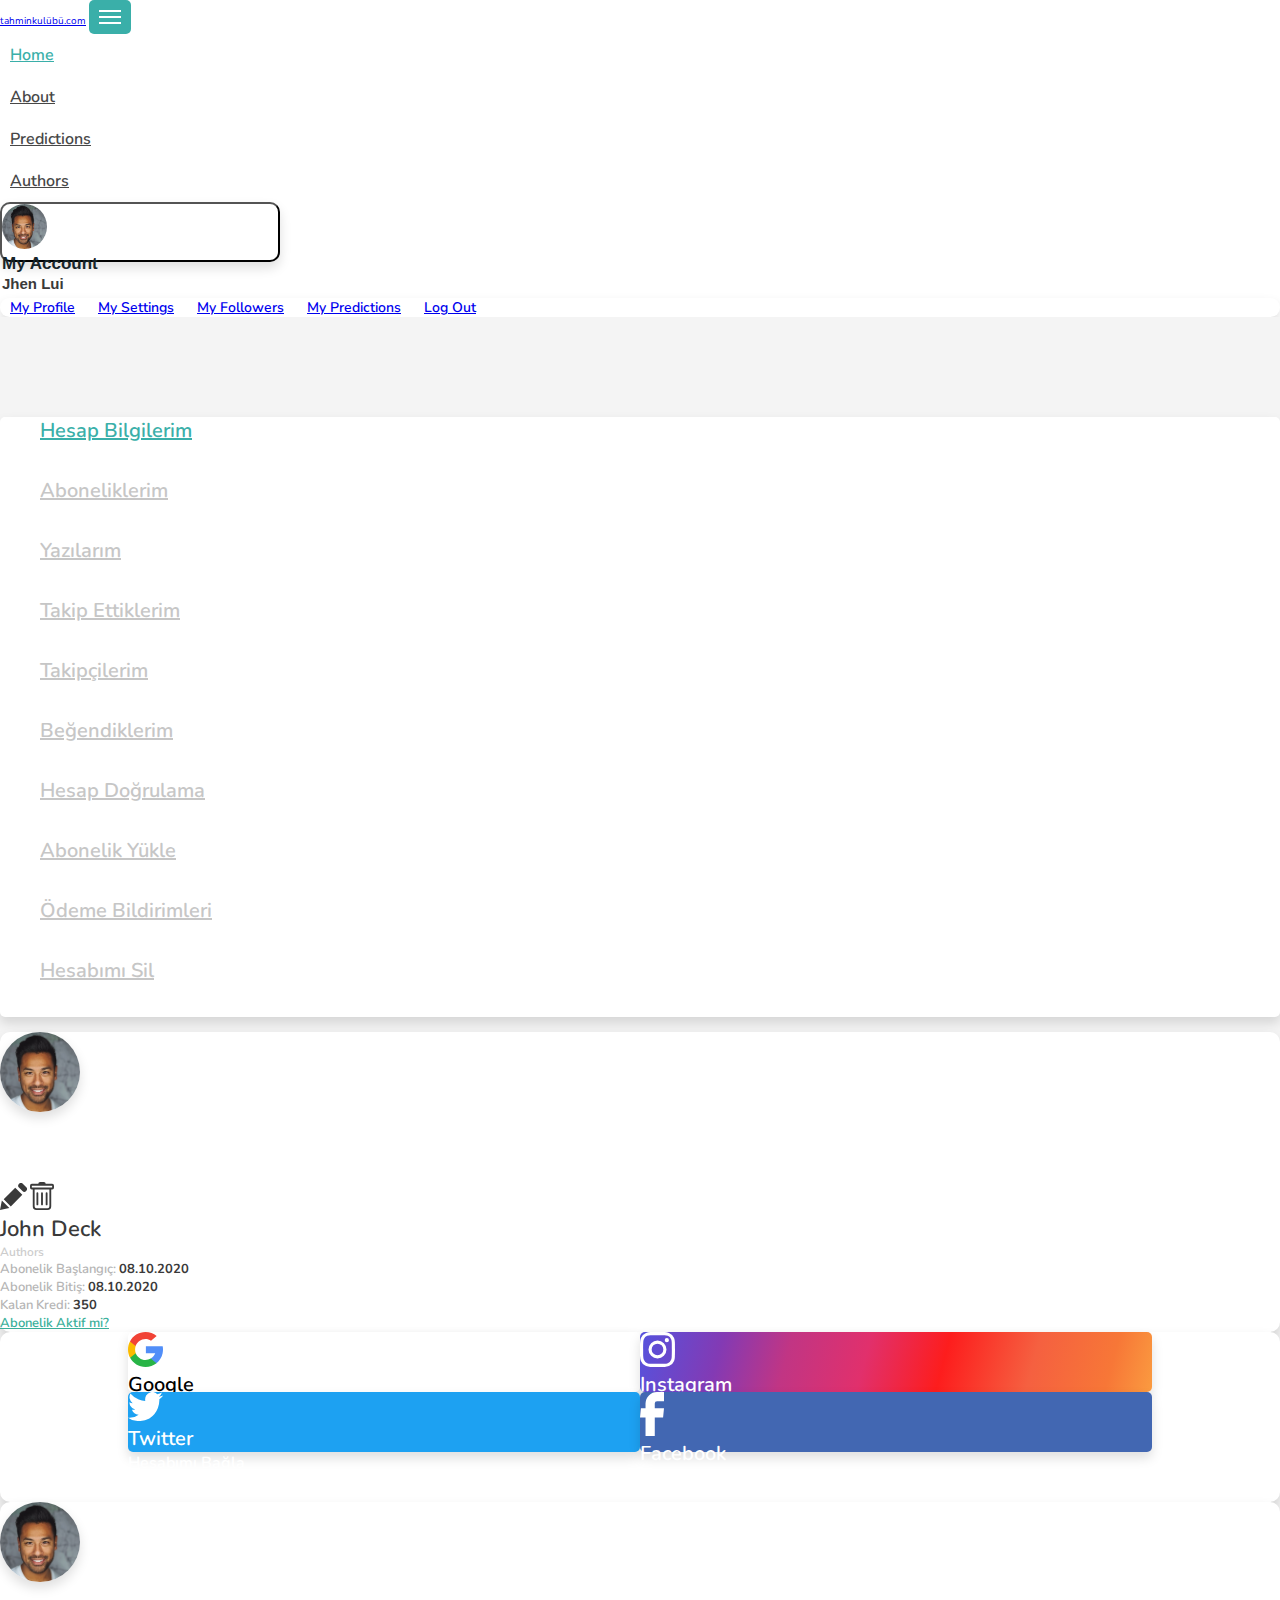
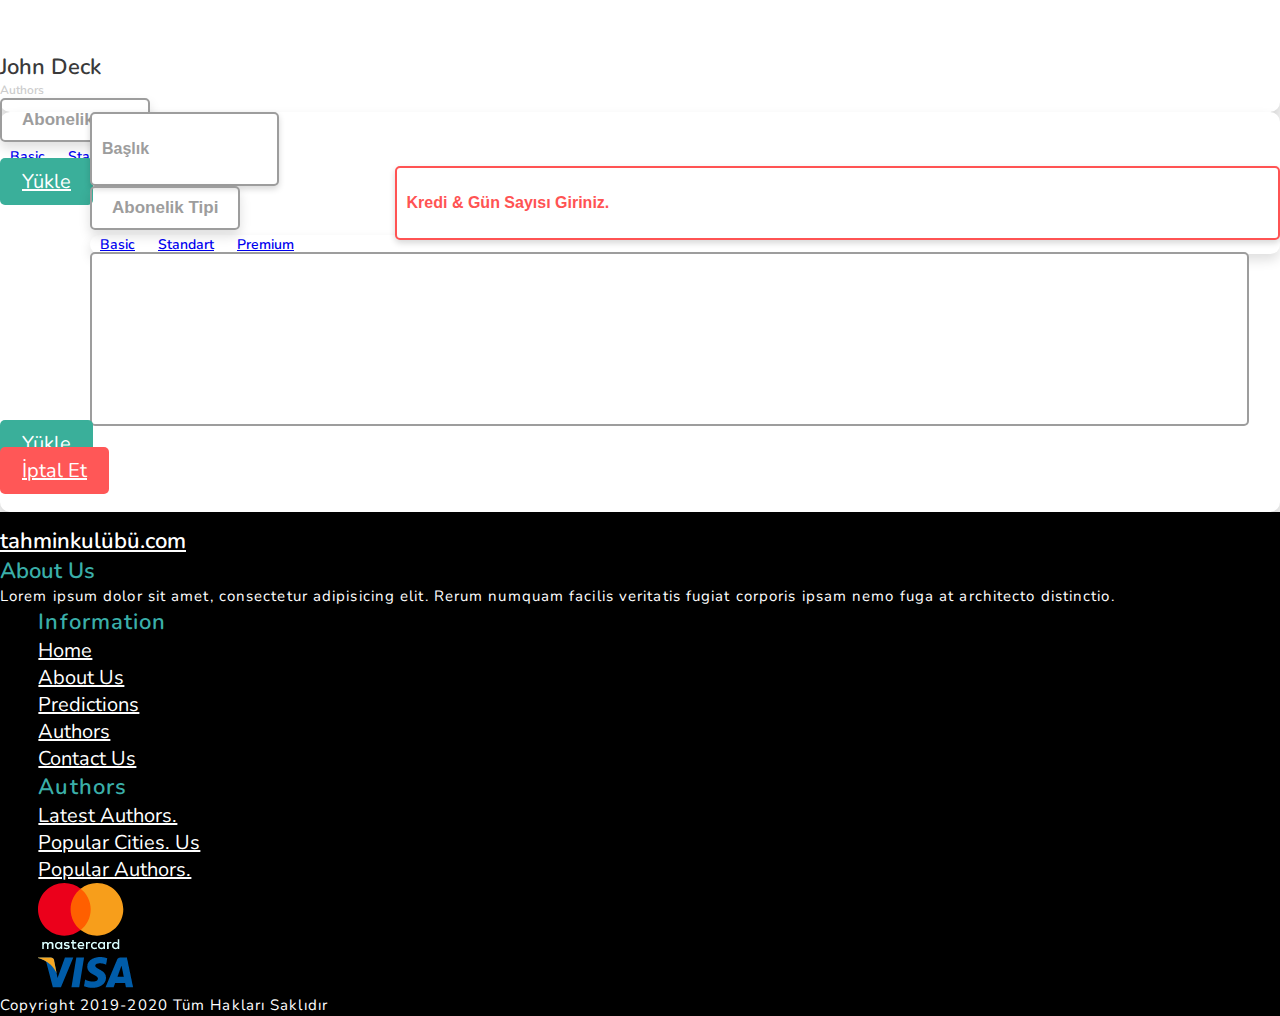
<file: html/special-profile.html>
<!DOCTYPE html>
<html lang="en">

<head>
    <meta charset="UTF-8">
    <title>Arama Sayfası</title>
    <!--    Mobile Device-->
    <meta name="viewport" content="width=device-width, initial-scale=1, maximum-scale=1, user-scalable=no">

    <!-- Bootstrap CSS -->

    <link rel="stylesheet" href="https://cdn.jsdelivr.net/npm/bootstrap@4.5.3/dist/css/bootstrap.min.css " integrity="sha384-TX8t27EcRE3e/ihU7zmQxVncDAy5uIKz4rEkgIXeMed4M0jlfIDPvg6uqKI2xXr2" crossorigin="anonymous">

    <!--Navbar Css-->
    <link rel="stylesheet" href="../css/navbar.css">

    <!--Special Profile CSS-->
    <link rel="stylesheet" href="../css/Special-profile.css">


    <!--Footer CSS-->
    <link rel="stylesheet" href="../css/footer.css">

    <!--    Google Fonts-->

    <link href="https://fonts.googleapis.com/css2?family=Nunito:wght@200;300;400;600;700;800&display=swap" rel="stylesheet">

    <!--    Font Awesome-->

    <link rel="stylesheet" href="https://pro.fontawesome.com/releases/v5.10.0/css/all.css" integrity="sha384-AYmEC3Yw5cVb3ZcuHtOA93w35dYTsvhLPVnYs9eStHfGJvOvKxVfELGroGkvsg+p" crossorigin="anonymous" />


</head>


<body>

    <!--Navigation Bar-->
    <nav class="navbar navbar-expand-lg navbar-dark navbar-bg fixed-top bg-light">
        <!--Container-->
        <div class="container">
            <!--Logo-->
            <a class="navbar-brand my-2" href="#">tahminkulübü.com</a>
            <!--Responsive Menu-->
            <button class="navbar-toggler x" type="button" data-toggle="collapse" data-target="#navbars01" aria-controls="navbars01" aria-expanded="false" aria-label="Toggle navigation">
                <span class="icon-bar"></span>
                <span class="icon-bar"></span>
                <span class="icon-bar"></span>
            </button>

            <!--Navigation Menu Item-->

            <div class="collapse navbar-collapse" id="navbars01">

                <ul class="navbar-nav mx-auto my-2">

                    <li class="nav-item "><a class="nav-link mx-4 active" href="#">Home</a></li>

                    <li class="nav-item"><a class="nav-link mx-4" href="#">About</a></li>

                    <li class="nav-item"><a class="nav-link mx-4" href="#">Predictions</a></li>

                    <li class="nav-item"><a class="nav-link mx-4" href="#">Authors</a> </li>



                </ul>

                <!--Dropdown Menu Account-->
                <div class="dropdown d-flex">

                    <div class="account-icons float-right">
                        <a href="#"><i class="fas fa-bell mt-4 mr-3"></i></a>
                        <a href="#"><i class="fas fa-comment-alt"></i></a>
                    </div>
                    <button class="btn dropdown-toggle" type="button" id="dropdownMenuButton" data-toggle="dropdown" aria-haspopup="true" aria-expanded="false">

                        <!--Dropdown Image-->

                        <div class="account-img float-left p-2">
                            <img src="../img/face.jpg" alt="">
                        </div>

                        <!--Dropdown Account Text-->
                        <p class="d-inline-block mt-2">My Account
                            <br>

                            <span class="float-left">Jhen Lui </span>
                        </p>

                    </button>

                    <!--Dropdown Menu-->

                    <div class="dropdown-menu" aria-labelledby="dropdownMenuButton">
                        <a class="dropdown-item" href="#">My Profile</a>
                        <a class="dropdown-item" href="#">My Settings</a>
                        <a class="dropdown-item" href="#">My Followers</a>
                        <a class="dropdown-item" href="#">My Predictions</a>
                        <a class="dropdown-item" href="#">Log Out</a>
                    </div>


                </div>

                <!--Dropdown Menu Account-->

            </div>

            <!--Navigation Menu Item-->
        </div>
        <!--Container-->
    </nav>
    <!--Navigation Bar-->


    <!--Special Profile-->
    <section id="special-profile">
        <!--Container-->
        <div class="container">
            <!--Row-->
            <div class="row">
                <!--Profile Menu-->
                <div class="col-12 col-sm-12 col-md-3 col-lg-3">
                    <div class="special-profile-menu">
                        <div class="menu-item text-left py-2 d-flex align-items-center">
                            <p class="mb-0"><a href="#" class="active">Hesap Bilgilerim</a></p>
                            
                        </div>

                        <div class="menu-item text-left py-2 d-flex align-items-center">
                            <p class="mb-0"><a href="#">Aboneliklerim</a></p>
                            
                        </div>

                        <div class="menu-item text-left py-2 d-flex align-items-center">
                            <p class="mb-0"><a href="#">Yazılarım</a></p>
                           
                        </div>

                        <div class="menu-item text-left py-2 d-flex align-items-center">
                            <p class="mb-0"><a href="#">Takip Ettiklerim</a></p>
                            
                        </div>

                        <div class="menu-item text-left py-2 d-flex align-items-center">
                            <p class="mb-0"><a href="#">Takipçilerim</a></p>
                           
                        </div>

                        <div class="menu-item text-left py-2 d-flex align-items-center">
                            <p class="mb-0"><a href="#">Beğendiklerim</a></p>
                            
                        </div>

                        <div class="menu-item text-left py-2 d-flex align-items-center">
                            <p class="mb-0"><a href="#">Hesap Doğrulama</a></p>
                        
                        </div>

                        <div class="menu-item text-left py-2 d-flex align-items-center">
                            <p class="mb-0"><a href="#">Abonelik Yükle</a></p>
                            
                        </div>

                        <div class="menu-item text-left py-2 d-flex align-items-center">
                            <p class="mb-0"><a href="#">Ödeme Bildirimleri</a></p>
                            
                        </div>

                        <div class="menu-item text-left py-2 d-flex align-items-center">
                            <p class="mb-0"><a href="#">Hesabımı Sil</a></p>
                           
                        </div>
                    </div>



                </div>
                <!--Profile Menu-->

                <!--Right Layout-->
                <div class="col-12 col-sm-12 col-md-9 col-lg-9">
                    <!--Profile Information-->
                    <div class="authors-card1 p-3">
                        <!--Authors Card -->
                        <div class="heading d-inline-block pt-1">
                            <!--Authors IMG-->
                            <div class="authors-img d-inline-block float-left">
                                <img src="../img/face.jpg" alt="">
                            </div>
                            <!--Delete Edit Icon-->
                            <a href="#"> <img src="../img/pencil.svg" alt="" class="float-right"></a>
                            <a href="#"> <img src="../img/trash.svg" alt="" class="float-right mr-3"></a>
                            <!--Heading-->
                            <h3 class="w-75">John Deck</h3>
                            <small class="d-inline-block">Authors</small>
                            <!--Inside-->
                            <p class="mb-0 mt-5">Abonelik Başlangıç: <span>08.10.2020</span></p>
                            <p class="mb-0 mt-3">Abonelik Bitiş: <span>08.10.2020</span></p>
                            <p class="mb-0 mt-3 d-inline-block float-left">Kalan Kredi: <span>350</span></p>
                            <p><a href="#" class="float-right mt-3">Abonelik Aktif mi?</a></p>
                        </div>
                        <!--Authors Card -->

                    </div>
                    <!--Social Media-->
                    <div class="social-media-success mt-3">
                        <!--Google Instagram-->
                        <div class="google-instagram">
                            <!--Google -->
                            <div class="google d-flex ml-3 mt-4 mb-2 align-items-center float-left">
                                <img src="../img/google.svg" alt="" class="ml-3">
                                <h3 class="ml-3 mb-0">Google</h3>
                                <p class="ml-3 mb-0">Hesabımı Bağla</p>
                                <i class="fas fa-times-circle fa-2x ml-3"></i>
                            </div>

                            <div class="instagram-white d-flex ml-3 mt-4 mb-2 align-items-center float-left">
                                <img src="../img/instagram-white.svg" alt="" class="ml-3">
                                <h3 class="ml-3 mb-0">Instagram</h3>
                                <p class="ml-3 mb-0">Hesabımı Bağla</p>
                                <i class="fas fa-times-circle fa-2x ml-3"></i>
                            </div>
                        </div>


                        <!--Twitter Facebook-->
                        <div class="twitter-facebook">

                            <!--Twitter-->
                            <div class="twitter-white d-flex ml-3 mt-4 mb-2 align-items-center float-left">
                                <img src="../img/twitter-white.svg" alt="" class="ml-3">
                                <h3 class="ml-3 mb-0">Twitter</h3>
                                <p class="ml-3 mb-0">Hesabımı Bağla</p>
                                <i class="fas fa-times-circle fa-2x ml-3"></i>
                            </div>

                            <div class="facebook-white d-flex ml-3 mt-4 mb-2 align-items-center float-left">
                                <!--Facebook-->
                                <img src="../img/facebook-white.svg" alt="" class="ml-3 mr-3">
                                <h3 class="ml-3 mb-0">Facebook</h3>
                                <p class="ml-3 mb-0">Hesabımı Bağla</p>
                                <i class="fas fa-times-circle fa-2x ml-3"></i>
                            </div>
                        </div>






                    </div>
                    <!--Abone-->
                    <div class="abone p-3 mt-4">
                        <!--Abone Card-->
                        <div class="heading-abone d-inline-block pt-1">
                            <!--Abone IMG-->
                            <div class="authors-img d-inline-block float-left">
                                <img src="../img/face.jpg" alt="">
                            </div>
                            <!--Abone Heading-->
                            <h3 class="w-75">John Deck</h3>
                            <small class="d-inline-block">Authors</small>
                            <!--Dropdown Menu abone-->
                            <div class="dropdown1 mt-5">
                                <button class="btn btn-primary dropdown-toggle" type="button" id="dropdownMenuButton" data-toggle="dropdown" aria-haspopup="true" aria-expanded="false">
                                    Abonelik Tipi
                                </button>
                                <div class="dropdown-menu" aria-labelledby="dropdownMenuButton">
                                    <a class="dropdown-item" href="#">Basic</a>
                                    <a class="dropdown-item" href="#">Standart</a>
                                    <a class="dropdown-item" href="#">Premium</a>
                                </div>

                                <input type="text" class="float-left mt-3" placeholder="Kredi & Gün Sayısı Giriniz." required>
                            </div>
                            <!--Upload Button-->
                            <div class="upload-button float-right mr-4">
                                <a href="#">Yükle</a>
                            </div>



                        </div>
                        <!--Abone Card-->

                    </div>
                    <!--Abone step 2-->
                    <div class="abone-step2 p-3 mt-4 mb-3">
                        <!--Abone Card 2 -->
                        <div class="heading-abone-step-2 d-inline-block pt-1">
                            <!--Dropdown Menu-->
                            <div class="dropdown1 mt-3">
                                <!--Input Heading-->
                                <input type="text" class="d-flex mb-4" placeholder="Başlık" required>
                                <button class="btn btn-primary dropdown-toggle" type="button" id="dropdownMenuButton" data-toggle="dropdown" aria-haspopup="true" aria-expanded="false">
                                    Abonelik Tipi
                                </button>
                                <div class="dropdown-menu" aria-labelledby="dropdownMenuButton">
                                    <a class="dropdown-item" href="#">Basic</a>
                                    <a class="dropdown-item" href="#">Standart</a>
                                    <a class="dropdown-item" href="#">Premium</a>
                                </div>


                            </div>
                            <!--Dropdown Menu-->

                        </div>
                        <!--Abone Card 2 -->

                        <!--Textarea-->
                        <div class="textarea">
                            <textarea name="" id="" cols="" rows=""></textarea>
                            <!--Upload Button-->
                            <div class="upload-button float-right mr-1 mt-3">
                                <a href="#">Yükle</a>
                            </div>
                            <!--Cancel Button-->
                            <div class="cancel-button float-right mr-3 mt-3">
                                <a href="#">İptal Et</a>
                            </div>


                        </div>
                        <!--Textarea-->





                    </div>
                    <!--Abone step 2-->

                </div>
                <!--Right Layout-->

            </div>
            <!--Row-->
        </div>
        <!--Container-->
    </section>
    <!--Special Profile-->






    <!--Footer-->
    <footer id="footer">
        <!--Container-->
        <div class="container">s
            <!--Row-->
            <div class="row">
                <!--Logo About Us Text-->
                <div class="col-lg-4 col-md-4 col-sm-12 mt-5 footer-responsive">
                    <a href="#" class="footer-logo">tahminkulübü.com</a>
                    <h3 class="mt-5">About Us</h3>
                    <p class="pr-5">Lorem ipsum dolor sit amet, consectetur adipisicing elit. Rerum numquam facilis veritatis fugiat corporis ipsam nemo fuga at architecto distinctio.</p>
                </div>

                <!--Information-->
                <div class="col-lg-4 col-md-4 col-sm-12 mt-5 mb-5 footer-responsive footer-margin">

                    <h3 class="footer-information">Information</h3>

                    <ul class="mt-5">
                        <li class="mb-2"><a href="#">Home</a></li>
                        <li class="my-2"><a href="#">About Us</a></li>
                        <li class="my-2"><a href="#">Predictions</a></li>
                        <li class="my-2"><a href="#">Authors</a></li>
                        <li class="mt-2"><a href="#">Contact Us</a></li>
                    </ul>



                </div>

                <!--Authors -->

                <div class="col-lg-4- col-md-4 col-sm-12 mt-5 mb-5 footer-responsive footer-margin">

                    <h3 class="footer-information">Authors</h3>

                    <ul class="mt-5">
                        <li class="mb-2"><a href="#">Latest Authors.</a></li>
                        <li class="my-2"><a href="#">Popular Cities. Us</a></li>
                        <li class="my-2"><a href="#">Popular Authors.</a></li>
                        <li class="my-5 mr-4 mb-3"><img src="../img/master.png" alt=""></li>
                        <li class="my-5 mr-4 mb-3"><img src="../img/VISA.png" alt=""></li>

                    </ul>

                </div>

                <!--Copyright-->
                <div class="col-sm-12 col-md-12 col-lg-12">
                    <div class="copyright text-center d-flex justify-content-center">
                        <i class="far fa-copyright fa-2x mx-3"></i>
                        <p>Copyright 2019-2020 Tüm Hakları Saklıdır</p>
                    </div>
                </div>
            </div>
            <!--Row-->
        </div>
        <!--Container-->
    </footer>
    <!--Footer-->


    <!--Script-->

    <script src="https://code.jquery.com/jquery-3.5.1.slim.min.js" integrity="sha384-DfXdz2htPH0lsSSs5nCTpuj/zy4C+OGpamoFVy38MVBnE+IbbVYUew+OrCXaRkfj" crossorigin="anonymous"></script>
    <script src="https://cdn.jsdelivr.net/npm/bootstrap@4.5.3/dist/js/bootstrap.bundle.min.js" integrity="sha384-ho+j7jyWK8fNQe+A12Hb8AhRq26LrZ/JpcUGGOn+Y7RsweNrtN/tE3MoK7ZeZDyx" crossorigin="anonymous"></script>

    <script src="../js/script.js"></script>

</body>

</html>
</file>
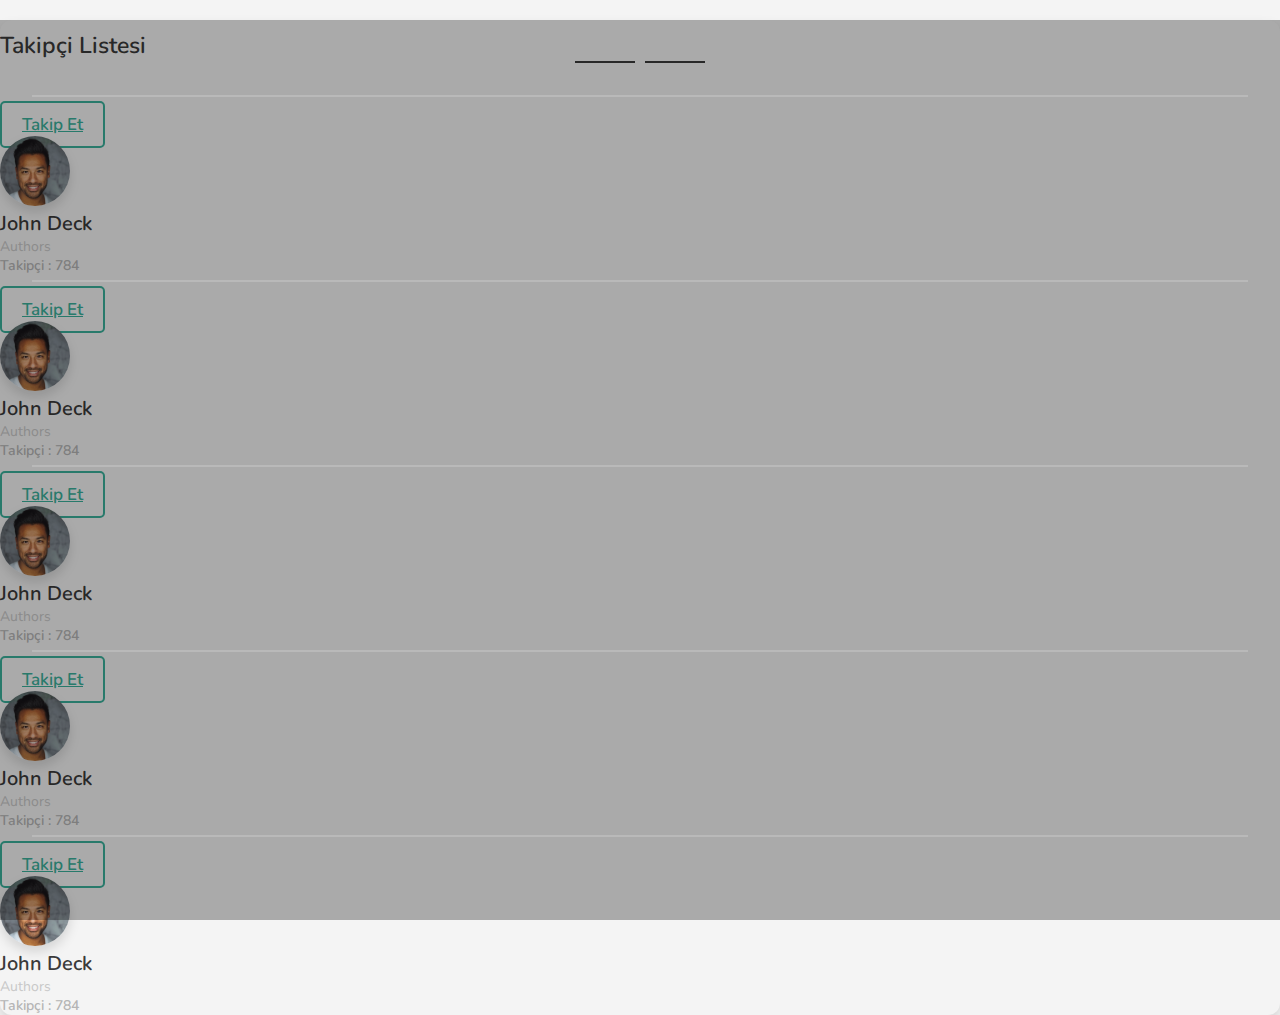
<file: html/takip.html>
<!DOCTYPE html>
<html lang="en">

<head>
    <meta charset="UTF-8">
    <title>Arama Sayfası</title>
    <!--    Mobile Device-->
    <meta name="viewport" content="width=device-width, initial-scale=1, maximum-scale=1, user-scalable=no">
    <!-- Bootstrap CSS -->
    <link rel="stylesheet" href="https://cdn.jsdelivr.net/npm/bootstrap@4.5.3/dist/css/bootstrap.min.css " integrity="sha384-TX8t27EcRE3e/ihU7zmQxVncDAy5uIKz4rEkgIXeMed4M0jlfIDPvg6uqKI2xXr2" crossorigin="anonymous">
    <!--Navbar Css-->
    <link rel="stylesheet" href="../css/takip.css">
    <!--    Google Fonts-->
    <link href="https://fonts.googleapis.com/css2?family=Nunito:wght@200;300;400;600;700;800&display=swap" rel="stylesheet">
    <!--    Font Awesome-->
    <link rel="stylesheet" href="https://pro.fontawesome.com/releases/v5.10.0/css/all.css" integrity="sha384-AYmEC3Yw5cVb3ZcuHtOA93w35dYTsvhLPVnYs9eStHfGJvOvKxVfELGroGkvsg+p" crossorigin="anonymous" /> </head>

<body>
   
   <section id="takip"></section>
    <section>
        <div class="container">
            <div class="row">
                <div class="col-12 col-sm-12 col-md-12 col-lg-5 ml-auto">
                    <div class="background">
                        <div class="takip-heading">
                            <h3 class="text-center">Takipçi Listesi</h3>
                            <div class="line">
                                <div class="line-1"></div>
                                <div class="authors-star"> <i class="fas fa-star fa-2x"></i> </div>
                                <div class="line-2"></div>
                            </div>
                        </div>
                        <div class="ayirici-line"></div>
                        <div class="user1 p-3">
                            <div class="img">
                                <div class="button-follow float-right">
                                    <a href="#">Takip Et</a>
                                </div>
                                
                                <img src="../img/face.jpg" alt="" class="float-left">
                                <h3 class="mb-0">John Deck</h3>
                                <small>Authors</small>
                                <p class="mb-0 mt-1">Takipçi : <span>784</span></p>
                              
                            </div>
                        </div>
                        <div class="ayirici-line"></div>
                        <div class="user1 p-3">
                            <div class="img">
                                <div class="button-follow float-right">
                                    <a href="#">Takip Et</a>
                                </div>
                                
                                <img src="../img/face.jpg" alt="" class="float-left">
                                <h3 class="mb-0">John Deck</h3>
                                <small>Authors</small>
                                <p class="mb-0 mt-1">Takipçi : <span>784</span></p>
                              
                            </div>
                        </div>
                        <div class="ayirici-line"></div>
                        <div class="user1 p-3">
                            <div class="img">
                                <div class="button-follow float-right">
                                    <a href="#">Takip Et</a>
                                </div>
                                
                                <img src="../img/face.jpg" alt="" class="float-left">
                                <h3 class="mb-0">John Deck</h3>
                                <small>Authors</small>
                                <p class="mb-0 mt-1">Takipçi : <span>784</span></p>
                              
                            </div>
                        </div>
                        <div class="ayirici-line"></div>
                        <div class="user1 p-3">
                            <div class="img">
                                <div class="button-follow float-right">
                                    <a href="#">Takip Et</a>
                                </div>
                                
                                <img src="../img/face.jpg" alt="" class="float-left">
                                <h3 class="mb-0">John Deck</h3>
                                <small>Authors</small>
                                <p class="mb-0 mt-1">Takipçi : <span>784</span></p>
                              
                            </div>
                        </div>
                        <div class="ayirici-line"></div>
                        <div class="user1 p-3">
                            <div class="img">
                                <div class="button-follow float-right">
                                    <a href="#">Takip Et</a>
                                </div>
                                
                                <img src="../img/face.jpg" alt="" class="float-left">
                                <h3 class="mb-0">John Deck</h3>
                                <small>Authors</small>
                                <p class="mb-0 mt-1">Takipçi : <span>784</span></p>
                              
                            </div>
                        </div>
                    </div>
                </div>
            </div>
        </div>
    </section>
    
    
    <!--Script-->
    <script src="https://code.jquery.com/jquery-3.5.1.slim.min.js" integrity="sha384-DfXdz2htPH0lsSSs5nCTpuj/zy4C+OGpamoFVy38MVBnE+IbbVYUew+OrCXaRkfj" crossorigin="anonymous"></script>
    <script src="https://cdn.jsdelivr.net/npm/bootstrap@4.5.3/dist/js/bootstrap.bundle.min.js" integrity="sha384-ho+j7jyWK8fNQe+A12Hb8AhRq26LrZ/JpcUGGOn+Y7RsweNrtN/tE3MoK7ZeZDyx" crossorigin="anonymous"></script>
    <script src="../js/script.js"></script>
</body>

</html>
</file>
<file: css/Bana-Ozel-Css/banaozel.css>
* {
    padding: 0;
    margin: 0;
}

html,
body {
    margin: 0;
    padding: 0;
    box-sizing: border-box;
    font-family: 'Nunito', sans-serif;
}

html {
    font-size: 10px;
}

.btn {
    border-radius: 0px;
}

.bg-light {
    background-color: #fff !important;
}

#popular-authors-bg {
    background-color: #f4f4f4;
}


/* Icons Text Header Analiz */

#analiz {
    padding-top: 70px;
    background-color: #f4f4f4;
}

.analiz {
    width: 100%;
    height: 17rem;
    background-color: #fff;
    border-radius: 1rem;
    -webkit-box-shadow: 0px 6px 12px 0px rgba(0, 0, 0, 0.13);
    -moz-box-shadow: 0px 6px 12px 0px rgba(0, 0, 0, 0.13);
    box-shadow: 0px 6px 12px 0px rgba(0, 0, 0, 0.13);
}

.tahmin-sayisi p:nth-child(2) {
    font-size: 1.3rem;
    font-weight: 600;
    color: #3a3a3a;
}

.tahmin-sayisi p:nth-child(3) {
    font-size: 1.3rem;
    font-weight: 600;
    color: #AFAFAF;
}

.tahmin-sayisi img {
    width: 5rem;
    height: 7rem;
}


/* Heading's Senin İçin Önerilenler */

#popular-authors-bg {
    background-color: #f4f4f4;
    width: 100%;
    height: auto;
    padding-bottom: 5%;
}

.popular-authors h3 {
    font-size: 3.2rem;
    font-weight: 600;
    text-align: center;
    color: #3A3A3A;
}

.line {
    display: flex;
    justify-content: center;
    align-items: center;
}

.line-1 {
    width: 19rem;
    height: 0.3rem;
    background-color: #3A3A3A;
    display: inline-block;
}

.authors-star {
    display: flex;
    margin: 0rem 1rem;
}

.authors-star i {
    color: #FFC014;
}

.line-2 {
    width: 19rem;
    height: 0.3rem;
    background-color: #3A3A3A;
    display: inline-block;
}


/* Heading's Dün Kazanan Tahminler  */

.popular-authors-2 h3 {
    font-size: 3.2rem;
    font-weight: 600;
    text-align: center;
    color: #3A3A3A;
}

.line-5 {
    display: flex;
    justify-content: center;
    align-items: center;
}

.line-3 {
    width: 15rem;
    height: 0.3rem;
    background-color: #3A3A3A;
    display: inline-block;
}

.authors-star-2 {
    display: flex;
    margin: 0rem 1rem;
}

.authors-star-2 i {
    color: #FFC014;
}

.line-4 {
    width: 15rem;
    height: 0.3rem;
    background-color: #3A3A3A;
    display: inline-block;
}


/* Heading's Dikkat Çeken Yazarlar */

.popular-authors-3 h3 {
    font-size: 3.2rem;
    font-weight: 600;
    text-align: center;
    color: #3A3A3A;
}

.line-6 {
    display: flex;
    justify-content: center;
    align-items: center;
}

.line-7 {
    width: 14rem;
    height: 0.3rem;
    background-color: #3A3A3A;
    display: inline-block;
}

.authors-star-3 {
    display: flex;
    margin: 0rem 1rem;
}

.authors-star-3 i {
    color: #FFC014;
}

.line-8 {
    width: 14rem;
    height: 0.3rem;
    background-color: #3A3A3A;
    display: inline-block;
}


/* Special Card */

#special-me-card-bg {
    background-color: #f4f4f4;
}

.award-card-2 {
    position: absolute;
    top: 12.1rem
}

.award-2 {
    width: 2.3rem;
}

.award-card-2 p {
    font-size: 1.8rem;
    font-weight: 600;
    color: #2BCB60;
}

.last-authors-card-bg-2 {
    background-color: #fff;
    height: 41rem;
    border-radius: 1rem;
    margin-top: 2rem;
    -webkit-box-shadow: 0px 6px 12px 0px rgba(0, 0, 0, 0.13);
    -moz-box-shadow: 0px 6px 12px 0px rgba(0, 0, 0, 0.13);
    box-shadow: 0px 6px 12px 0px rgba(0, 0, 0, 0.13);
}

#tahmin-favori {
    background-color: #f4f4f4;
    padding-bottom: 4rem;
}

.fav-star {
    position: absolute;
    top: 1rem;
    left: 0.5rem;
    color: #FFC014;
}


/* Special Card Fnish  */


/* Responsive */

@media (min-width:375px) {
    .last-authors-card-bg-2 {
        height: 42rem;
        margin-top: 2rem;
    }
    .last-authors-card-2 {
        height: 13rem;
    }
    .tahmin-sayisi p:nth-child(2) {
        width: 5rem;
        height: 2rem;
        margin: 0 auto;
    }
    .tahmin-sayisi p:nth-child(3) {
        width: 5rem;
        height: 8rem;
        margin: 0 auto
    }
}

@media (min-width:414px) {
    .last-authors-card-bg-2 {
        height: 39rem;
        margin-top: 2rem;
    }
    .last-authors-card-2 {
        height: 13rem;
    }
}

@media (min-width:768px) {
    .award-card-2 {
        top: 8%;
        left: 75%;
    }
    .last-authors-card-bg-2 {
        height: 31rem;
        margin-top: 2rem;
    }
    .tahmin-sayisi p:nth-child(3) {
        width: 10rem;
        height: 6rem;
        margin: 0 auto;
    }
}

@media (min-width:992px) {
    #analiz {
        padding-top: 90px;
        background-color: #f4f4f4;
    }
    .analiz {
        width: 100%;
    }
    .tahmin-sayisi {
        margin-top: 2rem;
    }
    .tahmin-sayisi p:nth-child(2) {
        font-size: 1.9rem;
    }
    .tahmin-sayisi p:nth-child(3) {
        font-size: 1.75rem;
    }
    .tahmin-sayisi img {
        width: 5rem;
        height: 5rem;
    }
    .award-card-2 {
        top: 10%;
        left: 82%;
    }
    .last-authors-card-bg-2 {
        height: 26rem;
        margin-top: 2rem;
    }
    .last-authors-card-2 {
        height: 11rem;
    }
    .tahmin-sayisi img {
        width: 5rem;
        height: 6rem;
        margin: 0.5rem auto;
    }
    .tahmin-sayisi p:nth-child(3) {
        width: 15rem;
        height: 8rem;
        margin: 0.5rem auto;
    }
}
</file>
<file: css/Bana-Ozel-Css/authors-card.css>
* {
    padding: 0;
    margin: 0;
}

html,
body {
    margin: 0;
    padding: 0;
    box-sizing: border-box;
    font-family: 'Nunito', sans-serif;
}

html {
    font-size: 10px;
}

.btn {
    border-radius: 0px;
}

.bg-light {
    background-color: #fff !important;
}

/* Popular Authors Card Design */

.card-1 {
    background-color: #fff;
    height: 85%;
    border-radius: 1rem;
    margin-top: 8rem;
    -webkit-box-shadow: 0px 6px 12px 0px rgba(0, 0, 0, 0.13);
    -moz-box-shadow: 0px 6px 12px 0px rgba(0, 0, 0, 0.13);
    box-shadow: 0px 6px 12px 0px rgba(0, 0, 0, 0.13);
}

.card-1-link,
.card-1-link:hover {
    color: #3a3a3a;
}

.popular-authors-star i {
    font-size: 1.5rem;
    color: #FFC014;
}

.send-card-button a {
    color: #3a3a3a !important;
    transition: all ease .3s;
}

.send-card-button a:hover {
    color: #3aaf9a !important;
}

.user-name .success {
    font-size: 1.3rem;
}

.success i {
    font-size: 1.3rem;
    color: #FFC014;
}

.responsive-total-text {
    width: 2.7rem;

}

.user-name h3 {
    font-size: 23px;
    color: #3A3A3A;
    font-weight: 600;
}

.user-name small {
    font-size: 1.2rem;
    font-weight: 400;
    color: #B5B5B5;
}

.follower {
    width: 9rem;
    height: 3rem;
    background-color: #3AAFA9;
    border-radius: 0.5rem;
}

.follower i {
    font-size: 1.7rem;
    color: #fff;
}

.follower p {
    font-size: 1.9rem;
    font-family: 'Nunito';
    color: #fff;

}

.user-name {
    width: 100%;
}

.user-img-size {
    width: 10rem;
    height: 10rem;
    background-color: #000;
    border-radius: 50%;
    -webkit-box-shadow: 0px 6px 12px 0px rgba(0, 0, 0, 0.13);
    -moz-box-shadow: 0px 6px 12px 0px rgba(0, 0, 0, 0.13);
    box-shadow: 0px 6px 12px 0px rgba(0, 0, 0, 0.13);
}

.online-circle {
    width: 2rem;
    height: 2rem;
    background-color: #17E08F;
    border-radius: 50%;
    position: relative;
    top: -2rem;
    left: 7rem;
}

.card-line-popular-authors {
    width: 100%;
    height: 0.2rem;
    background-color: #f4f4f4;
}

.card-line {
    width: 100%;
    height: 0.2rem;
    background-color: #f4f4f4;

}

.popular-authors-text p {
    font-size: 1.8rem;
    font-weight: 400;
    color: #7E7E7E;
}

.popular-authors-text span {
    font-weight: 600;
    color: #484848;
}

.follow-button a {
    font-size: 1.8rem;
    font-weight: 600;
    color: #3AAFA9;
    background-color: transparent;
    border: 3px solid #3AAFA9;
    border-radius: 0.5rem;
    padding: 1rem 2rem;
    transition: all ease .3s;
}

.follow-button a:hover {
    color: #fff;
    background-color: #3aafa9;
    text-decoration: none;
}

.social-media-icons i {
    margin-right: 2rem;
}

.social-media-icons i:nth-child(1) {
    color: #D6D6D6;
}

.social-media-icons i:nth-child(2) {
    color: #1DA1F2;
}

.social-media-icons i:nth-child(3) {
    color: #4267B2;
}

.social-media-icons i:nth-child(4) {
    color: #FF4431;
}

.social-media-icons i:nth-child(5) {
    color: #D6D6D6;
}

.social-media-icons i:nth-child(6) {
    color: #FFC014;
    margin-right: 0px;
}

/*Last Authors Text*/
#last-authors-text {
    width: 100%;
    height: auto;
    padding-bottom: 5%;
    background-color: #f4f4f4;
}

.last-authors-card-bg {
    background-color: #fff;
    height: 33rem;
    border-radius: 1rem;
    margin-top: 4rem;
    -webkit-box-shadow: 0px 6px 12px 0px rgba(0, 0, 0, 0.13);
    -moz-box-shadow: 0px 6px 12px 0px rgba(0, 0, 0, 0.13);
    box-shadow: 0px 6px 12px 0px rgba(0, 0, 0, 0.13);
}

.last-authors-card {
    height: 40%;
}

.last-authors-h3 {
    font-size: 23px;
    color: #3A3A3A;
    font-weight: 600;
}

.last-authors-small {
    font-size: 1.2rem;
    font-weight: 400;
    color: #B5B5B5;
}

.follower-last-authors-text {
    width: 11rem;
    height: 3rem;
    background-color: #3AAFA9;
    border-radius: 0.5rem;
}

.follower-last-authors-text i {
    font-size: 1.7rem;
    color: #fff;
}

.follower-last-authors-text p {
    font-size: 1.9rem;
    font-family: 'Nunito';
    color: #fff;
    margin-bottom: 0px;
    margin-top: 1px !important;
}

.follower-last-authors {
    margin-top: 1rem;
}

.heart {
    color: #FFA8A8;
    font-size: 2.3rem;
}

.heart:hover {
    color: #FE6666;
}

.send-icon {
    font-size: 2.3rem;
}

.award-card {
    position: absolute;
    left: 68%;
}

.award {
    width: 2.3rem;
}

.award-card p {
    font-size: 1.8rem;
    font-weight: 600;
    color: #2BCB60;

}

.last-authors-text-paragraph {
    font-size: 1.8rem;
    font-weight: 400;
    color: #7E7E7E;
}

.eyes {
    color: #C8C8C8;
}

.eyes i {
    font-size: 2rem;
}

.eyes p {
    font-size: 1.7rem;
}

.comment {
    color: #C8C8C8;
}

.comment i {
    font-size: 2rem;
}

.comment p {
    font-size: 1.7rem;
}

.dollar {
    color: #C8C8C8;
}

.dollar i {
    font-size: 2rem;
}

.dollar p {
    font-size: 1.7rem;
}

.date {
    color: #C8C8C8;
}

.date i {
    font-size: 2rem;
}

.date p {
    font-size: 1.7rem;
}

.last-authors-link:hover {
    text-decoration: none;
}

.comment-link {
    color: #C8C8C8;
}

.comment-link:hover {
    color: #A8D4FF;
    text-decoration: none;
}


/* Home Page Responsive */
@media screen and (min-width:375px) {

    /* Popular Authors Card */

    .user-img-size {
        width: 8rem;
        height: 8rem;
    }

    .user-name h3 {
        font-size: 1.7rem;
        color: #3A3A3A;
        font-weight: 600;
    }

    .follower {
        width: 7rem;
        height: 2.5rem;
        border-radius: 0.3rem;
    }

    .follower i {
        font-size: 1.3rem;
        color: #fff;
        margin-top: 0.1rem;
    }

    .follower p {
        font-size: 1.5rem;
        color: #fff;
        margin-top: 0.2rem !important;

    }

    .success {
        display: none;
    }

    .defult-close {
        display: inline-block;
        font-size: 1.6rem;
        font-weight: 600;
        margin-bottom: 0px;
    }

    .responsive-total-text {
        width: 3rem;
    }

    .online-circle {
        width: 2rem;
        height: 2rem;
        border-radius: 50%;
        position: relative;
        top: -2rem;
        left: 5.5rem;
    }

    .social-media-icons {
        padding: 0.5rem 0rem;
        margin: 0.5rem 0rem;

    }

    .social-media-icons i {
        margin-right: 1.5rem;
        font-size: 2.4rem;
    }

    .follow-button a {
        font-size: 1.6rem;
        border: 2px solid #3AAFA9;
        padding: 0.5rem 1rem;

    }

    .follow-button a:hover {
        color: #fff;
        background-color: #3aafa9;
        text-decoration: none;
    }

    .card-1 {
        height: 80%;
    }

    /* Last Authors Text Card */

    .last-authors-card-bg {
        height: 42rem;
    }


    .last-authors-card {
        height: 32%;
    }

    .last-authors-h3 {
        font-size: 1.8rem;
        color: #3A3A3A;
        font-weight: 600;
    }

    .last-authors-small {
        font-size: 1rem;
        font-weight: 400;
        color: #B5B5B5;
    }

    .follower-last-authors-text {
        width: 9.5rem;
        height: 2.5rem;
    }

    .follower-last-authors-text i {
        font-size: 1.3rem;
        margin-top: 1px !important;

    }

    .follower-last-authors-text p {
        font-size: 1.5rem;
        margin-top: 2px !important;
    }

    .follower-last-authors {
        margin-top: 1rem;
    }

    .award-card {
        position: absolute;
        left: 7%;
        top: 30.5%
    }

    .award {
        width: 2.3rem;
    }

    .heart {
        font-size: 2rem;
        margin-top: 0px !important;
    }

    .send-icon {
        font-size: 2rem;
    }

    .eyes i {
        font-size: 1.7rem;
    }

    .eyes p {
        font-size: 1.5rem;
    }

    .comment i {
        font-size: 1.7rem;
    }

    .comment p {
        font-size: 1.5rem;
    }

    .dollar i {
        font-size: 1.7rem;
    }

    .dollar p {
        font-size: 1.5rem;
    }

    .date i {
        font-size: 1.7rem;
    }

    .date p {
        font-size: 1.5rem;
    }

}

@media screen and (min-width:414px) {

    /* Popular Authors Card */

    .user-img-size {
        width: 8rem;
        height: 8rem;
    }


    .user-name h3 {
        font-size: 1.7rem;
        color: #3A3A3A;
        font-weight: 600;
    }


    .follower {
        width: 7rem;
        height: 2.5rem;
        border-radius: 3px;
    }

    .follower i {
        font-size: 1.3rem;
        color: #fff;
        margin-top: 0.1rem;
    }

    .follower p {
        font-size: 1.5rem;
        font-family: 'Nunito';
        color: #fff;
        margin-top: 0.2rem !important;

    }

    .success {
        display: none;
    }

    .defult-close {
        display: inline-block;
        font-size: 1.6rem;
        font-weight: 600;
        margin-bottom: 0px;
    }


    .responsive-total-text {
        width: 3rem;
    }

    .online-circle {
        width: 2rem;
        height: 2rem;
        border-radius: 50%;
        position: relative;
        top: -2rem;
        left: 5.5rem;
    }

    .social-media-icons {
        padding: 0.5rem 0rem;
        margin: 0.5rem 0rem;

    }

    .social-media-icons i {
        margin-right: 1.5rem;
        font-size: 2.4rem;
    }


    .follow-button a {
        font-size: 1.6rem;
        border: 2px solid #3AAFA9;
        padding: 0.5rem 1rem;

    }

    .follow-button a:hover {
        color: #fff;
        background-color: #3aafa9;
        text-decoration: none;
    }

    .card-1 {
        height: 80%;
    }

    /* Last Authors Text Card */

    .last-authors-card-bg {
        height: 40.5rem;
    }

    .last-authors-card {
        height: 33%;
    }

    .last-authors-h3 {
        font-size: 1.8rem;
        color: #3A3A3A;
        font-weight: 600;
    }

    .last-authors-small {
        font-size: 1rem;
        font-weight: 400;
        color: #B5B5B5;
    }

    .follower-last-authors-text {
        width: 9.5rem;
        height: 2.5rem;
    }

    .follower-last-authors-text i {
        font-size: 1.3rem;
        margin-top: 1px !important;

    }

    .follower-last-authors-text p {
        font-size: 1.5rem;
        margin-top: 2px !important;
    }

    .follower-last-authors {
        margin-top: 1rem;
    }

    .award-card {
        position: absolute;
        left: 7%;
        top: 32%
    }

    .award {
        width: 2.3rem;
    }

    .heart {
        font-size: 2rem;
        margin-top: 0px !important;
    }

    .send-icon {
        font-size: 2rem;
    }

    .eyes i {
        font-size: 1.7rem;
    }

    .eyes p {
        font-size: 1.5rem;
    }

    .comment i {
        font-size: 1.7rem;
    }

    .comment p {
        font-size: 1.5rem;
    }

    ,

    .dollar i {
        font-size: 1.7rem;
    }

    .dollar p {
        font-size: 1.5rem;
    }

    .date i {
        font-size: 1.7rem;
    }

    .date p {
        font-size: 1.5rem;
    }



   

}

@media screen and (min-width:576px) {


    /* Popular Authors Card */

    .user-img-size {
        width: 8rem;
        height: 8rem;
    }


    .user-name h3 {
        font-size: 1.7rem;
        color: #3A3A3A;
        font-weight: 600;
    }


    .follower {
        width: 7rem;
        height: 2.5rem;
        border-radius: 3px;
    }

    .follower i {
        font-size: 1.3rem;
        color: #fff;
        margin-top: 0.1rem;
    }

    .follower p {
        font-size: 15px;
        font-family: 'Nunito';
        color: #fff;
        margin-top: 0.2rem !important;

    }

    .success {
        display: none;
    }

    .defult-close {
        display: inline-block;
        font-size: 1.6rem;
        font-weight: 600;
        margin-bottom: 0px;
    }


    .responsive-total-text {
        width: 3rem;
    }

    .online-circle {
        width: 2rem;
        height: 2rem;
        border-radius: 50%;
        position: relative;
        top: -2rem;
        left: 5.5rem;
    }

    .social-media-icons {
        padding: 0.5rem 0rem;
        margin: 0.5rem 0rem;

    }

    .social-media-icons i {
        margin-right: 1.5rem;
        font-size: 2.4rem;
    }


    .follow-button a {
        font-size: 1.6rem;
        border: 2px solid #3AAFA9;
        padding: 0.5rem 1rem;

    }

    .follow-button a:hover {
        color: #fff;
        background-color: #3aafa9;
        text-decoration: none;
    }

    .card-1 {
        height: 80%;
    }



    /* Last Authors Text Card */

    .last-authors-card-bg {
        height: 33rem;
    }

    .last-authors-card {
        height: 32%;
    }

    .last-authors-h3 {
        font-size: 1.8rem;
        color: #3A3A3A;
        font-weight: 600;
    }

    .last-authors-small {
        font-size: 1rem;
        font-weight: 400;
        color: #B5B5B5;
    }

    .follower-last-authors-text {
        width: 9.5rem;
        height: 2.5rem;
    }

    .follower-last-authors-text i {
        font-size: 1.3rem;
        margin-top: 1px !important;

    }

    .follower-last-authors-text p {
        font-size: 1.5rem;
        margin-top: 2px !important;
    }

    .follower-last-authors {
        margin-top: 1rem;
    }

    .award-card {
        position: absolute;
        left: 68%;
        top: 21%
    }

    .award {
        width: 2.3rem;
    }

    .heart {
        font-size: 2.2rem;
        margin-top: 0px !important;
    }

    .send-icon {
        font-size: 2.2rem;
    }

    .eyes i {
        font-size: 2rem;
    }

    .eyes p {
        font-size: 1.8rem;
    }

    .comment i {
        font-size: 2rem;
    }

    .comment p {
        font-size: 1.8rem;
    }

    ,

    .dollar i {
        font-size: 2rem;
    }

    .dollar p {
        font-size: 1.8rem;
    }

    .date i {
        font-size: 2rem;
    }

    .date p {
        font-size: 1.8rem;
    }


}

@media screen and (min-width:768px) {

    /* Popular Authors Card */

    .user-img-size {
        width: 9rem;
        height: 9rem;
    }


    .user-name h3 {
        font-size: 2.2rem;
        color: #3A3A3A;
        font-weight: 600;
    }


    .follower {
        width: 8rem;
        height: 3rem;
        border-radius: 3px;
    }

    .follower i {
        font-size: 1.6rem;
        color: #fff;
        margin-top: 0.1rem;
    }

    .follower p {
        font-size: 1.8rem;
        color: #fff;
        margin-top: 0.2rem !important;

    }

    .success {
        display: inline-block;
        margin-top: -1rem;
    }

    .defult-close {
        display: none;
    }

    .online-circle {
        width: 2rem;
        height: 2rem;
        border-radius: 50%;
        position: relative;
        top: -2rem;
        left: 6.5rem;
    }

    .social-media-icons {
        padding: 1rem 0rem;
        margin: 1rem 0rem;

    }

    .social-media-icons i {
        margin-right: 2rem;
        font-size: 3rem;
    }


    .follow-button a {
        font-size: 2rem;
        border: 3px solid #3AAFA9;
        padding: 1rem 2rem;

    }

    .follow-button a:hover {
        color: #fff;
        background-color: #3aafa9;
        text-decoration: none;
    }

    .card-1 {
        height: 80%;
    }


    /* Last Authors Text Card */

    .last-authors-card-bg {
        height: 30rem;
    }


    .last-authors-card {
        height: 40%;
    }

    .last-authors-h3 {
        font-size: 1.8rem;
        color: #3A3A3A;
        font-weight: 600;
    }

    .last-authors-small {
        font-size: 1rem;
        font-weight: 400;
        color: #B5B5B5;
    }

    .follower-last-authors-text {
        width: 11rem;
        height: 3rem;
        margin-top: 2rem !important;
    }

    .follower-last-authors-text i {
        font-size: 1.7rem;
        margin-top: 1px !important;

    }

    .follower-last-authors-text p {
        font-size: 1.8rem;
        margin-top: 2px !important;
    }

    .follower-last-authors {
        margin-top: 1rem;
    }

    .award-card {
        position: absolute;
        left: 75%;
        top: 14%
    }

    .award {
        width: 2.3rem;
    }

    .heart {
        font-size: 2.2rem;
        margin-top: 0px !important;
    }

    .send-icon {
        font-size: 2.2rem;
    }

    .eyes i {
        font-size: 2rem;
    }

    .eyes p {
        font-size: 1.8rem;
    }

    .comment i {
        font-size: 2rem;
    }

    .comment p {
        font-size: 1.8rem;
    }

    ,

    .dollar i {
        font-size: 2rem;
    }

    .dollar p {
        font-size: 1.8rem;
    }

    .date i {
        font-size: 2rem;
    }

    .date p {
        font-size: 1.8rem;

    }




}

@media screen and (min-width:992px) {

 

    /* Popular Authors Card */

    .user-img-size {
        width: 9rem;
        height: 9rem;
    }


    .user-name h3 {
        font-size: 17px;
        color: #3A3A3A;
        font-weight: 600;
    }


    .follower {
        width: 8rem;
        height: 3rem;
        border-radius: 3px;
        margin-top: 1.8rem !important;
    }

    .follower i {
        font-size: 16px;
        color: #fff;
        margin-top: 0.1rem;
    }

    .follower p {
        font-size: 18px;
        font-family: 'Nunito';
        color: #fff;
        margin-top: 0.2rem !important;

    }

    .success {
        display: inline-block;
    }

    .defult-close {
        display: none;
    }

    .online-circle {
        width: 2rem;
        height: 2rem;
        border-radius: 50%;
        position: relative;
        top: -2rem;
        left: 6.5rem;
    }

    .social-media-icons {
        padding: 1rem 0rem;
        margin: 1rem 0rem;

    }

    .social-media-icons i {
        margin-right: 1.5rem;
        font-size: 2.4rem;
    }


    .follow-button a {
        font-size: 2rem;
        border: 2px solid #3AAFA9;
        padding: 1rem 2rem;

    }

    .follow-button a:hover {
        color: #fff;
        background-color: #3aafa9;
        text-decoration: none;
    }

    .card-1 {
        height: 80%;
    }


    /* Last Authors Text Card */

    .last-authors-card-bg {
        height: 35rem;
    }


    .last-authors-card {
        height: 35%;
    }

    .last-authors-h3 {
        font-size: 2.2rem;
        color: #3A3A3A;
        font-weight: 600;
    }

    .last-authors-small {
        font-size: 1.4rem;
        font-weight: 400;
        color: #B5B5B5;
    }

    .follower-last-authors-text {
        width: 9.5rem;
        height: 2.5rem;
    }

    .follower-last-authors-text i {
        font-size: 1.3rem;
        margin-top: 1px !important;

    }

    .follower-last-authors-text p {
        font-size: 1.5rem;
        margin-top: 2px !important;
    }

    .follower-last-authors {
        margin-top: 1rem;
    }

    .award-card {
        position: absolute;
        left: 63%;
        top: 12.4%
    }

    .award {
        width: 2.3rem;
    }

    .heart {
        font-size: 2.2rem;
        margin-top: 0px !important;
    }

    .send-icon {
        font-size: 2.2rem;
    }

    .eyes i {
        font-size: 2rem;
    }

    .eyes p {
        font-size: 1.8rem;
    }

    .comment i {
        font-size: 2rem;
    }

    .comment p {
        font-size: 1.8rem;
    }

    ,

    .dollar i {
        font-size: 2rem;
    }

    .dollar p {
        font-size: 1.8rem;
    }

    .date i {
        font-size: 2rem;
    }

    .date p {
        font-size: 1.8rem;
    }




}

@media screen and (min-width:1140px) {

 
    /* Popular Authors Card */

    .user-img-size {
        width: 9rem;
        height: 9rem;
    }


    .user-name h3 {
        font-size: 26px;
        color: #3A3A3A;
        font-weight: 600;
    }


    .follower {
        width: 8rem;
        height: 3rem;
        border-radius: 3px;
    }

    .follower i {
        font-size: 1.6rem;
        color: #fff;
        margin-top: 0.1rem;
    }

    .follower p {
        font-size: 1.8rem;
        color: #fff;
        margin-top: 0.2rem !important;

    }

    .success {
        display: inline-block;
    }

    .online-circle {
        width: 2rem;
        height: 2rem;
        border-radius: 50%;
        position: relative;
        top: -2rem;
        left: 6.5rem;
    }

    .social-media-icons {
        padding: 1rem 0rem;
        margin: 1rem 0rem;

    }

    .social-media-icons i {
        margin-right: 1.5rem;
        font-size: 2.4rem;
    }


    .follow-button a {
        font-size: 2rem;
        border: 2px solid #3AAFA9;
        padding: 1rem 2rem;

    }

    .follow-button a:hover {
        color: #fff;
        background-color: #3aafa9;
        text-decoration: none;
    }

    .card-1 {
        height: 80%;
    }



}

@media screen and (min-width:1366px) {

   
    /* Popular Authors Card */

    .user-img-size {
        width: 9rem;
        height: 9rem;
    }


    .user-name h3 {
        font-size: 1.7rem;
        color: #3A3A3A;
        font-weight: 600;
    }


    .follower {
        width: 9rem;
        height: 3rem;
        border-radius: 3px;
    }

    .follower i {
        font-size: 1.6rem;
        color: #fff;
        margin-top: 0.1rem;
    }

    .follower p {
        font-size: 1.8rem;
        font-family: 'Nunito';
        color: #fff;
        margin-top: 0.2rem !important;

    }

    .success {
        display: inline-block;
    }

    .online-circle {
        width: 2rem;
        height: 2rem;
        border-radius: 50%;
        position: relative;
        top: -2rem;
        left: 6.5rem;
    }

    .social-media-icons {
        padding: 1rem 0rem;
        margin: 1rem 0rem;

    }

    .social-media-icons i {
        margin-right: 1.5rem;
        font-size: 2.4rem;
    }


    .follow-button a {
        font-size: 2rem;
        border: 2px solid #3AAFA9;
        padding: 1rem 2rem;

    }

    .follow-button a:hover {
        color: #fff;
        background-color: #3aafa9;
        text-decoration: none;
    }

    .card-1 {
        height: 80%;
    }

    /* Last Authors Text Card */

    .last-authors-card-bg {
        height: 33rem;
    }

    .last-authors-card {
        height: 37%;
    }

    .last-authors-h3 {
        font-size: 2.2rem;
        color: #3A3A3A;
        font-weight: 600;
    }

    .last-authors-small {
        font-size: 1.4rem;
        font-weight: 400;
        color: #B5B5B5;
    }

    .follower-last-authors-text {
        width: 9.5rem;
        height: 2.5rem;
    }

    .follower-last-authors-text i {
        font-size: 1.3rem;
        margin-top: 1px !important;

    }

    .follower-last-authors-text p {
        font-size: 1.5rem;
        margin-top: 2px !important;
    }

    .follower-last-authors {
        margin-top: 1rem;
    }

    .award-card {
        position: absolute;
        left: 68%;
        top: 13%
    }

    .award {
        width: 2.3rem;
    }

}

@media screen and (min-width:1920px) {


    /* Popular Authors Card */

    .user-img-size {
        width: 9rem;
        height: 9rem;
    }


    .user-name h3 {
        font-size: 1.7rem;
        color: #3A3A3A;
        font-weight: 600;
    }


    .follower {
        width: 8rem;
        height: 3rem;
        border-radius: 3px;
    }

    .follower i {
        font-size: 1.6rem;
        color: #fff;
        margin-top: 0.1rem;
    }

    .follower p {
        font-size: 1.5rem;
        color: #fff;
        margin-top: 0.2rem !important;

    }

    .success {
        display: inline-block;
    }

    .online-circle {
        width: 2rem;
        height: 2rem;
        border-radius: 50%;
        position: relative;
        top: -2rem;
        left: 6.5rem;
    }

    .social-media-icons {
        padding: 1rem 0rem;
        margin: 1rem 0rem;

    }

    .social-media-icons i {
        margin-right: 1.5rem;
        font-size: 2.5rem;
    }


    .follow-button a {
        font-size: 2.2rem;
        border: 2px solid #3AAFA9;
        padding: 1rem 2rem;

    }

    .follow-button a:hover {
        color: #fff;
        background-color: #3aafa9;
        text-decoration: none;
    }

    .card-1 {
        height: 80%;
    }


}
</file>
<file: css/footer.css>
/*Footer CSS*/

#footer {
    width: 100%;
    height: auto;
    background-color: #000;
}

.footer-logo {
    font-size: 2.2rem;
    font-weight: 600;
    color: #fff !important;
}

.footer-logo:hover {
    text-decoration: none;
}

#footer h3 {
    font-size: 2.2rem;
    font-weight: 600;
    color: #3AAFA9;
}

#footer p {
    font-size: 1.5rem;
    font-weight: 400;
    letter-spacing: 1.1px;
    line-height: 1.4;
    color: #fff;
}

.footer-information {
    font-size: 2.4rem;
    font-weight: 600;
    letter-spacing: 1.1px;
    color: #3AAFA9 !important;


}

#footer ul li {
    list-style: none;
    font-size: 2rem;

}

#footer ul li a {
    color: #fff;
    transition: all ease 0.3s;
}

#footer ul li a:hover {
    text-decoration: none;
    color: #3AAFA9;
}

.footer-margin {
    padding: 0 3%;
}

.copyright i {
    color: #fff;
}

/* Footer Responsive */

@media screen and (min-width:375px) {
    #footer {
        text-align: center;
    }
}

@media screen and (min-width:414px) {
    #footer {
        text-align: center;
    }
}

@media screen and (min-width:500px) {
    #footer {
        text-align: center;
    }
}

@media screen and (min-width:576px) {
    #footer {
        text-align: center;
    }
}

@media screen and (min-width:768px) {
    #footer {
        text-align: center;
    }
}

@media screen and (min-width:992px) {
    #footer {
        text-align: left;
    }
}

@media screen and (min-width:1200px) {
    #footer {
        text-align: left;
    }
}
</file>
<file: css/bildirim.css>
* {
    padding: 0;
    margin: 0;
}

html,
body {
    margin: 0;
    padding: 0;
    box-sizing: border-box;
    font-family: 'Nunito', sans-serif;
    background-color: #f4f4f4;
}

html {
    font-size: 10px;
}

a:hover {
    text-decoration: none;
}

small {
    font-size: 1.4rem;
    color: #c8c8c8;
}


/* Takip Listesi CSS*/

#takip {
    background-color: #000;
    width: 100%;
    height: 100vh;
    opacity: 0.3;
    position: absolute;
}

.background {
    background-color: #f4f4f4;
    width: 100%;
    height: auto;
    margin-top: 1.2rem;
    border-radius: 1.2rem;
    -webkit-box-shadow: 0px 6px 12px 0px rgba(0, 0, 0, 0.13);
    -moz-box-shadow: 0px 6px 12px 0px rgba(0, 0, 0, 0.13);
    box-shadow: 0px 6px 12px 0px rgba(0, 0, 0, 0.13);
}


/* Takip Heading */

.bildirim-heading {
    width: 100%;
    height: 7rem;
}

.bildirim-heading h3 {
    font-size: 2.3rem;
    font-weight: 600;
    color: #3a3a3a;
    padding-top: 1rem;
}

.line {
    display: flex;
    justify-content: center;
    align-items: center;
}

.line-1 {
    width: 4rem;
    height: 0.2rem;
    background-color: #3A3A3A;
    display: inline-block;
}

.authors-star {
    display: flex;
    margin: 0rem 0.5rem;
}

.authors-star i {
    color: #FFC014;
}

.line-2 {
    width: 4rem;
    height: 0.2rem;
    background-color: #3A3A3A;
    display: inline-block;
}


/* Ayırıcı Çizgi */

.ayirici-line {
    width: 95%;
    height: 0.2rem;
    background-color: #c8c8c8;
    margin: 0.5rem auto;
    opacity: 0.5;
}


/* Bildirim 1 Css */

.heading {
    width: 100%;
    height: 3rem;
}

.bildirim-1 h3 {
    font-size: 2rem;
    font-weight: 600;
    color: #3a3a3a;
}

.bildirim-1 p {
    font-size: 1.7rem;
    color: #7E7E7E;
}

.bildirim-1 p span {
    font-weight: 600;
}

a {
    color: #3a3a3a;
}

a:hover {
    color: #3a3a3a;
}


/* Bildirim Circle */

.circle {
    width: 1.5rem;
    height: 1.5rem;
    background-color: #3aaf9a;
    border-radius: 50%;
    color: #3aaf9a;
}

h6 {
    font-size: 1.4rem;
    font-weight: 600;
    color: #7e7e7e;
}
</file>
<file: css/Detail-Page-Css/detail-page.css>
* {
    padding: 0;
    margin: 0;
}

html,
body {
    margin: 0;
    padding: 0;
    box-sizing: border-box;
    font-family: 'Nunito', sans-serif;
}

html {
    font-size: 10px;
}

.bg-light {
    background-color: #fff !important;
}

a:hover {
    text-decoration: none;
}

small {
    font-size: 1.3rem;
    font-weight: 400;
    color: #B5B5B5;
}

/* Detail Page Data Left Inside */

#detail-page-inside {
    background-color: #f4f4f4;
    padding-top: calc(50px + 2rem);
    width: 100%;
}

.data-w-size {
    width: 75%;
}

.data-w-size-25 {
    width: 25%;;
}

.data {
    width: 100%;
    height: 5rem;
    background-color: #fff;
    -webkit-box-shadow: 0px 6px 12px 0px rgba(0, 0, 0, 0.13);
    -moz-box-shadow: 0px 6px 12px 0px rgba(0, 0, 0, 0.13);
    box-shadow: 0px 6px 12px 0px rgba(0, 0, 0, 0.13);
    border-radius: 1rem;
}

.data i {
    font-size: 1.7rem;
    color: #C8C8C8;
}

.data p {
    font-size: 1.4rem;
    font-weight: 600;
    color: #c8c8c8; 
}

/* Detail Page Data Right Inside */

.data-right img {
    width: 2rem;
}

/*Heading Paragraph */

.authors-text {
    width: 100%;
    height: auto;
    background-color: #fff;
    border-radius: 1rem;
    -webkit-box-shadow: 0px 6px 12px 0px rgba(0, 0, 0, 0.13);
    -moz-box-shadow: 0px 6px 12px 0px rgba(0, 0, 0, 0.13);
    box-shadow: 0px 6px 12px 0px rgba(0, 0, 0, 0.13);
}

.authors-text h3 {
    font-size: 3rem;
    font-weight: 600;
    color: #3a3a3a;
}

.heading  p {
    font-size: 2.5rem;
    font-weight: 700;
    color: #2BCB60;
    
}

.heading img {
    width: 2.6rem;
}

.paragraph p {
    font-size: 1.8rem;
    font-weight: 400;
    color: #929292;
}

.first-line {
    width: 100%;
    height: 0.2rem;
    background-color: #000;
    opacity: 0.1
    
}

/* More Button */
.more-button {
    width: 100%;
    background-color: #000;
    border-radius: 0.5rem;
    padding: 0.7rem;
}

.more-button a {
    font-size: 2.4rem;
    font-weight: 600;
    color: #fff;
}


@media (min-width:500px) {
    .data i {
        font-size: 2.2rem;
    }
    
    .data p {
        font-size:1.6rem;
    }
    
    .data-right img {
        width: 2.7rem;
        }
}

@media (min-width:576px) {
    .heading-eyes {
        margin-right: 2rem;
    }
    
    .heading-comment {
        margin-right: 2rem;
    }
    
    .heading-date {
        margin-right: 2rem;
    }

     
}
</file>
<file: css/Detail-Page-Css/detail-page-profile-card.css>
.detail-page-profile-card {
    width: 100%;
    height: auto;
    background-color: #fff;
    border-radius: 1rem;
    -webkit-box-shadow: 0px 6px 12px 0px rgba(0, 0, 0, 0.13);
    -moz-box-shadow: 0px 6px 12px 0px rgba(0, 0, 0, 0.13);
    box-shadow: 0px 6px 12px 0px rgba(0, 0, 0, 0.13);
}

.profile-card-img {
    height: 9rem;
}

.profile-card-img img {
    width: 8rem;
    height: 8rem;
    border-radius: 50%;
    -webkit-box-shadow: 0px 6px 12px 0px rgba(0, 0, 0, 0.13);
    -moz-box-shadow: 0px 6px 12px 0px rgba(0, 0, 0, 0.13);
    box-shadow: 0px 6px 12px 0px rgba(0, 0, 0, 0.13);  
}

.profile-card-online-circle {
    width: 1.5rem;
    height: 1.5rem;
    background-color: #17E08F;
    border-radius: 50%;
    position: relative;
    top: -1.4rem;
    left: 5.5rem;
}

.user-name h3 {
    font-size: 2rem;
    font-weight: 600;
}

/*Follower */
.follower {
    width:14rem;
    height: 3rem;
    background-color: #3aaf9a;
    border-radius: 0.5rem
}

.follow {
    width: 5.5rem;
}

.follower i {
    font-size: 1.7rem;
    color: #fff;
    
}

.follower p {
    font-size: 1.4rem;
    font-weight: 600;
    color: #fff;
}

.follower-line {
    height: 1.9rem;
    width: 0.2rem;
    background-color: #fff;
    opacity: 0.3
}

/* Total Text */
.total-text {
    width: 6rem;
}

.total-text i {
    font-size: 1.7rem;
}

.total-text p {
    font-size: 1.4rem;
}

/* Profile Line */
.profile-line {
    width: 100%;
    height: 0.2rem;
    background-color: #f4f4f4;
}

/* Profile Social Media */
.detail-page-profile-social-media i {
    font-size: 2rem;
}

.detail-page-profile-social-media i:nth-child(1) {
    color: #D6D6D6;
}

.detail-page-profile-social-media i:nth-child(2) {
    color: #1DA1F2;
}

.detail-page-profile-social-media i:nth-child(3) {
    color: #4267B2;
}

.detail-page-profile-social-media i:nth-child(4) {
    color: #FF4431;
}

.detail-page-profile-social-media i:nth-child(5) {
    color: #D6D6D6;
}

.detail-page-profile-social-media i:nth-child(6) {
    color: #FFC014;
    margin-right: 0px;
}

/* Follow Me Button */
.follow-button a {
    font-size: 1.6rem;
    font-weight: 600;
    border: 0.2rem solid #3aaf9a;
    color: #3aaf9a;
    padding: 0.7rem 3rem;
    border-radius: 0.5rem;
    background-color: transparent;
    transition: all ease .3s;
}

.follow-button a:hover {
    background-color: #3aaf9a;
    color: #fff;
}

@media (min-width:375px) {
    .detail-page-profile-card {
        margin-top: 2rem;
    }
}

@media (min-width:414px) {
    .detail-page-profile-card {
        margin-top: 2rem;
    }
}

@media (min-width:576px) {
    .detail-page-profile-social-media i {
        font-size: 3.5rem;
    }
}

@media (min-width:992px) {
    #detail-page-inside {
        padding-top: calc(80px + 1.5rem);
    }
    
    .profile-card-img img {
        width: 7rem;
        height: 7rem;
    }
    
    .profile-card-online-circle {
        position: relative;
        top: -2rem;
        left: 5rem;
    }
    
    .detail-page-profile-social-media i {
        font-size: 2rem;
    }
    
    .detail-page-profile-card {
        margin-top: 0rem;
    }
    
}

@media (min-width:1200px) {
    .detail-page-profile-card {
        z-index: 1;
        position: -webkit-sticky;
        position: sticky;
        top: 13%;
        
    }
}

@media (min-width:1920px) {
    .detail-page-profile-card {
        z-index: 9999;
        position: -webkit-sticky;
        position: sticky;
        top: 10%;
        margin-bottom: 10%;
    }
}
</file>
<file: css/Detail-Page-Css/detail-page-authors-popular-text.css>
/*Authors Heading */
.authors-heading h3 {
    font-size: 2.5rem;
    font-weight: 600;
    color: #3aaf9a;
}

/* Right Layout  Authors Text */
.authors-popular-text {
    width: 100%;
    height: 20;
    border-radius: 1rem;
    background-color: #fff;
    -webkit-box-shadow: 0px 6px 12px 0px rgba(0, 0, 0, 0.13);
    -moz-box-shadow: 0px 6px 12px 0px rgba(0, 0, 0, 0.13);
    box-shadow: 0px 6px 12px 0px rgba(0, 0, 0, 0.13);
}

.authors-popular-text h4 {
    font-size: 2.4rem;
    font-weight: 600;
}

.authors-popular-text p {
    font-size: 1.6rem;
    font-weight: 600;
    color: #707070;
}

.authors-popular-text-data p {
    font-size: 1.36rem;
    color: #C8C8C8;
}

.authors-popular-text-data i {
    font-size: 2rem;
    color: #C8C8C8;
}

.star {
position: relative;
    color: #FFC014;
}

.star-up{
    position: absolute;
    top: -2rem;
    left: 50%;
    transform: translateX(-50%);
}

@media (min-width:576px) {
    .authors-popular-text-data p {
        font-size: 1.6rem;
    }
    
    .authors-popular-text-data i {
        font-size: 2.2rem;
    }
    
}

@media (min-width:992px) {
    .authors-popular-text-data p {
        font-size: 1.2rem;
    }
    
    .authors-popular-text-data i {
        font-size: 1.7rem;
    }
}

@media (min-width:1200px) {
    .authors-popular-text-data p {
        font-size: 1.4rem;
    }
    
    .authors-popular-text-data i {
        font-size: 2rem;
    }
}
</file>
<file: css/Detail-Page-Css/detail-page-comment-card.css>
/* Comment Css */
.user-comment-header {
    height: 10rem;
}

.user-comment-heading h3 {
    font-size: 3rem;
    font-weight: 700;
    color: #3a3a3a;
}

.comment-line {
    width: 13rem;
    height: 0.2rem;
    background-color: #D9D9D9;
}

.user-comment-card {
    width: 100%;
    height: auto;
    border-radius: 1rem;
    background-color: #fff;
    -webkit-box-shadow: 0px 6px 12px 0px rgba(0, 0, 0, 0.13);
    -moz-box-shadow: 0px 6px 12px 0px rgba(0, 0, 0, 0.13);
    box-shadow: 0px 6px 12px 0px rgba(0, 0, 0, 0.13);
}

.user-comment-img img {
    position: relative;
    width: 7rem;
    height: 7rem;
    border-radius: 50%;
    -webkit-box-shadow: 0px 6px 12px 0px rgba(0, 0, 0, 0.13);
    -moz-box-shadow: 0px 6px 12px 0px rgba(0, 0, 0, 0.13);
    box-shadow: 0px 6px 12px 0px rgba(0, 0, 0, 0.13);
    
}

.comment-card-online-circle {
      width: 1.5rem;
    height: 1.5rem;
    background-color: #17E08F;
    border-radius: 50%;
    position: relative;
    top: 5.5rem;
    left: -2rem;
}

.user-comment-header h3 {
    font-size: 2.3rem;
    font-weight: 700;
    color: #3a3a3a;
}

.comment-more {
    width: 100%;
    float: right;
}

.comment-more i {
    font-size: 2.5rem;
    color: #3a3a3a;
}

.comment-more p {
    font-size: 1.6rem;
    font-weight: 700;
    color: #3a3a3a;
    
}

/* User Comment Social Media */
.comment-social-media {
    width:100%;
}

.comment-social-media  i {
    margin-top: 0.7rem !important;
    font-size: 2.5rem;
}

.comment-social-media  i:nth-child(1) {
    color: #D6D6D6;
}

.comment-social-media  i:nth-child(2) {
    color: #1DA1F2;
}

.comment-social-media  i:nth-child(3) {
    color: #4267B2;
}

.comment-social-media  i:nth-child(4) {
    color: #FF4431;
}

.comment-social-media  i:nth-child(5) {
    color: #D6D6D6;
}

.comment-social-media  i:nth-child(6) {
    color: #FFC014;
    margin-right: 0px;
}

/* Followed Button */
.followed-button a {
    font-size: 1.6rem;
    font-weight: 600;
    color: #fff;
    background-color: #3aaf9a;
    padding: 0.5rem 1rem;
    border-radius: 0.4rem;
}

/* Comment Text */
.comment-text {
    font-size: 1.8rem;
    font-weight: 600;
    color: #7E7E7E;
}

/*Like Answer Date*/
.like p{
    font-size: 1.4rem;
    font-weight: 600;
    color: #FFA8A8;
}
.like img {
    width: 2.3rem;
}
.answer p {
    font-size: 1.4rem;
    font-weight: 600;
    color: #A8D4FF;
}
.answer img {
    width: 2.3rem;
}
.date p {
    font-size: 1.4rem;
    font-weight: 600;
    color: #C8C8C8;
}
.date img {
    width: 2.3rem;
}

/* Comment Text Area Comment Input */
.comment-textarea textarea {
    width: 100%;
    height: 15rem;
    resize: none;
    padding: 1rem;
    font-size: 1.4rem;
    font-weight: 600;
    color: #3a3a3a;
    border: 0.2rem solid #c8c8c8;
    border-radius: 0.5rem;
    transition: all ease 0.3s;
}

textarea:focus {
    background-color:  transparent;
    outline: 0;
    border-color: #3aaf9a;
}

input[type=submit]  {
    font-size: 2rem;
    background-color: transparent;
    outline: 0;
    border: 0.2rem solid #3aaf9a;
    padding: 1rem 2rem;
    border-radius: 0.5rem;
    color: #3aaf9a;
    font-weight: 700;
    transition: all ease .3s;
}

input[type=submit]:hover {
    background-color: #3aaf9a;
    color: #fff;
}

.comment-textarea p {
    font-size: 1.4rem;
    font-weight: 700;
    position: absolute;
    right: 2.5rem;
    bottom: 8rem;
}


@media (min-width:576px) {
        
    .comment-social-media {
        width: 50%;
        left: 1.5rem;
        top: 1.5rem;
        margin-top: 1rem !important;
    }
    
    .user-comment-img img {
        width: 9rem;
        height: 9rem;
    }
    
    .comment-card-online-circle {
        width: 2rem;
        height: 2rem;
        top: 6.9rem;
        left: -2.6rem;
    }
}

@media (min-width:768px) {
    .comment-social-media {
        width: 30%;
        left: 1.5rem;
        top: 1.5rem;
        margin-top: 1rem !important;
    }
}

@media (min-width:992px) {
    .comment-social-media {
        width: 30%;
    }
}

@media (min-width:1200px) {
    .user-name h3 {
        margin-top: 0rem;
    }

    .user-comment-card  {
        width: 80%;
    }
    
    .comment-more {
        width: 80%;
    }
    
    .comment-textarea p {
        right: 19rem;
    }
}
</file>
<file: css/home-page.css>
* {
    padding: 0;
    margin: 0;
}

html,
body {
    margin: 0;
    padding: 0;
    box-sizing: border-box;
    font-family: 'Nunito', sans-serif;
}

html {
    font-size: 10px;
}

.btn {
    border-radius: 0px;
}

.bg-light {
    background-color: #fff !important;
}

/*Header Background*/

.header {
    margin-top: 7.5rem;
    width: 100%;
    height: 100vh;
}

#header {
    background: url(../img/homepageheader.png);
    width: 100%;
    max-height: 500px;
    background-size: cover;
    background-repeat: no-repeat;
    background-position: center;
    position: relative;
    top: 0;
    left: 0;

}

/*Header Heading*/

.heading {
    margin-top: 5%;
    display: block;
}

h1 {
    font-size: 4.6rem;
    font-weight: 600;
    color: #fff;

}

.headercomment {
    width: 50%;
    color: #fff;
    font-size: 1.7rem;
    font-weight: 400;
}

/*Header Search*/

#header form {
    margin-top: 4%;
}

.form-control {
    height: 7rem;
    font-size: 1.8rem;
    letter-spacing: 1.1px;
    color: #9D9D9D;
    padding: 0 1rem;
    flex: 500px 0 0 !important;
    background-clip: inherit;

}

.location {
    font-size: 1.2rem;
    background-color: #fff;
    width: 5%;
    color: #3AAFA9;
    border-top-left-radius: 15px;
    border-bottom-left-radius: 15px;

}

.location:hover {
    color: #3AAFA9;
}

.home-page-search {
    font-size: 1.2rem;
    background-color: #fff;
    width: 100%;
    height: 100%;
    padding: 0 2rem;
    background-color: #3AAFA9;
    color: #fff;
    border-top-right-radius: 15px;
    border-bottom-right-radius: 15px;
}

.home-page-search:hover {
    color: #fff;
    background-color: #000;
}

/*Heading Veri*/

.veri {
    width: auto;
    height: 6rem;
    background-color: #fff;
    border-radius: 1rem;
    margin-top: 14%;
    -webkit-box-shadow: 0px 6px 12px 0px rgba(0, 0, 0, 0.13);
    -moz-box-shadow: 0px 6px 12px 0px rgba(0, 0, 0, 0.13);
    box-shadow: 0px 6px 12px 0px rgba(0, 0, 0, 0.13);
}

.veri img {
    color: #474747;
}

.veri p {
    font-size: 2rem;
    font-weight: 600;
    color: #474747;
}

/* Popular Authors + Popular City Heading */
#popular-authors-bg {
    background-color: #f4f4f4;
    width: 100%;
    height: auto;
    padding-bottom: 5%;

}

.popular-authors h3 {
    font-size: 3.2rem;
    font-weight: 600;
    text-align: center;
    margin-top: 10rem;
    color: #3A3A3A;

}

.line {
    display: flex;
    justify-content: center;
    align-items: center;

}

.line-1 {
    width: 9rem;
    height: 0.3rem;
    background-color: #3A3A3A;
    display: inline-block;


}

.authors-star {
    display: flex;
    margin: 0rem 1rem;

}

.authors-star i {
    color: #FFC014;
}

.line-2 {
    width: 9rem;
    height: 0.3rem;
    background-color: #3A3A3A;
    display: inline-block;
}

/* Popular Authors Card Design */

.card-1 {
    background-color: #fff;
    height: 85%;
    border-radius: 1rem;
    margin-top: 8rem;
    -webkit-box-shadow: 0px 6px 12px 0px rgba(0, 0, 0, 0.13);
    -moz-box-shadow: 0px 6px 12px 0px rgba(0, 0, 0, 0.13);
    box-shadow: 0px 6px 12px 0px rgba(0, 0, 0, 0.13);
}

.card-1-link,
.card-1-link:hover {
    color: #3a3a3a;
}

.popular-authors-star i {
    font-size: 1.5rem;
    color: #FFC014;
}

.send-card-button a {
    color: #3a3a3a !important;
    transition: all ease .3s;
}

.send-card-button a:hover {
    color: #3aaf9a !important;
}

.user-name .success {
    font-size: 1.3rem;
}

.success i {
    font-size: 1.3rem;
    color: #FFC014;
}

.responsive-total-text {
    width: 2.7rem;

}

.user-name h3 {
    font-size: 23px;
    color: #3A3A3A;
    font-weight: 600;
}

.user-name small {
    font-size: 1.2rem;
    font-weight: 400;
    color: #B5B5B5;
}

.follower {
    width: 9rem;
    height: 3rem;
    background-color: #3AAFA9;
    border-radius: 0.5rem;
}

.follower i {
    font-size: 1.7rem;
    color: #fff;
}

.follower p {
    font-size: 1.9rem;
    font-family: 'Nunito';
    color: #fff;

}

.user-name {
    width: 100%;
}

.user-img-size {
    width: 10rem;
    height: 10rem;
    background-color: #000;
    border-radius: 50%;
    -webkit-box-shadow: 0px 6px 12px 0px rgba(0, 0, 0, 0.13);
    -moz-box-shadow: 0px 6px 12px 0px rgba(0, 0, 0, 0.13);
    box-shadow: 0px 6px 12px 0px rgba(0, 0, 0, 0.13);
}

.online-circle {
    width: 2rem;
    height: 2rem;
    background-color: #17E08F;
    border-radius: 50%;
    position: relative;
    top: -2rem;
    left: 7rem;
}

.card-line-popular-authors {
    width: 100%;
    height: 0.2rem;
    background-color: #f4f4f4;
}

.card-line {
    width: 100%;
    height: 0.2rem;
    background-color: #f4f4f4;

}

.popular-authors-text p {
    font-size: 1.8rem;
    font-weight: 400;
    color: #7E7E7E;
}

.popular-authors-text span {
    font-weight: 600;
    color: #484848;
}

.follow-button a {
    font-size: 1.8rem;
    font-weight: 600;
    color: #3AAFA9;
    background-color: transparent;
    border: 3px solid #3AAFA9;
    border-radius: 0.5rem;
    padding: 1rem 2rem;
    transition: all ease .3s;
}

.follow-button a:hover {
    color: #fff;
    background-color: #3aafa9;
    text-decoration: none;
}

.social-media-icons i {
    margin-right: 2rem;
}

.social-media-icons i:nth-child(1) {
    color: #D6D6D6;
}

.social-media-icons i:nth-child(2) {
    color: #1DA1F2;
}

.social-media-icons i:nth-child(3) {
    color: #4267B2;
}

.social-media-icons i:nth-child(4) {
    color: #FF4431;
}

.social-media-icons i:nth-child(5) {
    color: #D6D6D6;
}

.social-media-icons i:nth-child(6) {
    color: #FFC014;
    margin-right: 0px;
}

/*Last Authors Text*/
#last-authors-text {
    width: 100%;
    height: auto;
    padding-bottom: 5%;
    background-color: #f4f4f4;
}

.last-authors-card-bg {
    background-color: #fff;
    height: 33rem;
    border-radius: 1rem;
    margin-top: 8rem;

    -webkit-box-shadow: 0px 6px 12px 0px rgba(0, 0, 0, 0.13);
    -moz-box-shadow: 0px 6px 12px 0px rgba(0, 0, 0, 0.13);
    box-shadow: 0px 6px 12px 0px rgba(0, 0, 0, 0.13);
}

.last-authors-card {
    height: 40%;
}

.last-authors-h3 {
    font-size: 23px;
    color: #3A3A3A;
    font-weight: 600;
}

.last-authors-small {
    font-size: 1.2rem;
    font-weight: 400;
    color: #B5B5B5;
}

.follower-last-authors-text {
    width: 11rem;
    height: 3rem;
    background-color: #3AAFA9;
    border-radius: 0.5rem;
}

.follower-last-authors-text i {
    font-size: 1.7rem;
    color: #fff;
}

.follower-last-authors-text p {
    font-size: 1.9rem;
    font-family: 'Nunito';
    color: #fff;
    margin-bottom: 0px;
    margin-top: 1px !important;
}

.follower-last-authors {
    margin-top: 1rem;
}

.heart {
    color: #FFA8A8;
    font-size: 2.3rem;
}

.heart:hover {
    color: #FE6666;
}

.send-icon {
    font-size: 2.3rem;
}

.award-card {
    position: absolute;
    left: 68%;
}

.award {
    width: 2.3rem;
}

.award-card p {
    font-size: 1.8rem;
    font-weight: 600;
    color: #2BCB60;

}

.last-authors-text-paragraph {
    font-size: 1.8rem;
    font-weight: 400;
    color: #7E7E7E;
}

.eyes {
    color: #C8C8C8;
}

.eyes i {
    font-size: 2rem;
}

.eyes p {
    font-size: 1.7rem;
}

.comment {
    color: #C8C8C8;
}

.comment i {
    font-size: 2rem;
}

.comment p {
    font-size: 1.7rem;
}

.dollar {
    color: #C8C8C8;
}

.dollar i {
    font-size: 2rem;
}

.dollar p {
    font-size: 1.7rem;
}

.date {
    color: #C8C8C8;
}

.date i {
    font-size: 2rem;
}

.date p {
    font-size: 1.7rem;
}

.last-authors-link:hover {
    text-decoration: none;
}

.comment-link {
    color: #C8C8C8;
}

.comment-link:hover {
    color: #A8D4FF;
    text-decoration: none;
}

/*How To Work*/

#howtowork {
    width: 100%;
    height: auto;
}

.howtowork-image {
    margin-top: 10rem;
    float: left;
}

.howtowork-image img {
    width: 100%;
}

.howtowork-heading-text {
    margin-top: 10rem;
    float: right;
}

.howtowork-heading-text h3 {
    font-weight: 600;
    color: #3A3A3A;
    font-size: 2.6rem;
    margin-top: 0;

}

.howtowork-heading-text p {
    font-weight: 400;
    color: #3a3a3a;
    font-size: 1.6rem;
    line-height: 1.7;
    letter-spacing: 1.1;
    margin-bottom: 5rem;

}

.howtowork-heading-text a {
    font-size: 2rem;
    font-weight: 400;
    color: #fff;
    background-color: #3a3a3a;
    padding: 1rem 2rem;
    border-radius: 1rem;
    text-decoration: none;
    margin-bottom: 2rem !important;

}

/*Popular City CSS*/

#popular-city {
    width: 100%;
    margin-bottom: 10rem;
}

.img-box img {
    width: 100%;
    height: 100%;
    border-radius: 1rem;
    -webkit-box-shadow: 0px 6px 12px 0px rgba(0, 0, 0, 0.13);
    -moz-box-shadow: 0px 6px 12px 0px rgba(0, 0, 0, 0.13);
    box-shadow: 0px 6px 12px 0px rgba(0, 0, 0, 0.13);
}

.img-box {
    width: 100%;
    height: 100%;
    border-radius: 1rem;
    margin-top: 5rem;
    position: relative;

}

.img-box p {
    position: absolute;
    left: 50%;
    top: 50%;
    transform: translate(-50%, -50%);
    font-size: 2rem;
    color: #fff;
    font-family: 'Nunito';
    font-weight: 600;


}

.img-box .city-background {
    background-color: #3a3a3a;
    padding: 1rem 2rem;
    -webkit-box-shadow: 0px 6px 12px 0px rgba(0, 0, 0, 0.13);
    -moz-box-shadow: 0px 6px 12px 0px rgba(0, 0, 0, 0.13);
    box-shadow: 0px 6px 12px 0px rgba(0, 0, 0, 0.13);
    border-radius: 10px;
    opacity: 0.4;
}

/* Mobile App Download Section CSS*/

#mobile-app {
    background-image: linear-gradient(90deg, #3AAFA9 20%, #f4f4f4 8%);
    width: 100%;
    height: 100%;
}

.mobile-app-heading h3 {
    font-size: 2.6rem;
    font-weight: 700;
}

.mobile-app-heading p {
    font-size: 1.7rem;
    font-weight: 400;
    line-height: 1.6;
}

.defult-close {
    display: none;
}


/* Home Page Responsive */
@media screen and (min-width:375px) {

    /* Header */

    #header {
        margin-top: 5rem;
        max-height: 350px;
    }

    h1 {
        font-size: 2.5rem;
    }

    .headercomment {
        width: 90%;
        font-size: 1.4rem;
    }

    .form-control {
        font-size: 1.3rem;
        flex: 200px 0 0 !important;
    }

    .location {
        width: 12%;
    }

    .veri {
        margin-top: 25%;
    }

    .veri img {
        color: #474747;
    }

    .veri p {
        font-size: 2rem;
        font-weight: 600;
        color: #474747;
    }

    /* Popular Authors Card */

    .user-img-size {
        width: 8rem;
        height: 8rem;
    }

    .user-name h3 {
        font-size: 1.7rem;
        color: #3A3A3A;
        font-weight: 600;
    }

    .follower {
        width: 7rem;
        height: 2.5rem;
        border-radius: 0.3rem;
    }

    .follower i {
        font-size: 1.3rem;
        color: #fff;
        margin-top: 0.1rem;
    }

    .follower p {
        font-size: 1.5rem;
        color: #fff;
        margin-top: 0.2rem !important;

    }

    .success {
        display: none;
    }

    .defult-close {
        display: inline-block;
        font-size: 1.6rem;
        font-weight: 600;
        margin-bottom: 0px;
    }

    .responsive-total-text {
        width: 3rem;
    }

    .online-circle {
        width: 2rem;
        height: 2rem;
        border-radius: 50%;
        position: relative;
        top: -2rem;
        left: 5.5rem;
    }

    .social-media-icons {
        padding: 0.5rem 0rem;
        margin: 0.5rem 0rem;

    }

    .social-media-icons i {
        margin-right: 1.5rem;
        font-size: 2.4rem;
    }

    .follow-button a {
        font-size: 1.6rem;
        border: 2px solid #3AAFA9;
        padding: 0.5rem 1rem;

    }

    .follow-button a:hover {
        color: #fff;
        background-color: #3aafa9;
        text-decoration: none;
    }

    .card-1 {
        height: 80%;
    }

    /* Last Authors Text Card */

    .last-authors-card-bg {
        height: 42rem;
    }

    .last-authors-card {
        height: 32%;
    }

    .last-authors-h3 {
        font-size: 1.8rem;
        color: #3A3A3A;
        font-weight: 600;
    }

    .last-authors-small {
        font-size: 1rem;
        font-weight: 400;
        color: #B5B5B5;
    }

    .follower-last-authors-text {
        width: 9.5rem;
        height: 2.5rem;
    }

    .follower-last-authors-text i {
        font-size: 1.3rem;
        margin-top: 1px !important;

    }

    .follower-last-authors-text p {
        font-size: 1.5rem;
        margin-top: 2px !important;
    }

    .follower-last-authors {
        margin-top: 1rem;
    }

    .award-card {
        position: absolute;
        left: 7%;
        top: 36.5%
    }

    .award {
        width: 2.3rem;
    }

    .heart {
        font-size: 2rem;
        margin-top: 0px !important;
    }

    .send-icon {
        font-size: 2rem;
    }

    .eyes i {
        font-size: 1.7rem;
    }

    .eyes p {
        font-size: 1.5rem;
    }

    .comment i {
        font-size: 1.7rem;
    }

    .comment p {
        font-size: 1.5rem;
    }

    .dollar i {
        font-size: 1.7rem;
    }

    .dollar p {
        font-size: 1.5rem;
    }

    .date i {
        font-size: 1.7rem;
    }

    .date p {
        font-size: 1.5rem;
    }

    /* Mobile App */

    #mobile-app {
        background: #f4f4f4;
    }

    .phone-img {
        display: none;
    }

}

@media screen and (min-width:414px) {

    /* Header */

    #header {
        margin-top: 5rem;
        max-height: 350px;
    }

    h1 {
        font-size: 2.5rem;
    }

    .headercomment {
        width: 90%;
        font-size: 1.4rem;
    }

    .form-control {
        font-size: 1.3rem;
        flex: 200px 0 0 !important;
    }

    .location {
        width: 20%;
    }

    .veri {
        margin-top: 27%;
    }

    .veri img {
        color: #474747;
    }

    .veri p {
        font-size: 2rem;
        font-weight: 600;
        color: #474747;
    }


    /* Popular Authors Card */

    .user-img-size {
        width: 8rem;
        height: 8rem;
    }


    .user-name h3 {
        font-size: 1.7rem;
        color: #3A3A3A;
        font-weight: 600;
    }


    .follower {
        width: 7rem;
        height: 2.5rem;
        border-radius: 3px;
    }

    .follower i {
        font-size: 1.3rem;
        color: #fff;
        margin-top: 0.1rem;
    }

    .follower p {
        font-size: 1.5rem;
        font-family: 'Nunito';
        color: #fff;
        margin-top: 0.2rem !important;

    }

    .success {
        display: none;
    }

    .defult-close {
        display: inline-block;
        font-size: 1.6rem;
        font-weight: 600;
        margin-bottom: 0px;
    }


    .responsive-total-text {
        width: 3rem;
    }

    .online-circle {
        width: 2rem;
        height: 2rem;
        border-radius: 50%;
        position: relative;
        top: -2rem;
        left: 5.5rem;
    }

    .social-media-icons {
        padding: 0.5rem 0rem;
        margin: 0.5rem 0rem;

    }

    .social-media-icons i {
        margin-right: 1.5rem;
        font-size: 2.4rem;
    }


    .follow-button a {
        font-size: 1.6rem;
        border: 2px solid #3AAFA9;
        padding: 0.5rem 1rem;

    }

    .follow-button a:hover {
        color: #fff;
        background-color: #3aafa9;
        text-decoration: none;
    }

    .card-1 {
        height: 80%;
    }

    /* Last Authors Text Card */

    .last-authors-card-bg {
        height: 40.5rem;
    }

    .last-authors-card {
        height: 33%;
    }

    .last-authors-h3 {
        font-size: 1.8rem;
        color: #3A3A3A;
        font-weight: 600;
    }

    .last-authors-small {
        font-size: 1rem;
        font-weight: 400;
        color: #B5B5B5;
    }

    .follower-last-authors-text {
        width: 9.5rem;
        height: 2.5rem;
    }

    .follower-last-authors-text i {
        font-size: 1.3rem;
        margin-top: 1px !important;

    }

    .follower-last-authors-text p {
        font-size: 1.5rem;
        margin-top: 2px !important;
    }

    .follower-last-authors {
        margin-top: 1rem;
    }

    .award-card {
        position: absolute;
        left: 7%;
        top: 37%
    }

    .award {
        width: 2.3rem;
    }

    .heart {
        font-size: 2rem;
        margin-top: 0px !important;
    }

    .send-icon {
        font-size: 2rem;
    }

    .eyes i {
        font-size: 1.7rem;
    }

    .eyes p {
        font-size: 1.5rem;
    }

    .comment i {
        font-size: 1.7rem;
    }

    .comment p {
        font-size: 1.5rem;
    }

    ,

    .dollar i {
        font-size: 1.7rem;
    }

    .dollar p {
        font-size: 1.5rem;
    }

    .date i {
        font-size: 1.7rem;
    }

    .date p {
        font-size: 1.5rem;
    }



    /* Mobile App */

    #mobile-app {
        background: #f4f4f4;
    }

    .phone-img {
        display: none;
    }

}

@media screen and (min-width:576px) {

    /* Header */

    #header {
        margin-top: 5rem;
        max-height: 350px;
    }

    h1 {
        font-size: 2.5rem;
    }

    .headercomment {
        width: 90%;
        font-size: 1.4rem;
    }

    .form-control {
        font-size: 1.3rem;
        flex: 200px 0 0 !important;
    }

    .location {
        width: 20%;
    }

    .veri {
        margin-top: 18.5%;
    }

    .veri img {
        color: #474747;
    }

    .veri p {
        font-size: 2rem;
        font-weight: 600;
        color: #474747;
    }


    /* Popular Authors Card */

    .user-img-size {
        width: 8rem;
        height: 8rem;
    }


    .user-name h3 {
        font-size: 1.7rem;
        color: #3A3A3A;
        font-weight: 600;
    }


    .follower {
        width: 7rem;
        height: 2.5rem;
        border-radius: 3px;
    }

    .follower i {
        font-size: 1.3rem;
        color: #fff;
        margin-top: 0.1rem;
    }

    .follower p {
        font-size: 15px;
        font-family: 'Nunito';
        color: #fff;
        margin-top: 0.2rem !important;

    }

    .success {
        display: none;
    }

    .defult-close {
        display: inline-block;
        font-size: 1.6rem;
        font-weight: 600;
        margin-bottom: 0px;
    }


    .responsive-total-text {
        width: 3rem;
    }

    .online-circle {
        width: 2rem;
        height: 2rem;
        border-radius: 50%;
        position: relative;
        top: -2rem;
        left: 5.5rem;
    }

    .social-media-icons {
        padding: 0.5rem 0rem;
        margin: 0.5rem 0rem;

    }

    .social-media-icons i {
        margin-right: 1.5rem;
        font-size: 2.4rem;
    }


    .follow-button a {
        font-size: 1.6rem;
        border: 2px solid #3AAFA9;
        padding: 0.5rem 1rem;

    }

    .follow-button a:hover {
        color: #fff;
        background-color: #3aafa9;
        text-decoration: none;
    }

    .card-1 {
        height: 80%;
    }



    /* Last Authors Text Card */

    .last-authors-card-bg {
        height: 33rem;
    }

    .last-authors-card {
        height: 32%;
    }

    .last-authors-h3 {
        font-size: 1.8rem;
        color: #3A3A3A;
        font-weight: 600;
    }

    .last-authors-small {
        font-size: 1rem;
        font-weight: 400;
        color: #B5B5B5;
    }

    .follower-last-authors-text {
        width: 9.5rem;
        height: 2.5rem;
    }

    .follower-last-authors-text i {
        font-size: 1.3rem;
        margin-top: 1px !important;

    }

    .follower-last-authors-text p {
        font-size: 1.5rem;
        margin-top: 2px !important;
    }

    .follower-last-authors {
        margin-top: 1rem;
    }

    .award-card {
        position: absolute;
        left: 68%;
        top: 21%
    }

    .award {
        width: 2.3rem;
    }

    .heart {
        font-size: 2.2rem;
        margin-top: 0px !important;
    }

    .send-icon {
        font-size: 2.2rem;
    }

    .eyes i {
        font-size: 2rem;
    }

    .eyes p {
        font-size: 1.8rem;
    }

    .comment i {
        font-size: 2rem;
    }

    .comment p {
        font-size: 1.8rem;
    }

    ,

    .dollar i {
        font-size: 2rem;
    }

    .dollar p {
        font-size: 1.8rem;
    }

    .date i {
        font-size: 2rem;
    }

    .date p {
        font-size: 1.8rem;
    }


    /* Mobile App */

    #mobile-app {
        background: #f4f4f4;
    }

    .phone-img {
        display: none;
    }

}

@media screen and (min-width:768px) {

    /* Header */

    #header {
        margin-top: 5.5rem;
        max-height: 400px;
    }

    h1 {
        font-size: 2.5rem;
    }

    .headercomment {
        width: 80%;
        font-size: 1.6rem;
    }

    .form-control {
        font-size: 2rem;
        flex: 500px 0 0 !important;
    }

    .location {
        width: 10%;
    }

    .veri {
        margin-top: 17%;
    }

    .veri img {
        color: #474747;
    }

    .veri p {
        font-size: 2rem;
        font-weight: 600;
        color: #474747;
    }


    /* Popular Authors Card */

    .user-img-size {
        width: 9rem;
        height: 9rem;
    }


    .user-name h3 {
        font-size: 2.2rem;
        color: #3A3A3A;
        font-weight: 600;
    }


    .follower {
        width: 8rem;
        height: 3rem;
        border-radius: 3px;
    }

    .follower i {
        font-size: 1.6rem;
        color: #fff;
        margin-top: 0.1rem;
    }

    .follower p {
        font-size: 1.8rem;
        color: #fff;
        margin-top: 0.2rem !important;

    }

    .success {
        display: inline-block;
        margin-top: -1rem;
    }

    .defult-close {
        display: none;
    }

    .online-circle {
        width: 2rem;
        height: 2rem;
        border-radius: 50%;
        position: relative;
        top: -2rem;
        left: 6.5rem;
    }

    .social-media-icons {
        padding: 1rem 0rem;
        margin: 1rem 0rem;

    }

    .social-media-icons i {
        margin-right: 2rem;
        font-size: 3rem;
    }


    .follow-button a {
        font-size: 2rem;
        border: 3px solid #3AAFA9;
        padding: 1rem 2rem;

    }

    .follow-button a:hover {
        color: #fff;
        background-color: #3aafa9;
        text-decoration: none;
    }

    .card-1 {
        height: 80%;
    }


    /*How to Work */
    .howtowork-image {
        display: none;
    }

    /* Last Authors Text Card */

    .last-authors-card-bg {
        height: 30rem;
    }

    .last-authors-card {
        height: 40%;
    }

    .last-authors-h3 {
        font-size: 1.8rem;
        color: #3A3A3A;
        font-weight: 600;
    }

    .last-authors-small {
        font-size: 1rem;
        font-weight: 400;
        color: #B5B5B5;
    }

    .follower-last-authors-text {
        width: 11rem;
        height: 3rem;
        margin-top: 2rem !important;
    }

    .follower-last-authors-text i {
        font-size: 1.7rem;
        margin-top: 1px !important;

    }

    .follower-last-authors-text p {
        font-size: 1.8rem;
        margin-top: 2px !important;
    }

    .follower-last-authors {
        margin-top: 1rem;
    }

    .award-card {
        position: absolute;
        left: 75%;
        top: 23%
    }

    .award {
        width: 2.3rem;
    }

    .heart {
        font-size: 2.2rem;
        margin-top: 0px !important;
    }

    .send-icon {
        font-size: 2.2rem;
    }

    .eyes i {
        font-size: 2rem;
    }

    .eyes p {
        font-size: 1.8rem;
    }

    .comment i {
        font-size: 2rem;
    }

    .comment p {
        font-size: 1.8rem;
    }

    ,

    .dollar i {
        font-size: 2rem;
    }

    .dollar p {
        font-size: 1.8rem;
    }

    .date i {
        font-size: 2rem;
    }

    .date p {
        font-size: 1.8rem;

    }


    /* Mobile App */

    #mobile-app {
        background-image: linear-gradient(90deg, #3AAFA9 20%, #f4f4f4 8%);
    }

    .phone-img {
        display: inline-block;
    }


}

@media screen and (min-width:992px) {

    /* Header */

    #header {

        max-height: 450px;
    }

    h1 {
        font-size: 3rem;
    }

    .headercomment {
        width: 50%;
        font-size: 1.7rem;
    }

    .form-control {
        font-size: 2rem;
        flex: 600px 0 0 !important;
    }

    .location {
        width: 7%;
    }

    .veri {
        margin-top: 15%;
    }

    .veri img {
        color: #474747;
    }

    .veri p {
        font-size: 2rem;
        font-weight: 600;
        color: #474747;
    }


    /* Popular Authors Card */

    .user-img-size {
        width: 9rem;
        height: 9rem;
    }


    .user-name h3 {
        font-size: 17px;
        color: #3A3A3A;
        font-weight: 600;
    }


    .follower {
        width: 8rem;
        height: 3rem;
        border-radius: 3px;
        margin-top: 1.8rem !important;
    }

    .follower i {
        font-size: 16px;
        color: #fff;
        margin-top: 0.1rem;
    }

    .follower p {
        font-size: 18px;
        font-family: 'Nunito';
        color: #fff;
        margin-top: 0.2rem !important;

    }

    .success {
        display: inline-block;
    }

    .defult-close {
        display: none;
    }

    .online-circle {
        width: 2rem;
        height: 2rem;
        border-radius: 50%;
        position: relative;
        top: -2rem;
        left: 6.5rem;
    }

    .social-media-icons {
        padding: 1rem 0rem;
        margin: 1rem 0rem;

    }

    .social-media-icons i {
        margin-right: 1.5rem;
        font-size: 2.4rem;
    }


    .follow-button a {
        font-size: 2rem;
        border: 2px solid #3AAFA9;
        padding: 1rem 2rem;

    }

    .follow-button a:hover {
        color: #fff;
        background-color: #3aafa9;
        text-decoration: none;
    }

    .card-1 {
        height: 80%;
    }




    /* Last Authors Text Card */

    .last-authors-card-bg {
        height: 35rem;
    }

    .last-authors-card {
        height: 35%;
    }

    .last-authors-h3 {
        font-size: 2.2rem;
        color: #3A3A3A;
        font-weight: 600;
    }

    .last-authors-small {
        font-size: 1.4rem;
        font-weight: 400;
        color: #B5B5B5;
    }

    .follower-last-authors-text {
        width: 9.5rem;
        height: 2.5rem;
    }

    .follower-last-authors-text i {
        font-size: 1.3rem;
        margin-top: 1px !important;

    }

    .follower-last-authors-text p {
        font-size: 1.5rem;
        margin-top: 2px !important;
    }

    .follower-last-authors {
        margin-top: 1rem;
    }

    .award-card {
        position: absolute;
        left: 63%;
        top: 20.5%
    }

    .award {
        width: 2.3rem;
    }

    .heart {
        font-size: 2.2rem;
        margin-top: 0px !important;
    }

    .send-icon {
        font-size: 2.2rem;
    }

    .eyes i {
        font-size: 2rem;
    }

    .eyes p {
        font-size: 1.8rem;
    }

    .comment i {
        font-size: 2rem;
    }

    .comment p {
        font-size: 1.8rem;
    }

    ,

    .dollar i {
        font-size: 2rem;
    }

    .dollar p {
        font-size: 1.8rem;
    }

    .date i {
        font-size: 2rem;
    }

    .date p {
        font-size: 1.8rem;
    }



    /* Mobile App */

    #mobile-app {
        background-image: linear-gradient(90deg, #3AAFA9 17%, #f4f4f4 8%);
    }

    .phone-img {
        display: inline-block;
    }


}

@media screen and (min-width:1140px) {

    /* Header */

    #header {
        max-height: 475px;
    }

    h1 {
        font-size: 3.6rem;
    }

    .headercomment {
        width: 70%;
        font-size: 2rem;
    }

    .form-control {
        font-size: 2rem;
        flex: 700px 0 0 !important;
    }

    .location {
        width: 8%;
    }

    .veri {
        margin-top: 15%;
    }

    .veri img {
        color: #474747;
    }

    .veri p {
        font-size: 2rem;
        font-weight: 600;
        color: #474747;
    }


    /* Popular Authors Card */

    .user-img-size {
        width: 9rem;
        height: 9rem;
    }


    .user-name h3 {
        font-size: 26px;
        color: #3A3A3A;
        font-weight: 600;
    }


    .follower {
        width: 8rem;
        height: 3rem;
        border-radius: 3px;
    }

    .follower i {
        font-size: 1.6rem;
        color: #fff;
        margin-top: 0.1rem;
    }

    .follower p {
        font-size: 1.8rem;
        color: #fff;
        margin-top: 0.2rem !important;

    }

    .success {
        display: inline-block;
    }

    .online-circle {
        width: 2rem;
        height: 2rem;
        border-radius: 50%;
        position: relative;
        top: -2rem;
        left: 6.5rem;
    }

    .social-media-icons {
        padding: 1rem 0rem;
        margin: 1rem 0rem;

    }

    .social-media-icons i {
        margin-right: 1.5rem;
        font-size: 2.4rem;
    }


    .follow-button a {
        font-size: 2rem;
        border: 2px solid #3AAFA9;
        padding: 1rem 2rem;

    }

    .follow-button a:hover {
        color: #fff;
        background-color: #3aafa9;
        text-decoration: none;
    }

    .card-1 {
        height: 80%;
    }


    /* How To Work */

    .howtowork-image {
        display: inline-block;
    }


    /* Mobile App */

    #mobile-app {
        background-image: linear-gradient(90deg, #3AAFA9 20%, #f4f4f4 8%);
    }

    .phone-img {
        display: inline-block;
    }


}

@media screen and (min-width:1366px) {

    /* Header */

    #header {
        max-height: 500px;
    }

    h1 {
        font-size: 3.6rem;
    }

    .headercomment {
        width: 70%;
        font-size: 2rem;
    }

    .form-control {
        font-size: 2rem;
        flex: 600px 0 0 !important;
    }

    .location {
        font-size: 1.5rem;
        width: 8%;
    }

    .veri {
        margin-top: 16.5%;
    }

    .veri img {
        color: #474747;
    }

    .veri p {
        font-size: 2rem;
        font-weight: 600;
        color: #474747;
    }


    /* Popular Authors Card */

    .user-img-size {
        width: 9rem;
        height: 9rem;
    }


    .user-name h3 {
        font-size: 1.7rem;
        color: #3A3A3A;
        font-weight: 600;
    }


    .follower {
        width: 9rem;
        height: 3rem;
        border-radius: 3px;
    }

    .follower i {
        font-size: 1.6rem;
        color: #fff;
        margin-top: 0.1rem;
    }

    .follower p {
        font-size: 1.8rem;
        font-family: 'Nunito';
        color: #fff;
        margin-top: 0.2rem !important;

    }

    .success {
        display: inline-block;
    }

    .online-circle {
        width: 2rem;
        height: 2rem;
        border-radius: 50%;
        position: relative;
        top: -2rem;
        left: 6.5rem;
    }

    .social-media-icons {
        padding: 1rem 0rem;
        margin: 1rem 0rem;

    }

    .social-media-icons i {
        margin-right: 1.5rem;
        font-size: 2.4rem;
    }


    .follow-button a {
        font-size: 2rem;
        border: 2px solid #3AAFA9;
        padding: 1rem 2rem;

    }

    .follow-button a:hover {
        color: #fff;
        background-color: #3aafa9;
        text-decoration: none;
    }

    .card-1 {
        height: 80%;
    }

    /* Last Authors Text Card */

    .last-authors-card-bg {
        height: 33rem;
    }

    .last-authors-card {
        height: 37%;
    }

    .last-authors-h3 {
        font-size: 2.2rem;
        color: #3A3A3A;
        font-weight: 600;
    }

    .last-authors-small {
        font-size: 1.4rem;
        font-weight: 400;
        color: #B5B5B5;
    }

    .follower-last-authors-text {
        width: 9.5rem;
        height: 2.5rem;
    }

    .follower-last-authors-text i {
        font-size: 1.3rem;
        margin-top: 1px !important;

    }

    .follower-last-authors-text p {
        font-size: 1.5rem;
        margin-top: 2px !important;
    }

    .follower-last-authors {
        margin-top: 1rem;
    }

    .award-card {
        position: absolute;
        left: 68%;
        top: 21.5%
    }

    .award {
        width: 2.3rem;
    }

    /* Mobile App */

    #mobile-app {
        background-image: linear-gradient(90deg, #3AAFA9 20%, #f4f4f4 8%);
    }

    .phone-img {
        display: inline-block;
    }

}

@media screen and (min-width:1920px) {

    /* Header */

    #header {
        margin-top: 6rem;
        max-height: 550px;
    }

    h1 {
        font-size: 3.6rem;
    }

    .headercomment {
        width: 90%;
        font-size: 2.2rem;
    }

    .form-control {
        font-size: 2rem;
        height: 9rem;
        flex: 700px 0 0 !important;
    }

    .location {
        width: 8%;
    }

    .home-page-search {
        padding: 0rem 2.5rem;
    }

    .veri {
        margin-top: 18.5%;
    }

    .veri img {
        color: #474747;
    }

    .veri p {
        font-size: 2rem;
        font-weight: 600;
        color: #474747;
    }


    /* Popular Authors Card */

    .user-img-size {
        width: 9rem;
        height: 9rem;
    }


    .user-name h3 {
        font-size: 1.7rem;
        color: #3A3A3A;
        font-weight: 600;
    }


    .follower {
        width: 8rem;
        height: 3rem;
        border-radius: 3px;
    }

    .follower i {
        font-size: 1.6rem;
        color: #fff;
        margin-top: 0.1rem;
    }

    .follower p {
        font-size: 1.5rem;
        color: #fff;
        margin-top: 0.2rem !important;

    }

    .success {
        display: inline-block;
    }

    .online-circle {
        width: 2rem;
        height: 2rem;
        border-radius: 50%;
        position: relative;
        top: -2rem;
        left: 6.5rem;
    }

    .social-media-icons {
        padding: 1rem 0rem;
        margin: 1rem 0rem;

    }

    .social-media-icons i {
        margin-right: 1.5rem;
        font-size: 2.5rem;
    }


    .follow-button a {
        font-size: 2.2rem;
        border: 2px solid #3AAFA9;
        padding: 1rem 2rem;

    }

    .follow-button a:hover {
        color: #fff;
        background-color: #3aafa9;
        text-decoration: none;
    }

    .card-1 {
        height: 80%;
    }


    /* Mobile App */

    #mobile-app {
        background-image: linear-gradient(90deg, #3AAFA9 28%, #f4f4f4 8%);
    }

    .phone-img {
        display: inline-block;
    }

}
</file>
<file: css/howtowork.css>
* {
    padding: 0;
    margin: 0;
}
html,
body {
    margin: 0;
    padding: 0;
    box-sizing: border-box;
    font-family: 'Nunito', sans-serif;
    overflow-x: hidden;
}
html {
    font-size: 10px;
}
.btn {
    border-radius: 0px;
}
.bg-light {
    background-color: #fff !important;
}
.line-bg {
    width: 95%;
    height: 0.2rem;
    background-color: #3a3a3a;
    margin: 1rem auto;
    opacity: 0.1;
}

/* How To Work */

section {
    width: 100%;
    height: auto;
    background-color: #f4f4f4;
    padding-top: 55px;
    z-index: -1;
}
.bg1 {
    width: 100%;
    position: absolute;
    border-width: 7rem 200rem 10rem 0rem;
    border-style: solid;
    border-color: #3EC4BD #3EC4BD #3aaf9a #3EC4BD;
    z-index: 2;
}
.bg2 {
    width: 100%;
    position: absolute;
    border-width: 0rem 200rem 10rem 0rem;
    border-style: solid;
    border-color: #3aaf9a #3aaf9a #2B7A78 #2B7A78;
    padding-top: 30rem;
    z-index: 1;
}
.bg3 {
    width: 100%;
    position: absolute;
    border-width: 7rem 0rem 8rem 70rem;
    border-style: solid;
    border-color: #2B7A78 transparent transparent #2B7A78;
    padding-top: 30rem;
    z-index: -0;
}

/* How to Work*/

.howtowork {
    width: 100%;
    height: 5rem;
    background-color: #fff;
    -webkit-box-shadow: 0px 6px 12px 0px rgba(0, 0, 0, 0.13);
    -moz-box-shadow: 0px 6px 12px 0px rgba(0, 0, 0, 0.13);
    box-shadow: 0px 6px 12px 0px rgba(0, 0, 0, 0.13);
    border-radius: 0.5rem;
    display: flex;
    justify-content: center;
    align-items: center;
}
.howtowork h3 {
    font-size: 2.2rem;
    font-weight: 600;
}

/* Register Heading */

.register {
    z-index: 9 !important;
}
.register-heading {
    margin-top: 3rem;
}
.register-heading h3 {
    font-size: 2rem;
    font-weight: 600;
    color: #fff;
}
.register-heading p {
    width: 90%;
    font-size: 1.7rem;
    font-weight: 500;
    color: #fff;
}
.img img {
    width: 100%;
}

/* Yazarını Takip Et */

.authors-heading h3 {
    font-size: 2rem;
    font-weight: 600;
    color: #3a3a3a;
}
.authors-heading p {
    width: 100%;
    font-size: 1.7rem;
    font-weight: 500;
    color: #3a3a3a;
}
.authors-heading {
    margin-top: 0rem;
}

/* Sık Sorulan Sorular Heading */

.popular-authors {
    margin-top: 3rem;
    margin-bottom: 2rem;
}
.popular-authors h3 {
    font-size: 3rem;
    font-weight: 600;
    text-align: center;
    color: #3A3A3A;
}
.line {
    display: flex;
    justify-content: center;
    align-items: center;
}
.line-1 {
    width: 11rem;
    height: 0.3rem;
    background-color: #3A3A3A;
    display: inline-block;
}
.authors-star {
    display: flex;
    margin: 0rem 1rem;
}
.authors-star i {
    color: #FFC014;
}
.line-2 {
    width: 11rem;
    height: 0.3rem;
    background-color: #3A3A3A;
    display: inline-block;
}

/* Acordion 1 */

.acordion1 {
    width: 100%;
}
.acordion-1-button {
    color: #3a3a3a;
    background-color: #fff;
    border-color: #fff !important;
    width: 100%;
    display: flex;
    justify-content: center;
    align-items: center;
    border-radius: 0.5rem;
    height: 5rem;
}
.btn.focus,
.btn:focus {
    box-shadow: 0 0 0 0rem rgba(0, 0, 0, 0);
}
.card {
    border-radius: 0.5rem;
    margin-bottom: 1rem;
    -webkit-box-shadow: 0px 6px 12px 0px rgba(0, 0, 0, 0.13);
    -moz-box-shadow: 0px 6px 12px 0px rgba(0, 0, 0, 0.13);
    box-shadow: 0px 6px 12px 0px rgba(0, 0, 0, 0.13);
}
.card-body {
    font-size: 1.6rem;
    font-weight: 500;
    color: #3a3a3a;
}

/* Responsive */

@media (min-width:768px) {
    .bg1 {
        border-width: 7rem 80rem 10rem 0rem;
    }
    .bg2 {
        border-width: 0rem 80rem 10rem 0rem;
        padding-top: 20rem;
    }
    .bg3 {
        border-width: 0rem 0rem 9rem 400rem;
        padding-top: 23rem;
    }
    ,
    .register-heading {
        margin-top: 4.4rem;
    }
    .authors-heading {
        margin-top: 6rem;
    }
}
@media (min-width:992px) {
    section {
        padding-top: 80px;
    }
    .bg1 {
        border-width: 7rem 120rem 10rem 0rem;
    }
    .bg2 {
        border-width: 0rem 200rem 10rem 0rem;
        padding-top: 24rem;
    }
    .bg3 {
        border-width: 0rem 0rem 16.5rem 400rem;
        padding-top: 26rem;
    }
    .register-heading {
        margin-top: 5.6rem;
    }
    .authors-heading {
        margin-top: 10rem;
    }
}
@media (min-width:1200px) {
    .bg1 {
        border-width: 7rem 150rem 10rem 0rem;
    }
    .authors-heading {
        margin-top: 13rem;
    }
}
@media (min-width:1920px) {
    .bg1 {
        border-width: 7rem 200rem 10rem 0rem;
    }
    .register-heading {
        margin-top: 7rem;
    }
}
</file>
<file: css/card.css>
/* User Card */

.last-authors-card-bg {
    background-color: #fff;
    height: 28rem;
    border-radius: 1rem;
    -webkit-box-shadow: 0px 6px 12px 0px rgba(0, 0, 0, 0.13);
    -moz-box-shadow: 0px 6px 12px 0px rgba(0, 0, 0, 0.13);
    box-shadow: 0px 6px 12px 0px rgba(0, 0, 0, 0.13);
}

.last-authors-card {
    height: 11rem;
}

.user-name {
    width: 100%;
}

.user-img-size {
    width: 10rem;
    height: 10rem;
    background-color: #000;
    border-radius: 50%;
    -webkit-box-shadow: 0px 6px 12px 0px rgba(0, 0, 0, 0.13);
    -moz-box-shadow: 0px 6px 12px 0px rgba(0, 0, 0, 0.13);
    box-shadow: 0px 6px 12px 0px rgba(0, 0, 0, 0.13);
}

.online-circle {
    width: 2rem;
    height: 2rem;
    background-color: #17E08F;
    border-radius: 50%;
    position: relative;
    top: -2rem;
    left: 7rem;
}

#last-authors-text {
    width: 100%;
    height: auto;
    padding-bottom: 5%;
    background-color: #f4f4f4;
}

.send-icon {
    font-size: 2.3rem;
    color: #3a3a3a;
}

.heart {
    color: #FFA8A8;
    font-size: 2.3rem;
}

.heart:hover {
    color: #FE6666;
}

.last-authors-h3 {
    font-size: 23px;
    color: #3A3A3A;
    font-weight: 600;
}

.last-authors-small {
    font-size: 1.2rem;
    font-weight: 400;
    color: #B5B5B5;
}

.follower-last-authors-text {
    width: 11rem;
    height: 3rem;
    background-color: #3AAFA9;
    border-radius: 0.5rem;
}

.follower-last-authors-text i {
    font-size: 1.7rem;
    color: #fff;
}

.follower-last-authors-text p {
    font-size: 1.9rem;
    font-family: 'Nunito';
    color: #fff;
    margin-bottom: 0px;
    margin-top: 1px !important;
}

.follower-last-authors {
    margin-top: 1rem;
}

.social-media-icons i {
    font-size: 2.5rem;
    margin-right: 1rem;
}

.social-media-icons i:nth-child(1) {
    color: #D6D6D6;
}

.social-media-icons i:nth-child(2) {
    color: #1DA1F2;
}

.social-media-icons i:nth-child(3) {
    color: #4267B2;
}

.social-media-icons i:nth-child(4) {
    color: #FF4431;
}

.social-media-icons i:nth-child(5) {
    color: #D6D6D6;
}

.social-media-icons i:nth-child(6) {
    color: #FFC014;
    margin-right: 0px;
}

.card-line-popular-authors {
    width: 100%;
    height: 0.2rem;
    background-color: #f4f4f4;
}

.last-authors-text-paragraph {
    font-size: 1.8rem;
    font-weight: 400;
    color: #7E7E7E;
}

.information-last-authors-text p {
    font-size: 1.7rem;

}

.information-last-authors-text i {
    color: #C8C8C8;
    font-size: 2.3rem;

}

.eyes {
    color: #C8C8C8;
}

.comment {
    color: #C8C8C8;
}

.dollar {
    color: #C8C8C8;
}

.date {
    color: #C8C8C8;
}

.last-authors-link:hover {
    text-decoration: none;
}

.comment-link {
    color: #C8C8C8;
}

.comment-link:hover {
    color: #A8D4FF;
    text-decoration: none;
}

/* Search Page - Authors Profile Card CSS Responsive */

@media screen and (min-width:375px) {

    /*User Card */
    .last-authors-card-bg {
        height: auto;
    }

    .last-authors-card {
        height: 14.5rem;
    }

    .send-card-button a i {
        margin-top: 0px !important;
    }

    .social-media-icons {
        margin-top: -6px !important;
        width: 100%;
        display: flex !important;
        justify-content: space-around;
    }

    .social-media-icons i {

        font-size: 2.3rem;

    }

    .information-last-authors-text p {
        font-size: 1.4rem;

    }

    .information-last-authors-text i {

        font-size: 1.7rem;

    }

}

@media screen and (min-width:414px) {

    /* User Card */
    .information-last-authors-text p {
        font-size: 1.6rem;

    }

    .information-last-authors-text i {

        font-size: 1.9rem;

    }
}

@media screen and (min-width:500px) {

    /* User Card */
    .last-authors-card {
        height: 11rem;
    }

    .social-media-icons {
        margin-top: 1.7rem !important;
        width: 30%;
        justify-content: flex-end;
    }

    .information-last-authors-text p {
        font-size: 1.6rem;

    }

    .information-last-authors-text i {

        font-size: 2.3rem;

    }
}

@media screen and (min-width:768px) {
    /* User Card */

    .last-authors-card {
        height: 14.5rem;
    }

    .social-media-icons {
        margin-top: -6px !important;
        width: 100%;
        display: flex !important;
        justify-content: space-around;
    }

    .social-media-icons i {

        font-size: 2.3rem;

    }

    .information-last-authors-text p {
        font-size: 1.4rem;

    }

    .information-last-authors-text i {

        font-size: 1.7rem;

    }

}

@media screen and (min-width:992px) {

    .last-authors-card {
        height: 11rem;
    }

    .social-media-icons {
        width: 30%;
    }

    .social-media-icons i {
        margin-top: 2.2rem;
    }

    .social-media-icons i {
        font-size: 2.7rem;
    }

    .information-last-authors-text i {
        font-size: 2.4rem;
    }

    .information-last-authors-text p {
        font-size: 1.7rem;
    }
}

@media screen and (min-width:1200px) {}
</file>
<file: css/Login-Page-Css/login-register.css>
* {
    padding: 0;
    margin: 0;
}

html,
body {
    margin: 0;
    padding: 0;
    box-sizing: border-box;
    font-family: 'Nunito', sans-serif;
}

html {
    font-size: 10px;
}

.btn {
    border-radius: 0px;
}

.bg-light {
    background-color: #fff !important;
}

a:hover {
    text-decoration: none;
}

h1 {
    font-size: 4.3rem;
    color: #fff;
    font-weight:
}

body {
/*    overflow-y: hidden;*/
}

form {
    width: 94%;
    margin-top: 0rem;
}

/* Background & Left Header*/

.login-page {
    width: 100%;
    height: 100vh;
    background-color: #f4f4f4;
    padding-top: 50px;
}

.background img {
    display: none;
    width: 100%;
    height: 100vh;
    background-size: cover;
    background-repeat: no-repeat;
    background-position: center
}

.gradient {
    background: rgb(58, 175, 154);
    background: -webkit-linear-gradient(306deg, rgba(58, 175, 154, 1) 0%, rgba(244, 244, 244, 1) 100%);
    background: -o-linear-gradient(306deg, rgba(58, 175, 154, 1) 0%, rgba(244, 244, 244, 1) 100%);
    background: linear-gradient(36deg, rgba(58, 175, 154, 1) 0%, rgba(244, 244, 244, 1) 100%);
    position: absolute;
}

.background {
    position: absolute;
}

/*Login*/
.login-account {
    width: 100%;
    height: 45rem;
    background-color: #fff;
    border-radius: 2rem;
    margin-top: 5rem;
    -webkit-box-shadow: 0px 6px 12px 0px rgba(0, 0, 0, 0.13);
    -moz-box-shadow: 0px 6px 12px 0px rgba(0, 0, 0, 0.13);
    box-shadow: 0px 6px 12px 0px rgba(0, 0, 0, 0.13);
}

.login-heading h3 {
    height: 4rem;
    font-size: 2rem;
    font-weight: 600;
    color: #3aaf9a;
    letter-spacing: 1.2px;
    margin-top: 3.5rem;
}

.login-comment p {
    font-size: 1.6rem;
    color: #B5B5B5;
}

.login-comment a {
    font-size: 1.8rem;
    color: #3aaf9a;
    font-weight: 600;
}

.search-form {
    width: 100%;
    height: 20rem;
}

label {
    position: relative;
    top: 0.7rem;
    font-size: 1.2rem;
    font-weight: 600;
    color: #3aaf9a;
}

.label {
    top: 0;
}

.form-group a {
    font-size: 1.2rem;
    font-weight: 600;
    color: #3aaf9a;
    position: relative;
    top: 0.7rem;
}

.with-login {
    position: relative;
    top: 7rem;
}

.with-login h4 {
    font-size: 1.6rem;
    font-weight: 600;
    color: #3aaf9a;

}

.login-box {
    width: 5rem;
    height: 5rem;
    border-radius: 1rem;
    -webkit-box-shadow: 0px 6px 12px 0px rgba(0, 0, 0, 0.13);
    -moz-box-shadow: 0px 6px 12px 0px rgba(0, 0, 0, 0.13);
    box-shadow: 0px 6px 12px 0px rgba(0, 0, 0, 0.13);
    margin-top: 1rem;
}

.login-heading-left {
    margin-top: 6rem;
}

.login-heading-left p {
    font-size: 1.8rem;
    font-weight: 400;
    color: #fff;
}

.circle {
    width: 1.2rem;
    height: 1.2rem;
    background-color: #fff;
    border-radius: 50%;
}

/*Header Search*/
.form-control {
    height: 7rem;
    font-size: 1.8rem;
    letter-spacing: 1.1px;
    color: #9D9D9D;
    padding: 0 1rem;
    flex: 350px 0 0 !important;
    background-clip: inherit;
    border-top-left-radius: 15px;
    border-bottom-left-radius: 15px;

}

.home-page-search {
    font-size: 1.2rem;
    background-color: #fff;
    width: 100%;
    height: 100%;
    padding: 0 2rem;
    background-color: #3AAFA9;
    color: #fff;
    border-top-right-radius: 15px;
    border-bottom-right-radius: 15px;
}

.home-page-search:hover {
    color: #fff;
    background-color: #000;
}

.responsive-close {
    display: none;
}

/* Register */
.register-page {
    width: 100%;
    height: 100vh;
    background-color: #f4f4f4;
    padding-top: 50px;
}

.register {
    margin-top: -3rem;
}

.register-account {
    width: 100%;
    height: 50rem;
    background-color: #fff;
    border-radius: 2rem;
    margin-top: 1.2rem;
    -webkit-box-shadow: 0px 6px 12px 0px rgba(0, 0, 0, 0.13);
    -moz-box-shadow: 0px 6px 12px 0px rgba(0, 0, 0, 0.13);
    box-shadow: 0px 6px 12px 0px rgba(0, 0, 0, 0.13);
}

.register-heading h3 {
    height: 2rem;
    font-size: 2.3rem;
    font-weight: 600;
    color: #3aaf9a;
    letter-spacing: 1.2px;
    margin-top: 1rem;
}

.register-comment p {
    font-size: 1.6rem;
    color: #B5B5B5;
}

.register-comment a {
    font-size: 1.8rem;
    color: #3aaf9a;
    font-weight: 600;
}

/* Register Fnish*/


/* Login Responsive */

@media (min-width:375px) {
    .login-account {
        margin-top: 8rem;
    }

    .background img {
        display: none;
    }
    
    .register-account {
        height: 56rem;
        margin-top: 1.5rem;
    }
}
@media (min-width:414px) {
    .login-account {
        margin-top: 8rem;
    }

    .background img {
        display: none;
    }
    
    .register-account {
        height: 60rem;
        margin-top: 3rem;
    }
}

@media (min-width:500px) {
    .login-page {
        padding-top: 80px;
    }

    .login-account {
        height: 60rem;
        margin-top: 0rem;
    }

    .login-heading h3 {
        height: 6rem;
        font-size: 2.6rem;
        margin-top: 4rem;
    }

    .login-comment p {
        font-size: 2.3rem;
        color: #B5B5B5;
    }

    .login-comment a {
        font-size: 2.3rem;

    }

    form {
        width: 95%;
        margin-top: 3rem;
    }

    .with-login {
        top: 9rem;
    }

    .with-login h4 {
        font-size: 2rem;
    }

    .login-box {
        width: 7rem;
        height: 7rem;
        margin-top: 2rem;
    }

    .login-box a img {
        width: 3rem;
        height: 3rem;
    }

    .register-account {
        height: 71rem;
        margin-top: 3rem;

    }
}

@media (min-width:768px) {
    .login-page {
        padding-top: 80px;
    }
    
    .register-account {
        height: 75rem;
    }
    


}

@media (min-width:992px) {
    .responsive-close {
        display: inline-block;
    }

    .background img {
        display: inline-block;
    }

    .login-page {
        padding-top: 80px;
    }

    .login-account {
        width: 95%;
        height: 55rem;
        margin-top: 6rem;
        margin-left: auto;
    }

    .login-heading h3 {
        height: 4rem;
        font-size: 2.6rem;
        margin-top: 4rem;
    }

    .login-comment p {
        font-size: 2rem;
    }

    .login-comment a {
        font-size: 2rem;

    }

    form {
        width: 85%;
        margin-top: 2rem;
    }

    .with-login {
        top: 9rem;
    }

    .with-login h4 {
        font-size: 2rem;
    }

    .login-box {
        width: 5rem;
        height: 5rem;
    }

    .login-box a img {
        width: 3rem;
        height: 3rem;
    }

    .register-account {
        height: 62rem;
        margin-top: 1.2rem;

    }
    
    .register-page {
        padding-top: 80px;
    }

}

@media (min-width:1200px) {
    .login-account {
        width: 95%;
        height: 50rem;
        margin-top: 3rem;
        margin-left: auto;
    }
 
}

@media (min-width:1920px) {
    body {
        overflow-y: hidden;
    }
}
</file>
<file: css/Login-Page-Css/input.css>
/*Login Input Css*/

.login {
    width: 100%;
    height: 5rem;
    position: relative;
    font-size: 1.4rem;
    font-weight: 400;
    color: #bfbfbf;
    padding-left: 4rem;
    border: 0;
    background-color: #fbfbfb;
}

.background-line {
    height: 5rem;
    width: 0.5rem;
    background-color: #3aaf9a;
    position: absolute;
    z-index: 4;
}

.form-group i {
    font-size: 2rem;
    position: absolute;
    top: 25%;
    left: 250%;
    color: #3aaf9a;
    z-index: 5;
}

input:hover,
input:active,
input:focus
{
    border: 0;
    outline: 0;
}

input::placeholder {
    color: #bfbfbf;
}

input[type="checkbox"] {
    position: relative;
    top: 1rem;
}

/* Register - Login Button */

.register-button {
    width: 48%;
    height: 5em;
    background-color: #2B7A78;
    border-radius: 0.8rem;
    padding: 1rem;
    position: relative;
    top: 4rem;
}

.register-button a {
    font-size: 2rem;
    color: #fff;

}

.login-button {
    width: 48%;
    height: 5em;
    background-color: #3aaf9a;
    border-radius: 0.8rem;
    padding: 1rem;
    position: relative;
    top: 4rem;
}

.login-button a {
    font-size: 2rem;
    color: #fff;
}


/* Responsive */


@media (min-width:500px) {
    .login {
        height: 7rem;
        position: relative;
        background-color: #fbfbfb;
    }

    .background-line {
        height: 7rem;
    }

    .form-group i {
        font-size: 2.6rem;
        top: 30%;
    }
}

@media (min-width:992px) {
    .login {
        height: 5rem;
        position: relative;
    }

    .background-line {
        height: 5rem;
    }

    .form-group i {
        font-size: 2rem;
        top: 25%;
    }
}
</file>
<file: css/newguess.css>
* {
    padding: 0;
    margin: 0;
}

html,
body {
    margin: 0;
    padding: 0;
    box-sizing: border-box;
    font-family: 'Nunito', sans-serif;
    background-color: #f4f4f4;
}

html {
    font-size: 10px;
}

.bg-light {
    background-color: #fff !important;
}

a:hover {
    text-decoration: none;
}

small {
    font-size: 1.4rem;
    color: #c8c8c8;
}

label {
    color: #3a3a3a;
    font-weight: 600;
    font-size: 1.4rem;
}

button {
    outline: 0;
    border: 0;
    background-color: transparent;
}

button::title {
    font-size: 2rem;
}

.tooltip {

    font-size: 1.2rem;
}

/*Section BroadCast*/
#broadcast {
    width: 100%;
    height: 100%;
    padding-top: 7rem;
    margin-bottom: 5rem;
    background-color: #f4f4f4;
}

.new-broadcast {
    height: auto;
    padding: 2rem 2rem;
    background-color: #fff;
    -webkit-box-shadow: 0px 6px 12px 0px rgba(0, 0, 0, 0.13);
    -moz-box-shadow: 0px 6px 12px 0px rgba(0, 0, 0, 0.13);
    box-shadow: 0px 6px 12px 0px rgba(0, 0, 0, 0.13);
    border-radius: 10px;
}

.new-broadcast textarea {
    width: 100%;
    height: 5rem;
    resize: none;
    padding: 1rem;
    font-size: 1.6rem;
    font-weight: 600;
    color: #3a3a3a;
    border: 0.2rem solid #c8c8c8;
    border-radius: 0.5rem;
    transition: all ease 0.3s;
}

.new-broadcast textarea:focus {
    background-color: transparent;
    outline: 0;
    border-color: #000;
}

.new-broadcast i {

    margin-left: 0.7rem;
}

.new-broadcast h4 {
    font-size: 2rem;
    font-weight: bold;
    margin-bottom: 1rem;
    margin-top: 1.5rem;
}

.new-broadcast h3 {
    font-size: 2rem;
    font-weight: bold;
    margin-bottom: 1rem;
}

.comment-brd textarea {
    width: 100%;
    height: 12rem;
    resize: none;
    padding: 1rem;
    font-size: 1.7rem;
    font-weight: 600;
    color: #3a3a3a;
    border: 0.2rem solid #c8c8c8;
    border-radius: 0.5rem;
    transition: all ease 0.3s;
}

.comment-brd textarea:focus {
    background-color: transparent;
    outline: 0;
    border-color: #000;
}

.custom-select {
    font-size: 1.6rem;
    color: #3a3a3a;
    height: 5rem;
    border: 0.2rem solid #c8c8c8;
    border-radius: 0.5rem;
}

.date h4 {
    color: #3a3a3a;
}

/* Authors Info */

.inf-broadcast {
    width: 100%;
    height: auto;
    background-color: #fff;
    -webkit-box-shadow: 0px 6px 12px 0px rgba(0, 0, 0, 0.13);
    -moz-box-shadow: 0px 6px 12px 0px rgba(0, 0, 0, 0.13);
    box-shadow: 0px 6px 12px 0px rgba(0, 0, 0, 0.13);
    border-radius: 1rem;
    margin-top: 2rem;

}

.profile-card-img {
    height: 9rem;
}

.profile-card-img img {
    width: 8rem;
    height: 8rem;
    border-radius: 50%;
    -webkit-box-shadow: 0px 6px 12px 0px rgba(0, 0, 0, 0.13);
    -moz-box-shadow: 0px 6px 12px 0px rgba(0, 0, 0, 0.13);
    box-shadow: 0px 6px 12px 0px rgba(0, 0, 0, 0.13);
}

.profile-card-online-circle {
    width: 2rem;
    height: 2rem;
    background-color: #17E08F;
    border-radius: 50%;
    position: relative;
    top: -1.8rem;
    left: 5.5rem;
}

.user-name h3 {
    font-size: 2.5rem;
    font-weight: 700;
}

.profile-log {
    margin-top: 5rem;
}

.profile-log p {
    font-size: 1.6rem;
    font-weight: 600;
    color: #c8c8c8;
}

.profile-log p span {
    color: #3a3a3a;
    font-weight: 600;
}

.input-checkbox {
    margin-top: 1.5rem;
    font-size: 1.4rem;
    color: #00E5FF;
}

.button {
    width: 100%;
    height: 5rem;
    margin: 1rem 0rem;
}

.button a {
    width: 100%;
    height: 5rem;
    display: flex;
    justify-content: center;
    align-items: center;
    border: 0.2rem solid #FF5353;
    border-radius: 0.7rem;
    font-size: 1.8rem;
    color: #FF5353;
    font-weight: 600;
    background-color: transparent;
    transition: all ease .3s;
}

.button a:hover {
    color: #fff;
    background-color: #FF5353;
}

.button-2 {
    width: 100%;
    height: 5rem;
    margin: 1rem 0rem;
}

.button-2 a {
    width: 100%;
    height: 5rem;
    display: flex;
    justify-content: center;
    align-items: center;
    border: 0.2rem solid #3aaf9a;
    border-radius: 0.7rem;
    font-size: 1.8rem;
    color: #3aaf9a;
    font-weight: 600;
    background-color: transparent;
    transition: all ease .3s;
}

.button-2 a:hover {
    color: #fff;
    background-color: #3aaf9a;
}

.comment-brd p {
    font-size: 1.4rem;
    font-weight: 700;

    float: right;

}

/* Responsive */

@media (min-width:992px) {
    #broadcast {
        padding-top: 10rem;
    }

    .inf-broadcast {
        margin-top: 0px;
    }

    .user-name h3 {
        font-size: 2rem;
        margin-left: 0rem !important;
    }

    small {
        font-size: 1.4rem;
    }

    .profile-card-img {
        width: 100%;
    }

    .profile-log {
        margin-top: 1rem;
    }

    .profile-log p {
        font-size: 1.3rem;

    }

}

@media (min-width:1200px) {
    .profile-card-img {
        width: 8rem;
    }

    .profile-log {
        margin-top: 4.5rem;
    }

    .button {
        width: 47%;

    }

    .button-2 {
        width: 47%;

    }

    .button a {

        font-size: 1.4rem;

    }

    .button-2 a {

        font-size: 1.4rem;

    }

}
</file>
<file: css/Public-Profile-Css/public-profile.css>
* {
    padding: 0;
    margin: 0;
}

html,
body {
    margin: 0;
    padding: 0;
    box-sizing: border-box;
    font-family: 'Nunito', sans-serif;
}

html {
    font-size: 10px;
}

.bg-light {
    background-color: #fff !important;
}

a:hover {
    text-decoration: none;
}

small {
    font-size: 1.3rem;
    font-weight: 400;
    color: #B5B5B5;
}

/* User Profile Card And Page */

#user-profile-card {
    background-color: #f4f4f4;
    padding-top: calc(40px + 3rem);
}

/* Text Filter Card */

.text-filtering {
    background-color: #fff;
    height: 6rem;
    margin-bottom: 2rem;
    margin-top: 2rem;
    border-radius: 1rem;
    -webkit-box-shadow: 0px 6px 12px 0px rgba(0, 0, 0, 0.13);
    -moz-box-shadow: 0px 6px 12px 0px rgba(0, 0, 0, 0.13);
    box-shadow: 0px 6px 12px 0px rgba(0, 0, 0, 0.13);
}

.text-filtering a {
    color: #3a3a3a;
    font-size: 1.3rem;
    font-weight: 600;
    margin: 1rem;
}

.active-heart {
    color: #FF5353 !important;
}

/* Public Profile Responsive */

@media screen and (min-width:768px) {
    .text-filtering {
        margin-top: 0px;
    }
}

@media screen and (min-width:992px) {
    .text-filtering {
        margin-bottom: 2rem;
    }

    .text-filtering a {
        font-size: 1.7rem;
        margin: 1.5rem 0.5rem;

    }

}
</file>
<file: css/Public-Profile-Css/public-profile-card.css>
/* Profile Card */
.user-profile-card {
    width: 100%;
    background-color: #fff;
    border-radius: 1rem;
    -webkit-box-shadow: 0px 6px 12px 0px rgba(0, 0, 0, 0.13);
    -moz-box-shadow: 0px 6px 12px 0px rgba(0, 0, 0, 0.13);
    box-shadow: 0px 6px 12px 0px rgba(0, 0, 0, 0.13);

}

/* Profile Card Inside Height */
.img-heading-sendmessage {
    height: auto;
}

/* Profile Card Header */
.user-profile-card-img {
    height: 12.5;
}

.user-profile-card-img img {
    width: 8rem;
    height: 8rem;
    border-radius: 50%;
    -webkit-box-shadow: 0px 6px 12px 0px rgba(0, 0, 0, 0.13);
    -moz-box-shadow: 0px 6px 12px 0px rgba(0, 0, 0, 0.13);
    box-shadow: 0px 6px 12px 0px rgba(0, 0, 0, 0.13);
}

.user-profile-card-online-circle {
    width: 2rem;
    height: 2rem;
    background-color: #17E08F;
    border-radius: 50%;
    position: relative;
    top: -2rem;
    left: 6rem;
}

.name-surname-authors i {
    color: #3a3a3a;
}

.name-surname-authors {
    width: 70%;
}

.name-surname-authors h3 {
    font-size: 2.4rem;
    color: #3A3A3A;
    font-weight: 600;
}

.follow-follower p {
    font-size: 1.5rem;
    font-weight: 600;
    color: #3a3a3a;
    margin-bottom: 0.1rem;
}

.user-card-profile-line {
    width: 95%;
    height: 0.2rem;
    background-color: #f4f4f4;
}

/* Award Comment LastText Like CSS*/
.award-inside {
    height: 4rem;
}

.award-inside p {
    font-size: 1.5rem;
    font-weight: 600;
    color: #3a3a3a;
}

.award-inside img {
    width: 3rem;
}

/* Follow Button */
.follow-button a {
    font-size: 1.8rem;
    font-weight: 600;
    color: #3AAFA9;
    background-color: transparent;
    border: 3px solid #3AAFA9;
    border-radius: 0.5rem;
    padding: 1rem 2rem;
    transition: all ease .3s;
}

.follow-button a:hover {
    color: #fff;
    background-color: #3aafa9;
    text-decoration: none;
}

/* Short Biography*/
.biography h2 {
    font-size: 2.5rem;
    font-weight: 600;
    color: #3a3a3a;
}

.biography p {
    font-size: 1.8rem;
    font-weight: 400;
    color: #7E7E7E;
}

/* User Card Social Media Icons */
.user-card-social-media-icons i {
    font-size: 2.2rem;
}

.user-card-social-media-icons i:nth-child(1) {
    color: #D6D6D6;
}

.user-card-social-media-icons i:nth-child(2) {
    color: #1DA1F2;
}

.user-card-social-media-icons i:nth-child(3) {
    color: #4267B2;
}

.user-card-social-media-icons i:nth-child(4) {
    color: #FF4431;
}

.user-card-social-media-icons i:nth-child(5) {
    color: #D6D6D6;
}

.user-card-social-media-icons i:nth-child(6) {
    color: #FFC014;
    margin-right: 0px;
}

/* Public Profile Card Responsive */

@media screen and (min-width:768px) {
    .user-profile-card-img img {
        width: 5rem;
        height: 5rem;
    }
    
    .user-profile-card-online-circle {
        width: 1.5rem;
        height: 1.5rem;
        background-color: #17E08F;
        border-radius: 50%;
        position: relative;
        top: -1.5rem;
        left: 3.4rem;
    }

    .user-profile-card h3 {
        font-size: 1.7rem;
    }

    .name-surname-authors i {
        font-size: 1.7rem;
    }

    .name-surname-authors {
        width: 68%;
    }

    .user-profile-card-img {
        height: 4.5rem;
    }

    .award-inside {
        display: flex;
        flex-direction: column;
        position: relative;
        height: 5rem;
    }

    .award-inside p {
        position: absolute;
        top: 3rem;
    }

    .award-inside img {
        width: 2rem;

    }
}

@media screen and (min-width:992px) {
     #user-profile-card {
        padding-top: calc(80px + 2rem);
    }
}

@media screen and (min-width:1200px) {
    .user-profile-card {
        position: -webkit-sticky;
        position: sticky;
        top: 15%;
        margin-bottom: 10%;
    }

    .user-profile-card-img img {
        width: 7rem;
        height: 7rem;
    }

    .user-profile-card-online-circle {
        width: 2rem;
        height: 2rem;
        top: -1.8rem;
        left: 4.7rem;
    }

    .user-profile-card h3 {
        font-size: 2rem;
    }

    .name-surname-authors {
        width: 64%;
    }

    .user-profile-card-img {
        height: 6rem;
    }
}

@media screen and (min-width:1920px) {
      .user-profile-card {
        position: -webkit-sticky;
        position: sticky;
        top: 10.5%;
        padding-top: calc(80px + 2rem);
        margin-bottom: 10%;
    }
}
</file>
<file: css/Public-Profile-Css/public-profile-basic.css>
/* Basic Card Css */

.basic {
    width: 100%;
    height: 30rem;
    background-color: #fff;
    -webkit-box-shadow: 0px 6px 12px 0px rgba(0, 0, 0, 0.13);
    -moz-box-shadow: 0px 6px 12px 0px rgba(0, 0, 0, 0.13);
    box-shadow: 0px 6px 12px 0px rgba(0, 0, 0, 0.13);
    border-radius: 1rem;
}

.basic-step-color {
    width: 100%;
    height: 50%;
    border-top-left-radius: 1rem;
    border-top-right-radius: 1rem;
    background-image: linear-gradient(to bottom, #9b6ff8, #9b6dfd);
}

.basic-step-color h6 {
    width: 100%;
    font-size: 2.2rem;
    font-weight: 600;
    color: #fff;
}

.basic-step-color h2 {
    width: 100%;
    font-size: 4.4rem;
    font-weight: 700;
    color: #fff;
}

.basic-step-color p {
    font-size: 1.3rem;
    font-weight: 400;
    letter-spacing: 1.1px;
    color: #fff;
    opacity: 0.6;
}

.buy {
    width: 100%;
    display: flex;
    justify-content: center;
}

.explanation p {
    font-size: 1.5rem;
    font-weight: 600;
    color: #3a3a3a;
}

.explanation a {
    font-size: 1.7rem;
    background-color: #9B6DFD;
    width: 50%;
    color: #fff;
    text-align: center;
    border-radius: 0.5rem;
    padding: 0.5rem 1rem;
    margin-bottom: 0.5rem;
    transition: all ease .3s;
}

@media and screen (min-width:768px){
     .basic-step-color p {
        font-size: 1.2rem;
     }
    
}
</file>
<file: css/Public-Profile-Css/public-profile-standart.css>
/* Standart Card Css */

.standart {
    width: 100%;
    height: 30rem;
    background-color: #fff;
    -webkit-box-shadow: 0px 6px 12px 0px rgba(0, 0, 0, 0.13);
    -moz-box-shadow: 0px 6px 12px 0px rgba(0, 0, 0, 0.13);
    box-shadow: 0px 6px 12px 0px rgba(0, 0, 0, 0.13);
    border-radius: 1rem;
}

.standart-step-color {
    width: 100%;
    height: 50%;
    border-top-left-radius: 1rem;
    border-top-right-radius: 1rem;
    background-image: linear-gradient(to bottom, #5b75ec, #5c74ec);
}

.standart-step-color h6 {
    width: 100%;
    font-size: 2.2rem;
    font-weight: 600;
    color: #fff;
}

.standart-step-color h2 {
    width: 100%;
    font-size: 4.4rem;
    font-weight: 700;
    color: #fff;
}

.standart-step-color p {
    font-size: 1.3rem;
    font-weight: 400;
    letter-spacing: 1.1px;
    color: #fff;
    opacity: 0.6;
}

.standart-explanation p {
    font-size: 1.5rem;
    font-weight: 600;
    color: #3a3a3a;
}

.standart-explanation a {
    font-size: 1.7rem;
    background-color: #5B74EC;
    width: 50%;
    color: #fff;
    text-align: center;
    border-radius: 0.5rem;
    padding: 0.5rem 1rem;
    margin-bottom: 0.5rem;
    transition: all ease .3s;
}

@media screen and (min-width:768px) {
       .standart-step-color p {
        font-size: 1.2rem;
        }
}
</file>
<file: css/Public-Profile-Css/public-profile-premium.css>
/* Premium Card Css */

.premium {
    width: 100%;
    height: 30rem;
    background-color: #fff;
    -webkit-box-shadow: 0px 6px 12px 0px rgba(0, 0, 0, 0.13);
    -moz-box-shadow: 0px 6px 12px 0px rgba(0, 0, 0, 0.13);
    box-shadow: 0px 6px 12px 0px rgba(0, 0, 0, 0.13);
    border-radius: 1rem;
}

.premium-step-color {
    width: 100%;
    height: 50%;
    border-top-left-radius: 1rem;
    border-top-right-radius: 1rem;
    background-image: linear-gradient(to bottom, #fe5e82, #fc6183);
}

.premium-step-color h6 {
    width: 100%;
    font-size: 2.2rem;
    font-weight: 600;
    color: #fff;
}

.premium-step-color h2 {
    width: 100%;
    font-size: 4.4rem;
    font-weight: 700;
    color: #fff;
}

.premium-step-color p {
    font-size: 1.3rem;
    font-weight: 400;
    letter-spacing: 1.1px;
    color: #fff;
    opacity: 0.6;
}

.premium-explanation p {
    font-size: 1.5rem;
    font-weight: 600;
    color: #3a3a3a;
}

.premium-explanation a {
    font-size: 1.7rem;
    background-color: #fe5e82;
    width: 50%;
    color: #fff;
    text-align: center;
    border-radius: 0.5rem;
    padding: 0.5rem 1rem;
    margin-bottom: 0.5rem;
    transition: all ease .3s;
}

@media screen and (min-width:768px) {
    .premium-step-color p {
        font-size: 1.2rem;

    }
}
</file>
<file: css/Public-Profile-Css/public-profile-bank-card.css>
/* Bank Card Css*/

.bank-card {
    width: 100%;
    height: 20rem;
    background-color: #fff;
    -webkit-box-shadow: 0px 6px 12px 0px rgba(0, 0, 0, 0.13);
    -moz-box-shadow: 0px 6px 12px 0px rgba(0, 0, 0, 0.13);
    box-shadow: 0px 6px 12px 0px rgba(0, 0, 0, 0.13);
    border-radius: 1rem;
}

.information-bank h2 {
    font-size: 2.4rem;
    font-weight: 600;
}

.bank-color {
    color: #3aaf9a;
}

.bank-card p {
    font-size: 1.6rem;
    font-weight: 600;
    color: #3a3a3a;
}
</file>
<file: css/Register-Page-Css/register.css>
* {
    padding: 0;
    margin: 0;
}

html,
body {
    margin: 0;
    padding: 0;
    box-sizing: border-box;
    font-family: 'Nunito', sans-serif;
}

html {
    font-size: 10px;
}

.btn {
    border-radius: 0px;
}

.bg-light {
    background-color: #fff !important;
}

a:hover {
    text-decoration: none;
}

h1 {
    font-size: 4.3rem;
    color: #fff;
    font-weight:
}

body {
    /*    overflow-y: hidden;*/
}

form {
    width: 96%;
    margin-top: 0rem;
}

/* Register */
.register-page {
    width: 100%;
    height: 100vh;
    background-color: #f4f4f4;
    padding-top: 50px;
}

.register {
    margin-top: -3rem;
}

.register-account {
    width: 100%;
    height: auto;
    background-color: #fff;
    border-radius: 2rem;
    margin-top: 1.3rem;
    -webkit-box-shadow: 0px 6px 12px 0px rgba(0, 0, 0, 0.13);
    -moz-box-shadow: 0px 6px 12px 0px rgba(0, 0, 0, 0.13);
    box-shadow: 0px 6px 12px 0px rgba(0, 0, 0, 0.13);
}

.register-heading h3 {
    height: 2rem;
    font-size: 2.3rem;
    font-weight: 600;
    color: #3aaf9a;
    letter-spacing: 1.2px;
    margin-top: 1rem;
}

.register-comment p {
    font-size: 1.6rem;
    color: #B5B5B5;
}

.register-comment a {
    font-size: 1.8rem;
    color: #3aaf9a;
    font-weight: 600;
}

/* Checkbox */
input[type="checkbox"]:default,
input[type="checkbox"] {
    width: 2rem;
    height: 2rem;
}

.checkbox1 label {
    font-size: 1.4rem;
    color: #3a3a3a;
    font-weight: 600;
}

/* Background & Left Header*/

.background img {
    display: none;
    width: 100%;
    height: 100vh;
    background-size: cover;
    background-repeat: no-repeat;
    background-position: center
}

.gradient {
    background: rgb(58, 175, 154);
    background: -webkit-linear-gradient(306deg, rgba(58, 175, 154, 1) 0%, rgba(244, 244, 244, 1) 100%);
    background: -o-linear-gradient(306deg, rgba(58, 175, 154, 1) 0%, rgba(244, 244, 244, 1) 100%);
    background: linear-gradient(36deg, rgba(58, 175, 154, 1) 0%, rgba(244, 244, 244, 1) 100%);
    position: absolute;
}

.background {
    position: absolute;
}

/*Login*/

.search-form {
    width: 100%;
    height: 14rem;
}

.login-heading-left {
    margin-top: 6rem;
}

.login-heading-left p {
    font-size: 1.8rem;
    font-weight: 400;
    color: #fff;
}

.circle {
    width: 1.2rem;
    height: 1.2rem;
    background-color: #fff;
    border-radius: 50%;
}

/*Header Search*/
.form-control {
    height: 7rem;
    font-size: 1.8rem;
    letter-spacing: 1.1px;
    color: #9D9D9D;
    padding: 0 1rem;
    flex: 350px 0 0 !important;
    background-clip: inherit;
    border-top-left-radius: 15px;
    border-bottom-left-radius: 15px;

}

.home-page-search {
    font-size: 1.2rem;
    background-color: #fff;
    width: 100%;
    height: 100%;
    padding: 0 2rem;
    background-color: #3AAFA9;
    color: #fff;
    border-top-right-radius: 15px;
    border-bottom-right-radius: 15px;
}

.home-page-search:hover {
    color: #fff;
    background-color: #000;
}

.responsive-close {
    display: none;
}

/* Login Responsive */

@media (min-width:375px) {
    .register-account {
        margin-top: 3rem;
    }

    .background img {
        display: none;
    }

    .checkbox1 label {
        font-size: 1.2rem;
    }

    input[type="checkbox"]:default,
    input[type="checkbox"] {
        width: 1.5rem;
        height: 1.5rem;
    }
}

@media (min-width:414px) {
    .login-account {
        margin-top: 8rem;
    }

    .background img {
        display: none;
    }

    .register-account {
        height: auto;
        margin-top: 3rem;
    }
}

@media (min-width:500px) {
    .login-page {
        padding-top: 80px;
    }

    .login-heading h3 {
        height: 6rem;
        font-size: 2.6rem;
        margin-top: 4rem;
    }

    .login-comment p {
        font-size: 2.3rem;
        color: #B5B5B5;
    }

    .login-comment a {
        font-size: 2.3rem;

    }

    form {
        width: 95%;
        margin-top: 3rem;
    }


    .register-account {
        height: auto;
        margin-top: 3rem;

    }
}

@media (min-width:768px) {
    .login-page {
        padding-top: 80px;
    }

    .register-account {
        height: auto;
    }


}

@media (min-width:992px) {
    .responsive-close {
        display: inline-block;
    }

    .background img {
        display: inline-block;
    }

    form {
        width: 85%;
        margin-top: 2rem;
    }

    .register-account {
        height: auto;
        margin-top: 3rem;

    }

    .register-page {
        padding-top: 80px;
    }

}

@media (min-width:1200px) {
    .register-account {
        width: 95%;
        height: auto;
        margin-top: 2rem;
        margin-left: auto;
    }

    .register-page {
        padding-top: 80px;
    }

}

@media (min-width:1920px) {
    body {
        overflow-y: hidden;
    }
}
</file>
<file: css/Register-Page-Css/input.css>
/*Login Input Css*/

.login {
    width: 100%;
    height: 3rem;
    position: relative;
    font-size: 1.4rem;
    font-weight: 400;
    color: #bfbfbf;
    padding-left: 4rem;
    margin-bottom: 0.5rem;
    border: 0;
    background-color: #fbfbfb;
}

.background-line {
    height: 3rem;
    width: 0.5rem;
    background-color: #3aaf9a;
    position: absolute;
    z-index: 4;
}

.form-group i {
    font-size: 1.6rem;
    position: absolute;
    top: 25%;
    left: 250%;
    color: #3aaf9a;
    z-index: 5;
}

input:hover,
input:active,
input:focus
{
    border: 0;
    outline: 0;
}

input::placeholder {
    color: #bfbfbf;
}

input[type="checkbox"] {
    position: relative;
    top: 1rem;
}

/* Register - Login Button */

.register-button {
    width: 48%;
    height: 4em;
    background-color: #2B7A78;
    border-radius: 0.6rem;
    padding: 0.5rem;
    z-index: 9;
    margin: 3.5rem 0rem 1rem 0rem;
}
.register-button a {
    font-size: 2rem;
    color: #fff;

}

.login-button {
    width: 48%;
    height: 5em;
    background-color: #3aaf9a;
    border-radius: 0.8rem;
    padding: 1rem;
    position: relative;
    top: 4rem;
}

.login-button a {
    font-size: 2rem;
    color: #fff;
}

/* Responsive */

@media (min-width:375px) {
    .register-button {
        margin:5rem 0rem 1rem 0rem;
    }
    
    .login {
        height: 4rem;
    }
    .background-line {
        height: 4rem;
    }
    .form-group i
    {
        font-size: 1.7rem;
    }
}

@media (min-width:500px) {
    .login {
    width: 100%;
}

}

@media (min-width:992px) {
     .login {
        height: 4rem;
    }
    .background-line {
        height: 4rem;
    }
    .form-group i
    {
        font-size: 1.7rem;
    }
}
</file>
<file: css/search-page.css>
* {
    padding: 0;
    margin: 0;
}

html,
body {
    margin: 0;
    padding: 0;
    box-sizing: border-box;
    font-family: 'Nunito', sans-serif;
}

html {
    font-size: 10px;
}

.bg-light {
    background-color: #fff !important;
}

a:hover {
    text-decoration: none;
}

/* Filter */
.input-group-btn button:hover {
    color: #fff;
}

#filter {
    background-color: #f4f4f4;
    width: 100%;
    height: auto;
    padding-top: calc(80px + 3rem);
}

.filter-button {
    width: 100%;
    height: 5rem;
    border-radius: 1rem;
    background-color: #fff;
    -webkit-box-shadow: 0px 6px 12px 0px rgba(0, 0, 0, 0.13);
    -moz-box-shadow: 0px 6px 12px 0px rgba(0, 0, 0, 0.13);
    box-shadow: 0px 6px 12px 0px rgba(0, 0, 0, 0.13);
}

.filter-button p {
    font-size: 2.8rem;
    font-weight: 600;
    color: #3a3a3a;
}

.search-filter {
    width: 100%;
    height: auto;
    border-radius: 1rem;
    background-color: #fff;
    -webkit-box-shadow: 0px 6px 12px 0px rgba(0, 0, 0, 0.13);
    -moz-box-shadow: 0px 6px 12px 0px rgba(0, 0, 0, 0.13);
    box-shadow: 0px 6px 12px 0px rgba(0, 0, 0, 0.13);
    position: relative;
    top: 2rem;
}

.toplam {
    height: 4.5rem;
}

.toplam p {
    font-size: 1.5rem;
    font-weight: 600;
    color: #3aaf9a;
}

.toplam input {
    background-color: transparent;
    outline: 0;
    border: 0;
    font-size: 1.5rem;
    color: #B5B5B5;
}

.input-search input {
    height: 4rem;
    font-size: 1.2rem;
    border: 2px solid #3a3a3a;
    border-radius: 0.5rem;
    flex: 20rem 0 0 !important;
}

.input-group-btn button {
    height: 4rem;
    font-size: 1.7rem;
    background-color: #3a3a3a;
    color: #fff;
    border-radius: 0;
    border-top-right-radius: 0.5rem;
    border-bottom-right-radius: 0.5rem;
    padding: 0.5rem 1rem;
}

.line {
    width: 90%;
    height: 0.2rem;
    background-color: #707070;
    opacity: 0.1;

}

.authors-heading {
    font-size: 2rem;
    font-weight: 600;
    color: #3a3a3a;
}

.input-checkbox {
    font-size: 1.8rem;
}

.input-radio {
    font-size: 1.6rem;
}

.more a {
    font-size: 1.6rem;
    color: #B5B5B5;
}

.success-button {
    width: 6rem;
    height: 3rem;
    border-radius: 3rem;
    padding: 0.5rem;
    background-color: #00acee;
    transition: all 300ms ease-in-out;

}

.success-button > .circle {
    width: 2rem;
    height: 2rem;
    background-color: #fff;
    border-radius: 50%;
    transition: all 300ms ease-in-out;
}

.success-button.active {
    background-color: #3aaf9a;
    -webkit-box-shadow: 0px 6px 12px 0px rgba(0, 0, 0, 0.13);
    -moz-box-shadow: 0px 6px 12px 0px rgba(0, 0, 0, 0.13);
    box-shadow: 0px 6px 12px 0px rgba(0, 0, 0, 0.13);
}

.success-button.active > .circle {
    margin-left: 3rem;
}

.filter-okay input {
    width: 90%;
    height: auto;
    background-color: #000;
    color: #fff;
    font-size: 1.8rem;
    font-weight: 600;
    outline: 0;
    border: 0;
    border-radius: 0.5rem;
    padding: 1rem 2rem;
    transition: all .2s ease-in-out;

}

.filter-okay input:hover {
    color: #000;
    background-color: #fff;
    -webkit-box-shadow: 0px 6px 12px 0px rgba(0, 0, 0, 0.13);
    -moz-box-shadow: 0px 6px 12px 0px rgba(0, 0, 0, 0.13);
    box-shadow: 0px 6px 12px 0px rgba(0, 0, 0, 0.13);
}

/* Text Filtering */

.text-filtering {
    background-color: #fff;
    height: 5rem;
    margin-bottom: 2rem;
    border-radius: 1rem;
    -webkit-box-shadow: 0px 6px 12px 0px rgba(0, 0, 0, 0.13);
    -moz-box-shadow: 0px 6px 12px 0px rgba(0, 0, 0, 0.13);
    box-shadow: 0px 6px 12px 0px rgba(0, 0, 0, 0.13);
}

.text-filtering a {
    color: #3a3a3a;
    font-size: 2rem;
    font-weight: 600;
    margin: 1rem;
}

/* Page Number */

.page-number {
    height: 5rem;
}

.number {
    width: 4.5rem;
    height: 4.5rem;
    background-color: #fff;
    -webkit-box-shadow: 0px 6px 12px 0px rgba(0, 0, 0, 0.13);
    -moz-box-shadow: 0px 6px 12px 0px rgba(0, 0, 0, 0.13);
    box-shadow: 0px 6px 12px 0px rgba(0, 0, 0, 0.13);
    border-radius: 0.5rem;
    font-size: 1.7rem;
    font-weight: 600;
    padding: 1rem;
    text-align: center;
    align-items: center;
    margin-left: 2rem;
}

.number a {
    color: #3a3a3a;
}


/*Search Page Responsive */

@media screen and (min-width:375px) {

    /* Filter Button */
    #filter {
        padding-top: calc(40px + 3rem);
    }

    .search-filter {
        margin-bottom: 5rem;
    }

    .toplam {
        height: 4.5rem;
    }

    .toplam p {
        font-size: 1.7rem;
    }

    .toplam input {
        font-size: 1.8rem;
    }

    .input-search input {
        height: 5rem;
        font-size: 1.8rem;
        flex: 28rem 0 0 !important;
    }

    .input-group-btn button {
        width: 5rem;
        height: 5rem;
        font-size: 1.7rem;
    }

    /* Filter Search */
    .authors-heading {
        font-size: 2.3rem;
    }

    .input-checkbox {
        font-size: 2rem;
    }

    .input-radio {
        font-size: 2rem;
    }

    .more a {
        font-size: 2rem;
    }

    /* Text Filtering */

    .text-filtering {
        margin-bottom: 3rem;
    }

    .text-filtering a {
        font-size: 1.5rem;
        margin: 0.5rem;
        margin-top: 1.5rem;
    }

    /* Page Number */

    .page-number {
        height: 5rem;
    }

    .number {
        width: 2.5rem;
        height: 2.5rem;
        border-radius: 0.2rem;
        font-size: 1rem;
        padding: 0.5rem;
        margin-left: 0.5rem;
    }

}

@media screen and (min-width:500px) {


    /* Filter Search Input */
    .input-search input {
        flex: 38rem 0 0 !important;
    }

    /* Page Number */

    .page-number {
        height: 5rem;
    }

    .number {
        width: 3rem;
        height: 3rem;
        border-radius: 0.2rem;
        font-size: 1.2rem;
        padding: 0.5rem;
        margin-left: 0.5rem;
    }



}

@media screen and (min-width:576px) {


    /* Filter Search Input */
    .input-search input {
        flex: 44rem 0 0 !important;
    }


}

@media screen and (min-width:768px) {


    /* Filter Search Input */
    .input-search input {
        flex: 20rem 0 0 !important;
    }

    .filter-okay input {
        width: 100%;
    }



}

@media screen and (min-width:992px) {


    /* Filter Search Input */
    #filter {
        padding-top: calc(80px + 2rem);
    }

    .toplam {
        height: 4rem;
    }

    .toplam p {
        font-size: 1.4rem;
    }

    .toplam input {
        font-size: 1.4rem;
    }

    .input-search input {
        font-size: 1.8rem;
        flex: 14rem 0 0 !important;
    }

    .filter-okay input {
        font-size: 1.5rem;
    }

    /* Text Filtering */

    .text-filtering {
        margin-bottom: 2rem;
    }

    .text-filtering a {
        font-size: 1.8rem;
        margin: 1rem;
    }

    /* Page Number */

    .page-number {
        height: 5rem;
    }

    .number {
        width: 4.5rem;
        height: 4.5rem;
        border-radius: 0.5rem;
        font-size: 1.7rem;
        padding: 1rem;
        margin-left: 1rem;
    }

    /* Filter Search */
    .authors-heading {
        font-size: 1.8rem;
    }

    .input-checkbox {
        font-size: 1.6rem;
    }

    .input-radio {
        font-size: 1.6rem;
    }

    .more a {
        font-size: 1.6rem;
    }

    .success-button {
        width: 4rem;
        height: 2.2rem;
    }

    .success-button > .circle {
        width: 1.2rem;
        height: 1.2rem;
    }

    .success-button.active > .circle {
        margin-left: 1.7rem;
    }


}

@media screen and (min-width:1200px) {
    /*Search Input */

    #filter {
        padding-top: calc(80px + 2rem);
    }

    .input-search input {
        font-size: 1.8rem;
        flex: 19rem 0 0 !important;
    }

    .success-button {
        width: 6rem;
        height: 3rem;
    }

    .success-button > .circle {
        width: 2rem;
        height: 2rem;
    }

    .success-button.active > .circle {
        margin-left: 2.8rem;
    }


}
</file>
<file: css/Special-profile.css>
* {
    padding: 0;
    margin: 0;
}

html,
body {
    margin: 0;
    padding: 0;
    box-sizing: border-box;
    font-family: 'Nunito', sans-serif;
}

html {
    font-size: 10px;
}

.btn {
    border-radius: 0px;
}

.bg-light {
    background-color: #fff !important;
}

a:hover {
    text-decoration: none;
}

/* Special Menu Profile */

#special-profile {
    background-color: #f4f4f4;
    padding-top: 70px;
}

.special-profile-menu {
    width: 100%;
    height: auto;
    background-color: #fff;
    border-radius: 1rem;
    margin-bottom: 1.5rem;
    -webkit-box-shadow: 0px 6px 12px 0px rgba(0, 0, 0, 0.13);
    -moz-box-shadow: 0px 6px 12px 0px rgba(0, 0, 0, 0.13);
    box-shadow: 0px 6px 12px 0px rgba(0, 0, 0, 0.13);
}

.menu-item {
    width: 100%;
    height: 5rem;
}

.menu-item p {
    padding-left: 5rem;
}

.menu-item p a {
    font-size: 2rem;
    font-weight: 600;
    color: #C6C6C6;
}

.line-menu {
    width: 95%;
    height: 0.2rem;
    background-color: #EEEEEE;
}

/* Authors Card1*/

.authors-card1 {
    width: 100;
    height: auto;
    background-color: #fff;
    border-radius: 1rem;
    -webkit-box-shadow: 0px 6px 12px 0px rgba(0, 0, 0, 0.13);
    -moz-box-shadow: 0px 6px 12px 0px rgba(0, 0, 0, 0.13);
    box-shadow: 0px 6px 12px 0px rgba(0, 0, 0, 0.13);
}

.authors-img {
    height: 17rem;
    width: 9rem;
}

.authors-img img {
    width: 8rem;
    height: 8rem;
    border-radius: 50%;
    -webkit-box-shadow: 0px 6px 12px 0px rgba(0, 0, 0, 0.13);
    -moz-box-shadow: 0px 6px 12px 0px rgba(0, 0, 0, 0.13);
    box-shadow: 0px 6px 12px 0px rgba(0, 0, 0, 0.13);
}

.heading {
    width: 100%;
}

.heading h3 {
    font-size: 2.2rem;
    font-weight: 600;
    color: #3a3a3a;
}

small {
    font-size: 1.2rem;
    color: #cccccc;
    font-weight: 600;
}

.heading p {
    font-size: 1.3rem;
    color: #B5B5B5;
    font-weight: 600;
}

span {
    font-size: 1.3rem;
    color: #3a3a3a;
    font-weight: 700;
}

.heading p a {
    font-size: 1.3rem;
    font-weight: 600;
    color: #3aaf9a;
}

/* Social Media Success */
.social-media-success {
    width: 100%;
    height: 33rem;
    background-color: #fff;
    border-radius: 1rem;
    -webkit-box-shadow: 0px 6px 12px 0px rgba(0, 0, 0, 0.13);
    -moz-box-shadow: 0px 6px 12px 0px rgba(0, 0, 0, 0.13);
    box-shadow: 0px 6px 12px 0px rgba(0, 0, 0, 0.13);
}

.google {
    width: 95%;
    height: 6rem;
    background-color: #fff;
    border-radius: 0.5rem;
    -webkit-box-shadow: 0px 6px 12px 0px rgba(0, 0, 0, 0.13);
    -moz-box-shadow: 0px 6px 12px 0px rgba(0, 0, 0, 0.13);
    box-shadow: 0px 6px 12px 0px rgba(0, 0, 0, 0.13);
    
}

.google img {
    width: 3.5rem;
}

.google h3 {
    width: 10rem;
    font-size: 2rem;
    font-weight: 600;
}

.google p {
    font-size: 1.6rem;
    font-weight: 600;
}

.instagram-white {
    width: 95%;
    height: 6rem;
    background-image: linear-gradient(105deg, #405de6 -13%, #5851db 1%, #833ab4 16%, #c13584 29%, #e1306c 44%, #fd1d1d 59%, #f56040 76%, #f77737 91%, #fcaf45 105%, #ffdc80 119%);
    border-radius: 0.5rem;
    -webkit-box-shadow: 0px 6px 12px 0px rgba(0, 0, 0, 0.13);
    -moz-box-shadow: 0px 6px 12px 0px rgba(0, 0, 0, 0.13);
    box-shadow: 0px 6px 12px 0px rgba(0, 0, 0, 0.13);
}

.instagram-white img {
    width: 3.5rem;
}

.instagram-white h3 {
    width: 10rem;
    font-size: 2rem;
    font-weight: 600;
    color: #fff;
}

.instagram-white p {
    font-size: 1.6rem;
    font-weight: 600;
    color: #fff;
}

.instagram-white i {
    color: #fff;
}

.twitter-white {
    width: 95%;
    height: 6rem;
    background-color: #1DA1F2;
    border-radius: 0.5rem;
    -webkit-box-shadow: 0px 6px 12px 0px rgba(0, 0, 0, 0.13);
    -moz-box-shadow: 0px 6px 12px 0px rgba(0, 0, 0, 0.13);
    box-shadow: 0px 6px 12px 0px rgba(0, 0, 0, 0.13);
}

.twitter-white img {
    width: 3.5rem;
}

.twitter-white h3 {
    width: 10rem;
    font-size: 2rem;
    font-weight: 600;
    color: #fff;
}

.twitter-white p {
    font-size: 1.6rem;
    font-weight: 600;
    color: #fff;
}

.twitter-white i {
    color: #fff;
}

.facebook-white {
    width: 95%;
    height: 6rem;
    background-color: #4267B2;
    border-radius: 0.5rem;
    -webkit-box-shadow: 0px 6px 12px 0px rgba(0, 0, 0, 0.13);
    -moz-box-shadow: 0px 6px 12px 0px rgba(0, 0, 0, 0.13);
    box-shadow: 0px 6px 12px 0px rgba(0, 0, 0, 0.13);
}

.facebook-white img {
    width: 2.4rem;
}

.facebook-white h3 {
    width: 10rem;
    font-size: 2rem;
    font-weight: 600;
    color: #fff;
}

.facebook-white p {
    font-size: 1.6rem;
    font-weight: 600;
    color: #fff;
}

.facebook-white i {
    color: #fff;
}

/* Abonelik */

.abone {
    width: 100;
    height: 27rem;
    background-color: #fff;
    border-radius: 1rem;
    -webkit-box-shadow: 0px 6px 12px 0px rgba(0, 0, 0, 0.13);
    -moz-box-shadow: 0px 6px 12px 0px rgba(0, 0, 0, 0.13);
    box-shadow: 0px 6px 12px 0px rgba(0, 0, 0, 0.13);
}

.authors-img {
    height: 15rem;
    width: 9rem;
}

.authors-img img {
    width: 8rem;
    height: 8rem;
    border-radius: 50%;
    -webkit-box-shadow: 0px 6px 12px 0px rgba(0, 0, 0, 0.13);
    -moz-box-shadow: 0px 6px 12px 0px rgba(0, 0, 0, 0.13);
    box-shadow: 0px 6px 12px 0px rgba(0, 0, 0, 0.13);
}

.heading-abone {
    width: 100%;
}

.heading-abone h3 {
    font-size: 2.2rem;
    font-weight: 600;
    color: #3a3a3a;
}

small {
    font-size: 1.2rem;
    color: #cccccc;
    font-weight: 600;
}

.dropdown1 {
    height: 13rem;
}

.btn-primary {
    background-color: transparent;
    border: 2px solid #9D9D9D;
    border-radius: 0.5rem;
    padding: 1rem 2rem;
    font-size: 1.7rem;
    font-weight: 600;
}

button {
    color: #9D9D9D !important;
}

button:hover {
    color: #fff !important;
}

.btn-primary:hover {
    background-color: #9d9d9d;
    border: 2px solid #9D9D9D;
}

.abone input[type="text"] {
    width: 67.3%;
    height: 5rem;
    border: 2px solid #FF5353;
    outline: 0;
    border-radius: 0.5rem;
    padding: 1rem;
    font-size: 1.6rem;
    font-weight: 600;
    color: #3a3a3a !important;
    box-shadow: 0 3px 6px 0 rgba(0, 0, 0, 0.16);
}

.abone input[type="text"]::placeholder {
    color: #ff5353;
    font-weight: 700;
}

.upload-button a {
    font-size: 2rem;
    color: #fff;
    padding: 1rem 2.2rem;
    background-color: #3aaf9a;
    border-radius: 0.5rem;
}

/* Abone Step 2*/

.abone-step2 {
    width: 100;
    height: 40rem;
    background-color: #fff;
    border-radius: 1rem;
    -webkit-box-shadow: 0px 6px 12px 0px rgba(0, 0, 0, 0.13);
    -moz-box-shadow: 0px 6px 12px 0px rgba(0, 0, 0, 0.13);
    box-shadow: 0px 6px 12px 0px rgba(0, 0, 0, 0.13);
}

.heading-abone-step-2 {
    width: 100%;
    height: 14rem;
}

.heading-abone-step-2 .dropdown1 {
    margin-left: 1rem;
}

.abone-step2 input[type="text"] {
    width: 16.5rem;
    height: 5rem;
    border: 2px solid #9D9D9D;
    outline: 0;
    border-radius: 0.5rem;
    padding: 1rem;
    font-size: 1.6rem;
    font-weight: 600;
    color: #3a3a3a !important;
    box-shadow: 0 3px 6px 0 rgba(0, 0, 0, 0.16);
}

.abone-step2 input[type="text"]::placeholder {
    color: #9D9D9D;
    font-weight: 700;
}

/* Text Area */
textarea {
    margin-left: 1rem;
    width: 96.1%;
    height: 15rem;
    resize: none;
    border: 2px solid #9D9D9D;
    outline: 0;
    border-radius: 0.5rem;
    padding: 1rem;
    font-size: 1.5rem;
    font-weight: 700;
    color: #3a3a3a;
}

.cancel-button a {
    font-size: 2rem;
    color: #fff;
    padding: 1rem 2.2rem;
    background-color: #FF5757;
    border-radius: 0.5rem;
}


/* Responsive Special Profile */



@media (min-width:768px) {
    .menu-item {
        height: 4rem;
    }

    .menu-item p {
        padding-left: 1rem;
    }

    .menu-item p a {
        font-size: 1.5rem;
    }

    .line-menu {
        width: 95%;
        height: 0.2rem;
    }

    .special-profile-menu {
        border-radius: 0.5rem;

    }


}

@media (min-width:992px) {

    /* Page */
    #special-profile {
        padding-top: calc(80px + 1rem);
    }

    /* Left Menu */
    .menu-item {
        height: 5rem;
    }

    .menu-item p {
        padding-left: 3rem;
    }

    .menu-item p a {
        font-size: 1.8rem;
    }

    /*Social Media*/

    .google {
        width: 46%;
    }

    .instagram-white {
        width: 46%;
    }

    .twitter-white {
        width: 46%;
    }

    .facebook-white {
        width: 46%;
    }

    .google-instagram {
        display: flex;
        justify-content: center;
    }

    .twitter-facebook {
        display: flex;
        justify-content: center;
    }

    .social-media-success {
        height: 17rem;
 
    }

    /* Abone Step 2*/

    .abone-step2 {
        height: 40rem;
    }

    .heading-abone-step-2 {
        width: 100%;
        height: 14rem;
    }

    .heading-abone-step-2 .dropdown1 {
        margin-left: 9rem;
    }


    /* Text Area */
    textarea {
        margin-left: 9rem;
        width: 86%;
    }

    .cancel-button a {
        font-size: 2rem;
        color: #fff;
        padding: 1rem 2.2rem;
        background-color: #FF5757;
        border-radius: 0.5rem;
    }

}


@media (min-width:1200px) {

    /* Page */
    #special-profile {
        padding-top: calc(80px + 2rem);
    }

    /* Left Menu */
    .menu-item {
        height: 6rem;
    }

    .menu-item p {
        padding-left: 4rem;
    }

    .menu-item p a {
        font-size: 2rem;
    }

    /*Social Media*/

    .google {
        width: 40%;
    }

    .instagram-white {
        width: 40%;
    }

    .twitter-white {
        width: 40%;
    }

    .facebook-white {
        width: 40%;
    }

    /* Abone */

    .abone {
        height: 21rem;
    }

    .abone input[type="text"] {
        border: 2px solid #FF5353;
        float: right !important;
        margin-top: 0px !important;

    }

    .abone input[type="text"]::placeholder {
        color: #FF5353;
    }

    .dropdown1 {
        height: 7rem;
    }

    .upload-button {
        margin-right: 0rem !important;
    }


    /* Text Area */
    textarea {
        margin-left: 9rem;
        width: 88.7%;
    }

    .cancel-button a {
        font-size: 2rem;
        color: #fff;
        padding: 1rem 2.2rem;
        background-color: #FF5757;
        border-radius: 0.5rem;
    }

}
</file>
<file: css/takip.css>
* {
    padding: 0;
    margin: 0;
}

html,
body {
    margin: 0;
    padding: 0;
    box-sizing: border-box;
    font-family: 'Nunito', sans-serif;
    background-color: #f4f4f4;
}

html {
    font-size: 10px;
}

a:hover {
    text-decoration: none;
}

small {
    font-size: 1.4rem;
    color: #c8c8c8;
}

/* Takip Listesi CSS*/

#takip {
    background-color: #000;
    width: 100%;
    height: 100vh;
    opacity: 0.3;
    position: absolute;
}

.background {
    background-color: #f4f4f4;
    width: 100%;
    height: auto;
    margin-top: 2rem;
    border-radius: 1.2rem;
    -webkit-box-shadow: 0px 6px 12px 0px rgba(0, 0, 0, 0.13);
    -moz-box-shadow: 0px 6px 12px 0px rgba(0, 0, 0, 0.13);
    box-shadow: 0px 6px 12px 0px rgba(0, 0, 0, 0.13);
}

/* Takip Heading */
.takip-heading {
    width: 100%;
    height: 7rem;
}

.takip-heading h3 {
    font-size: 2.3rem;
    font-weight: 600;
    color: #3a3a3a;
    padding-top: 1rem;
}

.line {
    display: flex;
    justify-content: center;
    align-items: center;
}

.line-1 {
    width: 6rem;
    height: 0.2rem;
    background-color: #3A3A3A;
    display: inline-block;
}

.authors-star {
    display: flex;
    margin: 0rem 0.5rem;
}

.authors-star i {
    color: #FFC014;
}

.line-2 {
    width: 6rem;
    height: 0.2rem;
    background-color: #3A3A3A;
    display: inline-block;
}

/* Ayırıcı Çizgi */

.ayirici-line {
    width: 95%;
    height: 0.2rem;
    background-color: #c8c8c8;
    margin: 0.5rem auto;
    opacity: 0.5;
}

/* Image */

.img img {
    width: 7rem;
    height: 7rem;
    margin-right: 1rem;
    border-radius: 50%;
    -webkit-box-shadow: 0px 6px 12px 0px rgba(0, 0, 0, 0.13);
    -moz-box-shadow: 0px 6px 12px 0px rgba(0, 0, 0, 0.13);
    box-shadow: 0px 6px 12px 0px rgba(0, 0, 0, 0.13);
}

/* User Text */

.img h3 {
    width: 80%;
    font-size: 2rem;
    font-weight: 600;
    color: #3a3a3a;
}

.img small {
    width: 50%;
}

.img p {
    width: 50%;
    font-size: 1.4rem;
    font-weight: 600;
    color: #B5B5B5;
}

/* Follow Button */
.button-follow {
    padding-top: 1.1rem;
}

.button-follow a {
    font-size: 1.7rem;
    font-weight: 600;
    color: #3aaf9a;
    border: 0.2rem solid #3aaf9a;
    border-radius: 0.5rem;
    padding: 1rem 2rem;
    background-color: transparent;
    transition: all ease 0.3s;
}

.button-follow a:hover {
    background-color: #3aaf9a;
    color: #fff;
}
</file>
<file: css/navbar.css>
nav {
    z-index: 99999;
}


/* Bootstrap Navigation Menu Animation */

.navbar-toggler {
    background-color: #3AAFA9;
    border-radius: 5px;
    padding: 1rem 1rem;
}

.navbar-toggler.x {
    border: none;
}

.navbar-toggler.x:focus {
    outline: none;
}

.navbar-toggler.x[aria-expanded="true"] .icon-bar:nth-of-type(1) {
    -webkit-transform: rotate(45deg);
    -ms-transform: rotate(45deg);
    transform: rotate(45deg);
    -webkit-transform-origin: 20% 20%;
    -ms-transform-origin: 20% 20%;
    transform-origin: 18% 200%;
}

.navbar-toggler.x[aria-expanded="true"] .icon-bar:nth-of-type(2) {
    opacity: 0;
    filter: alpha(opacity=0);
}

.navbar-toggler.x[aria-expanded="true"] .icon-bar:nth-of-type(3) {
    -webkit-transform: rotate(-45deg);
    -ms-transform: rotate(-45deg);
    transform: rotate(-45deg);
    -webkit-transform-origin: 20% 90%;
    -ms-transform-origin: 20% 50%;
    transform-origin: 20% -100%;
}

.navbar-toggler.x .icon-bar {
    width: 22px;
    display: block;
    height: 2px;
    background-color: #fff;
    -webkit-transition: all 0.2s;
    transition: all 0.2s;
}

.navbar-toggler.x .icon-bar + .icon-bar {
    margin-top: 4px;
}

.navbar-toggler.x .icon-bar:nth-of-type(1) {
    -webkit-transform: rotate(0);
    -ms-transform: rotate(0);
    transform: rotate(0);
}

.navbar-toggler.x .icon-bar:nth-of-type(2) {
    opacity: 1;
    filter: alpha(opacity=100);
}

.navbar-toggler.x .icon-bar:nth-of-type(3) {
    -webkit-transform: rotate(0);
    -ms-transform: rotate(0);
    transform: rotate(0);
}


/*Navbar CSS Manual*/

.navbar-bg {
    color: #fff;
    -webkit-box-shadow: 0px 6px 12px 0px rgba(0, 0, 0, 0.13);
    -moz-box-shadow: 0px 6px 12px 0px rgba(0, 0, 0, 0.13);
    box-shadow: 0px 6px 12px 0px rgba(0, 0, 0, 0.13);
}

.navbar-nav .nav-item {
    font-size: 1.6rem;
    font-weight: 600;
    padding: 1rem 1rem;
}

.nav-link {
    color: #474747 !important;
    transition: all ease 0.3s;
}

.nav-link:hover {
    color: #3AAFA9 !important;
}


/* Home Active Class*/

.active {
    color: #3AAFA9 !important;
}


/* Login Button */

.login-button li {
    list-style: none;
    color: #fff;
}

.login-button li a {
    color: #fff;
    text-decoration: none;
    font-size: 1.6rem;
    font-weight: 600;
    background-color: #3AAFA9;
    border-radius: 0.7rem;
    padding: 1rem 5rem;
    transition: all ease .3s;
}

.login-button li a:hover {
    background-color: #15918B;
    text-decoration: none;
}


/* Dropdown Menu Account */

.dropdown button {
    width: 28rem;
    height: 6rem;
    border-radius: 1rem;
    text-align: left;
    background-color: #fff;
}

button p {
    font-size: 1.7rem;
    font-weight: 600;
    color: #17252A;
}

button span {
    font-size: 1.5rem;
}

.btn {
    font-size: 2rem;
    font-weight: 600;
    -webkit-box-shadow: 0px 6px 12px 0px rgba(0, 0, 0, 0.13);
    -moz-box-shadow: 0px 6px 12px 0px rgba(0, 0, 0, 0.13);
    box-shadow: 0px 6px 12px 0px rgba(0, 0, 0, 0.13);
    border-radius: 10px;
    padding: 0;
}

.account-img {
    margin-right: 1rem !important;
}

.account-img img {
    width: 4.5rem;
    height: 4.5rem;
    border-radius: 50%;
}

.account-icons {
    position: absolute;
    right: 0;
}

.account-icons i {
    color: #17252A;
    font-size: 2.5rem;
}

#dropdownMenuButton {
    color: #000;
}

.dropdown-menu {
    border-radius: 1rem;
    border: 0;
    margin-top: 0.5rem;
    -webkit-box-shadow: 0px 6px 12px 0px rgba(0, 0, 0, 0.13);
    -moz-box-shadow: 0px 6px 12px 0px rgba(0, 0, 0, 0.13);
    box-shadow: 0px 6px 12px 0px rgba(0, 0, 0, 0.13);
}

.dropdown-item {
    width: 28rem;
    padding: 1rem 1rem;
    font-size: 1.4rem;
    font-weight: 600;
}

.dropdown-item.active,
.dropdown-item:active {
    background-color: #3AAFA9;
}


/* At Üstü*/

.horse img {
    width: 2.5rem;
}

.horse {
    position: absolute;
    left: 37.5%;
    bottom: 2.6rem;
}

.navbar-brand img {
    width: 15rem;
}


/*Navbar Responsive Dropdown Account */

@media screen and (min-width:375px) {
    /*Dropdown Account*/
    .dropdown button {
        width: 28rem;
        margin-bottom: 1rem;
    }
    .account-icons {
        left: 57%
    }
}

@media screen and (min-width:414px) {
    /* Dropdown Account */
    .dropdown button {
        width: 28rem;
        margin-bottom: 1rem;
    }
    .account-icons {
        left: 53%
    }
    .horse {
        position: absolute;
        left: 34.5%;
        bottom: 2.6rem;
    }
}

@media screen and (min-width:500px) {
    /* Dropdown Account */
    .dropdown button {
        width: 28rem;
        margin-bottom: 1rem;
    }
    .account-icons {
        left: 43%
    }
}

@media screen and (min-width:576px) {
    /*Dropdown Account*/
    .dropdown button {
        width: 28rem;
        margin-bottom: 1rem;
    }
    .account-icons {
        left: 38%
    }
}

@media screen and (min-width:768px) {
    /* Dropdown Account */
    .dropdown button {
        width: 30rem;
        margin-bottom: 1rem;
    }
    .account-icons {
        left: 31%
    }
    .horse img {
        width: 3rem;
    }
    .horse {
        position: absolute;
        left: 22.4%;
        bottom: 2.8rem;
    }
    .navbar-brand img {
        width: 17rem;
    }
}

@media screen and (min-width:992px) {
    /*Dropdown Account*/
    .dropdown button {
        width: 28rem;
    }
    .account-icons {
        left: 74%
    }
    .horse img {
        width: 3rem;
    }
    .horse {
        position: absolute;
        left: 19%;
        bottom: 3.7rem;
    }
    .navbar-brand img {
        width: 17rem;
    }
}

@media screen and (min-width:1200px) {
    /*Dropdown Account*/
    .dropdown button {
        width: 28rem;
    }
    .account-icons {
        right: 0%
    }
    
      .horse img {
        width: 4rem;
    }
    .horse {
        position: absolute;
        left: 21%;
        bottom: 3.rem;
    }
    .navbar-brand img {
        width: 19rem;
    }
}

@media screen and (min-width:1920px) {
      .horse img {
        width: 4rem;
    }
    .horse {
        position: absolute;
        left: 29.5%;
        bottom: 3.rem;
    }
    .navbar-brand img {
        width: 19rem;
    }
}
</file>
